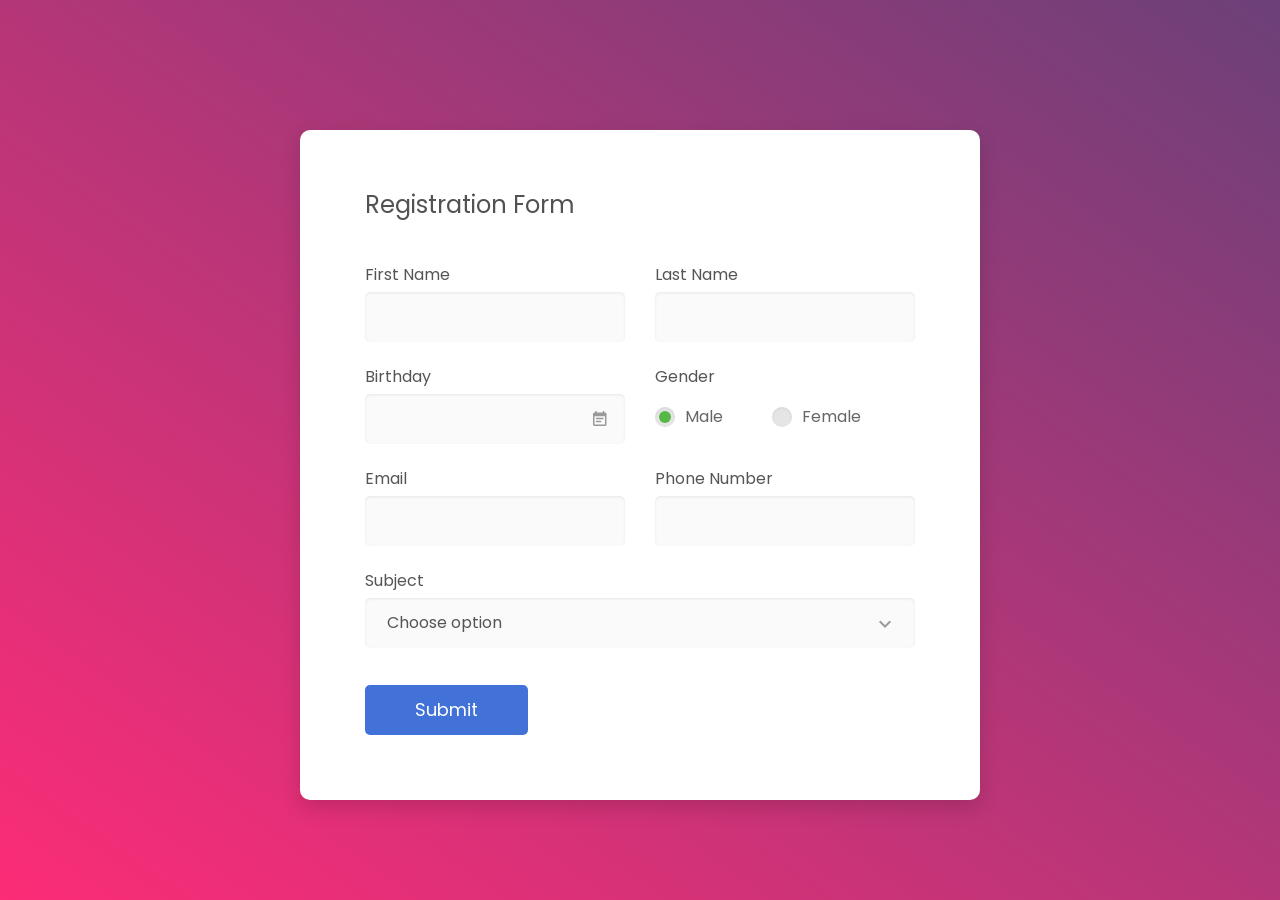
<file: colorlib-regform-4/index.html>
<!DOCTYPE html>
<html lang="en">

<head>
    <!-- Required meta tags-->
    <meta charset="UTF-8">
    <meta name="viewport" content="width=device-width, initial-scale=1, shrink-to-fit=no">
    <meta name="description" content="Colorlib Templates">
    <meta name="author" content="Colorlib">
    <meta name="keywords" content="Colorlib Templates">

    <!-- Title Page-->
    <title>Sign Up-Freecharge</title>

    <!-- Icons font CSS-->
    <link href="vendor/mdi-font/css/material-design-iconic-font.min.css" rel="stylesheet" media="all">
    <link href="vendor/font-awesome-4.7/css/font-awesome.min.css" rel="stylesheet" media="all">
    <!-- Font special for pages-->
    <link href="https://fonts.googleapis.com/css?family=Poppins:100,100i,200,200i,300,300i,400,400i,500,500i,600,600i,700,700i,800,800i,900,900i" rel="stylesheet">

    <!-- Vendor CSS-->
    <link href="vendor/select2/select2.min.css" rel="stylesheet" media="all">
    <link href="vendor/datepicker/daterangepicker.css" rel="stylesheet" media="all">

    <!-- Main CSS-->
    <link href="css/main.css" rel="stylesheet" media="all">
</head>

<body>
    <div class="page-wrapper bg-gra-02 p-t-130 p-b-100 font-poppins">
        <div class="wrapper wrapper--w680">
            <div class="card card-4">
                <div class="card-body">
                    <h2 class="title">Registration Form</h2>
                    <form method="POST">
                        <div class="row row-space">
                            <div class="col-2">
                                <div class="input-group">
                                    <label class="label">first name</label>
                                    <input class="input--style-4" type="text" name="first_name">
                                </div>
                            </div>
                            <div class="col-2">
                                <div class="input-group">
                                    <label class="label">last name</label>
                                    <input class="input--style-4" type="text" name="last_name">
                                </div>
                            </div>
                        </div>
                        <div class="row row-space">
                            <div class="col-2">
                                <div class="input-group">
                                    <label class="label">Birthday</label>
                                    <div class="input-group-icon">
                                        <input class="input--style-4 js-datepicker" type="text" name="birthday">
                                        <i class="zmdi zmdi-calendar-note input-icon js-btn-calendar"></i>
                                    </div>
                                </div>
                            </div>
                            <div class="col-2">
                                <div class="input-group">
                                    <label class="label">Gender</label>
                                    <div class="p-t-10">
                                        <label class="radio-container m-r-45">Male
                                            <input type="radio" checked="checked" name="gender">
                                            <span class="checkmark"></span>
                                        </label>
                                        <label class="radio-container">Female
                                            <input type="radio" name="gender">
                                            <span class="checkmark"></span>
                                        </label>
                                    </div>
                                </div>
                            </div>
                        </div>
                        <div class="row row-space">
                            <div class="col-2">
                                <div class="input-group">
                                    <label class="label">Email</label>
                                    <input class="input--style-4" type="email" name="email">
                                </div>
                            </div>
                            <div class="col-2">
                                <div class="input-group">
                                    <label class="label">Phone Number</label>
                                    <input class="input--style-4" type="text" name="phone">
                                </div>
                            </div>
                        </div>
                        <div class="input-group">
                            <label class="label">Subject</label>
                            <div class="rs-select2 js-select-simple select--no-search">
                                <select name="subject">
                                    <option disabled="disabled" selected="selected">Choose option</option>
                                    <option>Subject 1</option>
                                    <option>Subject 2</option>
                                    <option>Subject 3</option>
                                </select>
                                <div class="select-dropdown"></div>
                            </div>
                        </div>
                        <div class="p-t-15">
                            <button class="btn btn--radius-2 btn--blue" type="submit">Submit</button>
                        </div>
                    </form>
                </div>
            </div>
        </div>
    </div>

    <!-- Jquery JS-->
    <script src="vendor/jquery/jquery.min.js"></script>
    <!-- Vendor JS-->
    <script src="vendor/select2/select2.min.js"></script>
    <script src="vendor/datepicker/moment.min.js"></script>
    <script src="vendor/datepicker/daterangepicker.js"></script>

    <!-- Main JS-->
    <script src="js/global.js"></script>

</body><!-- This templates was made by Colorlib (https://colorlib.com) -->

</html>
<!-- end document-->
</file>
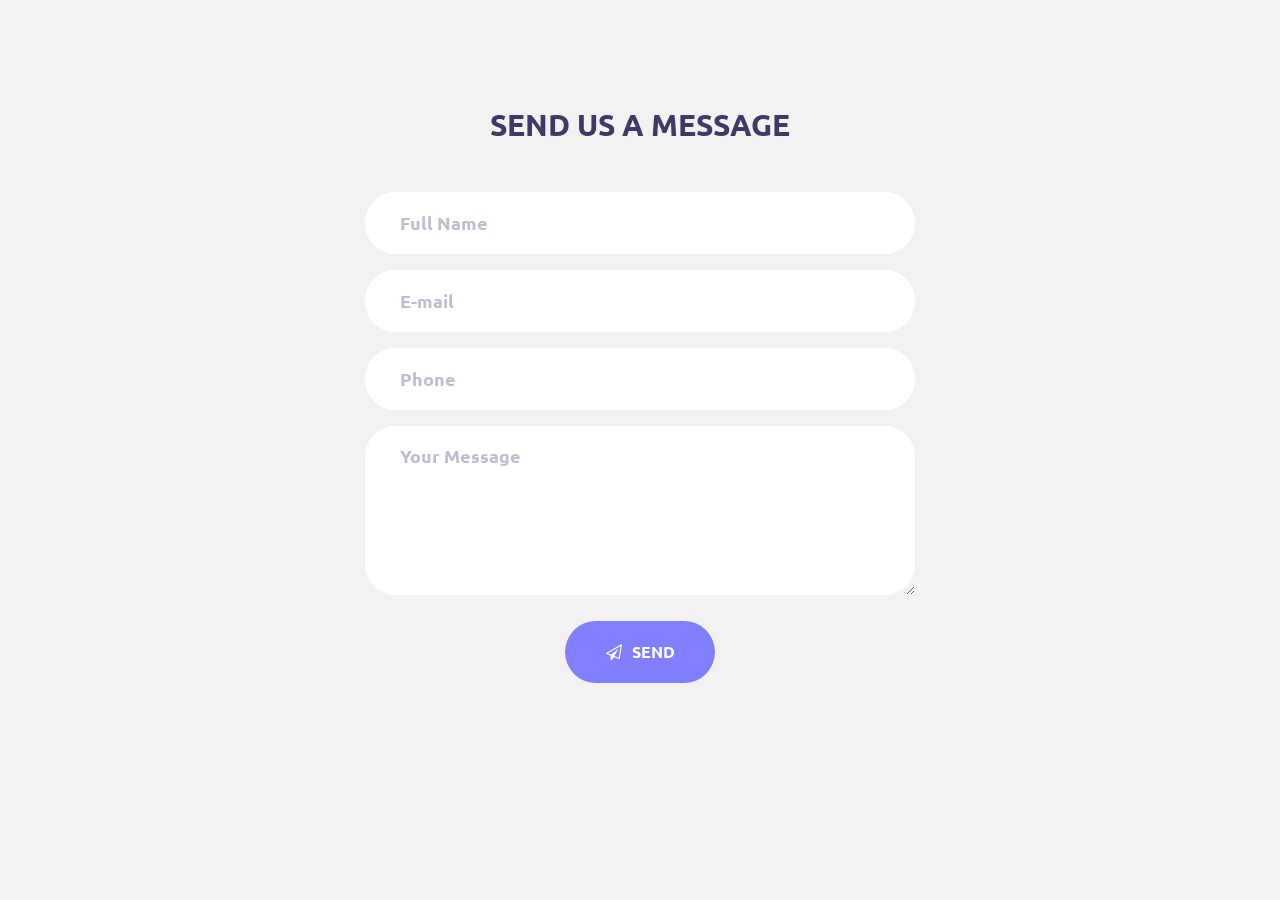
<file: ContactFrom/index.html>
<!DOCTYPE html>
<html lang="en">
<head>
	<title>Contact V10</title>
	<meta charset="UTF-8">
	<meta name="viewport" content="width=device-width, initial-scale=1">
<!--===============================================================================================-->
	<link rel="icon" type="image/png" href="images/icons/favicon.ico"/>
<!--===============================================================================================-->
	<link rel="stylesheet" type="text/css" href="vendor/bootstrap/css/bootstrap.min.css">
<!--===============================================================================================-->
	<link rel="stylesheet" type="text/css" href="fonts/font-awesome-4.7.0/css/font-awesome.min.css">
<!--===============================================================================================-->
	<link rel="stylesheet" type="text/css" href="vendor/animate/animate.css">
<!--===============================================================================================-->
	<link rel="stylesheet" type="text/css" href="vendor/css-hamburgers/hamburgers.min.css">
<!--===============================================================================================-->
	<link rel="stylesheet" type="text/css" href="vendor/animsition/css/animsition.min.css">
<!--===============================================================================================-->
	<link rel="stylesheet" type="text/css" href="vendor/select2/select2.min.css">
<!--===============================================================================================-->
	<link rel="stylesheet" type="text/css" href="vendor/daterangepicker/daterangepicker.css">
<!--===============================================================================================-->
	<link rel="stylesheet" type="text/css" href="css/util.css">
	<link rel="stylesheet" type="text/css" href="css/main.css">
<!--===============================================================================================-->
</head>
<body>


	<div class="container-contact100">

		<div class="wrap-contact100">
			<form class="contact100-form validate-form">
				<span class="contact100-form-title">
					Send Us A Message
				</span>

				<div class="wrap-input100 validate-input" data-validate="Please enter your name">
					<input class="input100" type="text" name="name" placeholder="Full Name">
					<span class="focus-input100"></span>
				</div>

				<div class="wrap-input100 validate-input" data-validate = "Please enter your email: e@a.x">
					<input class="input100" type="text" name="email" placeholder="E-mail">
					<span class="focus-input100"></span>
				</div>

				<div class="wrap-input100 validate-input" data-validate = "Please enter your phone">
					<input class="input100" type="text" name="phone" placeholder="Phone">
					<span class="focus-input100"></span>
				</div>

				<div class="wrap-input100 validate-input" data-validate = "Please enter your message">
					<textarea class="input100" name="message" placeholder="Your Message"></textarea>
					<span class="focus-input100"></span>
				</div>

				<div class="container-contact100-form-btn">
					<button class="contact100-form-btn">
						<span>
							<i class="fa fa-paper-plane-o m-r-6" aria-hidden="true"></i>
							Send
						</span>
					</button>
				</div>
			</form>
		</div>
	</div>



	<div id="dropDownSelect1"></div>

<!--===============================================================================================-->
	<script src="vendor/jquery/jquery-3.2.1.min.js"></script>
<!--===============================================================================================-->
	<script src="vendor/animsition/js/animsition.min.js"></script>
<!--===============================================================================================-->
	<script src="vendor/bootstrap/js/popper.js"></script>
	<script src="vendor/bootstrap/js/bootstrap.min.js"></script>
<!--===============================================================================================-->
	<script src="vendor/select2/select2.min.js"></script>
<!--===============================================================================================-->
	<script src="vendor/daterangepicker/moment.min.js"></script>
	<script src="vendor/daterangepicker/daterangepicker.js"></script>
<!--===============================================================================================-->
	<script src="vendor/countdowntime/countdowntime.js"></script>
<!--===============================================================================================-->
	<script src="js/main.js"></script>

<!-- Global site tag (gtag.js) - Google Analytics -->
<script async src="https://www.googletagmanager.com/gtag/js?id=UA-23581568-13"></script>
<script>
  window.dataLayer = window.dataLayer || [];
  function gtag(){dataLayer.push(arguments);}
  gtag('js', new Date());

  gtag('config', 'UA-23581568-13');
</script>

</body>
</html>
</file>
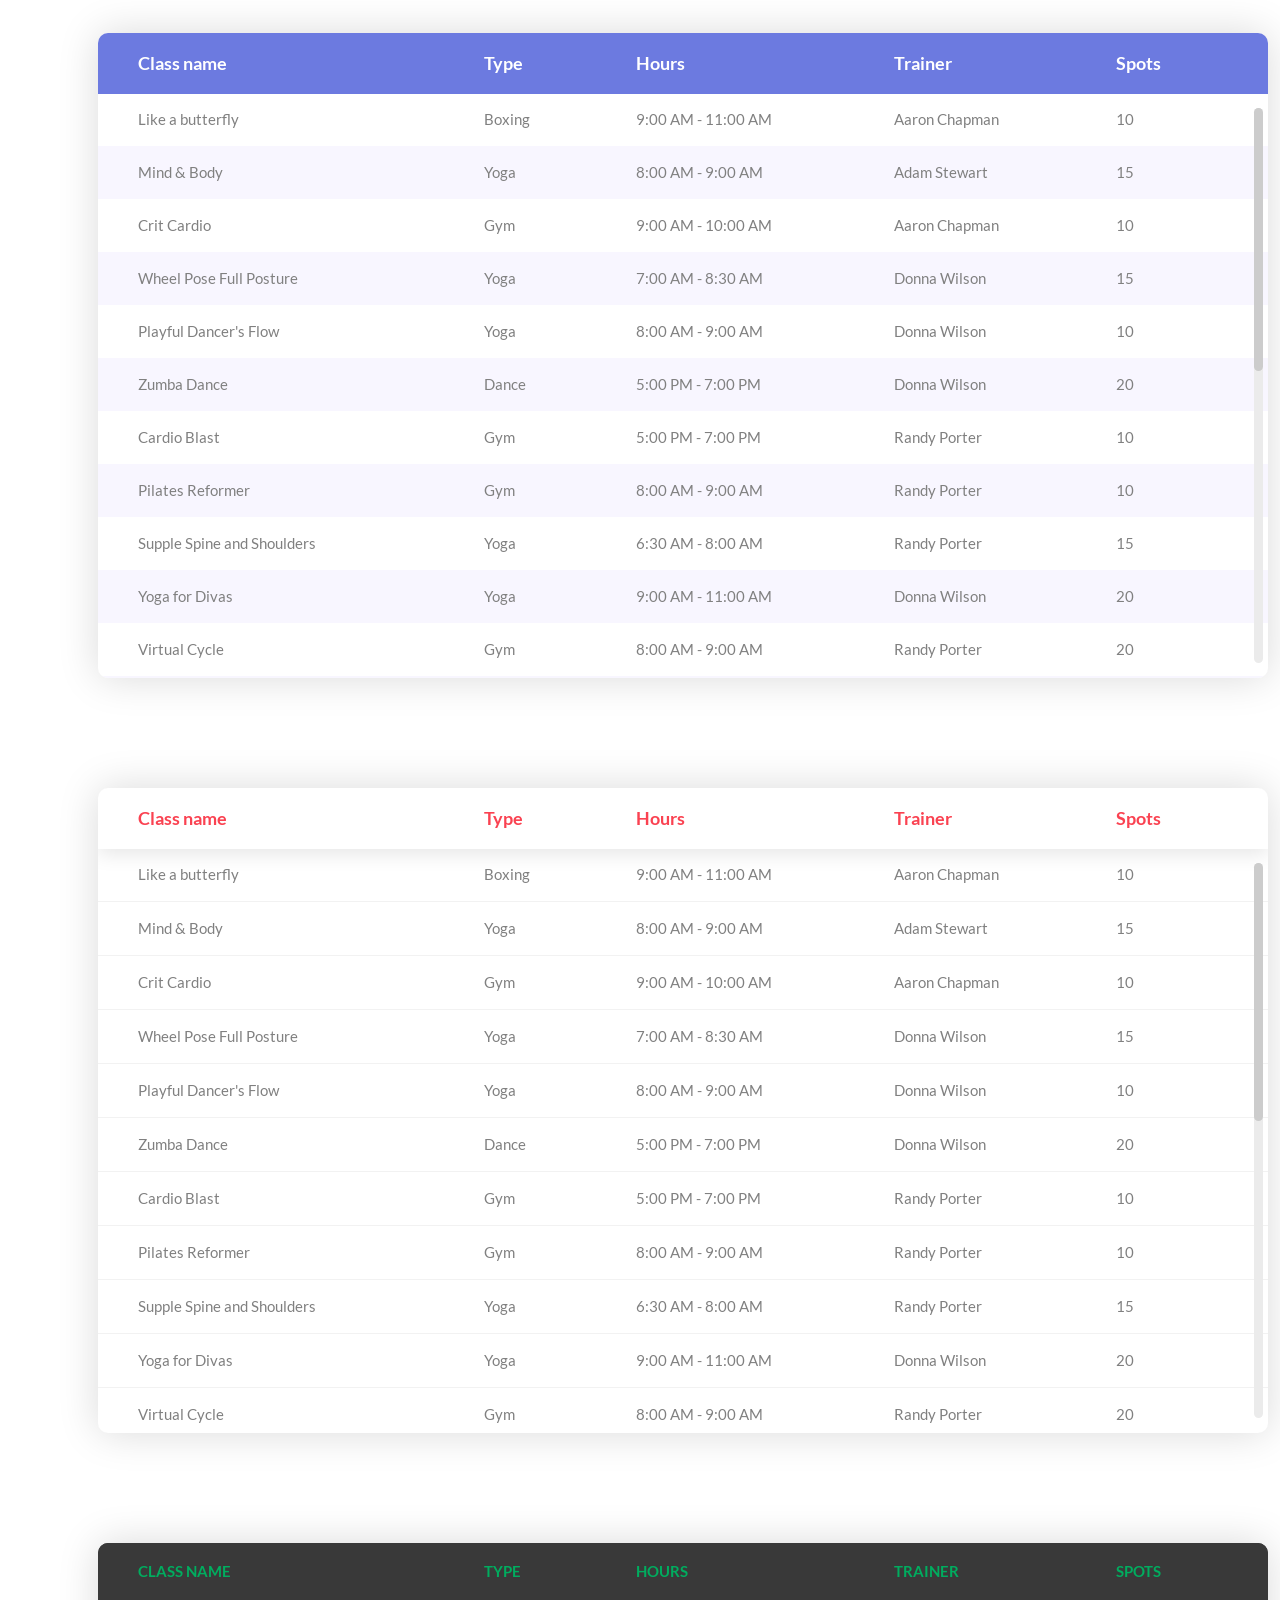
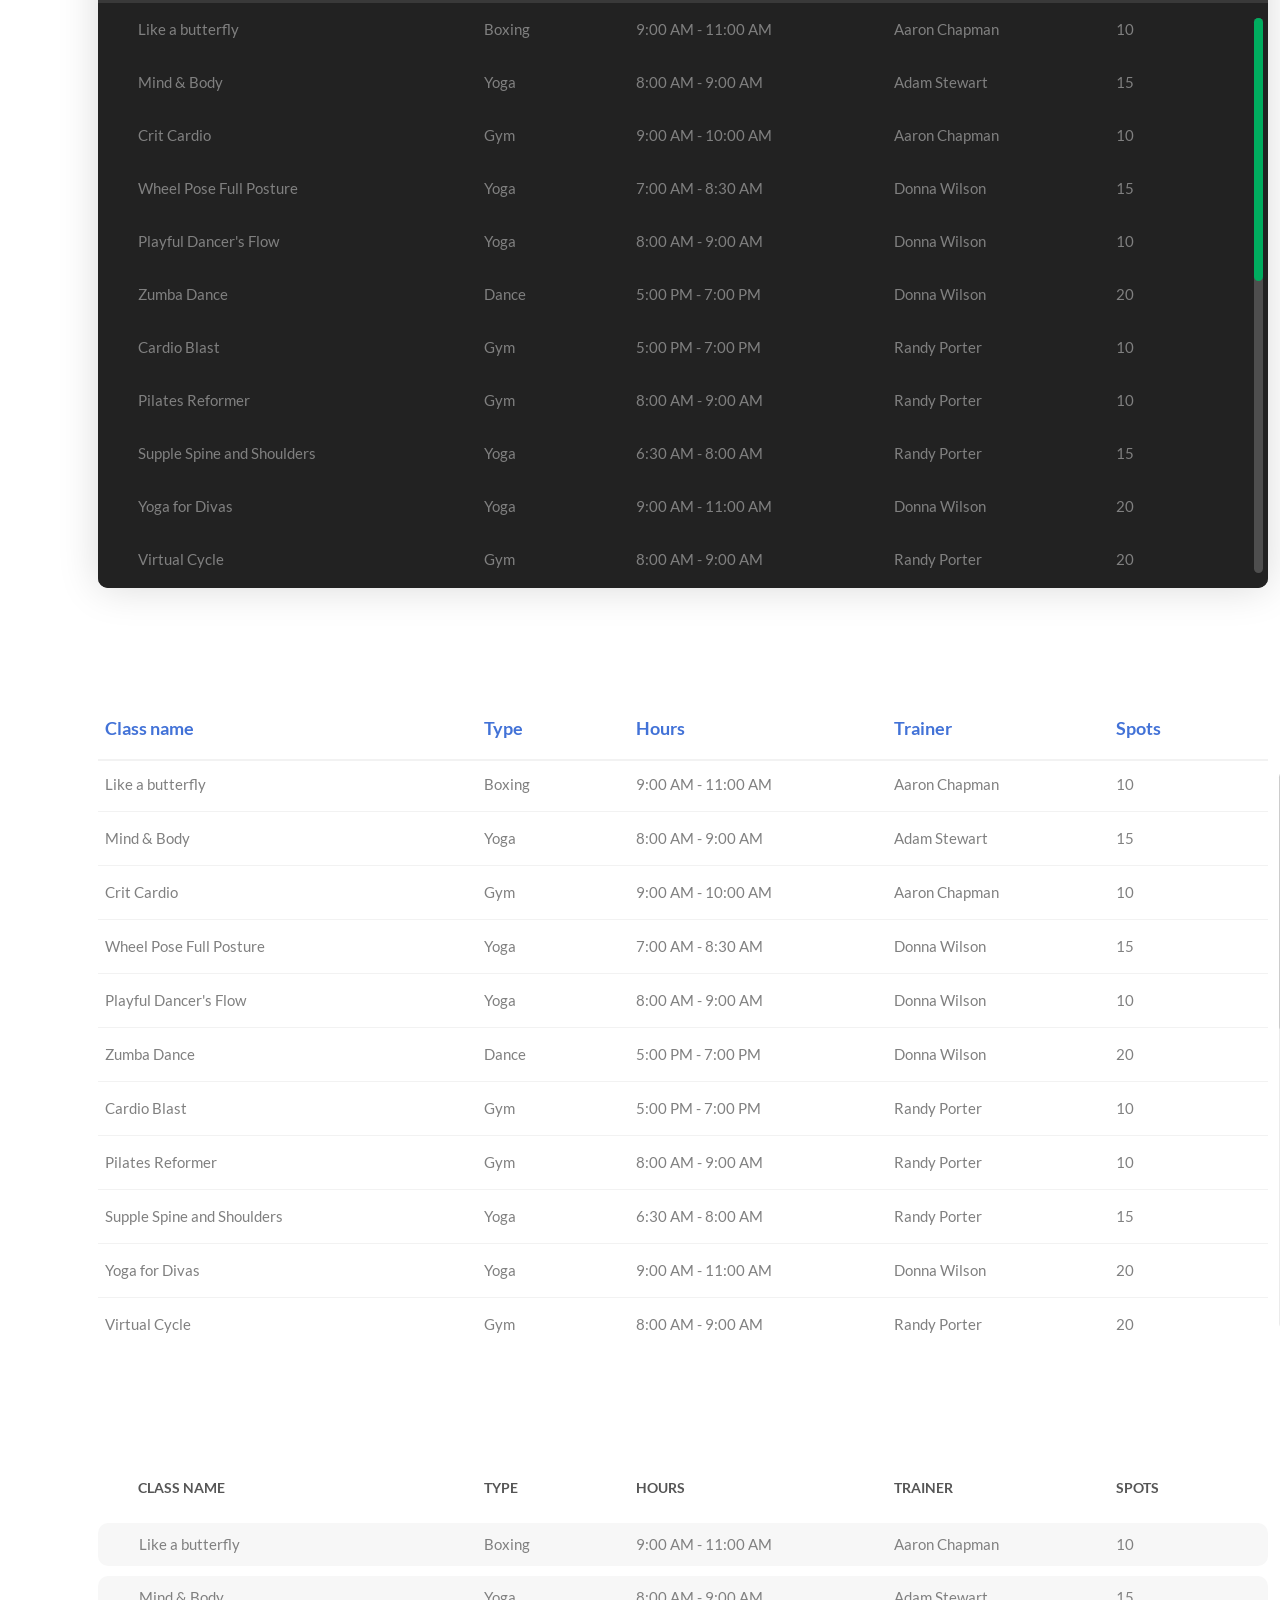
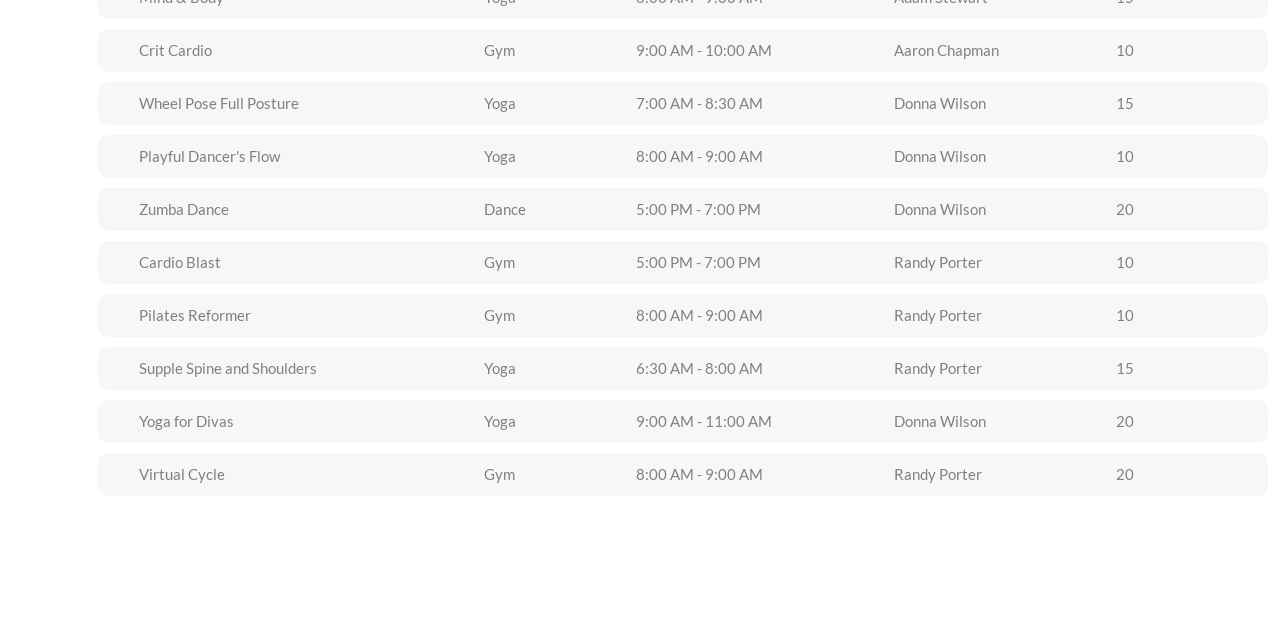
<file: Table_Fixed_Header/index.html>
<!DOCTYPE html>
<html lang="en">
<head>
	<title>Table V04</title>
	<meta charset="UTF-8">
	<meta name="viewport" content="width=device-width, initial-scale=1">
<!--===============================================================================================-->	
	<link rel="icon" type="image/png" href="images/icons/favicon.ico"/>
<!--===============================================================================================-->
	<link rel="stylesheet" type="text/css" href="vendor/bootstrap/css/bootstrap.min.css">
<!--===============================================================================================-->
	<link rel="stylesheet" type="text/css" href="fonts/font-awesome-4.7.0/css/font-awesome.min.css">
<!--===============================================================================================-->
	<link rel="stylesheet" type="text/css" href="vendor/animate/animate.css">
<!--===============================================================================================-->
	<link rel="stylesheet" type="text/css" href="vendor/select2/select2.min.css">
<!--===============================================================================================-->
	<link rel="stylesheet" type="text/css" href="vendor/perfect-scrollbar/perfect-scrollbar.css">
<!--===============================================================================================-->
	<link rel="stylesheet" type="text/css" href="css/util.css">
	<link rel="stylesheet" type="text/css" href="css/main.css">
<!--===============================================================================================-->
</head>
<body>
	
	<div class="limiter">
		<div class="container-table100">
			<div class="wrap-table100">
				<div class="table100 ver1 m-b-110">
					<div class="table100-head">
						<table>
							<thead>
								<tr class="row100 head">
									<th class="cell100 column1">Class name</th>
									<th class="cell100 column2">Type</th>
									<th class="cell100 column3">Hours</th>
									<th class="cell100 column4">Trainer</th>
									<th class="cell100 column5">Spots</th>
								</tr>
							</thead>
						</table>
					</div>

					<div class="table100-body js-pscroll">
						<table>
							<tbody>
								<tr class="row100 body">
									<td class="cell100 column1">Like a butterfly</td>
									<td class="cell100 column2">Boxing</td>
									<td class="cell100 column3">9:00 AM - 11:00 AM</td>
									<td class="cell100 column4">Aaron Chapman</td>
									<td class="cell100 column5">10</td>
								</tr>

								<tr class="row100 body">
									<td class="cell100 column1">Mind & Body</td>
									<td class="cell100 column2">Yoga</td>
									<td class="cell100 column3">8:00 AM - 9:00 AM</td>
									<td class="cell100 column4">Adam Stewart</td>
									<td class="cell100 column5">15</td>
								</tr>

								<tr class="row100 body">
									<td class="cell100 column1">Crit Cardio</td>
									<td class="cell100 column2">Gym</td>
									<td class="cell100 column3">9:00 AM - 10:00 AM</td>
									<td class="cell100 column4">Aaron Chapman</td>
									<td class="cell100 column5">10</td>
								</tr>

								<tr class="row100 body">
									<td class="cell100 column1">Wheel Pose Full Posture</td>
									<td class="cell100 column2">Yoga</td>
									<td class="cell100 column3">7:00 AM - 8:30 AM</td>
									<td class="cell100 column4">Donna Wilson</td>
									<td class="cell100 column5">15</td>
								</tr>

								<tr class="row100 body">
									<td class="cell100 column1">Playful Dancer's Flow</td>
									<td class="cell100 column2">Yoga</td>
									<td class="cell100 column3">8:00 AM - 9:00 AM</td>
									<td class="cell100 column4">Donna Wilson</td>
									<td class="cell100 column5">10</td>
								</tr>

								<tr class="row100 body">
									<td class="cell100 column1">Zumba Dance</td>
									<td class="cell100 column2">Dance</td>
									<td class="cell100 column3">5:00 PM - 7:00 PM</td>
									<td class="cell100 column4">Donna Wilson</td>
									<td class="cell100 column5">20</td>
								</tr>

								<tr class="row100 body">
									<td class="cell100 column1">Cardio Blast</td>
									<td class="cell100 column2">Gym</td>
									<td class="cell100 column3">5:00 PM - 7:00 PM</td>
									<td class="cell100 column4">Randy Porter</td>
									<td class="cell100 column5">10</td>
								</tr>

								<tr class="row100 body">
									<td class="cell100 column1">Pilates Reformer</td>
									<td class="cell100 column2">Gym</td>
									<td class="cell100 column3">8:00 AM - 9:00 AM</td>
									<td class="cell100 column4">Randy Porter</td>
									<td class="cell100 column5">10</td>
								</tr>

								<tr class="row100 body">
									<td class="cell100 column1">Supple Spine and Shoulders</td>
									<td class="cell100 column2">Yoga</td>
									<td class="cell100 column3">6:30 AM - 8:00 AM</td>
									<td class="cell100 column4">Randy Porter</td>
									<td class="cell100 column5">15</td>
								</tr>

								<tr class="row100 body">
									<td class="cell100 column1">Yoga for Divas</td>
									<td class="cell100 column2">Yoga</td>
									<td class="cell100 column3">9:00 AM - 11:00 AM</td>
									<td class="cell100 column4">Donna Wilson</td>
									<td class="cell100 column5">20</td>
								</tr>

								<tr class="row100 body">
									<td class="cell100 column1">Virtual Cycle</td>
									<td class="cell100 column2">Gym</td>
									<td class="cell100 column3">8:00 AM - 9:00 AM</td>
									<td class="cell100 column4">Randy Porter</td>
									<td class="cell100 column5">20</td>
								</tr>

								<tr class="row100 body">
									<td class="cell100 column1">Like a butterfly</td>
									<td class="cell100 column2">Boxing</td>
									<td class="cell100 column3">9:00 AM - 11:00 AM</td>
									<td class="cell100 column4">Aaron Chapman</td>
									<td class="cell100 column5">10</td>
								</tr>

								<tr class="row100 body">
									<td class="cell100 column1">Mind & Body</td>
									<td class="cell100 column2">Yoga</td>
									<td class="cell100 column3">8:00 AM - 9:00 AM</td>
									<td class="cell100 column4">Adam Stewart</td>
									<td class="cell100 column5">15</td>
								</tr>

								<tr class="row100 body">
									<td class="cell100 column1">Crit Cardio</td>
									<td class="cell100 column2">Gym</td>
									<td class="cell100 column3">9:00 AM - 10:00 AM</td>
									<td class="cell100 column4">Aaron Chapman</td>
									<td class="cell100 column5">10</td>
								</tr>

								<tr class="row100 body">
									<td class="cell100 column1">Wheel Pose Full Posture</td>
									<td class="cell100 column2">Yoga</td>
									<td class="cell100 column3">7:00 AM - 8:30 AM</td>
									<td class="cell100 column4">Donna Wilson</td>
									<td class="cell100 column5">15</td>
								</tr>

								<tr class="row100 body">
									<td class="cell100 column1">Playful Dancer's Flow</td>
									<td class="cell100 column2">Yoga</td>
									<td class="cell100 column3">8:00 AM - 9:00 AM</td>
									<td class="cell100 column4">Donna Wilson</td>
									<td class="cell100 column5">10</td>
								</tr>

								<tr class="row100 body">
									<td class="cell100 column1">Zumba Dance</td>
									<td class="cell100 column2">Dance</td>
									<td class="cell100 column3">5:00 PM - 7:00 PM</td>
									<td class="cell100 column4">Donna Wilson</td>
									<td class="cell100 column5">20</td>
								</tr>

								<tr class="row100 body">
									<td class="cell100 column1">Cardio Blast</td>
									<td class="cell100 column2">Gym</td>
									<td class="cell100 column3">5:00 PM - 7:00 PM</td>
									<td class="cell100 column4">Randy Porter</td>
									<td class="cell100 column5">10</td>
								</tr>

								<tr class="row100 body">
									<td class="cell100 column1">Pilates Reformer</td>
									<td class="cell100 column2">Gym</td>
									<td class="cell100 column3">8:00 AM - 9:00 AM</td>
									<td class="cell100 column4">Randy Porter</td>
									<td class="cell100 column5">10</td>
								</tr>

								<tr class="row100 body">
									<td class="cell100 column1">Supple Spine and Shoulders</td>
									<td class="cell100 column2">Yoga</td>
									<td class="cell100 column3">6:30 AM - 8:00 AM</td>
									<td class="cell100 column4">Randy Porter</td>
									<td class="cell100 column5">15</td>
								</tr>

								<tr class="row100 body">
									<td class="cell100 column1">Yoga for Divas</td>
									<td class="cell100 column2">Yoga</td>
									<td class="cell100 column3">9:00 AM - 11:00 AM</td>
									<td class="cell100 column4">Donna Wilson</td>
									<td class="cell100 column5">20</td>
								</tr>

								<tr class="row100 body">
									<td class="cell100 column1">Virtual Cycle</td>
									<td class="cell100 column2">Gym</td>
									<td class="cell100 column3">8:00 AM - 9:00 AM</td>
									<td class="cell100 column4">Randy Porter</td>
									<td class="cell100 column5">20</td>
								</tr>
							</tbody>
						</table>
					</div>
				</div>
				
				<div class="table100 ver2 m-b-110">
					<div class="table100-head">
						<table>
							<thead>
								<tr class="row100 head">
									<th class="cell100 column1">Class name</th>
									<th class="cell100 column2">Type</th>
									<th class="cell100 column3">Hours</th>
									<th class="cell100 column4">Trainer</th>
									<th class="cell100 column5">Spots</th>
								</tr>
							</thead>
						</table>
					</div>

					<div class="table100-body js-pscroll">
						<table>
							<tbody>
								<tr class="row100 body">
									<td class="cell100 column1">Like a butterfly</td>
									<td class="cell100 column2">Boxing</td>
									<td class="cell100 column3">9:00 AM - 11:00 AM</td>
									<td class="cell100 column4">Aaron Chapman</td>
									<td class="cell100 column5">10</td>
								</tr>

								<tr class="row100 body">
									<td class="cell100 column1">Mind & Body</td>
									<td class="cell100 column2">Yoga</td>
									<td class="cell100 column3">8:00 AM - 9:00 AM</td>
									<td class="cell100 column4">Adam Stewart</td>
									<td class="cell100 column5">15</td>
								</tr>

								<tr class="row100 body">
									<td class="cell100 column1">Crit Cardio</td>
									<td class="cell100 column2">Gym</td>
									<td class="cell100 column3">9:00 AM - 10:00 AM</td>
									<td class="cell100 column4">Aaron Chapman</td>
									<td class="cell100 column5">10</td>
								</tr>

								<tr class="row100 body">
									<td class="cell100 column1">Wheel Pose Full Posture</td>
									<td class="cell100 column2">Yoga</td>
									<td class="cell100 column3">7:00 AM - 8:30 AM</td>
									<td class="cell100 column4">Donna Wilson</td>
									<td class="cell100 column5">15</td>
								</tr>

								<tr class="row100 body">
									<td class="cell100 column1">Playful Dancer's Flow</td>
									<td class="cell100 column2">Yoga</td>
									<td class="cell100 column3">8:00 AM - 9:00 AM</td>
									<td class="cell100 column4">Donna Wilson</td>
									<td class="cell100 column5">10</td>
								</tr>

								<tr class="row100 body">
									<td class="cell100 column1">Zumba Dance</td>
									<td class="cell100 column2">Dance</td>
									<td class="cell100 column3">5:00 PM - 7:00 PM</td>
									<td class="cell100 column4">Donna Wilson</td>
									<td class="cell100 column5">20</td>
								</tr>

								<tr class="row100 body">
									<td class="cell100 column1">Cardio Blast</td>
									<td class="cell100 column2">Gym</td>
									<td class="cell100 column3">5:00 PM - 7:00 PM</td>
									<td class="cell100 column4">Randy Porter</td>
									<td class="cell100 column5">10</td>
								</tr>

								<tr class="row100 body">
									<td class="cell100 column1">Pilates Reformer</td>
									<td class="cell100 column2">Gym</td>
									<td class="cell100 column3">8:00 AM - 9:00 AM</td>
									<td class="cell100 column4">Randy Porter</td>
									<td class="cell100 column5">10</td>
								</tr>

								<tr class="row100 body">
									<td class="cell100 column1">Supple Spine and Shoulders</td>
									<td class="cell100 column2">Yoga</td>
									<td class="cell100 column3">6:30 AM - 8:00 AM</td>
									<td class="cell100 column4">Randy Porter</td>
									<td class="cell100 column5">15</td>
								</tr>

								<tr class="row100 body">
									<td class="cell100 column1">Yoga for Divas</td>
									<td class="cell100 column2">Yoga</td>
									<td class="cell100 column3">9:00 AM - 11:00 AM</td>
									<td class="cell100 column4">Donna Wilson</td>
									<td class="cell100 column5">20</td>
								</tr>

								<tr class="row100 body">
									<td class="cell100 column1">Virtual Cycle</td>
									<td class="cell100 column2">Gym</td>
									<td class="cell100 column3">8:00 AM - 9:00 AM</td>
									<td class="cell100 column4">Randy Porter</td>
									<td class="cell100 column5">20</td>
								</tr>

								<tr class="row100 body">
									<td class="cell100 column1">Like a butterfly</td>
									<td class="cell100 column2">Boxing</td>
									<td class="cell100 column3">9:00 AM - 11:00 AM</td>
									<td class="cell100 column4">Aaron Chapman</td>
									<td class="cell100 column5">10</td>
								</tr>

								<tr class="row100 body">
									<td class="cell100 column1">Mind & Body</td>
									<td class="cell100 column2">Yoga</td>
									<td class="cell100 column3">8:00 AM - 9:00 AM</td>
									<td class="cell100 column4">Adam Stewart</td>
									<td class="cell100 column5">15</td>
								</tr>

								<tr class="row100 body">
									<td class="cell100 column1">Crit Cardio</td>
									<td class="cell100 column2">Gym</td>
									<td class="cell100 column3">9:00 AM - 10:00 AM</td>
									<td class="cell100 column4">Aaron Chapman</td>
									<td class="cell100 column5">10</td>
								</tr>

								<tr class="row100 body">
									<td class="cell100 column1">Wheel Pose Full Posture</td>
									<td class="cell100 column2">Yoga</td>
									<td class="cell100 column3">7:00 AM - 8:30 AM</td>
									<td class="cell100 column4">Donna Wilson</td>
									<td class="cell100 column5">15</td>
								</tr>

								<tr class="row100 body">
									<td class="cell100 column1">Playful Dancer's Flow</td>
									<td class="cell100 column2">Yoga</td>
									<td class="cell100 column3">8:00 AM - 9:00 AM</td>
									<td class="cell100 column4">Donna Wilson</td>
									<td class="cell100 column5">10</td>
								</tr>

								<tr class="row100 body">
									<td class="cell100 column1">Zumba Dance</td>
									<td class="cell100 column2">Dance</td>
									<td class="cell100 column3">5:00 PM - 7:00 PM</td>
									<td class="cell100 column4">Donna Wilson</td>
									<td class="cell100 column5">20</td>
								</tr>

								<tr class="row100 body">
									<td class="cell100 column1">Cardio Blast</td>
									<td class="cell100 column2">Gym</td>
									<td class="cell100 column3">5:00 PM - 7:00 PM</td>
									<td class="cell100 column4">Randy Porter</td>
									<td class="cell100 column5">10</td>
								</tr>

								<tr class="row100 body">
									<td class="cell100 column1">Pilates Reformer</td>
									<td class="cell100 column2">Gym</td>
									<td class="cell100 column3">8:00 AM - 9:00 AM</td>
									<td class="cell100 column4">Randy Porter</td>
									<td class="cell100 column5">10</td>
								</tr>

								<tr class="row100 body">
									<td class="cell100 column1">Supple Spine and Shoulders</td>
									<td class="cell100 column2">Yoga</td>
									<td class="cell100 column3">6:30 AM - 8:00 AM</td>
									<td class="cell100 column4">Randy Porter</td>
									<td class="cell100 column5">15</td>
								</tr>

								<tr class="row100 body">
									<td class="cell100 column1">Yoga for Divas</td>
									<td class="cell100 column2">Yoga</td>
									<td class="cell100 column3">9:00 AM - 11:00 AM</td>
									<td class="cell100 column4">Donna Wilson</td>
									<td class="cell100 column5">20</td>
								</tr>

								<tr class="row100 body">
									<td class="cell100 column1">Virtual Cycle</td>
									<td class="cell100 column2">Gym</td>
									<td class="cell100 column3">8:00 AM - 9:00 AM</td>
									<td class="cell100 column4">Randy Porter</td>
									<td class="cell100 column5">20</td>
								</tr>
							</tbody>
						</table>
					</div>
				</div>

				<div class="table100 ver3 m-b-110">
					<div class="table100-head">
						<table>
							<thead>
								<tr class="row100 head">
									<th class="cell100 column1">Class name</th>
									<th class="cell100 column2">Type</th>
									<th class="cell100 column3">Hours</th>
									<th class="cell100 column4">Trainer</th>
									<th class="cell100 column5">Spots</th>
								</tr>
							</thead>
						</table>
					</div>

					<div class="table100-body js-pscroll">
						<table>
							<tbody>
								<tr class="row100 body">
									<td class="cell100 column1">Like a butterfly</td>
									<td class="cell100 column2">Boxing</td>
									<td class="cell100 column3">9:00 AM - 11:00 AM</td>
									<td class="cell100 column4">Aaron Chapman</td>
									<td class="cell100 column5">10</td>
								</tr>

								<tr class="row100 body">
									<td class="cell100 column1">Mind & Body</td>
									<td class="cell100 column2">Yoga</td>
									<td class="cell100 column3">8:00 AM - 9:00 AM</td>
									<td class="cell100 column4">Adam Stewart</td>
									<td class="cell100 column5">15</td>
								</tr>

								<tr class="row100 body">
									<td class="cell100 column1">Crit Cardio</td>
									<td class="cell100 column2">Gym</td>
									<td class="cell100 column3">9:00 AM - 10:00 AM</td>
									<td class="cell100 column4">Aaron Chapman</td>
									<td class="cell100 column5">10</td>
								</tr>

								<tr class="row100 body">
									<td class="cell100 column1">Wheel Pose Full Posture</td>
									<td class="cell100 column2">Yoga</td>
									<td class="cell100 column3">7:00 AM - 8:30 AM</td>
									<td class="cell100 column4">Donna Wilson</td>
									<td class="cell100 column5">15</td>
								</tr>

								<tr class="row100 body">
									<td class="cell100 column1">Playful Dancer's Flow</td>
									<td class="cell100 column2">Yoga</td>
									<td class="cell100 column3">8:00 AM - 9:00 AM</td>
									<td class="cell100 column4">Donna Wilson</td>
									<td class="cell100 column5">10</td>
								</tr>

								<tr class="row100 body">
									<td class="cell100 column1">Zumba Dance</td>
									<td class="cell100 column2">Dance</td>
									<td class="cell100 column3">5:00 PM - 7:00 PM</td>
									<td class="cell100 column4">Donna Wilson</td>
									<td class="cell100 column5">20</td>
								</tr>

								<tr class="row100 body">
									<td class="cell100 column1">Cardio Blast</td>
									<td class="cell100 column2">Gym</td>
									<td class="cell100 column3">5:00 PM - 7:00 PM</td>
									<td class="cell100 column4">Randy Porter</td>
									<td class="cell100 column5">10</td>
								</tr>

								<tr class="row100 body">
									<td class="cell100 column1">Pilates Reformer</td>
									<td class="cell100 column2">Gym</td>
									<td class="cell100 column3">8:00 AM - 9:00 AM</td>
									<td class="cell100 column4">Randy Porter</td>
									<td class="cell100 column5">10</td>
								</tr>

								<tr class="row100 body">
									<td class="cell100 column1">Supple Spine and Shoulders</td>
									<td class="cell100 column2">Yoga</td>
									<td class="cell100 column3">6:30 AM - 8:00 AM</td>
									<td class="cell100 column4">Randy Porter</td>
									<td class="cell100 column5">15</td>
								</tr>

								<tr class="row100 body">
									<td class="cell100 column1">Yoga for Divas</td>
									<td class="cell100 column2">Yoga</td>
									<td class="cell100 column3">9:00 AM - 11:00 AM</td>
									<td class="cell100 column4">Donna Wilson</td>
									<td class="cell100 column5">20</td>
								</tr>

								<tr class="row100 body">
									<td class="cell100 column1">Virtual Cycle</td>
									<td class="cell100 column2">Gym</td>
									<td class="cell100 column3">8:00 AM - 9:00 AM</td>
									<td class="cell100 column4">Randy Porter</td>
									<td class="cell100 column5">20</td>
								</tr>

								<tr class="row100 body">
									<td class="cell100 column1">Like a butterfly</td>
									<td class="cell100 column2">Boxing</td>
									<td class="cell100 column3">9:00 AM - 11:00 AM</td>
									<td class="cell100 column4">Aaron Chapman</td>
									<td class="cell100 column5">10</td>
								</tr>

								<tr class="row100 body">
									<td class="cell100 column1">Mind & Body</td>
									<td class="cell100 column2">Yoga</td>
									<td class="cell100 column3">8:00 AM - 9:00 AM</td>
									<td class="cell100 column4">Adam Stewart</td>
									<td class="cell100 column5">15</td>
								</tr>

								<tr class="row100 body">
									<td class="cell100 column1">Crit Cardio</td>
									<td class="cell100 column2">Gym</td>
									<td class="cell100 column3">9:00 AM - 10:00 AM</td>
									<td class="cell100 column4">Aaron Chapman</td>
									<td class="cell100 column5">10</td>
								</tr>

								<tr class="row100 body">
									<td class="cell100 column1">Wheel Pose Full Posture</td>
									<td class="cell100 column2">Yoga</td>
									<td class="cell100 column3">7:00 AM - 8:30 AM</td>
									<td class="cell100 column4">Donna Wilson</td>
									<td class="cell100 column5">15</td>
								</tr>

								<tr class="row100 body">
									<td class="cell100 column1">Playful Dancer's Flow</td>
									<td class="cell100 column2">Yoga</td>
									<td class="cell100 column3">8:00 AM - 9:00 AM</td>
									<td class="cell100 column4">Donna Wilson</td>
									<td class="cell100 column5">10</td>
								</tr>

								<tr class="row100 body">
									<td class="cell100 column1">Zumba Dance</td>
									<td class="cell100 column2">Dance</td>
									<td class="cell100 column3">5:00 PM - 7:00 PM</td>
									<td class="cell100 column4">Donna Wilson</td>
									<td class="cell100 column5">20</td>
								</tr>

								<tr class="row100 body">
									<td class="cell100 column1">Cardio Blast</td>
									<td class="cell100 column2">Gym</td>
									<td class="cell100 column3">5:00 PM - 7:00 PM</td>
									<td class="cell100 column4">Randy Porter</td>
									<td class="cell100 column5">10</td>
								</tr>

								<tr class="row100 body">
									<td class="cell100 column1">Pilates Reformer</td>
									<td class="cell100 column2">Gym</td>
									<td class="cell100 column3">8:00 AM - 9:00 AM</td>
									<td class="cell100 column4">Randy Porter</td>
									<td class="cell100 column5">10</td>
								</tr>

								<tr class="row100 body">
									<td class="cell100 column1">Supple Spine and Shoulders</td>
									<td class="cell100 column2">Yoga</td>
									<td class="cell100 column3">6:30 AM - 8:00 AM</td>
									<td class="cell100 column4">Randy Porter</td>
									<td class="cell100 column5">15</td>
								</tr>

								<tr class="row100 body">
									<td class="cell100 column1">Yoga for Divas</td>
									<td class="cell100 column2">Yoga</td>
									<td class="cell100 column3">9:00 AM - 11:00 AM</td>
									<td class="cell100 column4">Donna Wilson</td>
									<td class="cell100 column5">20</td>
								</tr>

								<tr class="row100 body">
									<td class="cell100 column1">Virtual Cycle</td>
									<td class="cell100 column2">Gym</td>
									<td class="cell100 column3">8:00 AM - 9:00 AM</td>
									<td class="cell100 column4">Randy Porter</td>
									<td class="cell100 column5">20</td>
								</tr>
							</tbody>
						</table>
					</div>
				</div>

				<div class="table100 ver4 m-b-110">
					<div class="table100-head">
						<table>
							<thead>
								<tr class="row100 head">
									<th class="cell100 column1">Class name</th>
									<th class="cell100 column2">Type</th>
									<th class="cell100 column3">Hours</th>
									<th class="cell100 column4">Trainer</th>
									<th class="cell100 column5">Spots</th>
								</tr>
							</thead>
						</table>
					</div>

					<div class="table100-body js-pscroll">
						<table>
							<tbody>
								<tr class="row100 body">
									<td class="cell100 column1">Like a butterfly</td>
									<td class="cell100 column2">Boxing</td>
									<td class="cell100 column3">9:00 AM - 11:00 AM</td>
									<td class="cell100 column4">Aaron Chapman</td>
									<td class="cell100 column5">10</td>
								</tr>

								<tr class="row100 body">
									<td class="cell100 column1">Mind & Body</td>
									<td class="cell100 column2">Yoga</td>
									<td class="cell100 column3">8:00 AM - 9:00 AM</td>
									<td class="cell100 column4">Adam Stewart</td>
									<td class="cell100 column5">15</td>
								</tr>

								<tr class="row100 body">
									<td class="cell100 column1">Crit Cardio</td>
									<td class="cell100 column2">Gym</td>
									<td class="cell100 column3">9:00 AM - 10:00 AM</td>
									<td class="cell100 column4">Aaron Chapman</td>
									<td class="cell100 column5">10</td>
								</tr>

								<tr class="row100 body">
									<td class="cell100 column1">Wheel Pose Full Posture</td>
									<td class="cell100 column2">Yoga</td>
									<td class="cell100 column3">7:00 AM - 8:30 AM</td>
									<td class="cell100 column4">Donna Wilson</td>
									<td class="cell100 column5">15</td>
								</tr>

								<tr class="row100 body">
									<td class="cell100 column1">Playful Dancer's Flow</td>
									<td class="cell100 column2">Yoga</td>
									<td class="cell100 column3">8:00 AM - 9:00 AM</td>
									<td class="cell100 column4">Donna Wilson</td>
									<td class="cell100 column5">10</td>
								</tr>

								<tr class="row100 body">
									<td class="cell100 column1">Zumba Dance</td>
									<td class="cell100 column2">Dance</td>
									<td class="cell100 column3">5:00 PM - 7:00 PM</td>
									<td class="cell100 column4">Donna Wilson</td>
									<td class="cell100 column5">20</td>
								</tr>

								<tr class="row100 body">
									<td class="cell100 column1">Cardio Blast</td>
									<td class="cell100 column2">Gym</td>
									<td class="cell100 column3">5:00 PM - 7:00 PM</td>
									<td class="cell100 column4">Randy Porter</td>
									<td class="cell100 column5">10</td>
								</tr>

								<tr class="row100 body">
									<td class="cell100 column1">Pilates Reformer</td>
									<td class="cell100 column2">Gym</td>
									<td class="cell100 column3">8:00 AM - 9:00 AM</td>
									<td class="cell100 column4">Randy Porter</td>
									<td class="cell100 column5">10</td>
								</tr>

								<tr class="row100 body">
									<td class="cell100 column1">Supple Spine and Shoulders</td>
									<td class="cell100 column2">Yoga</td>
									<td class="cell100 column3">6:30 AM - 8:00 AM</td>
									<td class="cell100 column4">Randy Porter</td>
									<td class="cell100 column5">15</td>
								</tr>

								<tr class="row100 body">
									<td class="cell100 column1">Yoga for Divas</td>
									<td class="cell100 column2">Yoga</td>
									<td class="cell100 column3">9:00 AM - 11:00 AM</td>
									<td class="cell100 column4">Donna Wilson</td>
									<td class="cell100 column5">20</td>
								</tr>

								<tr class="row100 body">
									<td class="cell100 column1">Virtual Cycle</td>
									<td class="cell100 column2">Gym</td>
									<td class="cell100 column3">8:00 AM - 9:00 AM</td>
									<td class="cell100 column4">Randy Porter</td>
									<td class="cell100 column5">20</td>
								</tr>

								<tr class="row100 body">
									<td class="cell100 column1">Like a butterfly</td>
									<td class="cell100 column2">Boxing</td>
									<td class="cell100 column3">9:00 AM - 11:00 AM</td>
									<td class="cell100 column4">Aaron Chapman</td>
									<td class="cell100 column5">10</td>
								</tr>

								<tr class="row100 body">
									<td class="cell100 column1">Mind & Body</td>
									<td class="cell100 column2">Yoga</td>
									<td class="cell100 column3">8:00 AM - 9:00 AM</td>
									<td class="cell100 column4">Adam Stewart</td>
									<td class="cell100 column5">15</td>
								</tr>

								<tr class="row100 body">
									<td class="cell100 column1">Crit Cardio</td>
									<td class="cell100 column2">Gym</td>
									<td class="cell100 column3">9:00 AM - 10:00 AM</td>
									<td class="cell100 column4">Aaron Chapman</td>
									<td class="cell100 column5">10</td>
								</tr>

								<tr class="row100 body">
									<td class="cell100 column1">Wheel Pose Full Posture</td>
									<td class="cell100 column2">Yoga</td>
									<td class="cell100 column3">7:00 AM - 8:30 AM</td>
									<td class="cell100 column4">Donna Wilson</td>
									<td class="cell100 column5">15</td>
								</tr>

								<tr class="row100 body">
									<td class="cell100 column1">Playful Dancer's Flow</td>
									<td class="cell100 column2">Yoga</td>
									<td class="cell100 column3">8:00 AM - 9:00 AM</td>
									<td class="cell100 column4">Donna Wilson</td>
									<td class="cell100 column5">10</td>
								</tr>

								<tr class="row100 body">
									<td class="cell100 column1">Zumba Dance</td>
									<td class="cell100 column2">Dance</td>
									<td class="cell100 column3">5:00 PM - 7:00 PM</td>
									<td class="cell100 column4">Donna Wilson</td>
									<td class="cell100 column5">20</td>
								</tr>

								<tr class="row100 body">
									<td class="cell100 column1">Cardio Blast</td>
									<td class="cell100 column2">Gym</td>
									<td class="cell100 column3">5:00 PM - 7:00 PM</td>
									<td class="cell100 column4">Randy Porter</td>
									<td class="cell100 column5">10</td>
								</tr>

								<tr class="row100 body">
									<td class="cell100 column1">Pilates Reformer</td>
									<td class="cell100 column2">Gym</td>
									<td class="cell100 column3">8:00 AM - 9:00 AM</td>
									<td class="cell100 column4">Randy Porter</td>
									<td class="cell100 column5">10</td>
								</tr>

								<tr class="row100 body">
									<td class="cell100 column1">Supple Spine and Shoulders</td>
									<td class="cell100 column2">Yoga</td>
									<td class="cell100 column3">6:30 AM - 8:00 AM</td>
									<td class="cell100 column4">Randy Porter</td>
									<td class="cell100 column5">15</td>
								</tr>

								<tr class="row100 body">
									<td class="cell100 column1">Yoga for Divas</td>
									<td class="cell100 column2">Yoga</td>
									<td class="cell100 column3">9:00 AM - 11:00 AM</td>
									<td class="cell100 column4">Donna Wilson</td>
									<td class="cell100 column5">20</td>
								</tr>

								<tr class="row100 body">
									<td class="cell100 column1">Virtual Cycle</td>
									<td class="cell100 column2">Gym</td>
									<td class="cell100 column3">8:00 AM - 9:00 AM</td>
									<td class="cell100 column4">Randy Porter</td>
									<td class="cell100 column5">20</td>
								</tr>
							</tbody>
						</table>
					</div>
				</div>

				<div class="table100 ver5 m-b-110">
					<div class="table100-head">
						<table>
							<thead>
								<tr class="row100 head">
									<th class="cell100 column1">Class name</th>
									<th class="cell100 column2">Type</th>
									<th class="cell100 column3">Hours</th>
									<th class="cell100 column4">Trainer</th>
									<th class="cell100 column5">Spots</th>
								</tr>
							</thead>
						</table>
					</div>

					<div class="table100-body js-pscroll">
						<table>
							<tbody>
								<tr class="row100 body">
									<td class="cell100 column1">Like a butterfly</td>
									<td class="cell100 column2">Boxing</td>
									<td class="cell100 column3">9:00 AM - 11:00 AM</td>
									<td class="cell100 column4">Aaron Chapman</td>
									<td class="cell100 column5">10</td>
								</tr>

								<tr class="row100 body">
									<td class="cell100 column1">Mind & Body</td>
									<td class="cell100 column2">Yoga</td>
									<td class="cell100 column3">8:00 AM - 9:00 AM</td>
									<td class="cell100 column4">Adam Stewart</td>
									<td class="cell100 column5">15</td>
								</tr>

								<tr class="row100 body">
									<td class="cell100 column1">Crit Cardio</td>
									<td class="cell100 column2">Gym</td>
									<td class="cell100 column3">9:00 AM - 10:00 AM</td>
									<td class="cell100 column4">Aaron Chapman</td>
									<td class="cell100 column5">10</td>
								</tr>

								<tr class="row100 body">
									<td class="cell100 column1">Wheel Pose Full Posture</td>
									<td class="cell100 column2">Yoga</td>
									<td class="cell100 column3">7:00 AM - 8:30 AM</td>
									<td class="cell100 column4">Donna Wilson</td>
									<td class="cell100 column5">15</td>
								</tr>

								<tr class="row100 body">
									<td class="cell100 column1">Playful Dancer's Flow</td>
									<td class="cell100 column2">Yoga</td>
									<td class="cell100 column3">8:00 AM - 9:00 AM</td>
									<td class="cell100 column4">Donna Wilson</td>
									<td class="cell100 column5">10</td>
								</tr>

								<tr class="row100 body">
									<td class="cell100 column1">Zumba Dance</td>
									<td class="cell100 column2">Dance</td>
									<td class="cell100 column3">5:00 PM - 7:00 PM</td>
									<td class="cell100 column4">Donna Wilson</td>
									<td class="cell100 column5">20</td>
								</tr>

								<tr class="row100 body">
									<td class="cell100 column1">Cardio Blast</td>
									<td class="cell100 column2">Gym</td>
									<td class="cell100 column3">5:00 PM - 7:00 PM</td>
									<td class="cell100 column4">Randy Porter</td>
									<td class="cell100 column5">10</td>
								</tr>

								<tr class="row100 body">
									<td class="cell100 column1">Pilates Reformer</td>
									<td class="cell100 column2">Gym</td>
									<td class="cell100 column3">8:00 AM - 9:00 AM</td>
									<td class="cell100 column4">Randy Porter</td>
									<td class="cell100 column5">10</td>
								</tr>

								<tr class="row100 body">
									<td class="cell100 column1">Supple Spine and Shoulders</td>
									<td class="cell100 column2">Yoga</td>
									<td class="cell100 column3">6:30 AM - 8:00 AM</td>
									<td class="cell100 column4">Randy Porter</td>
									<td class="cell100 column5">15</td>
								</tr>

								<tr class="row100 body">
									<td class="cell100 column1">Yoga for Divas</td>
									<td class="cell100 column2">Yoga</td>
									<td class="cell100 column3">9:00 AM - 11:00 AM</td>
									<td class="cell100 column4">Donna Wilson</td>
									<td class="cell100 column5">20</td>
								</tr>

								<tr class="row100 body">
									<td class="cell100 column1">Virtual Cycle</td>
									<td class="cell100 column2">Gym</td>
									<td class="cell100 column3">8:00 AM - 9:00 AM</td>
									<td class="cell100 column4">Randy Porter</td>
									<td class="cell100 column5">20</td>
								</tr>

								<tr class="row100 body">
									<td class="cell100 column1">Like a butterfly</td>
									<td class="cell100 column2">Boxing</td>
									<td class="cell100 column3">9:00 AM - 11:00 AM</td>
									<td class="cell100 column4">Aaron Chapman</td>
									<td class="cell100 column5">10</td>
								</tr>

								<tr class="row100 body">
									<td class="cell100 column1">Mind & Body</td>
									<td class="cell100 column2">Yoga</td>
									<td class="cell100 column3">8:00 AM - 9:00 AM</td>
									<td class="cell100 column4">Adam Stewart</td>
									<td class="cell100 column5">15</td>
								</tr>

								<tr class="row100 body">
									<td class="cell100 column1">Crit Cardio</td>
									<td class="cell100 column2">Gym</td>
									<td class="cell100 column3">9:00 AM - 10:00 AM</td>
									<td class="cell100 column4">Aaron Chapman</td>
									<td class="cell100 column5">10</td>
								</tr>

								<tr class="row100 body">
									<td class="cell100 column1">Wheel Pose Full Posture</td>
									<td class="cell100 column2">Yoga</td>
									<td class="cell100 column3">7:00 AM - 8:30 AM</td>
									<td class="cell100 column4">Donna Wilson</td>
									<td class="cell100 column5">15</td>
								</tr>

								<tr class="row100 body">
									<td class="cell100 column1">Playful Dancer's Flow</td>
									<td class="cell100 column2">Yoga</td>
									<td class="cell100 column3">8:00 AM - 9:00 AM</td>
									<td class="cell100 column4">Donna Wilson</td>
									<td class="cell100 column5">10</td>
								</tr>

								<tr class="row100 body">
									<td class="cell100 column1">Zumba Dance</td>
									<td class="cell100 column2">Dance</td>
									<td class="cell100 column3">5:00 PM - 7:00 PM</td>
									<td class="cell100 column4">Donna Wilson</td>
									<td class="cell100 column5">20</td>
								</tr>

								<tr class="row100 body">
									<td class="cell100 column1">Cardio Blast</td>
									<td class="cell100 column2">Gym</td>
									<td class="cell100 column3">5:00 PM - 7:00 PM</td>
									<td class="cell100 column4">Randy Porter</td>
									<td class="cell100 column5">10</td>
								</tr>

								<tr class="row100 body">
									<td class="cell100 column1">Pilates Reformer</td>
									<td class="cell100 column2">Gym</td>
									<td class="cell100 column3">8:00 AM - 9:00 AM</td>
									<td class="cell100 column4">Randy Porter</td>
									<td class="cell100 column5">10</td>
								</tr>

								<tr class="row100 body">
									<td class="cell100 column1">Supple Spine and Shoulders</td>
									<td class="cell100 column2">Yoga</td>
									<td class="cell100 column3">6:30 AM - 8:00 AM</td>
									<td class="cell100 column4">Randy Porter</td>
									<td class="cell100 column5">15</td>
								</tr>

								<tr class="row100 body">
									<td class="cell100 column1">Yoga for Divas</td>
									<td class="cell100 column2">Yoga</td>
									<td class="cell100 column3">9:00 AM - 11:00 AM</td>
									<td class="cell100 column4">Donna Wilson</td>
									<td class="cell100 column5">20</td>
								</tr>

								<tr class="row100 body">
									<td class="cell100 column1">Virtual Cycle</td>
									<td class="cell100 column2">Gym</td>
									<td class="cell100 column3">8:00 AM - 9:00 AM</td>
									<td class="cell100 column4">Randy Porter</td>
									<td class="cell100 column5">20</td>
								</tr>
							</tbody>
						</table>
					</div>
				</div>
			</div>
		</div>
	</div>


<!--===============================================================================================-->	
	<script src="vendor/jquery/jquery-3.2.1.min.js"></script>
<!--===============================================================================================-->
	<script src="vendor/bootstrap/js/popper.js"></script>
	<script src="vendor/bootstrap/js/bootstrap.min.js"></script>
<!--===============================================================================================-->
	<script src="vendor/select2/select2.min.js"></script>
<!--===============================================================================================-->
	<script src="vendor/perfect-scrollbar/perfect-scrollbar.min.js"></script>
	<script>
		$('.js-pscroll').each(function(){
			var ps = new PerfectScrollbar(this);

			$(window).on('resize', function(){
				ps.update();
			})
		});
			
		
	</script>
<!--===============================================================================================-->
	<script src="js/main.js"></script>

</body>
</html>
</file>
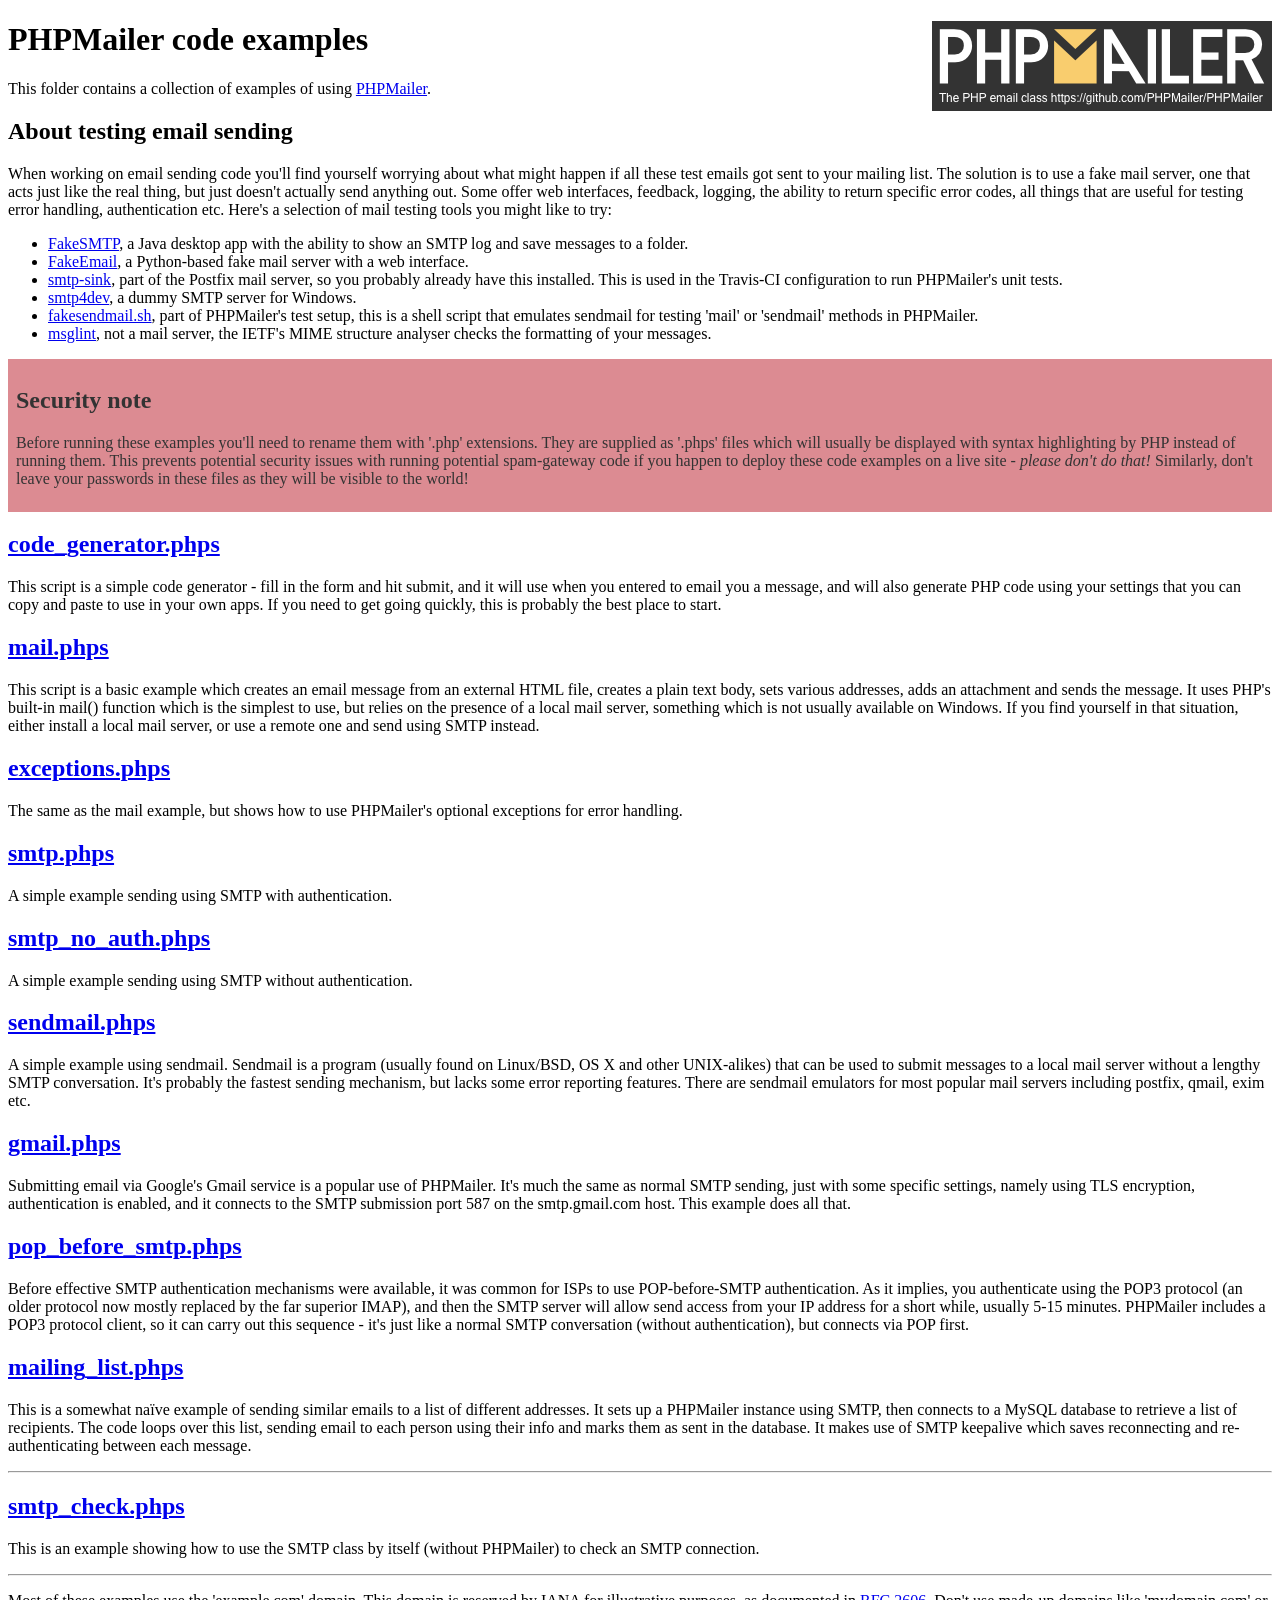
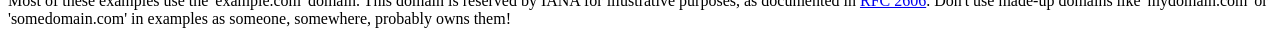
<file: PHPMailer/examples/index.html>
<!DOCTYPE html>
<html>
<head>
	<meta charset="UTF-8">
	<title>PHPMailer Examples</title>
</head>
<body>
<h1>PHPMailer code examples<a href="https://github.com/PHPMailer/PHPMailer"><img src="images/phpmailer.png" style="float:right; border:0;" alt="PHPMailer logo"></a></h1>
<p>This folder contains a collection of examples of using <a href="https://github.com/PHPMailer/PHPMailer">PHPMailer</a>.</p>
<h2>About testing email sending</h2>
<p>When working on email sending code you'll find yourself worrying about what might happen if all these test emails got sent to your mailing list. The solution is to use a fake mail server, one that acts just like the real thing, but just doesn't actually send anything out. Some offer web interfaces, feedback, logging, the ability to return specific error codes, all things that are useful for testing error handling, authentication etc. Here's a selection of mail testing tools you might like to try:</p>
<ul>
  <li><a href="https://github.com/Nilhcem/FakeSMTP">FakeSMTP</a>, a Java desktop app with the ability to show an SMTP log and save messages to a folder. </li>
  <li><a href="https://github.com/isotoma/FakeEmail">FakeEmail</a>, a Python-based fake mail server with a web interface.</li>
  <li><a href="http://www.postfix.org/smtp-sink.1.html">smtp-sink</a>, part of the Postfix mail server, so you probably already have this installed. This is used in the Travis-CI configuration to run PHPMailer's unit tests.</li>
  <li><a href="http://smtp4dev.codeplex.com">smtp4dev</a>, a dummy SMTP server for Windows.</li>
  <li><a href="https://github.com/PHPMailer/PHPMailer/blob/master/test/fakesendmail.sh">fakesendmail.sh</a>, part of PHPMailer's test setup, this is a shell script that emulates sendmail for testing 'mail' or 'sendmail' methods in PHPMailer.</li>
  <li><a href="http://tools.ietf.org/tools/msglint/">msglint</a>, not a mail server, the IETF's MIME structure analyser checks the formatting of your messages.</li>
</ul>
<div style="padding: 8px; color: #333333; background-color: #dc8b92">
<h2>Security note</h2>
<p>Before running these examples you'll need to rename them with '.php' extensions. They are supplied as '.phps' files which will usually be displayed with syntax highlighting by PHP instead of running them. This prevents potential security issues with running potential spam-gateway code if you happen to deploy these code examples on a live site - <em>please don't do that!</em> Similarly, don't leave your passwords in these files as they will be visible to the world!</p>
</div>
<h2><a href="code_generator.phps">code_generator.phps</a></h2>
<p>This script is a simple code generator - fill in the form and hit submit, and it will use when you entered to email you a message, and will also generate PHP code using your settings that you can copy and paste to use in your own apps. If you need to get going quickly, this is probably the best place to start.</p>
<h2><a href="mail.phps">mail.phps</a></h2>
<p>This script is a basic example which creates an email message from an external HTML file, creates a plain text body, sets various addresses, adds an attachment and sends the message. It uses PHP's built-in mail() function which is the simplest to use, but relies on the presence of a local mail server, something which is not usually available on Windows. If you find yourself in that situation, either install a local mail server, or use a remote one and send using SMTP instead.</p>
<h2><a href="exceptions.phps">exceptions.phps</a></h2>
<p>The same as the mail example, but shows how to use PHPMailer's optional exceptions for error handling.</p>
<h2><a href="smtp.phps">smtp.phps</a></h2>
<p>A simple example sending using SMTP with authentication.</p>
<h2><a href="smtp_no_auth.phps">smtp_no_auth.phps</a></h2>
<p>A simple example sending using SMTP without authentication.</p>
<h2><a href="sendmail.phps">sendmail.phps</a></h2>
<p>A simple example using sendmail. Sendmail is a program (usually found on Linux/BSD, OS X and other UNIX-alikes) that can be used to submit messages to a local mail server without a lengthy SMTP conversation. It's probably the fastest sending mechanism, but lacks some error reporting features. There are sendmail emulators for most popular mail servers including postfix, qmail, exim etc.</p>
<h2><a href="gmail.phps">gmail.phps</a></h2>
<p>Submitting email via Google's Gmail service is a popular use of PHPMailer. It's much the same as normal SMTP sending, just with some specific settings, namely using TLS encryption, authentication is enabled, and it connects to the SMTP submission port 587 on the smtp.gmail.com host. This example does all that.</p>
<h2><a href="pop_before_smtp.phps">pop_before_smtp.phps</a></h2>
<p>Before effective SMTP authentication mechanisms were available, it was common for ISPs to use POP-before-SMTP authentication. As it implies, you authenticate using the POP3 protocol (an older protocol now mostly replaced by the far superior IMAP), and then the SMTP server will allow send access from your IP address for a short while, usually 5-15 minutes. PHPMailer includes a POP3 protocol client, so it can carry out this sequence - it's just like a normal SMTP conversation (without authentication), but connects via POP first.</p>
<h2><a href="mailing_list.phps">mailing_list.phps</a></h2>
<p>This is a somewhat naïve example of sending similar emails to a list of different addresses. It sets up a PHPMailer instance using SMTP, then connects to a MySQL database to retrieve a list of recipients. The code loops over this list, sending email to each person using their info and marks them as sent in the database. It makes use of SMTP keepalive which saves reconnecting and re-authenticating between each message.</p>
<hr>
<h2><a href="smtp_check.phps">smtp_check.phps</a></h2>
<p>This is an example showing how to use the SMTP class by itself (without PHPMailer) to check an SMTP connection.</p>
<hr>
<p>Most of these examples use the 'example.com' domain. This domain is reserved by IANA for illustrative purposes, as documented in <a href="http://tools.ietf.org/html/rfc2606">RFC 2606</a>. Don't use made-up domains like 'mydomain.com' or 'somedomain.com' in examples as someone, somewhere, probably owns them!</p>
</body>
</html>
</file>
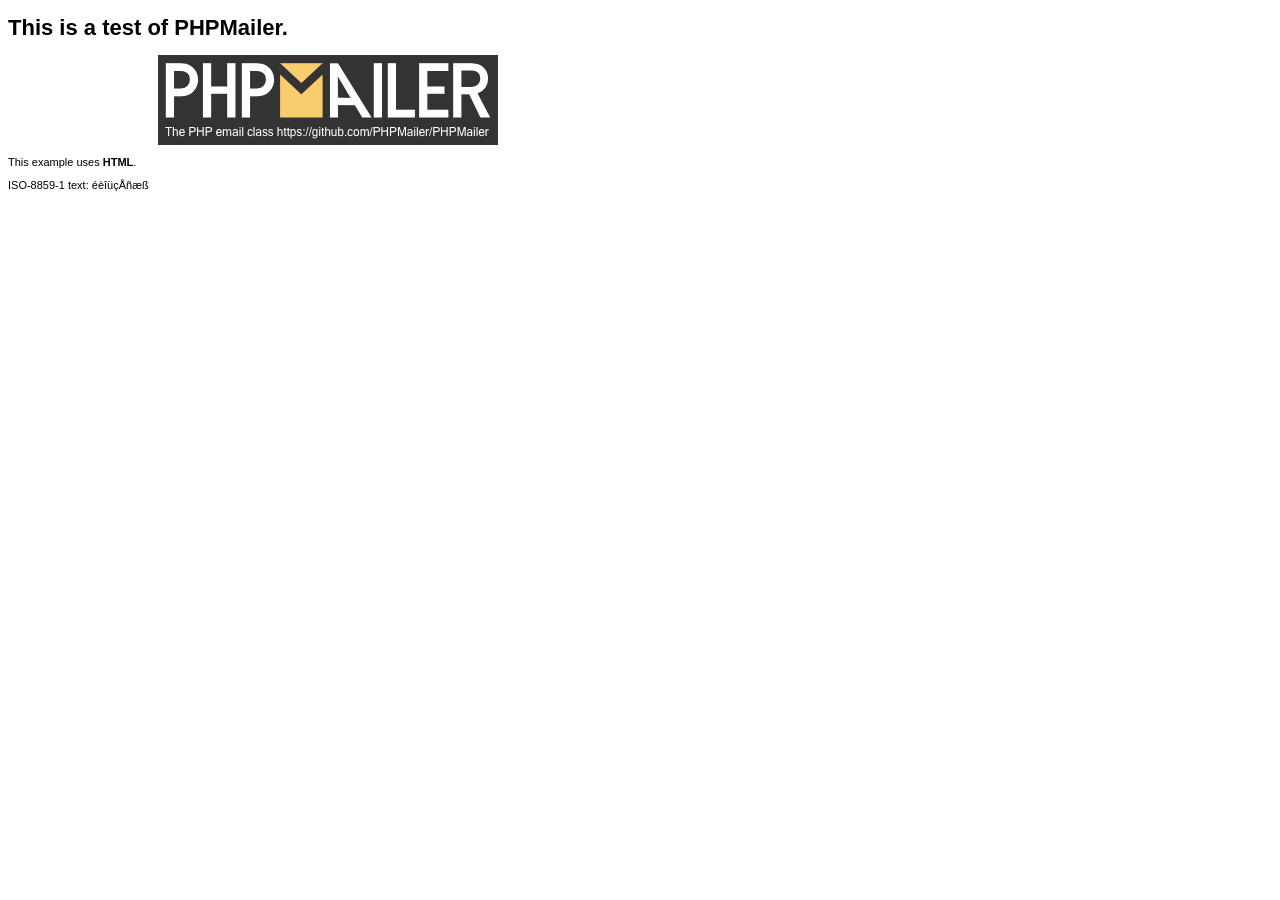
<file: PHPMailer/examples/contents.html>
<!DOCTYPE HTML PUBLIC "-//W3C//DTD HTML 4.01 Transitional//EN" "http://www.w3.org/TR/html4/loose.dtd">
<html>
<head>
  <meta http-equiv="Content-Type" content="text/html; charset=iso-8859-1">
  <title>PHPMailer Test</title>
</head>
<body>
<div style="width: 640px; font-family: Arial, Helvetica, sans-serif; font-size: 11px;">
  <h1>This is a test of PHPMailer.</h1>
  <div align="center">
    <a href="https://github.com/PHPMailer/PHPMailer/"><img src="images/phpmailer.png" height="90" width="340" alt="PHPMailer rocks"></a>
  </div>
  <p>This example uses <strong>HTML</strong>.</p>
  <p>ISO-8859-1 text: ���������</p>
</div>
</body>
</html>
</file>
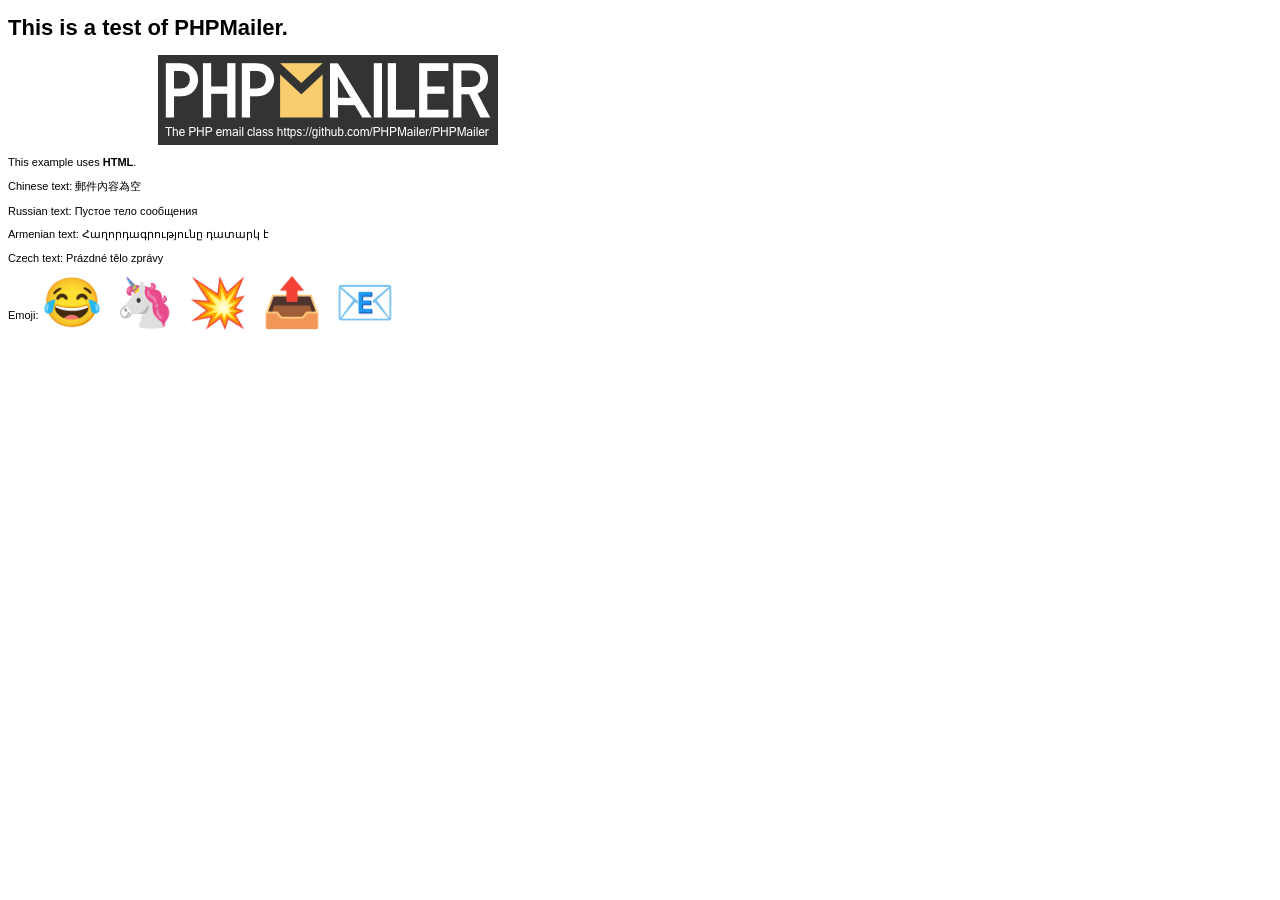
<file: PHPMailer/examples/contentsutf8.html>
<!DOCTYPE HTML PUBLIC "-//W3C//DTD HTML 4.01 Transitional//EN" "http://www.w3.org/TR/html4/loose.dtd">
<html>
<head>
  <meta http-equiv="Content-Type" content="text/html; charset=utf-8">
  <title>PHPMailer Test</title>
</head>
<body>
<div style="width: 640px; font-family: Arial, Helvetica, sans-serif; font-size: 11px;">
  <h1>This is a test of PHPMailer.</h1>
  <div align="center">
    <a href="https://github.com/PHPMailer/PHPMailer/"><img src="images/phpmailer.png" height="90" width="340" alt="PHPMailer rocks"></a>
  </div>
  <p>This example uses <strong>HTML</strong>.</p>
  <p>Chinese text: 郵件內容為空</p>
  <p>Russian text: Пустое тело сообщения</p>
  <p>Armenian text: Հաղորդագրությունը դատարկ է</p>
  <p>Czech text: Prázdné tělo zprávy</p>
  <p>Emoji: <span style="font-size: 48px">😂 🦄 💥 📤 📧</span></p>
</div>
</body>
</html>
</file>
<file: colorlib-regform-4/vendor/datepicker/daterangepicker.css>
.daterangepicker {
  position: absolute;
  color: inherit;
  background-color: #fff;
  border-radius: 4px;
  width: 278px;
  padding: 4px;
  margin-top: 1px;
  top: 100px;
  left: 20px;
  /* Calendars */ }
  .daterangepicker:before, .daterangepicker:after {
    position: absolute;
    display: inline-block;
    border-bottom-color: rgba(0, 0, 0, 0.2);
    content: ''; }
  .daterangepicker:before {
    top: -7px;
    border-right: 7px solid transparent;
    border-left: 7px solid transparent;
    border-bottom: 7px solid #ccc; }
  .daterangepicker:after {
    top: -6px;
    border-right: 6px solid transparent;
    border-bottom: 6px solid #fff;
    border-left: 6px solid transparent; }
  .daterangepicker.opensleft:before {
    right: 9px; }
  .daterangepicker.opensleft:after {
    right: 10px; }
  .daterangepicker.openscenter:before {
    left: 0;
    right: 0;
    width: 0;
    margin-left: auto;
    margin-right: auto; }
  .daterangepicker.openscenter:after {
    left: 0;
    right: 0;
    width: 0;
    margin-left: auto;
    margin-right: auto; }
  .daterangepicker.opensright:before {
    left: 9px; }
  .daterangepicker.opensright:after {
    left: 10px; }
  .daterangepicker.dropup {
    margin-top: -5px; }
    .daterangepicker.dropup:before {
      top: initial;
      bottom: -7px;
      border-bottom: initial;
      border-top: 7px solid #ccc; }
    .daterangepicker.dropup:after {
      top: initial;
      bottom: -6px;
      border-bottom: initial;
      border-top: 6px solid #fff; }
  .daterangepicker.dropdown-menu {
    max-width: none;
    z-index: 3001; }
  .daterangepicker.single .ranges, .daterangepicker.single .calendar {
    float: none; }
  .daterangepicker.show-calendar .calendar {
    display: block; }
  .daterangepicker .calendar {
    display: none;
    max-width: 270px;
    margin: 4px; }
    .daterangepicker .calendar.single .calendar-table {
      border: none; }
    .daterangepicker .calendar th, .daterangepicker .calendar td {
      white-space: nowrap;
      text-align: center;
      min-width: 32px; }
  .daterangepicker .calendar-table {
    border: 1px solid #fff;
    padding: 4px;
    border-radius: 4px;
    background-color: #fff; }
  .daterangepicker table {
    width: 100%;
    margin: 0; }
  .daterangepicker td, .daterangepicker th {
    text-align: center;
    width: 20px;
    height: 20px;
    border-radius: 4px;
    border: 1px solid transparent;
    white-space: nowrap;
    cursor: pointer; }
    .daterangepicker td.available:hover, .daterangepicker th.available:hover {
      background-color: #eee;
      border-color: transparent;
      color: inherit; }
    .daterangepicker td.week, .daterangepicker th.week {
      font-size: 80%;
      color: #ccc; }
  .daterangepicker td.off, .daterangepicker td.off.in-range, .daterangepicker td.off.start-date, .daterangepicker td.off.end-date {
    background-color: #fff;
    border-color: transparent;
    color: #999; }
  .daterangepicker td.in-range {
    background-color: #ebf4f8;
    border-color: transparent;
    color: #000;
    border-radius: 0; }
  .daterangepicker td.start-date {
    border-radius: 4px 0 0 4px; }
  .daterangepicker td.end-date {
    border-radius: 0 4px 4px 0; }
  .daterangepicker td.start-date.end-date {
    border-radius: 4px; }
  .daterangepicker td.active, .daterangepicker td.active:hover {
    background-color: #357ebd;
    border-color: transparent;
    color: #fff; }
  .daterangepicker th.month {
    width: auto; }
  .daterangepicker td.disabled, .daterangepicker option.disabled {
    color: #999;
    cursor: not-allowed;
    text-decoration: line-through; }
  .daterangepicker select.monthselect, .daterangepicker select.yearselect {
    font-size: 12px;
    padding: 1px;
    height: auto;
    margin: 0;
    cursor: default; }
  .daterangepicker select.monthselect {
    margin-right: 2%;
    width: 56%; }
  .daterangepicker select.yearselect {
    width: 40%; }
  .daterangepicker select.hourselect, .daterangepicker select.minuteselect, .daterangepicker select.secondselect, .daterangepicker select.ampmselect {
    width: 50px;
    margin-bottom: 0; }
  .daterangepicker .input-mini {
    border: 1px solid #ccc;
    border-radius: 4px;
    color: #555;
    height: 30px;
    line-height: 30px;
    display: block;
    vertical-align: middle;
    margin: 0 0 5px 0;
    padding: 0 6px 0 28px;
    width: 100%; }
    .daterangepicker .input-mini.active {
      border: 1px solid #08c;
      border-radius: 4px; }
  .daterangepicker .daterangepicker_input {
    position: relative; }
    .daterangepicker .daterangepicker_input i {
      position: absolute;
      left: 8px;
      top: 8px; }
  .daterangepicker.rtl .input-mini {
    padding-right: 28px;
    padding-left: 6px; }
  .daterangepicker.rtl .daterangepicker_input i {
    left: auto;
    right: 8px; }
  .daterangepicker .calendar-time {
    text-align: center;
    margin: 5px auto;
    line-height: 30px;
    position: relative;
    padding-left: 28px; }
    .daterangepicker .calendar-time select.disabled {
      color: #ccc;
      cursor: not-allowed; }

.ranges {
  font-size: 11px;
  float: none;
  margin: 4px;
  text-align: left; }
  .ranges ul {
    list-style: none;
    margin: 0 auto;
    padding: 0;
    width: 100%; }
  .ranges li {
    font-size: 13px;
    background-color: #f5f5f5;
    border: 1px solid #f5f5f5;
    border-radius: 4px;
    color: #08c;
    padding: 3px 12px;
    margin-bottom: 8px;
    cursor: pointer; }
    .ranges li:hover {
      background-color: #08c;
      border: 1px solid #08c;
      color: #fff; }
    .ranges li.active {
      background-color: #08c;
      border: 1px solid #08c;
      color: #fff; }

/*  Larger Screen Styling */
@media (min-width: 564px) {
  .daterangepicker {
    width: auto; }
    .daterangepicker .ranges ul {
      width: 160px; }
    .daterangepicker.single .ranges ul {
      width: 100%; }
    .daterangepicker.single .calendar.left {
      clear: none; }
    .daterangepicker.single.ltr .ranges, .daterangepicker.single.ltr .calendar {
      float: left; }
    .daterangepicker.single.rtl .ranges, .daterangepicker.single.rtl .calendar {
      float: right; }
    .daterangepicker.ltr {
      direction: ltr;
      text-align: left; }
      .daterangepicker.ltr .calendar.left {
        clear: left;
        margin-right: 0; }
        .daterangepicker.ltr .calendar.left .calendar-table {
          border-right: none;
          border-top-right-radius: 0;
          border-bottom-right-radius: 0; }
      .daterangepicker.ltr .calendar.right {
        margin-left: 0; }
        .daterangepicker.ltr .calendar.right .calendar-table {
          border-left: none;
          border-top-left-radius: 0;
          border-bottom-left-radius: 0; }
      .daterangepicker.ltr .left .daterangepicker_input {
        padding-right: 12px; }
      .daterangepicker.ltr .calendar.left .calendar-table {
        padding-right: 12px; }
      .daterangepicker.ltr .ranges, .daterangepicker.ltr .calendar {
        float: left; }
    .daterangepicker.rtl {
      direction: rtl;
      text-align: right; }
      .daterangepicker.rtl .calendar.left {
        clear: right;
        margin-left: 0; }
        .daterangepicker.rtl .calendar.left .calendar-table {
          border-left: none;
          border-top-left-radius: 0;
          border-bottom-left-radius: 0; }
      .daterangepicker.rtl .calendar.right {
        margin-right: 0; }
        .daterangepicker.rtl .calendar.right .calendar-table {
          border-right: none;
          border-top-right-radius: 0;
          border-bottom-right-radius: 0; }
      .daterangepicker.rtl .left .daterangepicker_input {
        padding-left: 12px; }
      .daterangepicker.rtl .calendar.left .calendar-table {
        padding-left: 12px; }
      .daterangepicker.rtl .ranges, .daterangepicker.rtl .calendar {
        text-align: right;
        float: right; } }
@media (min-width: 730px) {
  .daterangepicker .ranges {
    width: auto; }
  .daterangepicker.ltr .ranges {
    float: left; }
  .daterangepicker.rtl .ranges {
    float: right; }
  .daterangepicker .calendar.left {
    clear: none !important; } }
</file>
<file: colorlib-regform-4/css/main.css>
/* ==========================================================================
   #FONT
   ========================================================================== */
.font-robo {
  font-family: "Roboto", "Arial", "Helvetica Neue", sans-serif;
}

.font-poppins {
  font-family: "Poppins", "Arial", "Helvetica Neue", sans-serif;
}

/* ==========================================================================
   #GRID
   ========================================================================== */
.row {
  display: -webkit-box;
  display: -webkit-flex;
  display: -moz-box;
  display: -ms-flexbox;
  display: flex;
  -webkit-flex-wrap: wrap;
  -ms-flex-wrap: wrap;
  flex-wrap: wrap;
}

.row-space {
  -webkit-box-pack: justify;
  -webkit-justify-content: space-between;
  -moz-box-pack: justify;
  -ms-flex-pack: justify;
  justify-content: space-between;
}

.col-2 {
  width: -webkit-calc((100% - 30px) / 2);
  width: -moz-calc((100% - 30px) / 2);
  width: calc((100% - 30px) / 2);
}

@media (max-width: 767px) {
  .col-2 {
    width: 100%;
  }
}

/* ==========================================================================
   #BOX-SIZING
   ========================================================================== */
/**
 * More sensible default box-sizing:
 * css-tricks.com/inheriting-box-sizing-probably-slightly-better-best-practice
 */
html {
  -webkit-box-sizing: border-box;
  -moz-box-sizing: border-box;
  box-sizing: border-box;
}

* {
  padding: 0;
  margin: 0;
}

*, *:before, *:after {
  -webkit-box-sizing: inherit;
  -moz-box-sizing: inherit;
  box-sizing: inherit;
}

/* ==========================================================================
   #RESET
   ========================================================================== */
/**
 * A very simple reset that sits on top of Normalize.css.
 */
body,
h1, h2, h3, h4, h5, h6,
blockquote, p, pre,
dl, dd, ol, ul,
figure,
hr,
fieldset, legend {
  margin: 0;
  padding: 0;
}

/**
 * Remove trailing margins from nested lists.
 */
li > ol,
li > ul {
  margin-bottom: 0;
}

/**
 * Remove default table spacing.
 */
table {
  border-collapse: collapse;
  border-spacing: 0;
}

/**
 * 1. Reset Chrome and Firefox behaviour which sets a `min-width: min-content;`
 *    on fieldsets.
 */
fieldset {
  min-width: 0;
  /* [1] */
  border: 0;
}

button {
  outline: none;
  background: none;
  border: none;
}

/* ==========================================================================
   #PAGE WRAPPER
   ========================================================================== */
.page-wrapper {
  min-height: 100vh;
}

body {
  font-family: "Poppins", "Arial", "Helvetica Neue", sans-serif;
  font-weight: 400;
  font-size: 14px;
}

h1, h2, h3, h4, h5, h6 {
  font-weight: 400;
}

h1 {
  font-size: 36px;
}

h2 {
  font-size: 30px;
}

h3 {
  font-size: 24px;
}

h4 {
  font-size: 18px;
}

h5 {
  font-size: 15px;
}

h6 {
  font-size: 13px;
}

/* ==========================================================================
   #BACKGROUND
   ========================================================================== */
.bg-blue {
  background: #2c6ed5;
}

.bg-red {
  background: #fa4251;
}

.bg-gra-01 {
  background: -webkit-gradient(linear, left bottom, left top, from(#fbc2eb), to(#a18cd1));
  background: -webkit-linear-gradient(bottom, #fbc2eb 0%, #a18cd1 100%);
  background: -moz-linear-gradient(bottom, #fbc2eb 0%, #a18cd1 100%);
  background: -o-linear-gradient(bottom, #fbc2eb 0%, #a18cd1 100%);
  background: linear-gradient(to top, #fbc2eb 0%, #a18cd1 100%);
}

.bg-gra-02 {
  background: -webkit-gradient(linear, left bottom, right top, from(#fc2c77), to(#6c4079));
  background: -webkit-linear-gradient(bottom left, #fc2c77 0%, #6c4079 100%);
  background: -moz-linear-gradient(bottom left, #fc2c77 0%, #6c4079 100%);
  background: -o-linear-gradient(bottom left, #fc2c77 0%, #6c4079 100%);
  background: linear-gradient(to top right, #fc2c77 0%, #6c4079 100%);
}

/* ==========================================================================
   #SPACING
   ========================================================================== */
.p-t-100 {
  padding-top: 100px;
}

.p-t-130 {
  padding-top: 130px;
}

.p-t-180 {
  padding-top: 180px;
}

.p-t-20 {
  padding-top: 20px;
}

.p-t-15 {
  padding-top: 15px;
}

.p-t-10 {
  padding-top: 10px;
}

.p-t-30 {
  padding-top: 30px;
}

.p-b-100 {
  padding-bottom: 100px;
}

.m-r-45 {
  margin-right: 45px;
}

/* ==========================================================================
   #WRAPPER
   ========================================================================== */
.wrapper {
  margin: 0 auto;
}

.wrapper--w960 {
  max-width: 960px;
}

.wrapper--w780 {
  max-width: 780px;
}

.wrapper--w680 {
  max-width: 680px;
}

/* ==========================================================================
   #BUTTON
   ========================================================================== */
.btn {
  display: inline-block;
  line-height: 50px;
  padding: 0 50px;
  -webkit-transition: all 0.4s ease;
  -o-transition: all 0.4s ease;
  -moz-transition: all 0.4s ease;
  transition: all 0.4s ease;
  cursor: pointer;
  font-size: 18px;
  color: #fff;
  font-family: "Poppins", "Arial", "Helvetica Neue", sans-serif;
}

.btn--radius {
  -webkit-border-radius: 3px;
  -moz-border-radius: 3px;
  border-radius: 3px;
}

.btn--radius-2 {
  -webkit-border-radius: 5px;
  -moz-border-radius: 5px;
  border-radius: 5px;
}

.btn--pill {
  -webkit-border-radius: 20px;
  -moz-border-radius: 20px;
  border-radius: 20px;
}

.btn--green {
  background: #57b846;
}

.btn--green:hover {
  background: #4dae3c;
}

.btn--blue {
  background: #4272d7;
}

.btn--blue:hover {
  background: #3868cd;
}

/* ==========================================================================
   #DATE PICKER
   ========================================================================== */
td.active {
  background-color: #2c6ed5;
}

input[type="date" i] {
  padding: 14px;
}

.table-condensed td, .table-condensed th {
  font-size: 14px;
  font-family: "Roboto", "Arial", "Helvetica Neue", sans-serif;
  font-weight: 400;
}

.daterangepicker td {
  width: 40px;
  height: 30px;
}

.daterangepicker {
  border: none;
  -webkit-box-shadow: 0px 8px 20px 0px rgba(0, 0, 0, 0.15);
  -moz-box-shadow: 0px 8px 20px 0px rgba(0, 0, 0, 0.15);
  box-shadow: 0px 8px 20px 0px rgba(0, 0, 0, 0.15);
  display: none;
  border: 1px solid #e0e0e0;
  margin-top: 5px;
}

.daterangepicker::after, .daterangepicker::before {
  display: none;
}

.daterangepicker thead tr th {
  padding: 10px 0;
}

.daterangepicker .table-condensed th select {
  border: 1px solid #ccc;
  -webkit-border-radius: 3px;
  -moz-border-radius: 3px;
  border-radius: 3px;
  font-size: 14px;
  padding: 5px;
  outline: none;
}

/* ==========================================================================
   #FORM
   ========================================================================== */
input {
  outline: none;
  margin: 0;
  border: none;
  -webkit-box-shadow: none;
  -moz-box-shadow: none;
  box-shadow: none;
  width: 100%;
  font-size: 14px;
  font-family: inherit;
}

.input--style-4 {
  line-height: 50px;
  background: #fafafa;
  -webkit-box-shadow: inset 0px 1px 3px 0px rgba(0, 0, 0, 0.08);
  -moz-box-shadow: inset 0px 1px 3px 0px rgba(0, 0, 0, 0.08);
  box-shadow: inset 0px 1px 3px 0px rgba(0, 0, 0, 0.08);
  -webkit-border-radius: 5px;
  -moz-border-radius: 5px;
  border-radius: 5px;
  padding: 0 20px;
  font-size: 16px;
  color: #666;
  -webkit-transition: all 0.4s ease;
  -o-transition: all 0.4s ease;
  -moz-transition: all 0.4s ease;
  transition: all 0.4s ease;
}

.input--style-4::-webkit-input-placeholder {
  /* WebKit, Blink, Edge */
  color: #666;
}

.input--style-4:-moz-placeholder {
  /* Mozilla Firefox 4 to 18 */
  color: #666;
  opacity: 1;
}

.input--style-4::-moz-placeholder {
  /* Mozilla Firefox 19+ */
  color: #666;
  opacity: 1;
}

.input--style-4:-ms-input-placeholder {
  /* Internet Explorer 10-11 */
  color: #666;
}

.input--style-4:-ms-input-placeholder {
  /* Microsoft Edge */
  color: #666;
}

.label {
  font-size: 16px;
  color: #555;
  text-transform: capitalize;
  display: block;
  margin-bottom: 5px;
}

.radio-container {
  display: inline-block;
  position: relative;
  padding-left: 30px;
  cursor: pointer;
  font-size: 16px;
  color: #666;
  -webkit-user-select: none;
  -moz-user-select: none;
  -ms-user-select: none;
  user-select: none;
}

.radio-container input {
  position: absolute;
  opacity: 0;
  cursor: pointer;
}

.radio-container input:checked ~ .checkmark {
  background-color: #e5e5e5;
}

.radio-container input:checked ~ .checkmark:after {
  display: block;
}

.radio-container .checkmark:after {
  top: 50%;
  left: 50%;
  -webkit-transform: translate(-50%, -50%);
  -moz-transform: translate(-50%, -50%);
  -ms-transform: translate(-50%, -50%);
  -o-transform: translate(-50%, -50%);
  transform: translate(-50%, -50%);
  width: 12px;
  height: 12px;
  -webkit-border-radius: 50%;
  -moz-border-radius: 50%;
  border-radius: 50%;
  background: #57b846;
}

.checkmark {
  position: absolute;
  top: 50%;
  -webkit-transform: translateY(-50%);
  -moz-transform: translateY(-50%);
  -ms-transform: translateY(-50%);
  -o-transform: translateY(-50%);
  transform: translateY(-50%);
  left: 0;
  height: 20px;
  width: 20px;
  background-color: #e5e5e5;
  -webkit-border-radius: 50%;
  -moz-border-radius: 50%;
  border-radius: 50%;
  -webkit-box-shadow: inset 0px 1px 3px 0px rgba(0, 0, 0, 0.08);
  -moz-box-shadow: inset 0px 1px 3px 0px rgba(0, 0, 0, 0.08);
  box-shadow: inset 0px 1px 3px 0px rgba(0, 0, 0, 0.08);
}

.checkmark:after {
  content: "";
  position: absolute;
  display: none;
}

.input-group {
  position: relative;
  margin-bottom: 22px;
}

.input-group-icon {
  position: relative;
}

.input-icon {
  position: absolute;
  font-size: 18px;
  color: #999;
  right: 18px;
  top: 50%;
  -webkit-transform: translateY(-50%);
  -moz-transform: translateY(-50%);
  -ms-transform: translateY(-50%);
  -o-transform: translateY(-50%);
  transform: translateY(-50%);
  cursor: pointer;
}

/* ==========================================================================
   #SELECT2
   ========================================================================== */
.select--no-search .select2-search {
  display: none !important;
}

.rs-select2 .select2-container {
  width: 100% !important;
  outline: none;
  background: #fafafa;
  -webkit-box-shadow: inset 0px 1px 3px 0px rgba(0, 0, 0, 0.08);
  -moz-box-shadow: inset 0px 1px 3px 0px rgba(0, 0, 0, 0.08);
  box-shadow: inset 0px 1px 3px 0px rgba(0, 0, 0, 0.08);
  -webkit-border-radius: 5px;
  -moz-border-radius: 5px;
  border-radius: 5px;
}

.rs-select2 .select2-container .select2-selection--single {
  outline: none;
  border: none;
  height: 50px;
  background: transparent;
}

.rs-select2 .select2-container .select2-selection--single .select2-selection__rendered {
  line-height: 50px;
  padding-left: 0;
  color: #555;
  font-size: 16px;
  font-family: inherit;
  padding-left: 22px;
  padding-right: 50px;
}

.rs-select2 .select2-container .select2-selection--single .select2-selection__arrow {
  height: 50px;
  right: 20px;
  display: -webkit-box;
  display: -webkit-flex;
  display: -moz-box;
  display: -ms-flexbox;
  display: flex;
  -webkit-box-pack: center;
  -webkit-justify-content: center;
  -moz-box-pack: center;
  -ms-flex-pack: center;
  justify-content: center;
  -webkit-box-align: center;
  -webkit-align-items: center;
  -moz-box-align: center;
  -ms-flex-align: center;
  align-items: center;
}

.rs-select2 .select2-container .select2-selection--single .select2-selection__arrow b {
  display: none;
}

.rs-select2 .select2-container .select2-selection--single .select2-selection__arrow:after {
  font-family: "Material-Design-Iconic-Font";
  content: '\f2f9';
  font-size: 24px;
  color: #999;
  -webkit-transition: all 0.4s ease;
  -o-transition: all 0.4s ease;
  -moz-transition: all 0.4s ease;
  transition: all 0.4s ease;
}

.rs-select2 .select2-container.select2-container--open .select2-selection--single .select2-selection__arrow::after {
  -webkit-transform: rotate(-180deg);
  -moz-transform: rotate(-180deg);
  -ms-transform: rotate(-180deg);
  -o-transform: rotate(-180deg);
  transform: rotate(-180deg);
}

.select2-container--open .select2-dropdown--below {
  border: none;
  -webkit-border-radius: 3px;
  -moz-border-radius: 3px;
  border-radius: 3px;
  -webkit-box-shadow: 0px 8px 20px 0px rgba(0, 0, 0, 0.15);
  -moz-box-shadow: 0px 8px 20px 0px rgba(0, 0, 0, 0.15);
  box-shadow: 0px 8px 20px 0px rgba(0, 0, 0, 0.15);
  border: 1px solid #e0e0e0;
  margin-top: 5px;
  overflow: hidden;
}

.select2-container--default .select2-results__option {
  padding-left: 22px;
}

/* ==========================================================================
   #TITLE
   ========================================================================== */
.title {
  font-size: 24px;
  color: #525252;
  font-weight: 400;
  margin-bottom: 40px;
}

/* ==========================================================================
   #CARD
   ========================================================================== */
.card {
  -webkit-border-radius: 3px;
  -moz-border-radius: 3px;
  border-radius: 3px;
  background: #fff;
}

.card-4 {
  background: #fff;
  -webkit-border-radius: 10px;
  -moz-border-radius: 10px;
  border-radius: 10px;
  -webkit-box-shadow: 0px 8px 20px 0px rgba(0, 0, 0, 0.15);
  -moz-box-shadow: 0px 8px 20px 0px rgba(0, 0, 0, 0.15);
  box-shadow: 0px 8px 20px 0px rgba(0, 0, 0, 0.15);
}

.card-4 .card-body {
  padding: 57px 65px;
  padding-bottom: 65px;
}

@media (max-width: 767px) {
  .card-4 .card-body {
    padding: 50px 40px;
  }
}
</file>
<file: ContactFrom/vendor/daterangepicker/daterangepicker.css>
.daterangepicker {
  position: absolute;
  color: inherit;
  background-color: #fff;
  border-radius: 4px;
  width: 278px;
  padding: 4px;
  margin-top: 1px;
  top: 100px;
  left: 20px;
  /* Calendars */ }
  .daterangepicker:before, .daterangepicker:after {
    position: absolute;
    display: inline-block;
    border-bottom-color: rgba(0, 0, 0, 0.2);
    content: ''; }
  .daterangepicker:before {
    top: -7px;
    border-right: 7px solid transparent;
    border-left: 7px solid transparent;
    border-bottom: 7px solid #ccc; }
  .daterangepicker:after {
    top: -6px;
    border-right: 6px solid transparent;
    border-bottom: 6px solid #fff;
    border-left: 6px solid transparent; }
  .daterangepicker.opensleft:before {
    right: 9px; }
  .daterangepicker.opensleft:after {
    right: 10px; }
  .daterangepicker.openscenter:before {
    left: 0;
    right: 0;
    width: 0;
    margin-left: auto;
    margin-right: auto; }
  .daterangepicker.openscenter:after {
    left: 0;
    right: 0;
    width: 0;
    margin-left: auto;
    margin-right: auto; }
  .daterangepicker.opensright:before {
    left: 9px; }
  .daterangepicker.opensright:after {
    left: 10px; }
  .daterangepicker.dropup {
    margin-top: -5px; }
    .daterangepicker.dropup:before {
      top: initial;
      bottom: -7px;
      border-bottom: initial;
      border-top: 7px solid #ccc; }
    .daterangepicker.dropup:after {
      top: initial;
      bottom: -6px;
      border-bottom: initial;
      border-top: 6px solid #fff; }
  .daterangepicker.dropdown-menu {
    max-width: none;
    z-index: 3001; }
  .daterangepicker.single .ranges, .daterangepicker.single .calendar {
    float: none; }
  .daterangepicker.show-calendar .calendar {
    display: block; }
  .daterangepicker .calendar {
    display: none;
    max-width: 270px;
    margin: 4px; }
    .daterangepicker .calendar.single .calendar-table {
      border: none; }
    .daterangepicker .calendar th, .daterangepicker .calendar td {
      white-space: nowrap;
      text-align: center;
      min-width: 32px; }
  .daterangepicker .calendar-table {
    border: 1px solid #fff;
    padding: 4px;
    border-radius: 4px;
    background-color: #fff; }
  .daterangepicker table {
    width: 100%;
    margin: 0; }
  .daterangepicker td, .daterangepicker th {
    text-align: center;
    width: 20px;
    height: 20px;
    border-radius: 4px;
    border: 1px solid transparent;
    white-space: nowrap;
    cursor: pointer; }
    .daterangepicker td.available:hover, .daterangepicker th.available:hover {
      background-color: #eee;
      border-color: transparent;
      color: inherit; }
    .daterangepicker td.week, .daterangepicker th.week {
      font-size: 80%;
      color: #ccc; }
  .daterangepicker td.off, .daterangepicker td.off.in-range, .daterangepicker td.off.start-date, .daterangepicker td.off.end-date {
    background-color: #fff;
    border-color: transparent;
    color: #999; }
  .daterangepicker td.in-range {
    background-color: #ebf4f8;
    border-color: transparent;
    color: #000;
    border-radius: 0; }
  .daterangepicker td.start-date {
    border-radius: 4px 0 0 4px; }
  .daterangepicker td.end-date {
    border-radius: 0 4px 4px 0; }
  .daterangepicker td.start-date.end-date {
    border-radius: 4px; }
  .daterangepicker td.active, .daterangepicker td.active:hover {
    background-color: #357ebd;
    border-color: transparent;
    color: #fff; }
  .daterangepicker th.month {
    width: auto; }
  .daterangepicker td.disabled, .daterangepicker option.disabled {
    color: #999;
    cursor: not-allowed;
    text-decoration: line-through; }
  .daterangepicker select.monthselect, .daterangepicker select.yearselect {
    font-size: 12px;
    padding: 1px;
    height: auto;
    margin: 0;
    cursor: default; }
  .daterangepicker select.monthselect {
    margin-right: 2%;
    width: 56%; }
  .daterangepicker select.yearselect {
    width: 40%; }
  .daterangepicker select.hourselect, .daterangepicker select.minuteselect, .daterangepicker select.secondselect, .daterangepicker select.ampmselect {
    width: 50px;
    margin-bottom: 0; }
  .daterangepicker .input-mini {
    border: 1px solid #ccc;
    border-radius: 4px;
    color: #555;
    height: 30px;
    line-height: 30px;
    display: block;
    vertical-align: middle;
    margin: 0 0 5px 0;
    padding: 0 6px 0 28px;
    width: 100%; }
    .daterangepicker .input-mini.active {
      border: 1px solid #08c;
      border-radius: 4px; }
  .daterangepicker .daterangepicker_input {
    position: relative; }
    .daterangepicker .daterangepicker_input i {
      position: absolute;
      left: 8px;
      top: 8px; }
  .daterangepicker.rtl .input-mini {
    padding-right: 28px;
    padding-left: 6px; }
  .daterangepicker.rtl .daterangepicker_input i {
    left: auto;
    right: 8px; }
  .daterangepicker .calendar-time {
    text-align: center;
    margin: 5px auto;
    line-height: 30px;
    position: relative;
    padding-left: 28px; }
    .daterangepicker .calendar-time select.disabled {
      color: #ccc;
      cursor: not-allowed; }

.ranges {
  font-size: 11px;
  float: none;
  margin: 4px;
  text-align: left; }
  .ranges ul {
    list-style: none;
    margin: 0 auto;
    padding: 0;
    width: 100%; }
  .ranges li {
    font-size: 13px;
    background-color: #f5f5f5;
    border: 1px solid #f5f5f5;
    border-radius: 4px;
    color: #08c;
    padding: 3px 12px;
    margin-bottom: 8px;
    cursor: pointer; }
    .ranges li:hover {
      background-color: #08c;
      border: 1px solid #08c;
      color: #fff; }
    .ranges li.active {
      background-color: #08c;
      border: 1px solid #08c;
      color: #fff; }

/*  Larger Screen Styling */
@media (min-width: 564px) {
  .daterangepicker {
    width: auto; }
    .daterangepicker .ranges ul {
      width: 160px; }
    .daterangepicker.single .ranges ul {
      width: 100%; }
    .daterangepicker.single .calendar.left {
      clear: none; }
    .daterangepicker.single.ltr .ranges, .daterangepicker.single.ltr .calendar {
      float: left; }
    .daterangepicker.single.rtl .ranges, .daterangepicker.single.rtl .calendar {
      float: right; }
    .daterangepicker.ltr {
      direction: ltr;
      text-align: left; }
      .daterangepicker.ltr .calendar.left {
        clear: left;
        margin-right: 0; }
        .daterangepicker.ltr .calendar.left .calendar-table {
          border-right: none;
          border-top-right-radius: 0;
          border-bottom-right-radius: 0; }
      .daterangepicker.ltr .calendar.right {
        margin-left: 0; }
        .daterangepicker.ltr .calendar.right .calendar-table {
          border-left: none;
          border-top-left-radius: 0;
          border-bottom-left-radius: 0; }
      .daterangepicker.ltr .left .daterangepicker_input {
        padding-right: 12px; }
      .daterangepicker.ltr .calendar.left .calendar-table {
        padding-right: 12px; }
      .daterangepicker.ltr .ranges, .daterangepicker.ltr .calendar {
        float: left; }
    .daterangepicker.rtl {
      direction: rtl;
      text-align: right; }
      .daterangepicker.rtl .calendar.left {
        clear: right;
        margin-left: 0; }
        .daterangepicker.rtl .calendar.left .calendar-table {
          border-left: none;
          border-top-left-radius: 0;
          border-bottom-left-radius: 0; }
      .daterangepicker.rtl .calendar.right {
        margin-right: 0; }
        .daterangepicker.rtl .calendar.right .calendar-table {
          border-right: none;
          border-top-right-radius: 0;
          border-bottom-right-radius: 0; }
      .daterangepicker.rtl .left .daterangepicker_input {
        padding-left: 12px; }
      .daterangepicker.rtl .calendar.left .calendar-table {
        padding-left: 12px; }
      .daterangepicker.rtl .ranges, .daterangepicker.rtl .calendar {
        text-align: right;
        float: right; } }
@media (min-width: 730px) {
  .daterangepicker .ranges {
    width: auto; }
  .daterangepicker.ltr .ranges {
    float: left; }
  .daterangepicker.rtl .ranges {
    float: right; }
  .daterangepicker .calendar.left {
    clear: none !important; } }
</file>
<file: ContactFrom/css/util.css>
/*[ FONT SIZE ]
///////////////////////////////////////////////////////////
*/
.fs-1 {font-size: 1px;}
.fs-2 {font-size: 2px;}
.fs-3 {font-size: 3px;}
.fs-4 {font-size: 4px;}
.fs-5 {font-size: 5px;}
.fs-6 {font-size: 6px;}
.fs-7 {font-size: 7px;}
.fs-8 {font-size: 8px;}
.fs-9 {font-size: 9px;}
.fs-10 {font-size: 10px;}
.fs-11 {font-size: 11px;}
.fs-12 {font-size: 12px;}
.fs-13 {font-size: 13px;}
.fs-14 {font-size: 14px;}
.fs-15 {font-size: 15px;}
.fs-16 {font-size: 16px;}
.fs-17 {font-size: 17px;}
.fs-18 {font-size: 18px;}
.fs-19 {font-size: 19px;}
.fs-20 {font-size: 20px;}
.fs-21 {font-size: 21px;}
.fs-22 {font-size: 22px;}
.fs-23 {font-size: 23px;}
.fs-24 {font-size: 24px;}
.fs-25 {font-size: 25px;}
.fs-26 {font-size: 26px;}
.fs-27 {font-size: 27px;}
.fs-28 {font-size: 28px;}
.fs-29 {font-size: 29px;}
.fs-30 {font-size: 30px;}
.fs-31 {font-size: 31px;}
.fs-32 {font-size: 32px;}
.fs-33 {font-size: 33px;}
.fs-34 {font-size: 34px;}
.fs-35 {font-size: 35px;}
.fs-36 {font-size: 36px;}
.fs-37 {font-size: 37px;}
.fs-38 {font-size: 38px;}
.fs-39 {font-size: 39px;}
.fs-40 {font-size: 40px;}
.fs-41 {font-size: 41px;}
.fs-42 {font-size: 42px;}
.fs-43 {font-size: 43px;}
.fs-44 {font-size: 44px;}
.fs-45 {font-size: 45px;}
.fs-46 {font-size: 46px;}
.fs-47 {font-size: 47px;}
.fs-48 {font-size: 48px;}
.fs-49 {font-size: 49px;}
.fs-50 {font-size: 50px;}
.fs-51 {font-size: 51px;}
.fs-52 {font-size: 52px;}
.fs-53 {font-size: 53px;}
.fs-54 {font-size: 54px;}
.fs-55 {font-size: 55px;}
.fs-56 {font-size: 56px;}
.fs-57 {font-size: 57px;}
.fs-58 {font-size: 58px;}
.fs-59 {font-size: 59px;}
.fs-60 {font-size: 60px;}
.fs-61 {font-size: 61px;}
.fs-62 {font-size: 62px;}
.fs-63 {font-size: 63px;}
.fs-64 {font-size: 64px;}
.fs-65 {font-size: 65px;}
.fs-66 {font-size: 66px;}
.fs-67 {font-size: 67px;}
.fs-68 {font-size: 68px;}
.fs-69 {font-size: 69px;}
.fs-70 {font-size: 70px;}
.fs-71 {font-size: 71px;}
.fs-72 {font-size: 72px;}
.fs-73 {font-size: 73px;}
.fs-74 {font-size: 74px;}
.fs-75 {font-size: 75px;}
.fs-76 {font-size: 76px;}
.fs-77 {font-size: 77px;}
.fs-78 {font-size: 78px;}
.fs-79 {font-size: 79px;}
.fs-80 {font-size: 80px;}
.fs-81 {font-size: 81px;}
.fs-82 {font-size: 82px;}
.fs-83 {font-size: 83px;}
.fs-84 {font-size: 84px;}
.fs-85 {font-size: 85px;}
.fs-86 {font-size: 86px;}
.fs-87 {font-size: 87px;}
.fs-88 {font-size: 88px;}
.fs-89 {font-size: 89px;}
.fs-90 {font-size: 90px;}
.fs-91 {font-size: 91px;}
.fs-92 {font-size: 92px;}
.fs-93 {font-size: 93px;}
.fs-94 {font-size: 94px;}
.fs-95 {font-size: 95px;}
.fs-96 {font-size: 96px;}
.fs-97 {font-size: 97px;}
.fs-98 {font-size: 98px;}
.fs-99 {font-size: 99px;}
.fs-100 {font-size: 100px;}
.fs-101 {font-size: 101px;}
.fs-102 {font-size: 102px;}
.fs-103 {font-size: 103px;}
.fs-104 {font-size: 104px;}
.fs-105 {font-size: 105px;}
.fs-106 {font-size: 106px;}
.fs-107 {font-size: 107px;}
.fs-108 {font-size: 108px;}
.fs-109 {font-size: 109px;}
.fs-110 {font-size: 110px;}
.fs-111 {font-size: 111px;}
.fs-112 {font-size: 112px;}
.fs-113 {font-size: 113px;}
.fs-114 {font-size: 114px;}
.fs-115 {font-size: 115px;}
.fs-116 {font-size: 116px;}
.fs-117 {font-size: 117px;}
.fs-118 {font-size: 118px;}
.fs-119 {font-size: 119px;}
.fs-120 {font-size: 120px;}
.fs-121 {font-size: 121px;}
.fs-122 {font-size: 122px;}
.fs-123 {font-size: 123px;}
.fs-124 {font-size: 124px;}
.fs-125 {font-size: 125px;}
.fs-126 {font-size: 126px;}
.fs-127 {font-size: 127px;}
.fs-128 {font-size: 128px;}
.fs-129 {font-size: 129px;}
.fs-130 {font-size: 130px;}
.fs-131 {font-size: 131px;}
.fs-132 {font-size: 132px;}
.fs-133 {font-size: 133px;}
.fs-134 {font-size: 134px;}
.fs-135 {font-size: 135px;}
.fs-136 {font-size: 136px;}
.fs-137 {font-size: 137px;}
.fs-138 {font-size: 138px;}
.fs-139 {font-size: 139px;}
.fs-140 {font-size: 140px;}
.fs-141 {font-size: 141px;}
.fs-142 {font-size: 142px;}
.fs-143 {font-size: 143px;}
.fs-144 {font-size: 144px;}
.fs-145 {font-size: 145px;}
.fs-146 {font-size: 146px;}
.fs-147 {font-size: 147px;}
.fs-148 {font-size: 148px;}
.fs-149 {font-size: 149px;}
.fs-150 {font-size: 150px;}
.fs-151 {font-size: 151px;}
.fs-152 {font-size: 152px;}
.fs-153 {font-size: 153px;}
.fs-154 {font-size: 154px;}
.fs-155 {font-size: 155px;}
.fs-156 {font-size: 156px;}
.fs-157 {font-size: 157px;}
.fs-158 {font-size: 158px;}
.fs-159 {font-size: 159px;}
.fs-160 {font-size: 160px;}
.fs-161 {font-size: 161px;}
.fs-162 {font-size: 162px;}
.fs-163 {font-size: 163px;}
.fs-164 {font-size: 164px;}
.fs-165 {font-size: 165px;}
.fs-166 {font-size: 166px;}
.fs-167 {font-size: 167px;}
.fs-168 {font-size: 168px;}
.fs-169 {font-size: 169px;}
.fs-170 {font-size: 170px;}
.fs-171 {font-size: 171px;}
.fs-172 {font-size: 172px;}
.fs-173 {font-size: 173px;}
.fs-174 {font-size: 174px;}
.fs-175 {font-size: 175px;}
.fs-176 {font-size: 176px;}
.fs-177 {font-size: 177px;}
.fs-178 {font-size: 178px;}
.fs-179 {font-size: 179px;}
.fs-180 {font-size: 180px;}
.fs-181 {font-size: 181px;}
.fs-182 {font-size: 182px;}
.fs-183 {font-size: 183px;}
.fs-184 {font-size: 184px;}
.fs-185 {font-size: 185px;}
.fs-186 {font-size: 186px;}
.fs-187 {font-size: 187px;}
.fs-188 {font-size: 188px;}
.fs-189 {font-size: 189px;}
.fs-190 {font-size: 190px;}
.fs-191 {font-size: 191px;}
.fs-192 {font-size: 192px;}
.fs-193 {font-size: 193px;}
.fs-194 {font-size: 194px;}
.fs-195 {font-size: 195px;}
.fs-196 {font-size: 196px;}
.fs-197 {font-size: 197px;}
.fs-198 {font-size: 198px;}
.fs-199 {font-size: 199px;}
.fs-200 {font-size: 200px;}

/*[ PADDING ]
///////////////////////////////////////////////////////////
*/
.p-t-0 {padding-top: 0px;}
.p-t-1 {padding-top: 1px;}
.p-t-2 {padding-top: 2px;}
.p-t-3 {padding-top: 3px;}
.p-t-4 {padding-top: 4px;}
.p-t-5 {padding-top: 5px;}
.p-t-6 {padding-top: 6px;}
.p-t-7 {padding-top: 7px;}
.p-t-8 {padding-top: 8px;}
.p-t-9 {padding-top: 9px;}
.p-t-10 {padding-top: 10px;}
.p-t-11 {padding-top: 11px;}
.p-t-12 {padding-top: 12px;}
.p-t-13 {padding-top: 13px;}
.p-t-14 {padding-top: 14px;}
.p-t-15 {padding-top: 15px;}
.p-t-16 {padding-top: 16px;}
.p-t-17 {padding-top: 17px;}
.p-t-18 {padding-top: 18px;}
.p-t-19 {padding-top: 19px;}
.p-t-20 {padding-top: 20px;}
.p-t-21 {padding-top: 21px;}
.p-t-22 {padding-top: 22px;}
.p-t-23 {padding-top: 23px;}
.p-t-24 {padding-top: 24px;}
.p-t-25 {padding-top: 25px;}
.p-t-26 {padding-top: 26px;}
.p-t-27 {padding-top: 27px;}
.p-t-28 {padding-top: 28px;}
.p-t-29 {padding-top: 29px;}
.p-t-30 {padding-top: 30px;}
.p-t-31 {padding-top: 31px;}
.p-t-32 {padding-top: 32px;}
.p-t-33 {padding-top: 33px;}
.p-t-34 {padding-top: 34px;}
.p-t-35 {padding-top: 35px;}
.p-t-36 {padding-top: 36px;}
.p-t-37 {padding-top: 37px;}
.p-t-38 {padding-top: 38px;}
.p-t-39 {padding-top: 39px;}
.p-t-40 {padding-top: 40px;}
.p-t-41 {padding-top: 41px;}
.p-t-42 {padding-top: 42px;}
.p-t-43 {padding-top: 43px;}
.p-t-44 {padding-top: 44px;}
.p-t-45 {padding-top: 45px;}
.p-t-46 {padding-top: 46px;}
.p-t-47 {padding-top: 47px;}
.p-t-48 {padding-top: 48px;}
.p-t-49 {padding-top: 49px;}
.p-t-50 {padding-top: 50px;}
.p-t-51 {padding-top: 51px;}
.p-t-52 {padding-top: 52px;}
.p-t-53 {padding-top: 53px;}
.p-t-54 {padding-top: 54px;}
.p-t-55 {padding-top: 55px;}
.p-t-56 {padding-top: 56px;}
.p-t-57 {padding-top: 57px;}
.p-t-58 {padding-top: 58px;}
.p-t-59 {padding-top: 59px;}
.p-t-60 {padding-top: 60px;}
.p-t-61 {padding-top: 61px;}
.p-t-62 {padding-top: 62px;}
.p-t-63 {padding-top: 63px;}
.p-t-64 {padding-top: 64px;}
.p-t-65 {padding-top: 65px;}
.p-t-66 {padding-top: 66px;}
.p-t-67 {padding-top: 67px;}
.p-t-68 {padding-top: 68px;}
.p-t-69 {padding-top: 69px;}
.p-t-70 {padding-top: 70px;}
.p-t-71 {padding-top: 71px;}
.p-t-72 {padding-top: 72px;}
.p-t-73 {padding-top: 73px;}
.p-t-74 {padding-top: 74px;}
.p-t-75 {padding-top: 75px;}
.p-t-76 {padding-top: 76px;}
.p-t-77 {padding-top: 77px;}
.p-t-78 {padding-top: 78px;}
.p-t-79 {padding-top: 79px;}
.p-t-80 {padding-top: 80px;}
.p-t-81 {padding-top: 81px;}
.p-t-82 {padding-top: 82px;}
.p-t-83 {padding-top: 83px;}
.p-t-84 {padding-top: 84px;}
.p-t-85 {padding-top: 85px;}
.p-t-86 {padding-top: 86px;}
.p-t-87 {padding-top: 87px;}
.p-t-88 {padding-top: 88px;}
.p-t-89 {padding-top: 89px;}
.p-t-90 {padding-top: 90px;}
.p-t-91 {padding-top: 91px;}
.p-t-92 {padding-top: 92px;}
.p-t-93 {padding-top: 93px;}
.p-t-94 {padding-top: 94px;}
.p-t-95 {padding-top: 95px;}
.p-t-96 {padding-top: 96px;}
.p-t-97 {padding-top: 97px;}
.p-t-98 {padding-top: 98px;}
.p-t-99 {padding-top: 99px;}
.p-t-100 {padding-top: 100px;}
.p-t-101 {padding-top: 101px;}
.p-t-102 {padding-top: 102px;}
.p-t-103 {padding-top: 103px;}
.p-t-104 {padding-top: 104px;}
.p-t-105 {padding-top: 105px;}
.p-t-106 {padding-top: 106px;}
.p-t-107 {padding-top: 107px;}
.p-t-108 {padding-top: 108px;}
.p-t-109 {padding-top: 109px;}
.p-t-110 {padding-top: 110px;}
.p-t-111 {padding-top: 111px;}
.p-t-112 {padding-top: 112px;}
.p-t-113 {padding-top: 113px;}
.p-t-114 {padding-top: 114px;}
.p-t-115 {padding-top: 115px;}
.p-t-116 {padding-top: 116px;}
.p-t-117 {padding-top: 117px;}
.p-t-118 {padding-top: 118px;}
.p-t-119 {padding-top: 119px;}
.p-t-120 {padding-top: 120px;}
.p-t-121 {padding-top: 121px;}
.p-t-122 {padding-top: 122px;}
.p-t-123 {padding-top: 123px;}
.p-t-124 {padding-top: 124px;}
.p-t-125 {padding-top: 125px;}
.p-t-126 {padding-top: 126px;}
.p-t-127 {padding-top: 127px;}
.p-t-128 {padding-top: 128px;}
.p-t-129 {padding-top: 129px;}
.p-t-130 {padding-top: 130px;}
.p-t-131 {padding-top: 131px;}
.p-t-132 {padding-top: 132px;}
.p-t-133 {padding-top: 133px;}
.p-t-134 {padding-top: 134px;}
.p-t-135 {padding-top: 135px;}
.p-t-136 {padding-top: 136px;}
.p-t-137 {padding-top: 137px;}
.p-t-138 {padding-top: 138px;}
.p-t-139 {padding-top: 139px;}
.p-t-140 {padding-top: 140px;}
.p-t-141 {padding-top: 141px;}
.p-t-142 {padding-top: 142px;}
.p-t-143 {padding-top: 143px;}
.p-t-144 {padding-top: 144px;}
.p-t-145 {padding-top: 145px;}
.p-t-146 {padding-top: 146px;}
.p-t-147 {padding-top: 147px;}
.p-t-148 {padding-top: 148px;}
.p-t-149 {padding-top: 149px;}
.p-t-150 {padding-top: 150px;}
.p-t-151 {padding-top: 151px;}
.p-t-152 {padding-top: 152px;}
.p-t-153 {padding-top: 153px;}
.p-t-154 {padding-top: 154px;}
.p-t-155 {padding-top: 155px;}
.p-t-156 {padding-top: 156px;}
.p-t-157 {padding-top: 157px;}
.p-t-158 {padding-top: 158px;}
.p-t-159 {padding-top: 159px;}
.p-t-160 {padding-top: 160px;}
.p-t-161 {padding-top: 161px;}
.p-t-162 {padding-top: 162px;}
.p-t-163 {padding-top: 163px;}
.p-t-164 {padding-top: 164px;}
.p-t-165 {padding-top: 165px;}
.p-t-166 {padding-top: 166px;}
.p-t-167 {padding-top: 167px;}
.p-t-168 {padding-top: 168px;}
.p-t-169 {padding-top: 169px;}
.p-t-170 {padding-top: 170px;}
.p-t-171 {padding-top: 171px;}
.p-t-172 {padding-top: 172px;}
.p-t-173 {padding-top: 173px;}
.p-t-174 {padding-top: 174px;}
.p-t-175 {padding-top: 175px;}
.p-t-176 {padding-top: 176px;}
.p-t-177 {padding-top: 177px;}
.p-t-178 {padding-top: 178px;}
.p-t-179 {padding-top: 179px;}
.p-t-180 {padding-top: 180px;}
.p-t-181 {padding-top: 181px;}
.p-t-182 {padding-top: 182px;}
.p-t-183 {padding-top: 183px;}
.p-t-184 {padding-top: 184px;}
.p-t-185 {padding-top: 185px;}
.p-t-186 {padding-top: 186px;}
.p-t-187 {padding-top: 187px;}
.p-t-188 {padding-top: 188px;}
.p-t-189 {padding-top: 189px;}
.p-t-190 {padding-top: 190px;}
.p-t-191 {padding-top: 191px;}
.p-t-192 {padding-top: 192px;}
.p-t-193 {padding-top: 193px;}
.p-t-194 {padding-top: 194px;}
.p-t-195 {padding-top: 195px;}
.p-t-196 {padding-top: 196px;}
.p-t-197 {padding-top: 197px;}
.p-t-198 {padding-top: 198px;}
.p-t-199 {padding-top: 199px;}
.p-t-200 {padding-top: 200px;}
.p-t-201 {padding-top: 201px;}
.p-t-202 {padding-top: 202px;}
.p-t-203 {padding-top: 203px;}
.p-t-204 {padding-top: 204px;}
.p-t-205 {padding-top: 205px;}
.p-t-206 {padding-top: 206px;}
.p-t-207 {padding-top: 207px;}
.p-t-208 {padding-top: 208px;}
.p-t-209 {padding-top: 209px;}
.p-t-210 {padding-top: 210px;}
.p-t-211 {padding-top: 211px;}
.p-t-212 {padding-top: 212px;}
.p-t-213 {padding-top: 213px;}
.p-t-214 {padding-top: 214px;}
.p-t-215 {padding-top: 215px;}
.p-t-216 {padding-top: 216px;}
.p-t-217 {padding-top: 217px;}
.p-t-218 {padding-top: 218px;}
.p-t-219 {padding-top: 219px;}
.p-t-220 {padding-top: 220px;}
.p-t-221 {padding-top: 221px;}
.p-t-222 {padding-top: 222px;}
.p-t-223 {padding-top: 223px;}
.p-t-224 {padding-top: 224px;}
.p-t-225 {padding-top: 225px;}
.p-t-226 {padding-top: 226px;}
.p-t-227 {padding-top: 227px;}
.p-t-228 {padding-top: 228px;}
.p-t-229 {padding-top: 229px;}
.p-t-230 {padding-top: 230px;}
.p-t-231 {padding-top: 231px;}
.p-t-232 {padding-top: 232px;}
.p-t-233 {padding-top: 233px;}
.p-t-234 {padding-top: 234px;}
.p-t-235 {padding-top: 235px;}
.p-t-236 {padding-top: 236px;}
.p-t-237 {padding-top: 237px;}
.p-t-238 {padding-top: 238px;}
.p-t-239 {padding-top: 239px;}
.p-t-240 {padding-top: 240px;}
.p-t-241 {padding-top: 241px;}
.p-t-242 {padding-top: 242px;}
.p-t-243 {padding-top: 243px;}
.p-t-244 {padding-top: 244px;}
.p-t-245 {padding-top: 245px;}
.p-t-246 {padding-top: 246px;}
.p-t-247 {padding-top: 247px;}
.p-t-248 {padding-top: 248px;}
.p-t-249 {padding-top: 249px;}
.p-t-250 {padding-top: 250px;}
.p-b-0 {padding-bottom: 0px;}
.p-b-1 {padding-bottom: 1px;}
.p-b-2 {padding-bottom: 2px;}
.p-b-3 {padding-bottom: 3px;}
.p-b-4 {padding-bottom: 4px;}
.p-b-5 {padding-bottom: 5px;}
.p-b-6 {padding-bottom: 6px;}
.p-b-7 {padding-bottom: 7px;}
.p-b-8 {padding-bottom: 8px;}
.p-b-9 {padding-bottom: 9px;}
.p-b-10 {padding-bottom: 10px;}
.p-b-11 {padding-bottom: 11px;}
.p-b-12 {padding-bottom: 12px;}
.p-b-13 {padding-bottom: 13px;}
.p-b-14 {padding-bottom: 14px;}
.p-b-15 {padding-bottom: 15px;}
.p-b-16 {padding-bottom: 16px;}
.p-b-17 {padding-bottom: 17px;}
.p-b-18 {padding-bottom: 18px;}
.p-b-19 {padding-bottom: 19px;}
.p-b-20 {padding-bottom: 20px;}
.p-b-21 {padding-bottom: 21px;}
.p-b-22 {padding-bottom: 22px;}
.p-b-23 {padding-bottom: 23px;}
.p-b-24 {padding-bottom: 24px;}
.p-b-25 {padding-bottom: 25px;}
.p-b-26 {padding-bottom: 26px;}
.p-b-27 {padding-bottom: 27px;}
.p-b-28 {padding-bottom: 28px;}
.p-b-29 {padding-bottom: 29px;}
.p-b-30 {padding-bottom: 30px;}
.p-b-31 {padding-bottom: 31px;}
.p-b-32 {padding-bottom: 32px;}
.p-b-33 {padding-bottom: 33px;}
.p-b-34 {padding-bottom: 34px;}
.p-b-35 {padding-bottom: 35px;}
.p-b-36 {padding-bottom: 36px;}
.p-b-37 {padding-bottom: 37px;}
.p-b-38 {padding-bottom: 38px;}
.p-b-39 {padding-bottom: 39px;}
.p-b-40 {padding-bottom: 40px;}
.p-b-41 {padding-bottom: 41px;}
.p-b-42 {padding-bottom: 42px;}
.p-b-43 {padding-bottom: 43px;}
.p-b-44 {padding-bottom: 44px;}
.p-b-45 {padding-bottom: 45px;}
.p-b-46 {padding-bottom: 46px;}
.p-b-47 {padding-bottom: 47px;}
.p-b-48 {padding-bottom: 48px;}
.p-b-49 {padding-bottom: 49px;}
.p-b-50 {padding-bottom: 50px;}
.p-b-51 {padding-bottom: 51px;}
.p-b-52 {padding-bottom: 52px;}
.p-b-53 {padding-bottom: 53px;}
.p-b-54 {padding-bottom: 54px;}
.p-b-55 {padding-bottom: 55px;}
.p-b-56 {padding-bottom: 56px;}
.p-b-57 {padding-bottom: 57px;}
.p-b-58 {padding-bottom: 58px;}
.p-b-59 {padding-bottom: 59px;}
.p-b-60 {padding-bottom: 60px;}
.p-b-61 {padding-bottom: 61px;}
.p-b-62 {padding-bottom: 62px;}
.p-b-63 {padding-bottom: 63px;}
.p-b-64 {padding-bottom: 64px;}
.p-b-65 {padding-bottom: 65px;}
.p-b-66 {padding-bottom: 66px;}
.p-b-67 {padding-bottom: 67px;}
.p-b-68 {padding-bottom: 68px;}
.p-b-69 {padding-bottom: 69px;}
.p-b-70 {padding-bottom: 70px;}
.p-b-71 {padding-bottom: 71px;}
.p-b-72 {padding-bottom: 72px;}
.p-b-73 {padding-bottom: 73px;}
.p-b-74 {padding-bottom: 74px;}
.p-b-75 {padding-bottom: 75px;}
.p-b-76 {padding-bottom: 76px;}
.p-b-77 {padding-bottom: 77px;}
.p-b-78 {padding-bottom: 78px;}
.p-b-79 {padding-bottom: 79px;}
.p-b-80 {padding-bottom: 80px;}
.p-b-81 {padding-bottom: 81px;}
.p-b-82 {padding-bottom: 82px;}
.p-b-83 {padding-bottom: 83px;}
.p-b-84 {padding-bottom: 84px;}
.p-b-85 {padding-bottom: 85px;}
.p-b-86 {padding-bottom: 86px;}
.p-b-87 {padding-bottom: 87px;}
.p-b-88 {padding-bottom: 88px;}
.p-b-89 {padding-bottom: 89px;}
.p-b-90 {padding-bottom: 90px;}
.p-b-91 {padding-bottom: 91px;}
.p-b-92 {padding-bottom: 92px;}
.p-b-93 {padding-bottom: 93px;}
.p-b-94 {padding-bottom: 94px;}
.p-b-95 {padding-bottom: 95px;}
.p-b-96 {padding-bottom: 96px;}
.p-b-97 {padding-bottom: 97px;}
.p-b-98 {padding-bottom: 98px;}
.p-b-99 {padding-bottom: 99px;}
.p-b-100 {padding-bottom: 100px;}
.p-b-101 {padding-bottom: 101px;}
.p-b-102 {padding-bottom: 102px;}
.p-b-103 {padding-bottom: 103px;}
.p-b-104 {padding-bottom: 104px;}
.p-b-105 {padding-bottom: 105px;}
.p-b-106 {padding-bottom: 106px;}
.p-b-107 {padding-bottom: 107px;}
.p-b-108 {padding-bottom: 108px;}
.p-b-109 {padding-bottom: 109px;}
.p-b-110 {padding-bottom: 110px;}
.p-b-111 {padding-bottom: 111px;}
.p-b-112 {padding-bottom: 112px;}
.p-b-113 {padding-bottom: 113px;}
.p-b-114 {padding-bottom: 114px;}
.p-b-115 {padding-bottom: 115px;}
.p-b-116 {padding-bottom: 116px;}
.p-b-117 {padding-bottom: 117px;}
.p-b-118 {padding-bottom: 118px;}
.p-b-119 {padding-bottom: 119px;}
.p-b-120 {padding-bottom: 120px;}
.p-b-121 {padding-bottom: 121px;}
.p-b-122 {padding-bottom: 122px;}
.p-b-123 {padding-bottom: 123px;}
.p-b-124 {padding-bottom: 124px;}
.p-b-125 {padding-bottom: 125px;}
.p-b-126 {padding-bottom: 126px;}
.p-b-127 {padding-bottom: 127px;}
.p-b-128 {padding-bottom: 128px;}
.p-b-129 {padding-bottom: 129px;}
.p-b-130 {padding-bottom: 130px;}
.p-b-131 {padding-bottom: 131px;}
.p-b-132 {padding-bottom: 132px;}
.p-b-133 {padding-bottom: 133px;}
.p-b-134 {padding-bottom: 134px;}
.p-b-135 {padding-bottom: 135px;}
.p-b-136 {padding-bottom: 136px;}
.p-b-137 {padding-bottom: 137px;}
.p-b-138 {padding-bottom: 138px;}
.p-b-139 {padding-bottom: 139px;}
.p-b-140 {padding-bottom: 140px;}
.p-b-141 {padding-bottom: 141px;}
.p-b-142 {padding-bottom: 142px;}
.p-b-143 {padding-bottom: 143px;}
.p-b-144 {padding-bottom: 144px;}
.p-b-145 {padding-bottom: 145px;}
.p-b-146 {padding-bottom: 146px;}
.p-b-147 {padding-bottom: 147px;}
.p-b-148 {padding-bottom: 148px;}
.p-b-149 {padding-bottom: 149px;}
.p-b-150 {padding-bottom: 150px;}
.p-b-151 {padding-bottom: 151px;}
.p-b-152 {padding-bottom: 152px;}
.p-b-153 {padding-bottom: 153px;}
.p-b-154 {padding-bottom: 154px;}
.p-b-155 {padding-bottom: 155px;}
.p-b-156 {padding-bottom: 156px;}
.p-b-157 {padding-bottom: 157px;}
.p-b-158 {padding-bottom: 158px;}
.p-b-159 {padding-bottom: 159px;}
.p-b-160 {padding-bottom: 160px;}
.p-b-161 {padding-bottom: 161px;}
.p-b-162 {padding-bottom: 162px;}
.p-b-163 {padding-bottom: 163px;}
.p-b-164 {padding-bottom: 164px;}
.p-b-165 {padding-bottom: 165px;}
.p-b-166 {padding-bottom: 166px;}
.p-b-167 {padding-bottom: 167px;}
.p-b-168 {padding-bottom: 168px;}
.p-b-169 {padding-bottom: 169px;}
.p-b-170 {padding-bottom: 170px;}
.p-b-171 {padding-bottom: 171px;}
.p-b-172 {padding-bottom: 172px;}
.p-b-173 {padding-bottom: 173px;}
.p-b-174 {padding-bottom: 174px;}
.p-b-175 {padding-bottom: 175px;}
.p-b-176 {padding-bottom: 176px;}
.p-b-177 {padding-bottom: 177px;}
.p-b-178 {padding-bottom: 178px;}
.p-b-179 {padding-bottom: 179px;}
.p-b-180 {padding-bottom: 180px;}
.p-b-181 {padding-bottom: 181px;}
.p-b-182 {padding-bottom: 182px;}
.p-b-183 {padding-bottom: 183px;}
.p-b-184 {padding-bottom: 184px;}
.p-b-185 {padding-bottom: 185px;}
.p-b-186 {padding-bottom: 186px;}
.p-b-187 {padding-bottom: 187px;}
.p-b-188 {padding-bottom: 188px;}
.p-b-189 {padding-bottom: 189px;}
.p-b-190 {padding-bottom: 190px;}
.p-b-191 {padding-bottom: 191px;}
.p-b-192 {padding-bottom: 192px;}
.p-b-193 {padding-bottom: 193px;}
.p-b-194 {padding-bottom: 194px;}
.p-b-195 {padding-bottom: 195px;}
.p-b-196 {padding-bottom: 196px;}
.p-b-197 {padding-bottom: 197px;}
.p-b-198 {padding-bottom: 198px;}
.p-b-199 {padding-bottom: 199px;}
.p-b-200 {padding-bottom: 200px;}
.p-b-201 {padding-bottom: 201px;}
.p-b-202 {padding-bottom: 202px;}
.p-b-203 {padding-bottom: 203px;}
.p-b-204 {padding-bottom: 204px;}
.p-b-205 {padding-bottom: 205px;}
.p-b-206 {padding-bottom: 206px;}
.p-b-207 {padding-bottom: 207px;}
.p-b-208 {padding-bottom: 208px;}
.p-b-209 {padding-bottom: 209px;}
.p-b-210 {padding-bottom: 210px;}
.p-b-211 {padding-bottom: 211px;}
.p-b-212 {padding-bottom: 212px;}
.p-b-213 {padding-bottom: 213px;}
.p-b-214 {padding-bottom: 214px;}
.p-b-215 {padding-bottom: 215px;}
.p-b-216 {padding-bottom: 216px;}
.p-b-217 {padding-bottom: 217px;}
.p-b-218 {padding-bottom: 218px;}
.p-b-219 {padding-bottom: 219px;}
.p-b-220 {padding-bottom: 220px;}
.p-b-221 {padding-bottom: 221px;}
.p-b-222 {padding-bottom: 222px;}
.p-b-223 {padding-bottom: 223px;}
.p-b-224 {padding-bottom: 224px;}
.p-b-225 {padding-bottom: 225px;}
.p-b-226 {padding-bottom: 226px;}
.p-b-227 {padding-bottom: 227px;}
.p-b-228 {padding-bottom: 228px;}
.p-b-229 {padding-bottom: 229px;}
.p-b-230 {padding-bottom: 230px;}
.p-b-231 {padding-bottom: 231px;}
.p-b-232 {padding-bottom: 232px;}
.p-b-233 {padding-bottom: 233px;}
.p-b-234 {padding-bottom: 234px;}
.p-b-235 {padding-bottom: 235px;}
.p-b-236 {padding-bottom: 236px;}
.p-b-237 {padding-bottom: 237px;}
.p-b-238 {padding-bottom: 238px;}
.p-b-239 {padding-bottom: 239px;}
.p-b-240 {padding-bottom: 240px;}
.p-b-241 {padding-bottom: 241px;}
.p-b-242 {padding-bottom: 242px;}
.p-b-243 {padding-bottom: 243px;}
.p-b-244 {padding-bottom: 244px;}
.p-b-245 {padding-bottom: 245px;}
.p-b-246 {padding-bottom: 246px;}
.p-b-247 {padding-bottom: 247px;}
.p-b-248 {padding-bottom: 248px;}
.p-b-249 {padding-bottom: 249px;}
.p-b-250 {padding-bottom: 250px;}
.p-l-0 {padding-left: 0px;}
.p-l-1 {padding-left: 1px;}
.p-l-2 {padding-left: 2px;}
.p-l-3 {padding-left: 3px;}
.p-l-4 {padding-left: 4px;}
.p-l-5 {padding-left: 5px;}
.p-l-6 {padding-left: 6px;}
.p-l-7 {padding-left: 7px;}
.p-l-8 {padding-left: 8px;}
.p-l-9 {padding-left: 9px;}
.p-l-10 {padding-left: 10px;}
.p-l-11 {padding-left: 11px;}
.p-l-12 {padding-left: 12px;}
.p-l-13 {padding-left: 13px;}
.p-l-14 {padding-left: 14px;}
.p-l-15 {padding-left: 15px;}
.p-l-16 {padding-left: 16px;}
.p-l-17 {padding-left: 17px;}
.p-l-18 {padding-left: 18px;}
.p-l-19 {padding-left: 19px;}
.p-l-20 {padding-left: 20px;}
.p-l-21 {padding-left: 21px;}
.p-l-22 {padding-left: 22px;}
.p-l-23 {padding-left: 23px;}
.p-l-24 {padding-left: 24px;}
.p-l-25 {padding-left: 25px;}
.p-l-26 {padding-left: 26px;}
.p-l-27 {padding-left: 27px;}
.p-l-28 {padding-left: 28px;}
.p-l-29 {padding-left: 29px;}
.p-l-30 {padding-left: 30px;}
.p-l-31 {padding-left: 31px;}
.p-l-32 {padding-left: 32px;}
.p-l-33 {padding-left: 33px;}
.p-l-34 {padding-left: 34px;}
.p-l-35 {padding-left: 35px;}
.p-l-36 {padding-left: 36px;}
.p-l-37 {padding-left: 37px;}
.p-l-38 {padding-left: 38px;}
.p-l-39 {padding-left: 39px;}
.p-l-40 {padding-left: 40px;}
.p-l-41 {padding-left: 41px;}
.p-l-42 {padding-left: 42px;}
.p-l-43 {padding-left: 43px;}
.p-l-44 {padding-left: 44px;}
.p-l-45 {padding-left: 45px;}
.p-l-46 {padding-left: 46px;}
.p-l-47 {padding-left: 47px;}
.p-l-48 {padding-left: 48px;}
.p-l-49 {padding-left: 49px;}
.p-l-50 {padding-left: 50px;}
.p-l-51 {padding-left: 51px;}
.p-l-52 {padding-left: 52px;}
.p-l-53 {padding-left: 53px;}
.p-l-54 {padding-left: 54px;}
.p-l-55 {padding-left: 55px;}
.p-l-56 {padding-left: 56px;}
.p-l-57 {padding-left: 57px;}
.p-l-58 {padding-left: 58px;}
.p-l-59 {padding-left: 59px;}
.p-l-60 {padding-left: 60px;}
.p-l-61 {padding-left: 61px;}
.p-l-62 {padding-left: 62px;}
.p-l-63 {padding-left: 63px;}
.p-l-64 {padding-left: 64px;}
.p-l-65 {padding-left: 65px;}
.p-l-66 {padding-left: 66px;}
.p-l-67 {padding-left: 67px;}
.p-l-68 {padding-left: 68px;}
.p-l-69 {padding-left: 69px;}
.p-l-70 {padding-left: 70px;}
.p-l-71 {padding-left: 71px;}
.p-l-72 {padding-left: 72px;}
.p-l-73 {padding-left: 73px;}
.p-l-74 {padding-left: 74px;}
.p-l-75 {padding-left: 75px;}
.p-l-76 {padding-left: 76px;}
.p-l-77 {padding-left: 77px;}
.p-l-78 {padding-left: 78px;}
.p-l-79 {padding-left: 79px;}
.p-l-80 {padding-left: 80px;}
.p-l-81 {padding-left: 81px;}
.p-l-82 {padding-left: 82px;}
.p-l-83 {padding-left: 83px;}
.p-l-84 {padding-left: 84px;}
.p-l-85 {padding-left: 85px;}
.p-l-86 {padding-left: 86px;}
.p-l-87 {padding-left: 87px;}
.p-l-88 {padding-left: 88px;}
.p-l-89 {padding-left: 89px;}
.p-l-90 {padding-left: 90px;}
.p-l-91 {padding-left: 91px;}
.p-l-92 {padding-left: 92px;}
.p-l-93 {padding-left: 93px;}
.p-l-94 {padding-left: 94px;}
.p-l-95 {padding-left: 95px;}
.p-l-96 {padding-left: 96px;}
.p-l-97 {padding-left: 97px;}
.p-l-98 {padding-left: 98px;}
.p-l-99 {padding-left: 99px;}
.p-l-100 {padding-left: 100px;}
.p-l-101 {padding-left: 101px;}
.p-l-102 {padding-left: 102px;}
.p-l-103 {padding-left: 103px;}
.p-l-104 {padding-left: 104px;}
.p-l-105 {padding-left: 105px;}
.p-l-106 {padding-left: 106px;}
.p-l-107 {padding-left: 107px;}
.p-l-108 {padding-left: 108px;}
.p-l-109 {padding-left: 109px;}
.p-l-110 {padding-left: 110px;}
.p-l-111 {padding-left: 111px;}
.p-l-112 {padding-left: 112px;}
.p-l-113 {padding-left: 113px;}
.p-l-114 {padding-left: 114px;}
.p-l-115 {padding-left: 115px;}
.p-l-116 {padding-left: 116px;}
.p-l-117 {padding-left: 117px;}
.p-l-118 {padding-left: 118px;}
.p-l-119 {padding-left: 119px;}
.p-l-120 {padding-left: 120px;}
.p-l-121 {padding-left: 121px;}
.p-l-122 {padding-left: 122px;}
.p-l-123 {padding-left: 123px;}
.p-l-124 {padding-left: 124px;}
.p-l-125 {padding-left: 125px;}
.p-l-126 {padding-left: 126px;}
.p-l-127 {padding-left: 127px;}
.p-l-128 {padding-left: 128px;}
.p-l-129 {padding-left: 129px;}
.p-l-130 {padding-left: 130px;}
.p-l-131 {padding-left: 131px;}
.p-l-132 {padding-left: 132px;}
.p-l-133 {padding-left: 133px;}
.p-l-134 {padding-left: 134px;}
.p-l-135 {padding-left: 135px;}
.p-l-136 {padding-left: 136px;}
.p-l-137 {padding-left: 137px;}
.p-l-138 {padding-left: 138px;}
.p-l-139 {padding-left: 139px;}
.p-l-140 {padding-left: 140px;}
.p-l-141 {padding-left: 141px;}
.p-l-142 {padding-left: 142px;}
.p-l-143 {padding-left: 143px;}
.p-l-144 {padding-left: 144px;}
.p-l-145 {padding-left: 145px;}
.p-l-146 {padding-left: 146px;}
.p-l-147 {padding-left: 147px;}
.p-l-148 {padding-left: 148px;}
.p-l-149 {padding-left: 149px;}
.p-l-150 {padding-left: 150px;}
.p-l-151 {padding-left: 151px;}
.p-l-152 {padding-left: 152px;}
.p-l-153 {padding-left: 153px;}
.p-l-154 {padding-left: 154px;}
.p-l-155 {padding-left: 155px;}
.p-l-156 {padding-left: 156px;}
.p-l-157 {padding-left: 157px;}
.p-l-158 {padding-left: 158px;}
.p-l-159 {padding-left: 159px;}
.p-l-160 {padding-left: 160px;}
.p-l-161 {padding-left: 161px;}
.p-l-162 {padding-left: 162px;}
.p-l-163 {padding-left: 163px;}
.p-l-164 {padding-left: 164px;}
.p-l-165 {padding-left: 165px;}
.p-l-166 {padding-left: 166px;}
.p-l-167 {padding-left: 167px;}
.p-l-168 {padding-left: 168px;}
.p-l-169 {padding-left: 169px;}
.p-l-170 {padding-left: 170px;}
.p-l-171 {padding-left: 171px;}
.p-l-172 {padding-left: 172px;}
.p-l-173 {padding-left: 173px;}
.p-l-174 {padding-left: 174px;}
.p-l-175 {padding-left: 175px;}
.p-l-176 {padding-left: 176px;}
.p-l-177 {padding-left: 177px;}
.p-l-178 {padding-left: 178px;}
.p-l-179 {padding-left: 179px;}
.p-l-180 {padding-left: 180px;}
.p-l-181 {padding-left: 181px;}
.p-l-182 {padding-left: 182px;}
.p-l-183 {padding-left: 183px;}
.p-l-184 {padding-left: 184px;}
.p-l-185 {padding-left: 185px;}
.p-l-186 {padding-left: 186px;}
.p-l-187 {padding-left: 187px;}
.p-l-188 {padding-left: 188px;}
.p-l-189 {padding-left: 189px;}
.p-l-190 {padding-left: 190px;}
.p-l-191 {padding-left: 191px;}
.p-l-192 {padding-left: 192px;}
.p-l-193 {padding-left: 193px;}
.p-l-194 {padding-left: 194px;}
.p-l-195 {padding-left: 195px;}
.p-l-196 {padding-left: 196px;}
.p-l-197 {padding-left: 197px;}
.p-l-198 {padding-left: 198px;}
.p-l-199 {padding-left: 199px;}
.p-l-200 {padding-left: 200px;}
.p-l-201 {padding-left: 201px;}
.p-l-202 {padding-left: 202px;}
.p-l-203 {padding-left: 203px;}
.p-l-204 {padding-left: 204px;}
.p-l-205 {padding-left: 205px;}
.p-l-206 {padding-left: 206px;}
.p-l-207 {padding-left: 207px;}
.p-l-208 {padding-left: 208px;}
.p-l-209 {padding-left: 209px;}
.p-l-210 {padding-left: 210px;}
.p-l-211 {padding-left: 211px;}
.p-l-212 {padding-left: 212px;}
.p-l-213 {padding-left: 213px;}
.p-l-214 {padding-left: 214px;}
.p-l-215 {padding-left: 215px;}
.p-l-216 {padding-left: 216px;}
.p-l-217 {padding-left: 217px;}
.p-l-218 {padding-left: 218px;}
.p-l-219 {padding-left: 219px;}
.p-l-220 {padding-left: 220px;}
.p-l-221 {padding-left: 221px;}
.p-l-222 {padding-left: 222px;}
.p-l-223 {padding-left: 223px;}
.p-l-224 {padding-left: 224px;}
.p-l-225 {padding-left: 225px;}
.p-l-226 {padding-left: 226px;}
.p-l-227 {padding-left: 227px;}
.p-l-228 {padding-left: 228px;}
.p-l-229 {padding-left: 229px;}
.p-l-230 {padding-left: 230px;}
.p-l-231 {padding-left: 231px;}
.p-l-232 {padding-left: 232px;}
.p-l-233 {padding-left: 233px;}
.p-l-234 {padding-left: 234px;}
.p-l-235 {padding-left: 235px;}
.p-l-236 {padding-left: 236px;}
.p-l-237 {padding-left: 237px;}
.p-l-238 {padding-left: 238px;}
.p-l-239 {padding-left: 239px;}
.p-l-240 {padding-left: 240px;}
.p-l-241 {padding-left: 241px;}
.p-l-242 {padding-left: 242px;}
.p-l-243 {padding-left: 243px;}
.p-l-244 {padding-left: 244px;}
.p-l-245 {padding-left: 245px;}
.p-l-246 {padding-left: 246px;}
.p-l-247 {padding-left: 247px;}
.p-l-248 {padding-left: 248px;}
.p-l-249 {padding-left: 249px;}
.p-l-250 {padding-left: 250px;}
.p-r-0 {padding-right: 0px;}
.p-r-1 {padding-right: 1px;}
.p-r-2 {padding-right: 2px;}
.p-r-3 {padding-right: 3px;}
.p-r-4 {padding-right: 4px;}
.p-r-5 {padding-right: 5px;}
.p-r-6 {padding-right: 6px;}
.p-r-7 {padding-right: 7px;}
.p-r-8 {padding-right: 8px;}
.p-r-9 {padding-right: 9px;}
.p-r-10 {padding-right: 10px;}
.p-r-11 {padding-right: 11px;}
.p-r-12 {padding-right: 12px;}
.p-r-13 {padding-right: 13px;}
.p-r-14 {padding-right: 14px;}
.p-r-15 {padding-right: 15px;}
.p-r-16 {padding-right: 16px;}
.p-r-17 {padding-right: 17px;}
.p-r-18 {padding-right: 18px;}
.p-r-19 {padding-right: 19px;}
.p-r-20 {padding-right: 20px;}
.p-r-21 {padding-right: 21px;}
.p-r-22 {padding-right: 22px;}
.p-r-23 {padding-right: 23px;}
.p-r-24 {padding-right: 24px;}
.p-r-25 {padding-right: 25px;}
.p-r-26 {padding-right: 26px;}
.p-r-27 {padding-right: 27px;}
.p-r-28 {padding-right: 28px;}
.p-r-29 {padding-right: 29px;}
.p-r-30 {padding-right: 30px;}
.p-r-31 {padding-right: 31px;}
.p-r-32 {padding-right: 32px;}
.p-r-33 {padding-right: 33px;}
.p-r-34 {padding-right: 34px;}
.p-r-35 {padding-right: 35px;}
.p-r-36 {padding-right: 36px;}
.p-r-37 {padding-right: 37px;}
.p-r-38 {padding-right: 38px;}
.p-r-39 {padding-right: 39px;}
.p-r-40 {padding-right: 40px;}
.p-r-41 {padding-right: 41px;}
.p-r-42 {padding-right: 42px;}
.p-r-43 {padding-right: 43px;}
.p-r-44 {padding-right: 44px;}
.p-r-45 {padding-right: 45px;}
.p-r-46 {padding-right: 46px;}
.p-r-47 {padding-right: 47px;}
.p-r-48 {padding-right: 48px;}
.p-r-49 {padding-right: 49px;}
.p-r-50 {padding-right: 50px;}
.p-r-51 {padding-right: 51px;}
.p-r-52 {padding-right: 52px;}
.p-r-53 {padding-right: 53px;}
.p-r-54 {padding-right: 54px;}
.p-r-55 {padding-right: 55px;}
.p-r-56 {padding-right: 56px;}
.p-r-57 {padding-right: 57px;}
.p-r-58 {padding-right: 58px;}
.p-r-59 {padding-right: 59px;}
.p-r-60 {padding-right: 60px;}
.p-r-61 {padding-right: 61px;}
.p-r-62 {padding-right: 62px;}
.p-r-63 {padding-right: 63px;}
.p-r-64 {padding-right: 64px;}
.p-r-65 {padding-right: 65px;}
.p-r-66 {padding-right: 66px;}
.p-r-67 {padding-right: 67px;}
.p-r-68 {padding-right: 68px;}
.p-r-69 {padding-right: 69px;}
.p-r-70 {padding-right: 70px;}
.p-r-71 {padding-right: 71px;}
.p-r-72 {padding-right: 72px;}
.p-r-73 {padding-right: 73px;}
.p-r-74 {padding-right: 74px;}
.p-r-75 {padding-right: 75px;}
.p-r-76 {padding-right: 76px;}
.p-r-77 {padding-right: 77px;}
.p-r-78 {padding-right: 78px;}
.p-r-79 {padding-right: 79px;}
.p-r-80 {padding-right: 80px;}
.p-r-81 {padding-right: 81px;}
.p-r-82 {padding-right: 82px;}
.p-r-83 {padding-right: 83px;}
.p-r-84 {padding-right: 84px;}
.p-r-85 {padding-right: 85px;}
.p-r-86 {padding-right: 86px;}
.p-r-87 {padding-right: 87px;}
.p-r-88 {padding-right: 88px;}
.p-r-89 {padding-right: 89px;}
.p-r-90 {padding-right: 90px;}
.p-r-91 {padding-right: 91px;}
.p-r-92 {padding-right: 92px;}
.p-r-93 {padding-right: 93px;}
.p-r-94 {padding-right: 94px;}
.p-r-95 {padding-right: 95px;}
.p-r-96 {padding-right: 96px;}
.p-r-97 {padding-right: 97px;}
.p-r-98 {padding-right: 98px;}
.p-r-99 {padding-right: 99px;}
.p-r-100 {padding-right: 100px;}
.p-r-101 {padding-right: 101px;}
.p-r-102 {padding-right: 102px;}
.p-r-103 {padding-right: 103px;}
.p-r-104 {padding-right: 104px;}
.p-r-105 {padding-right: 105px;}
.p-r-106 {padding-right: 106px;}
.p-r-107 {padding-right: 107px;}
.p-r-108 {padding-right: 108px;}
.p-r-109 {padding-right: 109px;}
.p-r-110 {padding-right: 110px;}
.p-r-111 {padding-right: 111px;}
.p-r-112 {padding-right: 112px;}
.p-r-113 {padding-right: 113px;}
.p-r-114 {padding-right: 114px;}
.p-r-115 {padding-right: 115px;}
.p-r-116 {padding-right: 116px;}
.p-r-117 {padding-right: 117px;}
.p-r-118 {padding-right: 118px;}
.p-r-119 {padding-right: 119px;}
.p-r-120 {padding-right: 120px;}
.p-r-121 {padding-right: 121px;}
.p-r-122 {padding-right: 122px;}
.p-r-123 {padding-right: 123px;}
.p-r-124 {padding-right: 124px;}
.p-r-125 {padding-right: 125px;}
.p-r-126 {padding-right: 126px;}
.p-r-127 {padding-right: 127px;}
.p-r-128 {padding-right: 128px;}
.p-r-129 {padding-right: 129px;}
.p-r-130 {padding-right: 130px;}
.p-r-131 {padding-right: 131px;}
.p-r-132 {padding-right: 132px;}
.p-r-133 {padding-right: 133px;}
.p-r-134 {padding-right: 134px;}
.p-r-135 {padding-right: 135px;}
.p-r-136 {padding-right: 136px;}
.p-r-137 {padding-right: 137px;}
.p-r-138 {padding-right: 138px;}
.p-r-139 {padding-right: 139px;}
.p-r-140 {padding-right: 140px;}
.p-r-141 {padding-right: 141px;}
.p-r-142 {padding-right: 142px;}
.p-r-143 {padding-right: 143px;}
.p-r-144 {padding-right: 144px;}
.p-r-145 {padding-right: 145px;}
.p-r-146 {padding-right: 146px;}
.p-r-147 {padding-right: 147px;}
.p-r-148 {padding-right: 148px;}
.p-r-149 {padding-right: 149px;}
.p-r-150 {padding-right: 150px;}
.p-r-151 {padding-right: 151px;}
.p-r-152 {padding-right: 152px;}
.p-r-153 {padding-right: 153px;}
.p-r-154 {padding-right: 154px;}
.p-r-155 {padding-right: 155px;}
.p-r-156 {padding-right: 156px;}
.p-r-157 {padding-right: 157px;}
.p-r-158 {padding-right: 158px;}
.p-r-159 {padding-right: 159px;}
.p-r-160 {padding-right: 160px;}
.p-r-161 {padding-right: 161px;}
.p-r-162 {padding-right: 162px;}
.p-r-163 {padding-right: 163px;}
.p-r-164 {padding-right: 164px;}
.p-r-165 {padding-right: 165px;}
.p-r-166 {padding-right: 166px;}
.p-r-167 {padding-right: 167px;}
.p-r-168 {padding-right: 168px;}
.p-r-169 {padding-right: 169px;}
.p-r-170 {padding-right: 170px;}
.p-r-171 {padding-right: 171px;}
.p-r-172 {padding-right: 172px;}
.p-r-173 {padding-right: 173px;}
.p-r-174 {padding-right: 174px;}
.p-r-175 {padding-right: 175px;}
.p-r-176 {padding-right: 176px;}
.p-r-177 {padding-right: 177px;}
.p-r-178 {padding-right: 178px;}
.p-r-179 {padding-right: 179px;}
.p-r-180 {padding-right: 180px;}
.p-r-181 {padding-right: 181px;}
.p-r-182 {padding-right: 182px;}
.p-r-183 {padding-right: 183px;}
.p-r-184 {padding-right: 184px;}
.p-r-185 {padding-right: 185px;}
.p-r-186 {padding-right: 186px;}
.p-r-187 {padding-right: 187px;}
.p-r-188 {padding-right: 188px;}
.p-r-189 {padding-right: 189px;}
.p-r-190 {padding-right: 190px;}
.p-r-191 {padding-right: 191px;}
.p-r-192 {padding-right: 192px;}
.p-r-193 {padding-right: 193px;}
.p-r-194 {padding-right: 194px;}
.p-r-195 {padding-right: 195px;}
.p-r-196 {padding-right: 196px;}
.p-r-197 {padding-right: 197px;}
.p-r-198 {padding-right: 198px;}
.p-r-199 {padding-right: 199px;}
.p-r-200 {padding-right: 200px;}
.p-r-201 {padding-right: 201px;}
.p-r-202 {padding-right: 202px;}
.p-r-203 {padding-right: 203px;}
.p-r-204 {padding-right: 204px;}
.p-r-205 {padding-right: 205px;}
.p-r-206 {padding-right: 206px;}
.p-r-207 {padding-right: 207px;}
.p-r-208 {padding-right: 208px;}
.p-r-209 {padding-right: 209px;}
.p-r-210 {padding-right: 210px;}
.p-r-211 {padding-right: 211px;}
.p-r-212 {padding-right: 212px;}
.p-r-213 {padding-right: 213px;}
.p-r-214 {padding-right: 214px;}
.p-r-215 {padding-right: 215px;}
.p-r-216 {padding-right: 216px;}
.p-r-217 {padding-right: 217px;}
.p-r-218 {padding-right: 218px;}
.p-r-219 {padding-right: 219px;}
.p-r-220 {padding-right: 220px;}
.p-r-221 {padding-right: 221px;}
.p-r-222 {padding-right: 222px;}
.p-r-223 {padding-right: 223px;}
.p-r-224 {padding-right: 224px;}
.p-r-225 {padding-right: 225px;}
.p-r-226 {padding-right: 226px;}
.p-r-227 {padding-right: 227px;}
.p-r-228 {padding-right: 228px;}
.p-r-229 {padding-right: 229px;}
.p-r-230 {padding-right: 230px;}
.p-r-231 {padding-right: 231px;}
.p-r-232 {padding-right: 232px;}
.p-r-233 {padding-right: 233px;}
.p-r-234 {padding-right: 234px;}
.p-r-235 {padding-right: 235px;}
.p-r-236 {padding-right: 236px;}
.p-r-237 {padding-right: 237px;}
.p-r-238 {padding-right: 238px;}
.p-r-239 {padding-right: 239px;}
.p-r-240 {padding-right: 240px;}
.p-r-241 {padding-right: 241px;}
.p-r-242 {padding-right: 242px;}
.p-r-243 {padding-right: 243px;}
.p-r-244 {padding-right: 244px;}
.p-r-245 {padding-right: 245px;}
.p-r-246 {padding-right: 246px;}
.p-r-247 {padding-right: 247px;}
.p-r-248 {padding-right: 248px;}
.p-r-249 {padding-right: 249px;}
.p-r-250 {padding-right: 250px;}

/*[ MARGIN ]
///////////////////////////////////////////////////////////
*/
.m-t-0 {margin-top: 0px;}
.m-t-1 {margin-top: 1px;}
.m-t-2 {margin-top: 2px;}
.m-t-3 {margin-top: 3px;}
.m-t-4 {margin-top: 4px;}
.m-t-5 {margin-top: 5px;}
.m-t-6 {margin-top: 6px;}
.m-t-7 {margin-top: 7px;}
.m-t-8 {margin-top: 8px;}
.m-t-9 {margin-top: 9px;}
.m-t-10 {margin-top: 10px;}
.m-t-11 {margin-top: 11px;}
.m-t-12 {margin-top: 12px;}
.m-t-13 {margin-top: 13px;}
.m-t-14 {margin-top: 14px;}
.m-t-15 {margin-top: 15px;}
.m-t-16 {margin-top: 16px;}
.m-t-17 {margin-top: 17px;}
.m-t-18 {margin-top: 18px;}
.m-t-19 {margin-top: 19px;}
.m-t-20 {margin-top: 20px;}
.m-t-21 {margin-top: 21px;}
.m-t-22 {margin-top: 22px;}
.m-t-23 {margin-top: 23px;}
.m-t-24 {margin-top: 24px;}
.m-t-25 {margin-top: 25px;}
.m-t-26 {margin-top: 26px;}
.m-t-27 {margin-top: 27px;}
.m-t-28 {margin-top: 28px;}
.m-t-29 {margin-top: 29px;}
.m-t-30 {margin-top: 30px;}
.m-t-31 {margin-top: 31px;}
.m-t-32 {margin-top: 32px;}
.m-t-33 {margin-top: 33px;}
.m-t-34 {margin-top: 34px;}
.m-t-35 {margin-top: 35px;}
.m-t-36 {margin-top: 36px;}
.m-t-37 {margin-top: 37px;}
.m-t-38 {margin-top: 38px;}
.m-t-39 {margin-top: 39px;}
.m-t-40 {margin-top: 40px;}
.m-t-41 {margin-top: 41px;}
.m-t-42 {margin-top: 42px;}
.m-t-43 {margin-top: 43px;}
.m-t-44 {margin-top: 44px;}
.m-t-45 {margin-top: 45px;}
.m-t-46 {margin-top: 46px;}
.m-t-47 {margin-top: 47px;}
.m-t-48 {margin-top: 48px;}
.m-t-49 {margin-top: 49px;}
.m-t-50 {margin-top: 50px;}
.m-t-51 {margin-top: 51px;}
.m-t-52 {margin-top: 52px;}
.m-t-53 {margin-top: 53px;}
.m-t-54 {margin-top: 54px;}
.m-t-55 {margin-top: 55px;}
.m-t-56 {margin-top: 56px;}
.m-t-57 {margin-top: 57px;}
.m-t-58 {margin-top: 58px;}
.m-t-59 {margin-top: 59px;}
.m-t-60 {margin-top: 60px;}
.m-t-61 {margin-top: 61px;}
.m-t-62 {margin-top: 62px;}
.m-t-63 {margin-top: 63px;}
.m-t-64 {margin-top: 64px;}
.m-t-65 {margin-top: 65px;}
.m-t-66 {margin-top: 66px;}
.m-t-67 {margin-top: 67px;}
.m-t-68 {margin-top: 68px;}
.m-t-69 {margin-top: 69px;}
.m-t-70 {margin-top: 70px;}
.m-t-71 {margin-top: 71px;}
.m-t-72 {margin-top: 72px;}
.m-t-73 {margin-top: 73px;}
.m-t-74 {margin-top: 74px;}
.m-t-75 {margin-top: 75px;}
.m-t-76 {margin-top: 76px;}
.m-t-77 {margin-top: 77px;}
.m-t-78 {margin-top: 78px;}
.m-t-79 {margin-top: 79px;}
.m-t-80 {margin-top: 80px;}
.m-t-81 {margin-top: 81px;}
.m-t-82 {margin-top: 82px;}
.m-t-83 {margin-top: 83px;}
.m-t-84 {margin-top: 84px;}
.m-t-85 {margin-top: 85px;}
.m-t-86 {margin-top: 86px;}
.m-t-87 {margin-top: 87px;}
.m-t-88 {margin-top: 88px;}
.m-t-89 {margin-top: 89px;}
.m-t-90 {margin-top: 90px;}
.m-t-91 {margin-top: 91px;}
.m-t-92 {margin-top: 92px;}
.m-t-93 {margin-top: 93px;}
.m-t-94 {margin-top: 94px;}
.m-t-95 {margin-top: 95px;}
.m-t-96 {margin-top: 96px;}
.m-t-97 {margin-top: 97px;}
.m-t-98 {margin-top: 98px;}
.m-t-99 {margin-top: 99px;}
.m-t-100 {margin-top: 100px;}
.m-t-101 {margin-top: 101px;}
.m-t-102 {margin-top: 102px;}
.m-t-103 {margin-top: 103px;}
.m-t-104 {margin-top: 104px;}
.m-t-105 {margin-top: 105px;}
.m-t-106 {margin-top: 106px;}
.m-t-107 {margin-top: 107px;}
.m-t-108 {margin-top: 108px;}
.m-t-109 {margin-top: 109px;}
.m-t-110 {margin-top: 110px;}
.m-t-111 {margin-top: 111px;}
.m-t-112 {margin-top: 112px;}
.m-t-113 {margin-top: 113px;}
.m-t-114 {margin-top: 114px;}
.m-t-115 {margin-top: 115px;}
.m-t-116 {margin-top: 116px;}
.m-t-117 {margin-top: 117px;}
.m-t-118 {margin-top: 118px;}
.m-t-119 {margin-top: 119px;}
.m-t-120 {margin-top: 120px;}
.m-t-121 {margin-top: 121px;}
.m-t-122 {margin-top: 122px;}
.m-t-123 {margin-top: 123px;}
.m-t-124 {margin-top: 124px;}
.m-t-125 {margin-top: 125px;}
.m-t-126 {margin-top: 126px;}
.m-t-127 {margin-top: 127px;}
.m-t-128 {margin-top: 128px;}
.m-t-129 {margin-top: 129px;}
.m-t-130 {margin-top: 130px;}
.m-t-131 {margin-top: 131px;}
.m-t-132 {margin-top: 132px;}
.m-t-133 {margin-top: 133px;}
.m-t-134 {margin-top: 134px;}
.m-t-135 {margin-top: 135px;}
.m-t-136 {margin-top: 136px;}
.m-t-137 {margin-top: 137px;}
.m-t-138 {margin-top: 138px;}
.m-t-139 {margin-top: 139px;}
.m-t-140 {margin-top: 140px;}
.m-t-141 {margin-top: 141px;}
.m-t-142 {margin-top: 142px;}
.m-t-143 {margin-top: 143px;}
.m-t-144 {margin-top: 144px;}
.m-t-145 {margin-top: 145px;}
.m-t-146 {margin-top: 146px;}
.m-t-147 {margin-top: 147px;}
.m-t-148 {margin-top: 148px;}
.m-t-149 {margin-top: 149px;}
.m-t-150 {margin-top: 150px;}
.m-t-151 {margin-top: 151px;}
.m-t-152 {margin-top: 152px;}
.m-t-153 {margin-top: 153px;}
.m-t-154 {margin-top: 154px;}
.m-t-155 {margin-top: 155px;}
.m-t-156 {margin-top: 156px;}
.m-t-157 {margin-top: 157px;}
.m-t-158 {margin-top: 158px;}
.m-t-159 {margin-top: 159px;}
.m-t-160 {margin-top: 160px;}
.m-t-161 {margin-top: 161px;}
.m-t-162 {margin-top: 162px;}
.m-t-163 {margin-top: 163px;}
.m-t-164 {margin-top: 164px;}
.m-t-165 {margin-top: 165px;}
.m-t-166 {margin-top: 166px;}
.m-t-167 {margin-top: 167px;}
.m-t-168 {margin-top: 168px;}
.m-t-169 {margin-top: 169px;}
.m-t-170 {margin-top: 170px;}
.m-t-171 {margin-top: 171px;}
.m-t-172 {margin-top: 172px;}
.m-t-173 {margin-top: 173px;}
.m-t-174 {margin-top: 174px;}
.m-t-175 {margin-top: 175px;}
.m-t-176 {margin-top: 176px;}
.m-t-177 {margin-top: 177px;}
.m-t-178 {margin-top: 178px;}
.m-t-179 {margin-top: 179px;}
.m-t-180 {margin-top: 180px;}
.m-t-181 {margin-top: 181px;}
.m-t-182 {margin-top: 182px;}
.m-t-183 {margin-top: 183px;}
.m-t-184 {margin-top: 184px;}
.m-t-185 {margin-top: 185px;}
.m-t-186 {margin-top: 186px;}
.m-t-187 {margin-top: 187px;}
.m-t-188 {margin-top: 188px;}
.m-t-189 {margin-top: 189px;}
.m-t-190 {margin-top: 190px;}
.m-t-191 {margin-top: 191px;}
.m-t-192 {margin-top: 192px;}
.m-t-193 {margin-top: 193px;}
.m-t-194 {margin-top: 194px;}
.m-t-195 {margin-top: 195px;}
.m-t-196 {margin-top: 196px;}
.m-t-197 {margin-top: 197px;}
.m-t-198 {margin-top: 198px;}
.m-t-199 {margin-top: 199px;}
.m-t-200 {margin-top: 200px;}
.m-t-201 {margin-top: 201px;}
.m-t-202 {margin-top: 202px;}
.m-t-203 {margin-top: 203px;}
.m-t-204 {margin-top: 204px;}
.m-t-205 {margin-top: 205px;}
.m-t-206 {margin-top: 206px;}
.m-t-207 {margin-top: 207px;}
.m-t-208 {margin-top: 208px;}
.m-t-209 {margin-top: 209px;}
.m-t-210 {margin-top: 210px;}
.m-t-211 {margin-top: 211px;}
.m-t-212 {margin-top: 212px;}
.m-t-213 {margin-top: 213px;}
.m-t-214 {margin-top: 214px;}
.m-t-215 {margin-top: 215px;}
.m-t-216 {margin-top: 216px;}
.m-t-217 {margin-top: 217px;}
.m-t-218 {margin-top: 218px;}
.m-t-219 {margin-top: 219px;}
.m-t-220 {margin-top: 220px;}
.m-t-221 {margin-top: 221px;}
.m-t-222 {margin-top: 222px;}
.m-t-223 {margin-top: 223px;}
.m-t-224 {margin-top: 224px;}
.m-t-225 {margin-top: 225px;}
.m-t-226 {margin-top: 226px;}
.m-t-227 {margin-top: 227px;}
.m-t-228 {margin-top: 228px;}
.m-t-229 {margin-top: 229px;}
.m-t-230 {margin-top: 230px;}
.m-t-231 {margin-top: 231px;}
.m-t-232 {margin-top: 232px;}
.m-t-233 {margin-top: 233px;}
.m-t-234 {margin-top: 234px;}
.m-t-235 {margin-top: 235px;}
.m-t-236 {margin-top: 236px;}
.m-t-237 {margin-top: 237px;}
.m-t-238 {margin-top: 238px;}
.m-t-239 {margin-top: 239px;}
.m-t-240 {margin-top: 240px;}
.m-t-241 {margin-top: 241px;}
.m-t-242 {margin-top: 242px;}
.m-t-243 {margin-top: 243px;}
.m-t-244 {margin-top: 244px;}
.m-t-245 {margin-top: 245px;}
.m-t-246 {margin-top: 246px;}
.m-t-247 {margin-top: 247px;}
.m-t-248 {margin-top: 248px;}
.m-t-249 {margin-top: 249px;}
.m-t-250 {margin-top: 250px;}
.m-b-0 {margin-bottom: 0px;}
.m-b-1 {margin-bottom: 1px;}
.m-b-2 {margin-bottom: 2px;}
.m-b-3 {margin-bottom: 3px;}
.m-b-4 {margin-bottom: 4px;}
.m-b-5 {margin-bottom: 5px;}
.m-b-6 {margin-bottom: 6px;}
.m-b-7 {margin-bottom: 7px;}
.m-b-8 {margin-bottom: 8px;}
.m-b-9 {margin-bottom: 9px;}
.m-b-10 {margin-bottom: 10px;}
.m-b-11 {margin-bottom: 11px;}
.m-b-12 {margin-bottom: 12px;}
.m-b-13 {margin-bottom: 13px;}
.m-b-14 {margin-bottom: 14px;}
.m-b-15 {margin-bottom: 15px;}
.m-b-16 {margin-bottom: 16px;}
.m-b-17 {margin-bottom: 17px;}
.m-b-18 {margin-bottom: 18px;}
.m-b-19 {margin-bottom: 19px;}
.m-b-20 {margin-bottom: 20px;}
.m-b-21 {margin-bottom: 21px;}
.m-b-22 {margin-bottom: 22px;}
.m-b-23 {margin-bottom: 23px;}
.m-b-24 {margin-bottom: 24px;}
.m-b-25 {margin-bottom: 25px;}
.m-b-26 {margin-bottom: 26px;}
.m-b-27 {margin-bottom: 27px;}
.m-b-28 {margin-bottom: 28px;}
.m-b-29 {margin-bottom: 29px;}
.m-b-30 {margin-bottom: 30px;}
.m-b-31 {margin-bottom: 31px;}
.m-b-32 {margin-bottom: 32px;}
.m-b-33 {margin-bottom: 33px;}
.m-b-34 {margin-bottom: 34px;}
.m-b-35 {margin-bottom: 35px;}
.m-b-36 {margin-bottom: 36px;}
.m-b-37 {margin-bottom: 37px;}
.m-b-38 {margin-bottom: 38px;}
.m-b-39 {margin-bottom: 39px;}
.m-b-40 {margin-bottom: 40px;}
.m-b-41 {margin-bottom: 41px;}
.m-b-42 {margin-bottom: 42px;}
.m-b-43 {margin-bottom: 43px;}
.m-b-44 {margin-bottom: 44px;}
.m-b-45 {margin-bottom: 45px;}
.m-b-46 {margin-bottom: 46px;}
.m-b-47 {margin-bottom: 47px;}
.m-b-48 {margin-bottom: 48px;}
.m-b-49 {margin-bottom: 49px;}
.m-b-50 {margin-bottom: 50px;}
.m-b-51 {margin-bottom: 51px;}
.m-b-52 {margin-bottom: 52px;}
.m-b-53 {margin-bottom: 53px;}
.m-b-54 {margin-bottom: 54px;}
.m-b-55 {margin-bottom: 55px;}
.m-b-56 {margin-bottom: 56px;}
.m-b-57 {margin-bottom: 57px;}
.m-b-58 {margin-bottom: 58px;}
.m-b-59 {margin-bottom: 59px;}
.m-b-60 {margin-bottom: 60px;}
.m-b-61 {margin-bottom: 61px;}
.m-b-62 {margin-bottom: 62px;}
.m-b-63 {margin-bottom: 63px;}
.m-b-64 {margin-bottom: 64px;}
.m-b-65 {margin-bottom: 65px;}
.m-b-66 {margin-bottom: 66px;}
.m-b-67 {margin-bottom: 67px;}
.m-b-68 {margin-bottom: 68px;}
.m-b-69 {margin-bottom: 69px;}
.m-b-70 {margin-bottom: 70px;}
.m-b-71 {margin-bottom: 71px;}
.m-b-72 {margin-bottom: 72px;}
.m-b-73 {margin-bottom: 73px;}
.m-b-74 {margin-bottom: 74px;}
.m-b-75 {margin-bottom: 75px;}
.m-b-76 {margin-bottom: 76px;}
.m-b-77 {margin-bottom: 77px;}
.m-b-78 {margin-bottom: 78px;}
.m-b-79 {margin-bottom: 79px;}
.m-b-80 {margin-bottom: 80px;}
.m-b-81 {margin-bottom: 81px;}
.m-b-82 {margin-bottom: 82px;}
.m-b-83 {margin-bottom: 83px;}
.m-b-84 {margin-bottom: 84px;}
.m-b-85 {margin-bottom: 85px;}
.m-b-86 {margin-bottom: 86px;}
.m-b-87 {margin-bottom: 87px;}
.m-b-88 {margin-bottom: 88px;}
.m-b-89 {margin-bottom: 89px;}
.m-b-90 {margin-bottom: 90px;}
.m-b-91 {margin-bottom: 91px;}
.m-b-92 {margin-bottom: 92px;}
.m-b-93 {margin-bottom: 93px;}
.m-b-94 {margin-bottom: 94px;}
.m-b-95 {margin-bottom: 95px;}
.m-b-96 {margin-bottom: 96px;}
.m-b-97 {margin-bottom: 97px;}
.m-b-98 {margin-bottom: 98px;}
.m-b-99 {margin-bottom: 99px;}
.m-b-100 {margin-bottom: 100px;}
.m-b-101 {margin-bottom: 101px;}
.m-b-102 {margin-bottom: 102px;}
.m-b-103 {margin-bottom: 103px;}
.m-b-104 {margin-bottom: 104px;}
.m-b-105 {margin-bottom: 105px;}
.m-b-106 {margin-bottom: 106px;}
.m-b-107 {margin-bottom: 107px;}
.m-b-108 {margin-bottom: 108px;}
.m-b-109 {margin-bottom: 109px;}
.m-b-110 {margin-bottom: 110px;}
.m-b-111 {margin-bottom: 111px;}
.m-b-112 {margin-bottom: 112px;}
.m-b-113 {margin-bottom: 113px;}
.m-b-114 {margin-bottom: 114px;}
.m-b-115 {margin-bottom: 115px;}
.m-b-116 {margin-bottom: 116px;}
.m-b-117 {margin-bottom: 117px;}
.m-b-118 {margin-bottom: 118px;}
.m-b-119 {margin-bottom: 119px;}
.m-b-120 {margin-bottom: 120px;}
.m-b-121 {margin-bottom: 121px;}
.m-b-122 {margin-bottom: 122px;}
.m-b-123 {margin-bottom: 123px;}
.m-b-124 {margin-bottom: 124px;}
.m-b-125 {margin-bottom: 125px;}
.m-b-126 {margin-bottom: 126px;}
.m-b-127 {margin-bottom: 127px;}
.m-b-128 {margin-bottom: 128px;}
.m-b-129 {margin-bottom: 129px;}
.m-b-130 {margin-bottom: 130px;}
.m-b-131 {margin-bottom: 131px;}
.m-b-132 {margin-bottom: 132px;}
.m-b-133 {margin-bottom: 133px;}
.m-b-134 {margin-bottom: 134px;}
.m-b-135 {margin-bottom: 135px;}
.m-b-136 {margin-bottom: 136px;}
.m-b-137 {margin-bottom: 137px;}
.m-b-138 {margin-bottom: 138px;}
.m-b-139 {margin-bottom: 139px;}
.m-b-140 {margin-bottom: 140px;}
.m-b-141 {margin-bottom: 141px;}
.m-b-142 {margin-bottom: 142px;}
.m-b-143 {margin-bottom: 143px;}
.m-b-144 {margin-bottom: 144px;}
.m-b-145 {margin-bottom: 145px;}
.m-b-146 {margin-bottom: 146px;}
.m-b-147 {margin-bottom: 147px;}
.m-b-148 {margin-bottom: 148px;}
.m-b-149 {margin-bottom: 149px;}
.m-b-150 {margin-bottom: 150px;}
.m-b-151 {margin-bottom: 151px;}
.m-b-152 {margin-bottom: 152px;}
.m-b-153 {margin-bottom: 153px;}
.m-b-154 {margin-bottom: 154px;}
.m-b-155 {margin-bottom: 155px;}
.m-b-156 {margin-bottom: 156px;}
.m-b-157 {margin-bottom: 157px;}
.m-b-158 {margin-bottom: 158px;}
.m-b-159 {margin-bottom: 159px;}
.m-b-160 {margin-bottom: 160px;}
.m-b-161 {margin-bottom: 161px;}
.m-b-162 {margin-bottom: 162px;}
.m-b-163 {margin-bottom: 163px;}
.m-b-164 {margin-bottom: 164px;}
.m-b-165 {margin-bottom: 165px;}
.m-b-166 {margin-bottom: 166px;}
.m-b-167 {margin-bottom: 167px;}
.m-b-168 {margin-bottom: 168px;}
.m-b-169 {margin-bottom: 169px;}
.m-b-170 {margin-bottom: 170px;}
.m-b-171 {margin-bottom: 171px;}
.m-b-172 {margin-bottom: 172px;}
.m-b-173 {margin-bottom: 173px;}
.m-b-174 {margin-bottom: 174px;}
.m-b-175 {margin-bottom: 175px;}
.m-b-176 {margin-bottom: 176px;}
.m-b-177 {margin-bottom: 177px;}
.m-b-178 {margin-bottom: 178px;}
.m-b-179 {margin-bottom: 179px;}
.m-b-180 {margin-bottom: 180px;}
.m-b-181 {margin-bottom: 181px;}
.m-b-182 {margin-bottom: 182px;}
.m-b-183 {margin-bottom: 183px;}
.m-b-184 {margin-bottom: 184px;}
.m-b-185 {margin-bottom: 185px;}
.m-b-186 {margin-bottom: 186px;}
.m-b-187 {margin-bottom: 187px;}
.m-b-188 {margin-bottom: 188px;}
.m-b-189 {margin-bottom: 189px;}
.m-b-190 {margin-bottom: 190px;}
.m-b-191 {margin-bottom: 191px;}
.m-b-192 {margin-bottom: 192px;}
.m-b-193 {margin-bottom: 193px;}
.m-b-194 {margin-bottom: 194px;}
.m-b-195 {margin-bottom: 195px;}
.m-b-196 {margin-bottom: 196px;}
.m-b-197 {margin-bottom: 197px;}
.m-b-198 {margin-bottom: 198px;}
.m-b-199 {margin-bottom: 199px;}
.m-b-200 {margin-bottom: 200px;}
.m-b-201 {margin-bottom: 201px;}
.m-b-202 {margin-bottom: 202px;}
.m-b-203 {margin-bottom: 203px;}
.m-b-204 {margin-bottom: 204px;}
.m-b-205 {margin-bottom: 205px;}
.m-b-206 {margin-bottom: 206px;}
.m-b-207 {margin-bottom: 207px;}
.m-b-208 {margin-bottom: 208px;}
.m-b-209 {margin-bottom: 209px;}
.m-b-210 {margin-bottom: 210px;}
.m-b-211 {margin-bottom: 211px;}
.m-b-212 {margin-bottom: 212px;}
.m-b-213 {margin-bottom: 213px;}
.m-b-214 {margin-bottom: 214px;}
.m-b-215 {margin-bottom: 215px;}
.m-b-216 {margin-bottom: 216px;}
.m-b-217 {margin-bottom: 217px;}
.m-b-218 {margin-bottom: 218px;}
.m-b-219 {margin-bottom: 219px;}
.m-b-220 {margin-bottom: 220px;}
.m-b-221 {margin-bottom: 221px;}
.m-b-222 {margin-bottom: 222px;}
.m-b-223 {margin-bottom: 223px;}
.m-b-224 {margin-bottom: 224px;}
.m-b-225 {margin-bottom: 225px;}
.m-b-226 {margin-bottom: 226px;}
.m-b-227 {margin-bottom: 227px;}
.m-b-228 {margin-bottom: 228px;}
.m-b-229 {margin-bottom: 229px;}
.m-b-230 {margin-bottom: 230px;}
.m-b-231 {margin-bottom: 231px;}
.m-b-232 {margin-bottom: 232px;}
.m-b-233 {margin-bottom: 233px;}
.m-b-234 {margin-bottom: 234px;}
.m-b-235 {margin-bottom: 235px;}
.m-b-236 {margin-bottom: 236px;}
.m-b-237 {margin-bottom: 237px;}
.m-b-238 {margin-bottom: 238px;}
.m-b-239 {margin-bottom: 239px;}
.m-b-240 {margin-bottom: 240px;}
.m-b-241 {margin-bottom: 241px;}
.m-b-242 {margin-bottom: 242px;}
.m-b-243 {margin-bottom: 243px;}
.m-b-244 {margin-bottom: 244px;}
.m-b-245 {margin-bottom: 245px;}
.m-b-246 {margin-bottom: 246px;}
.m-b-247 {margin-bottom: 247px;}
.m-b-248 {margin-bottom: 248px;}
.m-b-249 {margin-bottom: 249px;}
.m-b-250 {margin-bottom: 250px;}
.m-l-0 {margin-left: 0px;}
.m-l-1 {margin-left: 1px;}
.m-l-2 {margin-left: 2px;}
.m-l-3 {margin-left: 3px;}
.m-l-4 {margin-left: 4px;}
.m-l-5 {margin-left: 5px;}
.m-l-6 {margin-left: 6px;}
.m-l-7 {margin-left: 7px;}
.m-l-8 {margin-left: 8px;}
.m-l-9 {margin-left: 9px;}
.m-l-10 {margin-left: 10px;}
.m-l-11 {margin-left: 11px;}
.m-l-12 {margin-left: 12px;}
.m-l-13 {margin-left: 13px;}
.m-l-14 {margin-left: 14px;}
.m-l-15 {margin-left: 15px;}
.m-l-16 {margin-left: 16px;}
.m-l-17 {margin-left: 17px;}
.m-l-18 {margin-left: 18px;}
.m-l-19 {margin-left: 19px;}
.m-l-20 {margin-left: 20px;}
.m-l-21 {margin-left: 21px;}
.m-l-22 {margin-left: 22px;}
.m-l-23 {margin-left: 23px;}
.m-l-24 {margin-left: 24px;}
.m-l-25 {margin-left: 25px;}
.m-l-26 {margin-left: 26px;}
.m-l-27 {margin-left: 27px;}
.m-l-28 {margin-left: 28px;}
.m-l-29 {margin-left: 29px;}
.m-l-30 {margin-left: 30px;}
.m-l-31 {margin-left: 31px;}
.m-l-32 {margin-left: 32px;}
.m-l-33 {margin-left: 33px;}
.m-l-34 {margin-left: 34px;}
.m-l-35 {margin-left: 35px;}
.m-l-36 {margin-left: 36px;}
.m-l-37 {margin-left: 37px;}
.m-l-38 {margin-left: 38px;}
.m-l-39 {margin-left: 39px;}
.m-l-40 {margin-left: 40px;}
.m-l-41 {margin-left: 41px;}
.m-l-42 {margin-left: 42px;}
.m-l-43 {margin-left: 43px;}
.m-l-44 {margin-left: 44px;}
.m-l-45 {margin-left: 45px;}
.m-l-46 {margin-left: 46px;}
.m-l-47 {margin-left: 47px;}
.m-l-48 {margin-left: 48px;}
.m-l-49 {margin-left: 49px;}
.m-l-50 {margin-left: 50px;}
.m-l-51 {margin-left: 51px;}
.m-l-52 {margin-left: 52px;}
.m-l-53 {margin-left: 53px;}
.m-l-54 {margin-left: 54px;}
.m-l-55 {margin-left: 55px;}
.m-l-56 {margin-left: 56px;}
.m-l-57 {margin-left: 57px;}
.m-l-58 {margin-left: 58px;}
.m-l-59 {margin-left: 59px;}
.m-l-60 {margin-left: 60px;}
.m-l-61 {margin-left: 61px;}
.m-l-62 {margin-left: 62px;}
.m-l-63 {margin-left: 63px;}
.m-l-64 {margin-left: 64px;}
.m-l-65 {margin-left: 65px;}
.m-l-66 {margin-left: 66px;}
.m-l-67 {margin-left: 67px;}
.m-l-68 {margin-left: 68px;}
.m-l-69 {margin-left: 69px;}
.m-l-70 {margin-left: 70px;}
.m-l-71 {margin-left: 71px;}
.m-l-72 {margin-left: 72px;}
.m-l-73 {margin-left: 73px;}
.m-l-74 {margin-left: 74px;}
.m-l-75 {margin-left: 75px;}
.m-l-76 {margin-left: 76px;}
.m-l-77 {margin-left: 77px;}
.m-l-78 {margin-left: 78px;}
.m-l-79 {margin-left: 79px;}
.m-l-80 {margin-left: 80px;}
.m-l-81 {margin-left: 81px;}
.m-l-82 {margin-left: 82px;}
.m-l-83 {margin-left: 83px;}
.m-l-84 {margin-left: 84px;}
.m-l-85 {margin-left: 85px;}
.m-l-86 {margin-left: 86px;}
.m-l-87 {margin-left: 87px;}
.m-l-88 {margin-left: 88px;}
.m-l-89 {margin-left: 89px;}
.m-l-90 {margin-left: 90px;}
.m-l-91 {margin-left: 91px;}
.m-l-92 {margin-left: 92px;}
.m-l-93 {margin-left: 93px;}
.m-l-94 {margin-left: 94px;}
.m-l-95 {margin-left: 95px;}
.m-l-96 {margin-left: 96px;}
.m-l-97 {margin-left: 97px;}
.m-l-98 {margin-left: 98px;}
.m-l-99 {margin-left: 99px;}
.m-l-100 {margin-left: 100px;}
.m-l-101 {margin-left: 101px;}
.m-l-102 {margin-left: 102px;}
.m-l-103 {margin-left: 103px;}
.m-l-104 {margin-left: 104px;}
.m-l-105 {margin-left: 105px;}
.m-l-106 {margin-left: 106px;}
.m-l-107 {margin-left: 107px;}
.m-l-108 {margin-left: 108px;}
.m-l-109 {margin-left: 109px;}
.m-l-110 {margin-left: 110px;}
.m-l-111 {margin-left: 111px;}
.m-l-112 {margin-left: 112px;}
.m-l-113 {margin-left: 113px;}
.m-l-114 {margin-left: 114px;}
.m-l-115 {margin-left: 115px;}
.m-l-116 {margin-left: 116px;}
.m-l-117 {margin-left: 117px;}
.m-l-118 {margin-left: 118px;}
.m-l-119 {margin-left: 119px;}
.m-l-120 {margin-left: 120px;}
.m-l-121 {margin-left: 121px;}
.m-l-122 {margin-left: 122px;}
.m-l-123 {margin-left: 123px;}
.m-l-124 {margin-left: 124px;}
.m-l-125 {margin-left: 125px;}
.m-l-126 {margin-left: 126px;}
.m-l-127 {margin-left: 127px;}
.m-l-128 {margin-left: 128px;}
.m-l-129 {margin-left: 129px;}
.m-l-130 {margin-left: 130px;}
.m-l-131 {margin-left: 131px;}
.m-l-132 {margin-left: 132px;}
.m-l-133 {margin-left: 133px;}
.m-l-134 {margin-left: 134px;}
.m-l-135 {margin-left: 135px;}
.m-l-136 {margin-left: 136px;}
.m-l-137 {margin-left: 137px;}
.m-l-138 {margin-left: 138px;}
.m-l-139 {margin-left: 139px;}
.m-l-140 {margin-left: 140px;}
.m-l-141 {margin-left: 141px;}
.m-l-142 {margin-left: 142px;}
.m-l-143 {margin-left: 143px;}
.m-l-144 {margin-left: 144px;}
.m-l-145 {margin-left: 145px;}
.m-l-146 {margin-left: 146px;}
.m-l-147 {margin-left: 147px;}
.m-l-148 {margin-left: 148px;}
.m-l-149 {margin-left: 149px;}
.m-l-150 {margin-left: 150px;}
.m-l-151 {margin-left: 151px;}
.m-l-152 {margin-left: 152px;}
.m-l-153 {margin-left: 153px;}
.m-l-154 {margin-left: 154px;}
.m-l-155 {margin-left: 155px;}
.m-l-156 {margin-left: 156px;}
.m-l-157 {margin-left: 157px;}
.m-l-158 {margin-left: 158px;}
.m-l-159 {margin-left: 159px;}
.m-l-160 {margin-left: 160px;}
.m-l-161 {margin-left: 161px;}
.m-l-162 {margin-left: 162px;}
.m-l-163 {margin-left: 163px;}
.m-l-164 {margin-left: 164px;}
.m-l-165 {margin-left: 165px;}
.m-l-166 {margin-left: 166px;}
.m-l-167 {margin-left: 167px;}
.m-l-168 {margin-left: 168px;}
.m-l-169 {margin-left: 169px;}
.m-l-170 {margin-left: 170px;}
.m-l-171 {margin-left: 171px;}
.m-l-172 {margin-left: 172px;}
.m-l-173 {margin-left: 173px;}
.m-l-174 {margin-left: 174px;}
.m-l-175 {margin-left: 175px;}
.m-l-176 {margin-left: 176px;}
.m-l-177 {margin-left: 177px;}
.m-l-178 {margin-left: 178px;}
.m-l-179 {margin-left: 179px;}
.m-l-180 {margin-left: 180px;}
.m-l-181 {margin-left: 181px;}
.m-l-182 {margin-left: 182px;}
.m-l-183 {margin-left: 183px;}
.m-l-184 {margin-left: 184px;}
.m-l-185 {margin-left: 185px;}
.m-l-186 {margin-left: 186px;}
.m-l-187 {margin-left: 187px;}
.m-l-188 {margin-left: 188px;}
.m-l-189 {margin-left: 189px;}
.m-l-190 {margin-left: 190px;}
.m-l-191 {margin-left: 191px;}
.m-l-192 {margin-left: 192px;}
.m-l-193 {margin-left: 193px;}
.m-l-194 {margin-left: 194px;}
.m-l-195 {margin-left: 195px;}
.m-l-196 {margin-left: 196px;}
.m-l-197 {margin-left: 197px;}
.m-l-198 {margin-left: 198px;}
.m-l-199 {margin-left: 199px;}
.m-l-200 {margin-left: 200px;}
.m-l-201 {margin-left: 201px;}
.m-l-202 {margin-left: 202px;}
.m-l-203 {margin-left: 203px;}
.m-l-204 {margin-left: 204px;}
.m-l-205 {margin-left: 205px;}
.m-l-206 {margin-left: 206px;}
.m-l-207 {margin-left: 207px;}
.m-l-208 {margin-left: 208px;}
.m-l-209 {margin-left: 209px;}
.m-l-210 {margin-left: 210px;}
.m-l-211 {margin-left: 211px;}
.m-l-212 {margin-left: 212px;}
.m-l-213 {margin-left: 213px;}
.m-l-214 {margin-left: 214px;}
.m-l-215 {margin-left: 215px;}
.m-l-216 {margin-left: 216px;}
.m-l-217 {margin-left: 217px;}
.m-l-218 {margin-left: 218px;}
.m-l-219 {margin-left: 219px;}
.m-l-220 {margin-left: 220px;}
.m-l-221 {margin-left: 221px;}
.m-l-222 {margin-left: 222px;}
.m-l-223 {margin-left: 223px;}
.m-l-224 {margin-left: 224px;}
.m-l-225 {margin-left: 225px;}
.m-l-226 {margin-left: 226px;}
.m-l-227 {margin-left: 227px;}
.m-l-228 {margin-left: 228px;}
.m-l-229 {margin-left: 229px;}
.m-l-230 {margin-left: 230px;}
.m-l-231 {margin-left: 231px;}
.m-l-232 {margin-left: 232px;}
.m-l-233 {margin-left: 233px;}
.m-l-234 {margin-left: 234px;}
.m-l-235 {margin-left: 235px;}
.m-l-236 {margin-left: 236px;}
.m-l-237 {margin-left: 237px;}
.m-l-238 {margin-left: 238px;}
.m-l-239 {margin-left: 239px;}
.m-l-240 {margin-left: 240px;}
.m-l-241 {margin-left: 241px;}
.m-l-242 {margin-left: 242px;}
.m-l-243 {margin-left: 243px;}
.m-l-244 {margin-left: 244px;}
.m-l-245 {margin-left: 245px;}
.m-l-246 {margin-left: 246px;}
.m-l-247 {margin-left: 247px;}
.m-l-248 {margin-left: 248px;}
.m-l-249 {margin-left: 249px;}
.m-l-250 {margin-left: 250px;}
.m-r-0 {margin-right: 0px;}
.m-r-1 {margin-right: 1px;}
.m-r-2 {margin-right: 2px;}
.m-r-3 {margin-right: 3px;}
.m-r-4 {margin-right: 4px;}
.m-r-5 {margin-right: 5px;}
.m-r-6 {margin-right: 6px;}
.m-r-7 {margin-right: 7px;}
.m-r-8 {margin-right: 8px;}
.m-r-9 {margin-right: 9px;}
.m-r-10 {margin-right: 10px;}
.m-r-11 {margin-right: 11px;}
.m-r-12 {margin-right: 12px;}
.m-r-13 {margin-right: 13px;}
.m-r-14 {margin-right: 14px;}
.m-r-15 {margin-right: 15px;}
.m-r-16 {margin-right: 16px;}
.m-r-17 {margin-right: 17px;}
.m-r-18 {margin-right: 18px;}
.m-r-19 {margin-right: 19px;}
.m-r-20 {margin-right: 20px;}
.m-r-21 {margin-right: 21px;}
.m-r-22 {margin-right: 22px;}
.m-r-23 {margin-right: 23px;}
.m-r-24 {margin-right: 24px;}
.m-r-25 {margin-right: 25px;}
.m-r-26 {margin-right: 26px;}
.m-r-27 {margin-right: 27px;}
.m-r-28 {margin-right: 28px;}
.m-r-29 {margin-right: 29px;}
.m-r-30 {margin-right: 30px;}
.m-r-31 {margin-right: 31px;}
.m-r-32 {margin-right: 32px;}
.m-r-33 {margin-right: 33px;}
.m-r-34 {margin-right: 34px;}
.m-r-35 {margin-right: 35px;}
.m-r-36 {margin-right: 36px;}
.m-r-37 {margin-right: 37px;}
.m-r-38 {margin-right: 38px;}
.m-r-39 {margin-right: 39px;}
.m-r-40 {margin-right: 40px;}
.m-r-41 {margin-right: 41px;}
.m-r-42 {margin-right: 42px;}
.m-r-43 {margin-right: 43px;}
.m-r-44 {margin-right: 44px;}
.m-r-45 {margin-right: 45px;}
.m-r-46 {margin-right: 46px;}
.m-r-47 {margin-right: 47px;}
.m-r-48 {margin-right: 48px;}
.m-r-49 {margin-right: 49px;}
.m-r-50 {margin-right: 50px;}
.m-r-51 {margin-right: 51px;}
.m-r-52 {margin-right: 52px;}
.m-r-53 {margin-right: 53px;}
.m-r-54 {margin-right: 54px;}
.m-r-55 {margin-right: 55px;}
.m-r-56 {margin-right: 56px;}
.m-r-57 {margin-right: 57px;}
.m-r-58 {margin-right: 58px;}
.m-r-59 {margin-right: 59px;}
.m-r-60 {margin-right: 60px;}
.m-r-61 {margin-right: 61px;}
.m-r-62 {margin-right: 62px;}
.m-r-63 {margin-right: 63px;}
.m-r-64 {margin-right: 64px;}
.m-r-65 {margin-right: 65px;}
.m-r-66 {margin-right: 66px;}
.m-r-67 {margin-right: 67px;}
.m-r-68 {margin-right: 68px;}
.m-r-69 {margin-right: 69px;}
.m-r-70 {margin-right: 70px;}
.m-r-71 {margin-right: 71px;}
.m-r-72 {margin-right: 72px;}
.m-r-73 {margin-right: 73px;}
.m-r-74 {margin-right: 74px;}
.m-r-75 {margin-right: 75px;}
.m-r-76 {margin-right: 76px;}
.m-r-77 {margin-right: 77px;}
.m-r-78 {margin-right: 78px;}
.m-r-79 {margin-right: 79px;}
.m-r-80 {margin-right: 80px;}
.m-r-81 {margin-right: 81px;}
.m-r-82 {margin-right: 82px;}
.m-r-83 {margin-right: 83px;}
.m-r-84 {margin-right: 84px;}
.m-r-85 {margin-right: 85px;}
.m-r-86 {margin-right: 86px;}
.m-r-87 {margin-right: 87px;}
.m-r-88 {margin-right: 88px;}
.m-r-89 {margin-right: 89px;}
.m-r-90 {margin-right: 90px;}
.m-r-91 {margin-right: 91px;}
.m-r-92 {margin-right: 92px;}
.m-r-93 {margin-right: 93px;}
.m-r-94 {margin-right: 94px;}
.m-r-95 {margin-right: 95px;}
.m-r-96 {margin-right: 96px;}
.m-r-97 {margin-right: 97px;}
.m-r-98 {margin-right: 98px;}
.m-r-99 {margin-right: 99px;}
.m-r-100 {margin-right: 100px;}
.m-r-101 {margin-right: 101px;}
.m-r-102 {margin-right: 102px;}
.m-r-103 {margin-right: 103px;}
.m-r-104 {margin-right: 104px;}
.m-r-105 {margin-right: 105px;}
.m-r-106 {margin-right: 106px;}
.m-r-107 {margin-right: 107px;}
.m-r-108 {margin-right: 108px;}
.m-r-109 {margin-right: 109px;}
.m-r-110 {margin-right: 110px;}
.m-r-111 {margin-right: 111px;}
.m-r-112 {margin-right: 112px;}
.m-r-113 {margin-right: 113px;}
.m-r-114 {margin-right: 114px;}
.m-r-115 {margin-right: 115px;}
.m-r-116 {margin-right: 116px;}
.m-r-117 {margin-right: 117px;}
.m-r-118 {margin-right: 118px;}
.m-r-119 {margin-right: 119px;}
.m-r-120 {margin-right: 120px;}
.m-r-121 {margin-right: 121px;}
.m-r-122 {margin-right: 122px;}
.m-r-123 {margin-right: 123px;}
.m-r-124 {margin-right: 124px;}
.m-r-125 {margin-right: 125px;}
.m-r-126 {margin-right: 126px;}
.m-r-127 {margin-right: 127px;}
.m-r-128 {margin-right: 128px;}
.m-r-129 {margin-right: 129px;}
.m-r-130 {margin-right: 130px;}
.m-r-131 {margin-right: 131px;}
.m-r-132 {margin-right: 132px;}
.m-r-133 {margin-right: 133px;}
.m-r-134 {margin-right: 134px;}
.m-r-135 {margin-right: 135px;}
.m-r-136 {margin-right: 136px;}
.m-r-137 {margin-right: 137px;}
.m-r-138 {margin-right: 138px;}
.m-r-139 {margin-right: 139px;}
.m-r-140 {margin-right: 140px;}
.m-r-141 {margin-right: 141px;}
.m-r-142 {margin-right: 142px;}
.m-r-143 {margin-right: 143px;}
.m-r-144 {margin-right: 144px;}
.m-r-145 {margin-right: 145px;}
.m-r-146 {margin-right: 146px;}
.m-r-147 {margin-right: 147px;}
.m-r-148 {margin-right: 148px;}
.m-r-149 {margin-right: 149px;}
.m-r-150 {margin-right: 150px;}
.m-r-151 {margin-right: 151px;}
.m-r-152 {margin-right: 152px;}
.m-r-153 {margin-right: 153px;}
.m-r-154 {margin-right: 154px;}
.m-r-155 {margin-right: 155px;}
.m-r-156 {margin-right: 156px;}
.m-r-157 {margin-right: 157px;}
.m-r-158 {margin-right: 158px;}
.m-r-159 {margin-right: 159px;}
.m-r-160 {margin-right: 160px;}
.m-r-161 {margin-right: 161px;}
.m-r-162 {margin-right: 162px;}
.m-r-163 {margin-right: 163px;}
.m-r-164 {margin-right: 164px;}
.m-r-165 {margin-right: 165px;}
.m-r-166 {margin-right: 166px;}
.m-r-167 {margin-right: 167px;}
.m-r-168 {margin-right: 168px;}
.m-r-169 {margin-right: 169px;}
.m-r-170 {margin-right: 170px;}
.m-r-171 {margin-right: 171px;}
.m-r-172 {margin-right: 172px;}
.m-r-173 {margin-right: 173px;}
.m-r-174 {margin-right: 174px;}
.m-r-175 {margin-right: 175px;}
.m-r-176 {margin-right: 176px;}
.m-r-177 {margin-right: 177px;}
.m-r-178 {margin-right: 178px;}
.m-r-179 {margin-right: 179px;}
.m-r-180 {margin-right: 180px;}
.m-r-181 {margin-right: 181px;}
.m-r-182 {margin-right: 182px;}
.m-r-183 {margin-right: 183px;}
.m-r-184 {margin-right: 184px;}
.m-r-185 {margin-right: 185px;}
.m-r-186 {margin-right: 186px;}
.m-r-187 {margin-right: 187px;}
.m-r-188 {margin-right: 188px;}
.m-r-189 {margin-right: 189px;}
.m-r-190 {margin-right: 190px;}
.m-r-191 {margin-right: 191px;}
.m-r-192 {margin-right: 192px;}
.m-r-193 {margin-right: 193px;}
.m-r-194 {margin-right: 194px;}
.m-r-195 {margin-right: 195px;}
.m-r-196 {margin-right: 196px;}
.m-r-197 {margin-right: 197px;}
.m-r-198 {margin-right: 198px;}
.m-r-199 {margin-right: 199px;}
.m-r-200 {margin-right: 200px;}
.m-r-201 {margin-right: 201px;}
.m-r-202 {margin-right: 202px;}
.m-r-203 {margin-right: 203px;}
.m-r-204 {margin-right: 204px;}
.m-r-205 {margin-right: 205px;}
.m-r-206 {margin-right: 206px;}
.m-r-207 {margin-right: 207px;}
.m-r-208 {margin-right: 208px;}
.m-r-209 {margin-right: 209px;}
.m-r-210 {margin-right: 210px;}
.m-r-211 {margin-right: 211px;}
.m-r-212 {margin-right: 212px;}
.m-r-213 {margin-right: 213px;}
.m-r-214 {margin-right: 214px;}
.m-r-215 {margin-right: 215px;}
.m-r-216 {margin-right: 216px;}
.m-r-217 {margin-right: 217px;}
.m-r-218 {margin-right: 218px;}
.m-r-219 {margin-right: 219px;}
.m-r-220 {margin-right: 220px;}
.m-r-221 {margin-right: 221px;}
.m-r-222 {margin-right: 222px;}
.m-r-223 {margin-right: 223px;}
.m-r-224 {margin-right: 224px;}
.m-r-225 {margin-right: 225px;}
.m-r-226 {margin-right: 226px;}
.m-r-227 {margin-right: 227px;}
.m-r-228 {margin-right: 228px;}
.m-r-229 {margin-right: 229px;}
.m-r-230 {margin-right: 230px;}
.m-r-231 {margin-right: 231px;}
.m-r-232 {margin-right: 232px;}
.m-r-233 {margin-right: 233px;}
.m-r-234 {margin-right: 234px;}
.m-r-235 {margin-right: 235px;}
.m-r-236 {margin-right: 236px;}
.m-r-237 {margin-right: 237px;}
.m-r-238 {margin-right: 238px;}
.m-r-239 {margin-right: 239px;}
.m-r-240 {margin-right: 240px;}
.m-r-241 {margin-right: 241px;}
.m-r-242 {margin-right: 242px;}
.m-r-243 {margin-right: 243px;}
.m-r-244 {margin-right: 244px;}
.m-r-245 {margin-right: 245px;}
.m-r-246 {margin-right: 246px;}
.m-r-247 {margin-right: 247px;}
.m-r-248 {margin-right: 248px;}
.m-r-249 {margin-right: 249px;}
.m-r-250 {margin-right: 250px;}
.m-l-r-auto {margin-left: auto;	margin-right: auto;}
.m-l-auto {margin-left: auto;}
.m-r-auto {margin-right: auto;}



/*[ TEXT ]
///////////////////////////////////////////////////////////
*/
/* ------------------------------------ */
.text-white {color: white;}
.text-black {color: black;}

.text-hov-white:hover {color: white;}

/* ------------------------------------ */
.text-up {text-transform: uppercase;}

/* ------------------------------------ */
.text-center {text-align: center;}
.text-left {text-align: left;}
.text-right {text-align: right;}
.text-middle {vertical-align: middle;}

/* ------------------------------------ */
.lh-1-0 {line-height: 1.0;}
.lh-1-1 {line-height: 1.1;}
.lh-1-2 {line-height: 1.2;}
.lh-1-3 {line-height: 1.3;}
.lh-1-4 {line-height: 1.4;}
.lh-1-5 {line-height: 1.5;}
.lh-1-6 {line-height: 1.6;}
.lh-1-7 {line-height: 1.7;}
.lh-1-8 {line-height: 1.8;}
.lh-1-9 {line-height: 1.9;}
.lh-2-0 {line-height: 2.0;}
.lh-2-1 {line-height: 2.1;}
.lh-2-2 {line-height: 2.2;}
.lh-2-3 {line-height: 2.3;}
.lh-2-4 {line-height: 2.4;}
.lh-2-5 {line-height: 2.5;}
.lh-2-6 {line-height: 2.6;}
.lh-2-7 {line-height: 2.7;}
.lh-2-8 {line-height: 2.8;}
.lh-2-9 {line-height: 2.9;}





/*[ SHAPE ]
///////////////////////////////////////////////////////////
*/

/*[ Display ]
-----------------------------------------------------------
*/
.dis-none {display: none;}
.dis-block {display: block;}
.dis-inline {display: inline;}
.dis-inline-block {display: inline-block;}
.dis-flex {
	display: -webkit-box;
	display: -webkit-flex;
	display: -moz-box;
	display: -ms-flexbox;
	display: flex;
}

/*[ Position ]
-----------------------------------------------------------
*/
.pos-relative {position: relative;}
.pos-absolute {position: absolute;}
.pos-fixed {position: fixed;}

/*[ float ]
-----------------------------------------------------------
*/
.float-l {float: left;}
.float-r {float: right;}


/*[ Width & Height ]
-----------------------------------------------------------
*/
.sizefull {
	width: 100%;
	height: 100%;
}
.w-full {width: 100%;}
.h-full {height: 100%;}
.max-w-full {max-width: 100%;}
.max-h-full {max-height: 100%;}
.min-w-full {min-width: 100%;}
.min-h-full {min-height: 100%;}

/*[ Top Bottom Left Right ]
-----------------------------------------------------------
*/
.top-0 {top: 0;}
.bottom-0 {bottom: 0;}
.left-0 {left: 0;}
.right-0 {right: 0;}

.top-auto {top: auto;}
.bottom-auto {bottom: auto;}
.left-auto {left: auto;}
.right-auto {right: auto;}


/*[ Opacity ]
-----------------------------------------------------------
*/
.op-0-0 {opacity: 0;}
.op-0-1 {opacity: 0.1;}
.op-0-2 {opacity: 0.2;}
.op-0-3 {opacity: 0.3;}
.op-0-4 {opacity: 0.4;}
.op-0-5 {opacity: 0.5;}
.op-0-6 {opacity: 0.6;}
.op-0-7 {opacity: 0.7;}
.op-0-8 {opacity: 0.8;}
.op-0-9 {opacity: 0.9;}
.op-1-0 {opacity: 1;}

/*[ Background ]
-----------------------------------------------------------
*/
.bgwhite {background-color: white;}
.bgblack {background-color: black;}



/*[ Wrap Picture ]
-----------------------------------------------------------
*/
.wrap-pic-w img {width: 100%;}
.wrap-pic-max-w img {max-width: 100%;}

/* ------------------------------------ */
.wrap-pic-h img {height: 100%;}
.wrap-pic-max-h img {max-height: 100%;}

/* ------------------------------------ */
.wrap-pic-cir {
	border-radius: 50%;
	overflow: hidden;
}
.wrap-pic-cir img {
	width: 100%;
}



/*[ Hover ]
-----------------------------------------------------------
*/
.hov-pointer:hover {cursor: pointer;}

/* ------------------------------------ */
.hov-img-zoom {
	display: block;
	overflow: hidden;
}
.hov-img-zoom img{
	width: 100%;
	-webkit-transition: all 0.6s;
    -o-transition: all 0.6s;
    -moz-transition: all 0.6s;
    transition: all 0.6s;
}
.hov-img-zoom:hover img {
	-webkit-transform: scale(1.1);
  	-moz-transform: scale(1.1);
  	-ms-transform: scale(1.1);
  	-o-transform: scale(1.1);
	transform: scale(1.1);
}



/*[  ]
-----------------------------------------------------------
*/
.bo-cir {border-radius: 50%;}

.of-hidden {overflow: hidden;}

.visible-false {visibility: hidden;}
.visible-true {visibility: visible;}




/*[ Transition ]
-----------------------------------------------------------
*/
.trans-0-1 {
	-webkit-transition: all 0.1s;
    -o-transition: all 0.1s;
    -moz-transition: all 0.1s;
    transition: all 0.1s;
}
.trans-0-2 {
	-webkit-transition: all 0.2s;
    -o-transition: all 0.2s;
    -moz-transition: all 0.2s;
    transition: all 0.2s;
}
.trans-0-3 {
	-webkit-transition: all 0.3s;
    -o-transition: all 0.3s;
    -moz-transition: all 0.3s;
    transition: all 0.3s;
}
.trans-0-4 {
	-webkit-transition: all 0.4s;
    -o-transition: all 0.4s;
    -moz-transition: all 0.4s;
    transition: all 0.4s;
}
.trans-0-5 {
	-webkit-transition: all 0.5s;
    -o-transition: all 0.5s;
    -moz-transition: all 0.5s;
    transition: all 0.5s;
}
.trans-0-6 {
	-webkit-transition: all 0.6s;
    -o-transition: all 0.6s;
    -moz-transition: all 0.6s;
    transition: all 0.6s;
}
.trans-0-9 {
	-webkit-transition: all 0.9s;
    -o-transition: all 0.9s;
    -moz-transition: all 0.9s;
    transition: all 0.9s;
}
.trans-1-0 {
	-webkit-transition: all 1s;
    -o-transition: all 1s;
    -moz-transition: all 1s;
    transition: all 1s;
}



/*[ Layout ]
///////////////////////////////////////////////////////////
*/

/*[ Flex ]
-----------------------------------------------------------
*/
/* ------------------------------------ */
.flex-w {
	display: -webkit-box;
	display: -webkit-flex;
	display: -moz-box;
	display: -ms-flexbox;
	display: flex;
	-webkit-flex-wrap: wrap;
	-moz-flex-wrap: wrap;
	-ms-flex-wrap: wrap;
	-o-flex-wrap: wrap;
	flex-wrap: wrap;
}

/* ------------------------------------ */
.flex-l {
	display: -webkit-box;
	display: -webkit-flex;
	display: -moz-box;
	display: -ms-flexbox;
	display: flex;
	justify-content: flex-start;
}

.flex-r {
	display: -webkit-box;
	display: -webkit-flex;
	display: -moz-box;
	display: -ms-flexbox;
	display: flex;
	justify-content: flex-end;
}

.flex-c {
	display: -webkit-box;
	display: -webkit-flex;
	display: -moz-box;
	display: -ms-flexbox;
	display: flex;
	justify-content: center;
}

.flex-sa {
	display: -webkit-box;
	display: -webkit-flex;
	display: -moz-box;
	display: -ms-flexbox;
	display: flex;
	justify-content: space-around;
}

.flex-sb {
	display: -webkit-box;
	display: -webkit-flex;
	display: -moz-box;
	display: -ms-flexbox;
	display: flex;
	justify-content: space-between;
}

/* ------------------------------------ */
.flex-t {
	display: -webkit-box;
	display: -webkit-flex;
	display: -moz-box;
	display: -ms-flexbox;
	display: flex;
	-ms-align-items: flex-start;
	align-items: flex-start;
}

.flex-b {
	display: -webkit-box;
	display: -webkit-flex;
	display: -moz-box;
	display: -ms-flexbox;
	display: flex;
	-ms-align-items: flex-end;
	align-items: flex-end;
}

.flex-m {
	display: -webkit-box;
	display: -webkit-flex;
	display: -moz-box;
	display: -ms-flexbox;
	display: flex;
	-ms-align-items: center;
	align-items: center;
}

.flex-str {
	display: -webkit-box;
	display: -webkit-flex;
	display: -moz-box;
	display: -ms-flexbox;
	display: flex;
	-ms-align-items: stretch;
	align-items: stretch;
}

/* ------------------------------------ */
.flex-row {
	display: -webkit-box;
	display: -webkit-flex;
	display: -moz-box;
	display: -ms-flexbox;
	display: flex;
	-webkit-flex-direction: row;
	-moz-flex-direction: row;
	-ms-flex-direction: row;
	-o-flex-direction: row;
	flex-direction: row;
}

.flex-row-rev {
	display: -webkit-box;
	display: -webkit-flex;
	display: -moz-box;
	display: -ms-flexbox;
	display: flex;
	-webkit-flex-direction: row-reverse;
	-moz-flex-direction: row-reverse;
	-ms-flex-direction: row-reverse;
	-o-flex-direction: row-reverse;
	flex-direction: row-reverse;
}

.flex-col {
	display: -webkit-box;
	display: -webkit-flex;
	display: -moz-box;
	display: -ms-flexbox;
	display: flex;
	-webkit-flex-direction: column;
	-moz-flex-direction: column;
	-ms-flex-direction: column;
	-o-flex-direction: column;
	flex-direction: column;
}

.flex-col-rev {
	display: -webkit-box;
	display: -webkit-flex;
	display: -moz-box;
	display: -ms-flexbox;
	display: flex;
	-webkit-flex-direction: column-reverse;
	-moz-flex-direction: column-reverse;
	-ms-flex-direction: column-reverse;
	-o-flex-direction: column-reverse;
	flex-direction: column-reverse;
}

/* ------------------------------------ */
.flex-c-m {
	display: -webkit-box;
	display: -webkit-flex;
	display: -moz-box;
	display: -ms-flexbox;
	display: flex;
	justify-content: center;
	-ms-align-items: center;
	align-items: center;
}

.flex-c-t {
	display: -webkit-box;
	display: -webkit-flex;
	display: -moz-box;
	display: -ms-flexbox;
	display: flex;
	justify-content: center;
	-ms-align-items: flex-start;
	align-items: flex-start;
}

.flex-c-b {
	display: -webkit-box;
	display: -webkit-flex;
	display: -moz-box;
	display: -ms-flexbox;
	display: flex;
	justify-content: center;
	-ms-align-items: flex-end;
	align-items: flex-end;
}

.flex-c-str {
	display: -webkit-box;
	display: -webkit-flex;
	display: -moz-box;
	display: -ms-flexbox;
	display: flex;
	justify-content: center;
	-ms-align-items: stretch;
	align-items: stretch;
}

.flex-l-m {
	display: -webkit-box;
	display: -webkit-flex;
	display: -moz-box;
	display: -ms-flexbox;
	display: flex;
	justify-content: flex-start;
	-ms-align-items: center;
	align-items: center;
}

.flex-r-m {
	display: -webkit-box;
	display: -webkit-flex;
	display: -moz-box;
	display: -ms-flexbox;
	display: flex;
	justify-content: flex-end;
	-ms-align-items: center;
	align-items: center;
}

.flex-sa-m {
	display: -webkit-box;
	display: -webkit-flex;
	display: -moz-box;
	display: -ms-flexbox;
	display: flex;
	justify-content: space-around;
	-ms-align-items: center;
	align-items: center;
}

.flex-sb-m {
	display: -webkit-box;
	display: -webkit-flex;
	display: -moz-box;
	display: -ms-flexbox;
	display: flex;
	justify-content: space-between;
	-ms-align-items: center;
	align-items: center;
}

/* ------------------------------------ */
.flex-col-l {
	display: -webkit-box;
	display: -webkit-flex;
	display: -moz-box;
	display: -ms-flexbox;
	display: flex;
	-webkit-flex-direction: column;
	-moz-flex-direction: column;
	-ms-flex-direction: column;
	-o-flex-direction: column;
	flex-direction: column;
	-ms-align-items: flex-start;
	align-items: flex-start;
}

.flex-col-r {
	display: -webkit-box;
	display: -webkit-flex;
	display: -moz-box;
	display: -ms-flexbox;
	display: flex;
	-webkit-flex-direction: column;
	-moz-flex-direction: column;
	-ms-flex-direction: column;
	-o-flex-direction: column;
	flex-direction: column;
	-ms-align-items: flex-end;
	align-items: flex-end;
}

.flex-col-c {
	display: -webkit-box;
	display: -webkit-flex;
	display: -moz-box;
	display: -ms-flexbox;
	display: flex;
	-webkit-flex-direction: column;
	-moz-flex-direction: column;
	-ms-flex-direction: column;
	-o-flex-direction: column;
	flex-direction: column;
	-ms-align-items: center;
	align-items: center;
}

.flex-col-l-m {
	display: -webkit-box;
	display: -webkit-flex;
	display: -moz-box;
	display: -ms-flexbox;
	display: flex;
	-webkit-flex-direction: column;
	-moz-flex-direction: column;
	-ms-flex-direction: column;
	-o-flex-direction: column;
	flex-direction: column;
	-ms-align-items: flex-start;
	align-items: flex-start;
	justify-content: center;
}

.flex-col-r-m {
	display: -webkit-box;
	display: -webkit-flex;
	display: -moz-box;
	display: -ms-flexbox;
	display: flex;
	-webkit-flex-direction: column;
	-moz-flex-direction: column;
	-ms-flex-direction: column;
	-o-flex-direction: column;
	flex-direction: column;
	-ms-align-items: flex-end;
	align-items: flex-end;
	justify-content: center;
}

.flex-col-c-m {
	display: -webkit-box;
	display: -webkit-flex;
	display: -moz-box;
	display: -ms-flexbox;
	display: flex;
	-webkit-flex-direction: column;
	-moz-flex-direction: column;
	-ms-flex-direction: column;
	-o-flex-direction: column;
	flex-direction: column;
	-ms-align-items: center;
	align-items: center;
	justify-content: center;
}

.flex-col-str {
	display: -webkit-box;
	display: -webkit-flex;
	display: -moz-box;
	display: -ms-flexbox;
	display: flex;
	-webkit-flex-direction: column;
	-moz-flex-direction: column;
	-ms-flex-direction: column;
	-o-flex-direction: column;
	flex-direction: column;
	-ms-align-items: stretch;
	align-items: stretch;
}

.flex-col-sb {
	display: -webkit-box;
	display: -webkit-flex;
	display: -moz-box;
	display: -ms-flexbox;
	display: flex;
	-webkit-flex-direction: column;
	-moz-flex-direction: column;
	-ms-flex-direction: column;
	-o-flex-direction: column;
	flex-direction: column;
	justify-content: space-between;
}

/* ------------------------------------ */
.flex-col-rev-l {
	display: -webkit-box;
	display: -webkit-flex;
	display: -moz-box;
	display: -ms-flexbox;
	display: flex;
	-webkit-flex-direction: column-reverse;
	-moz-flex-direction: column-reverse;
	-ms-flex-direction: column-reverse;
	-o-flex-direction: column-reverse;
	flex-direction: column-reverse;
	-ms-align-items: flex-start;
	align-items: flex-start;
}

.flex-col-rev-r {
	display: -webkit-box;
	display: -webkit-flex;
	display: -moz-box;
	display: -ms-flexbox;
	display: flex;
	-webkit-flex-direction: column-reverse;
	-moz-flex-direction: column-reverse;
	-ms-flex-direction: column-reverse;
	-o-flex-direction: column-reverse;
	flex-direction: column-reverse;
	-ms-align-items: flex-end;
	align-items: flex-end;
}

.flex-col-rev-c {
	display: -webkit-box;
	display: -webkit-flex;
	display: -moz-box;
	display: -ms-flexbox;
	display: flex;
	-webkit-flex-direction: column-reverse;
	-moz-flex-direction: column-reverse;
	-ms-flex-direction: column-reverse;
	-o-flex-direction: column-reverse;
	flex-direction: column-reverse;
	-ms-align-items: center;
	align-items: center;
}

.flex-col-rev-str {
	display: -webkit-box;
	display: -webkit-flex;
	display: -moz-box;
	display: -ms-flexbox;
	display: flex;
	-webkit-flex-direction: column-reverse;
	-moz-flex-direction: column-reverse;
	-ms-flex-direction: column-reverse;
	-o-flex-direction: column-reverse;
	flex-direction: column-reverse;
	-ms-align-items: stretch;
	align-items: stretch;
}


/*[ Absolute ]
-----------------------------------------------------------
*/
.ab-c-m {
	position: absolute;
	top: 50%;
	left: 50%;
	-webkit-transform: translate(-50%, -50%);
  	-moz-transform: translate(-50%, -50%);
  	-ms-transform: translate(-50%, -50%);
  	-o-transform: translate(-50%, -50%);
	transform: translate(-50%, -50%);
}

.ab-c-t {
	position: absolute;
	top: 0px;
	left: 50%;
	-webkit-transform: translateX(-50%);
  	-moz-transform: translateX(-50%);
  	-ms-transform: translateX(-50%);
  	-o-transform: translateX(-50%);
	transform: translateX(-50%);
}

.ab-c-b {
	position: absolute;
	bottom: 0px;
	left: 50%;
	-webkit-transform: translateX(-50%);
  	-moz-transform: translateX(-50%);
  	-ms-transform: translateX(-50%);
  	-o-transform: translateX(-50%);
	transform: translateX(-50%);
}

.ab-l-m {
	position: absolute;
	left: 0px;
	top: 50%;
	-webkit-transform: translateY(-50%);
  	-moz-transform: translateY(-50%);
  	-ms-transform: translateY(-50%);
  	-o-transform: translateY(-50%);
	transform: translateY(-50%);
}

.ab-r-m {
	position: absolute;
	right: 0px;
	top: 50%;
	-webkit-transform: translateY(-50%);
  	-moz-transform: translateY(-50%);
  	-ms-transform: translateY(-50%);
  	-o-transform: translateY(-50%);
	transform: translateY(-50%);
}

.ab-t-l {
	position: absolute;
	left: 0px;
	top: 0px;
}

.ab-t-r {
	position: absolute;
	right: 0px;
	top: 0px;
}

.ab-b-l {
	position: absolute;
	left: 0px;
	bottom: 0px;
}

.ab-b-r {
	position: absolute;
	right: 0px;
	bottom: 0px;
}
</file>
<file: ContactFrom/css/main.css>
/*//////////////////////////////////////////////////////////////////
[ FONT ]*/

@font-face {
  font-family: Ubuntu-Bold;
  src: url('../fonts/ubuntu/Ubuntu-Bold.ttf'); 
}



/*//////////////////////////////////////////////////////////////////
[ RESTYLE TAG ]*/

* {
	margin: 0px; 
	padding: 0px; 
	box-sizing: border-box;
}

body, html {
	height: 100%;
	font-family: Ubuntu-Bold, sans-serif;
}

/*---------------------------------------------*/
a {
	font-family: Ubuntu-Bold;
	font-size: 14px;
	line-height: 1.7;
	color: #666666;
	margin: 0px;
	transition: all 0.4s;
	-webkit-transition: all 0.4s;
  -o-transition: all 0.4s;
  -moz-transition: all 0.4s;
}

a:focus {
	outline: none !important;
}

a:hover {
	text-decoration: none;
}

/*---------------------------------------------*/
h1,h2,h3,h4,h5,h6 {
	margin: 0px;
}

p {
	font-family: Ubuntu-Bold;
	font-size: 14px;
	line-height: 1.7;
	color: #666666;
	margin: 0px;
}

ul, li {
	margin: 0px;
	list-style-type: none;
}


/*---------------------------------------------*/
input {
	outline: none;
	border: none;
}

input[type="number"] {
    -moz-appearance: textfield;
    appearance: none;
    -webkit-appearance: none;
}

input[type="number"]::-webkit-outer-spin-button,
input[type="number"]::-webkit-inner-spin-button {
    -webkit-appearance: none;
}

textarea {
  outline: none;
  border: none;
}

textarea:focus, input:focus {
  border-color: transparent !important;
}

input::-webkit-input-placeholder { color: #bdbdd3;}
input:-moz-placeholder { color: #bdbdd3;}
input::-moz-placeholder { color: #bdbdd3;}
input:-ms-input-placeholder { color: #bdbdd3;}

textarea::-webkit-input-placeholder { color: #bdbdd3;}
textarea:-moz-placeholder { color: #bdbdd3;}
textarea::-moz-placeholder { color: #bdbdd3;}
textarea:-ms-input-placeholder { color: #bdbdd3;}

/*---------------------------------------------*/
button {
	outline: none !important;
	border: none;
	background: transparent;
}

button:hover {
	cursor: pointer;
}

iframe {
	border: none !important;
}


/*---------------------------------------------*/
.container {
	max-width: 1200px;
}




/*//////////////////////////////////////////////////////////////////
[ Contact ]*/

.container-contact100 {
  width: 100%;  
  min-height: 100vh;
  display: -webkit-box;
  display: -webkit-flex;
  display: -moz-box;
  display: -ms-flexbox;
  display: flex;
  flex-wrap: wrap;
  justify-content: center;
  align-items: center;
  padding: 15px;
  position: relative;
  background-color: #f2f2f2;
}

.wrap-contact100 {
  width: 550px;
  background: transparent;
  padding: 50px 0px 160px 0px;
}


/*==================================================================
[ Form ]*/

.contact100-form {
  width: 100%;
}

.contact100-form-title {
  display: block;
  font-family: Ubuntu-Bold;
  font-size: 30px;
  color: #403866;
  line-height: 1.2;
  text-transform: uppercase;
  text-align: center;
  padding-bottom: 49px;
}

/*------------------------------------------------------------------
[ Input ]*/

.wrap-input100 {
  width: 100%;
  background-color: #fff;
  border-radius: 31px;
  margin-bottom: 16px;
  position: relative;
  z-index: 1;
}

.input100 {
  position: relative;
  display: block;
  width: 100%;
  background: #fff;
  border-radius: 31px;
  font-family: Ubuntu-Bold;
  font-size: 18px;
  color: #8f8fa1;
  line-height: 1.2;
}


/*---------------------------------------------*/
input.input100 {
  height: 62px;
  padding: 0 35px 0 35px;
}


textarea.input100 {
  min-height: 169px;
  padding: 19px 35px 0 35px;
}

/*------------------------------------------------------------------
[ Focus Input ]*/

.focus-input100 {
  display: block;
  position: absolute;
  z-index: -1;
  width: 100%;
  height: 100%;
  top: 0;
  left: 50%;
  -webkit-transform: translateX(-50%);
  -moz-transform: translateX(-50%);
  -ms-transform: translateX(-50%);
  -o-transform: translateX(-50%);
  transform: translateX(-50%);
  border-radius: 31px;
  background-color: #fff;
  pointer-events: none;
  
  -webkit-transition: all 0.4s;
  -o-transition: all 0.4s;
  -moz-transition: all 0.4s;
  transition: all 0.4s;
}

.input100:focus + .focus-input100 {
  width: calc(100% + 20px);
}

/*------------------------------------------------------------------
[ Button ]*/
.container-contact100-form-btn {
  display: -webkit-box;
  display: -webkit-flex;
  display: -moz-box;
  display: -ms-flexbox;
  display: flex;
  flex-wrap: wrap;
  justify-content: center;
  padding-top: 10px;
}

.contact100-form-btn {
  display: -webkit-box;
  display: -webkit-flex;
  display: -moz-box;
  display: -ms-flexbox;
  display: flex;
  justify-content: center;
  align-items: center;
  padding: 0 20px;
  min-width: 150px;
  height: 62px;
  background-color: transparent;
  border-radius: 31px;

  font-family: Ubuntu-Bold;
  font-size: 16px;
  color: #fff;
  line-height: 1.2;
  text-transform: uppercase;

  -webkit-transition: all 0.4s;
  -o-transition: all 0.4s;
  -moz-transition: all 0.4s;
  transition: all 0.4s;
  position: relative;
  z-index: 1;
}

.contact100-form-btn::before {
  content: "";
  display: block;
  position: absolute;
  z-index: -1;
  width: 100%;
  height: 100%;
  top: 0;
  left: 50%;
  -webkit-transform: translateX(-50%);
  -moz-transform: translateX(-50%);
  -ms-transform: translateX(-50%);
  -o-transform: translateX(-50%);
  transform: translateX(-50%);
  border-radius: 31px;
  background-color: #827ffe;
  pointer-events: none;
  
  -webkit-transition: all 0.4s;
  -o-transition: all 0.4s;
  -moz-transition: all 0.4s;
  transition: all 0.4s;
}

.contact100-form-btn:hover:before {
  background-color: #403866;
  width: calc(100% + 20px);
}




/*------------------------------------------------------------------
[ Alert validate ]*/

.validate-input {
  position: relative;
}

.alert-validate::before {
  content: attr(data-validate);
  position: absolute;
  z-index: 1000;
  max-width: 70%;
  background-color: #fff;
  border: 1px solid #c80000;
  border-radius: 14px;
  padding: 4px 25px 4px 10px;
  top: 50%;
  -webkit-transform: translateY(-50%);
  -moz-transform: translateY(-50%);
  -ms-transform: translateY(-50%);
  -o-transform: translateY(-50%);
  transform: translateY(-50%);
  right: 10px;
  pointer-events: none;

  font-family: Ubuntu-Bold;
  color: #c80000;
  font-size: 13px;
  line-height: 1.4;
  text-align: left;

  visibility: hidden;
  opacity: 0;

  -webkit-transition: opacity 0.4s;
  -o-transition: opacity 0.4s;
  -moz-transition: opacity 0.4s;
  transition: opacity 0.4s;
}

.alert-validate::after {
  content: "\f06a";
  font-family: FontAwesome;
  display: block;
  position: absolute;
  z-index: 1100;
  color: #c80000;
  font-size: 16px;
  top: 50%;
  -webkit-transform: translateY(-50%);
  -moz-transform: translateY(-50%);
  -ms-transform: translateY(-50%);
  -o-transform: translateY(-50%);
  transform: translateY(-50%);
  right: 16px;
}

.alert-validate:hover:before {
  visibility: visible;
  opacity: 1;
}

@media (max-width: 992px) {
  .alert-validate::before {
    visibility: visible;
    opacity: 1;
  }
}
</file>
<file: Table_Fixed_Header/vendor/perfect-scrollbar/perfect-scrollbar.css>
/*
 * Container style
 */
.ps {
  overflow: hidden !important;
  overflow-anchor: none;
  -ms-overflow-style: none;
  touch-action: auto;
  -ms-touch-action: auto;
}

/*
 * Scrollbar rail styles
 */
.ps__rail-x {
  display: none;
  opacity: 0;
  transition: background-color .2s linear, opacity .2s linear;
  -webkit-transition: background-color .2s linear, opacity .2s linear;
  height: 15px;
  /* there must be 'bottom' or 'top' for ps__rail-x */
  bottom: 0px;
  /* please don't change 'position' */
  position: absolute;
}

.ps__rail-y {
  display: none;
  opacity: 0;
  transition: background-color .2s linear, opacity .2s linear;
  -webkit-transition: background-color .2s linear, opacity .2s linear;
  width: 15px;
  /* there must be 'right' or 'left' for ps__rail-y */
  right: 0;
  /* please don't change 'position' */
  position: absolute;
}

.ps--active-x > .ps__rail-x,
.ps--active-y > .ps__rail-y {
  display: block;
  background-color: transparent;
}

.ps:hover > .ps__rail-x,
.ps:hover > .ps__rail-y,
.ps--focus > .ps__rail-x,
.ps--focus > .ps__rail-y,
.ps--scrolling-x > .ps__rail-x,
.ps--scrolling-y > .ps__rail-y {
  opacity: 0.6;
}

.ps__rail-x:hover,
.ps__rail-y:hover,
.ps__rail-x:focus,
.ps__rail-y:focus {
  background-color: #eee;
  opacity: 0.9;
}

/*
 * Scrollbar thumb styles
 */
.ps__thumb-x {
  background-color: #aaa;
  border-radius: 6px;
  transition: background-color .2s linear, height .2s ease-in-out;
  -webkit-transition: background-color .2s linear, height .2s ease-in-out;
  height: 6px;
  /* there must be 'bottom' for ps__thumb-x */
  bottom: 2px;
  /* please don't change 'position' */
  position: absolute;
}

.ps__thumb-y {
  background-color: #aaa;
  border-radius: 6px;
  transition: background-color .2s linear, width .2s ease-in-out;
  -webkit-transition: background-color .2s linear, width .2s ease-in-out;
  width: 6px;
  /* there must be 'right' for ps__thumb-y */
  right: 2px;
  /* please don't change 'position' */
  position: absolute;
}

.ps__rail-x:hover > .ps__thumb-x,
.ps__rail-x:focus > .ps__thumb-x {
  background-color: #999;
  height: 11px;
}

.ps__rail-y:hover > .ps__thumb-y,
.ps__rail-y:focus > .ps__thumb-y {
  background-color: #999;
  width: 11px;
}

/* MS supports */
@supports (-ms-overflow-style: none) {
  .ps {
    overflow: auto !important;
  }
}

@media screen and (-ms-high-contrast: active), (-ms-high-contrast: none) {
  .ps {
    overflow: auto !important;
  }
}
</file>
<file: Table_Fixed_Header/css/util.css>
/*[ FONT SIZE ]
///////////////////////////////////////////////////////////
*/
.fs-1 {font-size: 1px;}
.fs-2 {font-size: 2px;}
.fs-3 {font-size: 3px;}
.fs-4 {font-size: 4px;}
.fs-5 {font-size: 5px;}
.fs-6 {font-size: 6px;}
.fs-7 {font-size: 7px;}
.fs-8 {font-size: 8px;}
.fs-9 {font-size: 9px;}
.fs-10 {font-size: 10px;}
.fs-11 {font-size: 11px;}
.fs-12 {font-size: 12px;}
.fs-13 {font-size: 13px;}
.fs-14 {font-size: 14px;}
.fs-15 {font-size: 15px;}
.fs-16 {font-size: 16px;}
.fs-17 {font-size: 17px;}
.fs-18 {font-size: 18px;}
.fs-19 {font-size: 19px;}
.fs-20 {font-size: 20px;}
.fs-21 {font-size: 21px;}
.fs-22 {font-size: 22px;}
.fs-23 {font-size: 23px;}
.fs-24 {font-size: 24px;}
.fs-25 {font-size: 25px;}
.fs-26 {font-size: 26px;}
.fs-27 {font-size: 27px;}
.fs-28 {font-size: 28px;}
.fs-29 {font-size: 29px;}
.fs-30 {font-size: 30px;}
.fs-31 {font-size: 31px;}
.fs-32 {font-size: 32px;}
.fs-33 {font-size: 33px;}
.fs-34 {font-size: 34px;}
.fs-35 {font-size: 35px;}
.fs-36 {font-size: 36px;}
.fs-37 {font-size: 37px;}
.fs-38 {font-size: 38px;}
.fs-39 {font-size: 39px;}
.fs-40 {font-size: 40px;}
.fs-41 {font-size: 41px;}
.fs-42 {font-size: 42px;}
.fs-43 {font-size: 43px;}
.fs-44 {font-size: 44px;}
.fs-45 {font-size: 45px;}
.fs-46 {font-size: 46px;}
.fs-47 {font-size: 47px;}
.fs-48 {font-size: 48px;}
.fs-49 {font-size: 49px;}
.fs-50 {font-size: 50px;}
.fs-51 {font-size: 51px;}
.fs-52 {font-size: 52px;}
.fs-53 {font-size: 53px;}
.fs-54 {font-size: 54px;}
.fs-55 {font-size: 55px;}
.fs-56 {font-size: 56px;}
.fs-57 {font-size: 57px;}
.fs-58 {font-size: 58px;}
.fs-59 {font-size: 59px;}
.fs-60 {font-size: 60px;}
.fs-61 {font-size: 61px;}
.fs-62 {font-size: 62px;}
.fs-63 {font-size: 63px;}
.fs-64 {font-size: 64px;}
.fs-65 {font-size: 65px;}
.fs-66 {font-size: 66px;}
.fs-67 {font-size: 67px;}
.fs-68 {font-size: 68px;}
.fs-69 {font-size: 69px;}
.fs-70 {font-size: 70px;}
.fs-71 {font-size: 71px;}
.fs-72 {font-size: 72px;}
.fs-73 {font-size: 73px;}
.fs-74 {font-size: 74px;}
.fs-75 {font-size: 75px;}
.fs-76 {font-size: 76px;}
.fs-77 {font-size: 77px;}
.fs-78 {font-size: 78px;}
.fs-79 {font-size: 79px;}
.fs-80 {font-size: 80px;}
.fs-81 {font-size: 81px;}
.fs-82 {font-size: 82px;}
.fs-83 {font-size: 83px;}
.fs-84 {font-size: 84px;}
.fs-85 {font-size: 85px;}
.fs-86 {font-size: 86px;}
.fs-87 {font-size: 87px;}
.fs-88 {font-size: 88px;}
.fs-89 {font-size: 89px;}
.fs-90 {font-size: 90px;}
.fs-91 {font-size: 91px;}
.fs-92 {font-size: 92px;}
.fs-93 {font-size: 93px;}
.fs-94 {font-size: 94px;}
.fs-95 {font-size: 95px;}
.fs-96 {font-size: 96px;}
.fs-97 {font-size: 97px;}
.fs-98 {font-size: 98px;}
.fs-99 {font-size: 99px;}
.fs-100 {font-size: 100px;}
.fs-101 {font-size: 101px;}
.fs-102 {font-size: 102px;}
.fs-103 {font-size: 103px;}
.fs-104 {font-size: 104px;}
.fs-105 {font-size: 105px;}
.fs-106 {font-size: 106px;}
.fs-107 {font-size: 107px;}
.fs-108 {font-size: 108px;}
.fs-109 {font-size: 109px;}
.fs-110 {font-size: 110px;}
.fs-111 {font-size: 111px;}
.fs-112 {font-size: 112px;}
.fs-113 {font-size: 113px;}
.fs-114 {font-size: 114px;}
.fs-115 {font-size: 115px;}
.fs-116 {font-size: 116px;}
.fs-117 {font-size: 117px;}
.fs-118 {font-size: 118px;}
.fs-119 {font-size: 119px;}
.fs-120 {font-size: 120px;}
.fs-121 {font-size: 121px;}
.fs-122 {font-size: 122px;}
.fs-123 {font-size: 123px;}
.fs-124 {font-size: 124px;}
.fs-125 {font-size: 125px;}
.fs-126 {font-size: 126px;}
.fs-127 {font-size: 127px;}
.fs-128 {font-size: 128px;}
.fs-129 {font-size: 129px;}
.fs-130 {font-size: 130px;}
.fs-131 {font-size: 131px;}
.fs-132 {font-size: 132px;}
.fs-133 {font-size: 133px;}
.fs-134 {font-size: 134px;}
.fs-135 {font-size: 135px;}
.fs-136 {font-size: 136px;}
.fs-137 {font-size: 137px;}
.fs-138 {font-size: 138px;}
.fs-139 {font-size: 139px;}
.fs-140 {font-size: 140px;}
.fs-141 {font-size: 141px;}
.fs-142 {font-size: 142px;}
.fs-143 {font-size: 143px;}
.fs-144 {font-size: 144px;}
.fs-145 {font-size: 145px;}
.fs-146 {font-size: 146px;}
.fs-147 {font-size: 147px;}
.fs-148 {font-size: 148px;}
.fs-149 {font-size: 149px;}
.fs-150 {font-size: 150px;}
.fs-151 {font-size: 151px;}
.fs-152 {font-size: 152px;}
.fs-153 {font-size: 153px;}
.fs-154 {font-size: 154px;}
.fs-155 {font-size: 155px;}
.fs-156 {font-size: 156px;}
.fs-157 {font-size: 157px;}
.fs-158 {font-size: 158px;}
.fs-159 {font-size: 159px;}
.fs-160 {font-size: 160px;}
.fs-161 {font-size: 161px;}
.fs-162 {font-size: 162px;}
.fs-163 {font-size: 163px;}
.fs-164 {font-size: 164px;}
.fs-165 {font-size: 165px;}
.fs-166 {font-size: 166px;}
.fs-167 {font-size: 167px;}
.fs-168 {font-size: 168px;}
.fs-169 {font-size: 169px;}
.fs-170 {font-size: 170px;}
.fs-171 {font-size: 171px;}
.fs-172 {font-size: 172px;}
.fs-173 {font-size: 173px;}
.fs-174 {font-size: 174px;}
.fs-175 {font-size: 175px;}
.fs-176 {font-size: 176px;}
.fs-177 {font-size: 177px;}
.fs-178 {font-size: 178px;}
.fs-179 {font-size: 179px;}
.fs-180 {font-size: 180px;}
.fs-181 {font-size: 181px;}
.fs-182 {font-size: 182px;}
.fs-183 {font-size: 183px;}
.fs-184 {font-size: 184px;}
.fs-185 {font-size: 185px;}
.fs-186 {font-size: 186px;}
.fs-187 {font-size: 187px;}
.fs-188 {font-size: 188px;}
.fs-189 {font-size: 189px;}
.fs-190 {font-size: 190px;}
.fs-191 {font-size: 191px;}
.fs-192 {font-size: 192px;}
.fs-193 {font-size: 193px;}
.fs-194 {font-size: 194px;}
.fs-195 {font-size: 195px;}
.fs-196 {font-size: 196px;}
.fs-197 {font-size: 197px;}
.fs-198 {font-size: 198px;}
.fs-199 {font-size: 199px;}
.fs-200 {font-size: 200px;}

/*[ PADDING ]
///////////////////////////////////////////////////////////
*/
.p-t-0 {padding-top: 0px;}
.p-t-1 {padding-top: 1px;}
.p-t-2 {padding-top: 2px;}
.p-t-3 {padding-top: 3px;}
.p-t-4 {padding-top: 4px;}
.p-t-5 {padding-top: 5px;}
.p-t-6 {padding-top: 6px;}
.p-t-7 {padding-top: 7px;}
.p-t-8 {padding-top: 8px;}
.p-t-9 {padding-top: 9px;}
.p-t-10 {padding-top: 10px;}
.p-t-11 {padding-top: 11px;}
.p-t-12 {padding-top: 12px;}
.p-t-13 {padding-top: 13px;}
.p-t-14 {padding-top: 14px;}
.p-t-15 {padding-top: 15px;}
.p-t-16 {padding-top: 16px;}
.p-t-17 {padding-top: 17px;}
.p-t-18 {padding-top: 18px;}
.p-t-19 {padding-top: 19px;}
.p-t-20 {padding-top: 20px;}
.p-t-21 {padding-top: 21px;}
.p-t-22 {padding-top: 22px;}
.p-t-23 {padding-top: 23px;}
.p-t-24 {padding-top: 24px;}
.p-t-25 {padding-top: 25px;}
.p-t-26 {padding-top: 26px;}
.p-t-27 {padding-top: 27px;}
.p-t-28 {padding-top: 28px;}
.p-t-29 {padding-top: 29px;}
.p-t-30 {padding-top: 30px;}
.p-t-31 {padding-top: 31px;}
.p-t-32 {padding-top: 32px;}
.p-t-33 {padding-top: 33px;}
.p-t-34 {padding-top: 34px;}
.p-t-35 {padding-top: 35px;}
.p-t-36 {padding-top: 36px;}
.p-t-37 {padding-top: 37px;}
.p-t-38 {padding-top: 38px;}
.p-t-39 {padding-top: 39px;}
.p-t-40 {padding-top: 40px;}
.p-t-41 {padding-top: 41px;}
.p-t-42 {padding-top: 42px;}
.p-t-43 {padding-top: 43px;}
.p-t-44 {padding-top: 44px;}
.p-t-45 {padding-top: 45px;}
.p-t-46 {padding-top: 46px;}
.p-t-47 {padding-top: 47px;}
.p-t-48 {padding-top: 48px;}
.p-t-49 {padding-top: 49px;}
.p-t-50 {padding-top: 50px;}
.p-t-51 {padding-top: 51px;}
.p-t-52 {padding-top: 52px;}
.p-t-53 {padding-top: 53px;}
.p-t-54 {padding-top: 54px;}
.p-t-55 {padding-top: 55px;}
.p-t-56 {padding-top: 56px;}
.p-t-57 {padding-top: 57px;}
.p-t-58 {padding-top: 58px;}
.p-t-59 {padding-top: 59px;}
.p-t-60 {padding-top: 60px;}
.p-t-61 {padding-top: 61px;}
.p-t-62 {padding-top: 62px;}
.p-t-63 {padding-top: 63px;}
.p-t-64 {padding-top: 64px;}
.p-t-65 {padding-top: 65px;}
.p-t-66 {padding-top: 66px;}
.p-t-67 {padding-top: 67px;}
.p-t-68 {padding-top: 68px;}
.p-t-69 {padding-top: 69px;}
.p-t-70 {padding-top: 70px;}
.p-t-71 {padding-top: 71px;}
.p-t-72 {padding-top: 72px;}
.p-t-73 {padding-top: 73px;}
.p-t-74 {padding-top: 74px;}
.p-t-75 {padding-top: 75px;}
.p-t-76 {padding-top: 76px;}
.p-t-77 {padding-top: 77px;}
.p-t-78 {padding-top: 78px;}
.p-t-79 {padding-top: 79px;}
.p-t-80 {padding-top: 80px;}
.p-t-81 {padding-top: 81px;}
.p-t-82 {padding-top: 82px;}
.p-t-83 {padding-top: 83px;}
.p-t-84 {padding-top: 84px;}
.p-t-85 {padding-top: 85px;}
.p-t-86 {padding-top: 86px;}
.p-t-87 {padding-top: 87px;}
.p-t-88 {padding-top: 88px;}
.p-t-89 {padding-top: 89px;}
.p-t-90 {padding-top: 90px;}
.p-t-91 {padding-top: 91px;}
.p-t-92 {padding-top: 92px;}
.p-t-93 {padding-top: 93px;}
.p-t-94 {padding-top: 94px;}
.p-t-95 {padding-top: 95px;}
.p-t-96 {padding-top: 96px;}
.p-t-97 {padding-top: 97px;}
.p-t-98 {padding-top: 98px;}
.p-t-99 {padding-top: 99px;}
.p-t-100 {padding-top: 100px;}
.p-t-101 {padding-top: 101px;}
.p-t-102 {padding-top: 102px;}
.p-t-103 {padding-top: 103px;}
.p-t-104 {padding-top: 104px;}
.p-t-105 {padding-top: 105px;}
.p-t-106 {padding-top: 106px;}
.p-t-107 {padding-top: 107px;}
.p-t-108 {padding-top: 108px;}
.p-t-109 {padding-top: 109px;}
.p-t-110 {padding-top: 110px;}
.p-t-111 {padding-top: 111px;}
.p-t-112 {padding-top: 112px;}
.p-t-113 {padding-top: 113px;}
.p-t-114 {padding-top: 114px;}
.p-t-115 {padding-top: 115px;}
.p-t-116 {padding-top: 116px;}
.p-t-117 {padding-top: 117px;}
.p-t-118 {padding-top: 118px;}
.p-t-119 {padding-top: 119px;}
.p-t-120 {padding-top: 120px;}
.p-t-121 {padding-top: 121px;}
.p-t-122 {padding-top: 122px;}
.p-t-123 {padding-top: 123px;}
.p-t-124 {padding-top: 124px;}
.p-t-125 {padding-top: 125px;}
.p-t-126 {padding-top: 126px;}
.p-t-127 {padding-top: 127px;}
.p-t-128 {padding-top: 128px;}
.p-t-129 {padding-top: 129px;}
.p-t-130 {padding-top: 130px;}
.p-t-131 {padding-top: 131px;}
.p-t-132 {padding-top: 132px;}
.p-t-133 {padding-top: 133px;}
.p-t-134 {padding-top: 134px;}
.p-t-135 {padding-top: 135px;}
.p-t-136 {padding-top: 136px;}
.p-t-137 {padding-top: 137px;}
.p-t-138 {padding-top: 138px;}
.p-t-139 {padding-top: 139px;}
.p-t-140 {padding-top: 140px;}
.p-t-141 {padding-top: 141px;}
.p-t-142 {padding-top: 142px;}
.p-t-143 {padding-top: 143px;}
.p-t-144 {padding-top: 144px;}
.p-t-145 {padding-top: 145px;}
.p-t-146 {padding-top: 146px;}
.p-t-147 {padding-top: 147px;}
.p-t-148 {padding-top: 148px;}
.p-t-149 {padding-top: 149px;}
.p-t-150 {padding-top: 150px;}
.p-t-151 {padding-top: 151px;}
.p-t-152 {padding-top: 152px;}
.p-t-153 {padding-top: 153px;}
.p-t-154 {padding-top: 154px;}
.p-t-155 {padding-top: 155px;}
.p-t-156 {padding-top: 156px;}
.p-t-157 {padding-top: 157px;}
.p-t-158 {padding-top: 158px;}
.p-t-159 {padding-top: 159px;}
.p-t-160 {padding-top: 160px;}
.p-t-161 {padding-top: 161px;}
.p-t-162 {padding-top: 162px;}
.p-t-163 {padding-top: 163px;}
.p-t-164 {padding-top: 164px;}
.p-t-165 {padding-top: 165px;}
.p-t-166 {padding-top: 166px;}
.p-t-167 {padding-top: 167px;}
.p-t-168 {padding-top: 168px;}
.p-t-169 {padding-top: 169px;}
.p-t-170 {padding-top: 170px;}
.p-t-171 {padding-top: 171px;}
.p-t-172 {padding-top: 172px;}
.p-t-173 {padding-top: 173px;}
.p-t-174 {padding-top: 174px;}
.p-t-175 {padding-top: 175px;}
.p-t-176 {padding-top: 176px;}
.p-t-177 {padding-top: 177px;}
.p-t-178 {padding-top: 178px;}
.p-t-179 {padding-top: 179px;}
.p-t-180 {padding-top: 180px;}
.p-t-181 {padding-top: 181px;}
.p-t-182 {padding-top: 182px;}
.p-t-183 {padding-top: 183px;}
.p-t-184 {padding-top: 184px;}
.p-t-185 {padding-top: 185px;}
.p-t-186 {padding-top: 186px;}
.p-t-187 {padding-top: 187px;}
.p-t-188 {padding-top: 188px;}
.p-t-189 {padding-top: 189px;}
.p-t-190 {padding-top: 190px;}
.p-t-191 {padding-top: 191px;}
.p-t-192 {padding-top: 192px;}
.p-t-193 {padding-top: 193px;}
.p-t-194 {padding-top: 194px;}
.p-t-195 {padding-top: 195px;}
.p-t-196 {padding-top: 196px;}
.p-t-197 {padding-top: 197px;}
.p-t-198 {padding-top: 198px;}
.p-t-199 {padding-top: 199px;}
.p-t-200 {padding-top: 200px;}
.p-t-201 {padding-top: 201px;}
.p-t-202 {padding-top: 202px;}
.p-t-203 {padding-top: 203px;}
.p-t-204 {padding-top: 204px;}
.p-t-205 {padding-top: 205px;}
.p-t-206 {padding-top: 206px;}
.p-t-207 {padding-top: 207px;}
.p-t-208 {padding-top: 208px;}
.p-t-209 {padding-top: 209px;}
.p-t-210 {padding-top: 210px;}
.p-t-211 {padding-top: 211px;}
.p-t-212 {padding-top: 212px;}
.p-t-213 {padding-top: 213px;}
.p-t-214 {padding-top: 214px;}
.p-t-215 {padding-top: 215px;}
.p-t-216 {padding-top: 216px;}
.p-t-217 {padding-top: 217px;}
.p-t-218 {padding-top: 218px;}
.p-t-219 {padding-top: 219px;}
.p-t-220 {padding-top: 220px;}
.p-t-221 {padding-top: 221px;}
.p-t-222 {padding-top: 222px;}
.p-t-223 {padding-top: 223px;}
.p-t-224 {padding-top: 224px;}
.p-t-225 {padding-top: 225px;}
.p-t-226 {padding-top: 226px;}
.p-t-227 {padding-top: 227px;}
.p-t-228 {padding-top: 228px;}
.p-t-229 {padding-top: 229px;}
.p-t-230 {padding-top: 230px;}
.p-t-231 {padding-top: 231px;}
.p-t-232 {padding-top: 232px;}
.p-t-233 {padding-top: 233px;}
.p-t-234 {padding-top: 234px;}
.p-t-235 {padding-top: 235px;}
.p-t-236 {padding-top: 236px;}
.p-t-237 {padding-top: 237px;}
.p-t-238 {padding-top: 238px;}
.p-t-239 {padding-top: 239px;}
.p-t-240 {padding-top: 240px;}
.p-t-241 {padding-top: 241px;}
.p-t-242 {padding-top: 242px;}
.p-t-243 {padding-top: 243px;}
.p-t-244 {padding-top: 244px;}
.p-t-245 {padding-top: 245px;}
.p-t-246 {padding-top: 246px;}
.p-t-247 {padding-top: 247px;}
.p-t-248 {padding-top: 248px;}
.p-t-249 {padding-top: 249px;}
.p-t-250 {padding-top: 250px;}
.p-b-0 {padding-bottom: 0px;}
.p-b-1 {padding-bottom: 1px;}
.p-b-2 {padding-bottom: 2px;}
.p-b-3 {padding-bottom: 3px;}
.p-b-4 {padding-bottom: 4px;}
.p-b-5 {padding-bottom: 5px;}
.p-b-6 {padding-bottom: 6px;}
.p-b-7 {padding-bottom: 7px;}
.p-b-8 {padding-bottom: 8px;}
.p-b-9 {padding-bottom: 9px;}
.p-b-10 {padding-bottom: 10px;}
.p-b-11 {padding-bottom: 11px;}
.p-b-12 {padding-bottom: 12px;}
.p-b-13 {padding-bottom: 13px;}
.p-b-14 {padding-bottom: 14px;}
.p-b-15 {padding-bottom: 15px;}
.p-b-16 {padding-bottom: 16px;}
.p-b-17 {padding-bottom: 17px;}
.p-b-18 {padding-bottom: 18px;}
.p-b-19 {padding-bottom: 19px;}
.p-b-20 {padding-bottom: 20px;}
.p-b-21 {padding-bottom: 21px;}
.p-b-22 {padding-bottom: 22px;}
.p-b-23 {padding-bottom: 23px;}
.p-b-24 {padding-bottom: 24px;}
.p-b-25 {padding-bottom: 25px;}
.p-b-26 {padding-bottom: 26px;}
.p-b-27 {padding-bottom: 27px;}
.p-b-28 {padding-bottom: 28px;}
.p-b-29 {padding-bottom: 29px;}
.p-b-30 {padding-bottom: 30px;}
.p-b-31 {padding-bottom: 31px;}
.p-b-32 {padding-bottom: 32px;}
.p-b-33 {padding-bottom: 33px;}
.p-b-34 {padding-bottom: 34px;}
.p-b-35 {padding-bottom: 35px;}
.p-b-36 {padding-bottom: 36px;}
.p-b-37 {padding-bottom: 37px;}
.p-b-38 {padding-bottom: 38px;}
.p-b-39 {padding-bottom: 39px;}
.p-b-40 {padding-bottom: 40px;}
.p-b-41 {padding-bottom: 41px;}
.p-b-42 {padding-bottom: 42px;}
.p-b-43 {padding-bottom: 43px;}
.p-b-44 {padding-bottom: 44px;}
.p-b-45 {padding-bottom: 45px;}
.p-b-46 {padding-bottom: 46px;}
.p-b-47 {padding-bottom: 47px;}
.p-b-48 {padding-bottom: 48px;}
.p-b-49 {padding-bottom: 49px;}
.p-b-50 {padding-bottom: 50px;}
.p-b-51 {padding-bottom: 51px;}
.p-b-52 {padding-bottom: 52px;}
.p-b-53 {padding-bottom: 53px;}
.p-b-54 {padding-bottom: 54px;}
.p-b-55 {padding-bottom: 55px;}
.p-b-56 {padding-bottom: 56px;}
.p-b-57 {padding-bottom: 57px;}
.p-b-58 {padding-bottom: 58px;}
.p-b-59 {padding-bottom: 59px;}
.p-b-60 {padding-bottom: 60px;}
.p-b-61 {padding-bottom: 61px;}
.p-b-62 {padding-bottom: 62px;}
.p-b-63 {padding-bottom: 63px;}
.p-b-64 {padding-bottom: 64px;}
.p-b-65 {padding-bottom: 65px;}
.p-b-66 {padding-bottom: 66px;}
.p-b-67 {padding-bottom: 67px;}
.p-b-68 {padding-bottom: 68px;}
.p-b-69 {padding-bottom: 69px;}
.p-b-70 {padding-bottom: 70px;}
.p-b-71 {padding-bottom: 71px;}
.p-b-72 {padding-bottom: 72px;}
.p-b-73 {padding-bottom: 73px;}
.p-b-74 {padding-bottom: 74px;}
.p-b-75 {padding-bottom: 75px;}
.p-b-76 {padding-bottom: 76px;}
.p-b-77 {padding-bottom: 77px;}
.p-b-78 {padding-bottom: 78px;}
.p-b-79 {padding-bottom: 79px;}
.p-b-80 {padding-bottom: 80px;}
.p-b-81 {padding-bottom: 81px;}
.p-b-82 {padding-bottom: 82px;}
.p-b-83 {padding-bottom: 83px;}
.p-b-84 {padding-bottom: 84px;}
.p-b-85 {padding-bottom: 85px;}
.p-b-86 {padding-bottom: 86px;}
.p-b-87 {padding-bottom: 87px;}
.p-b-88 {padding-bottom: 88px;}
.p-b-89 {padding-bottom: 89px;}
.p-b-90 {padding-bottom: 90px;}
.p-b-91 {padding-bottom: 91px;}
.p-b-92 {padding-bottom: 92px;}
.p-b-93 {padding-bottom: 93px;}
.p-b-94 {padding-bottom: 94px;}
.p-b-95 {padding-bottom: 95px;}
.p-b-96 {padding-bottom: 96px;}
.p-b-97 {padding-bottom: 97px;}
.p-b-98 {padding-bottom: 98px;}
.p-b-99 {padding-bottom: 99px;}
.p-b-100 {padding-bottom: 100px;}
.p-b-101 {padding-bottom: 101px;}
.p-b-102 {padding-bottom: 102px;}
.p-b-103 {padding-bottom: 103px;}
.p-b-104 {padding-bottom: 104px;}
.p-b-105 {padding-bottom: 105px;}
.p-b-106 {padding-bottom: 106px;}
.p-b-107 {padding-bottom: 107px;}
.p-b-108 {padding-bottom: 108px;}
.p-b-109 {padding-bottom: 109px;}
.p-b-110 {padding-bottom: 110px;}
.p-b-111 {padding-bottom: 111px;}
.p-b-112 {padding-bottom: 112px;}
.p-b-113 {padding-bottom: 113px;}
.p-b-114 {padding-bottom: 114px;}
.p-b-115 {padding-bottom: 115px;}
.p-b-116 {padding-bottom: 116px;}
.p-b-117 {padding-bottom: 117px;}
.p-b-118 {padding-bottom: 118px;}
.p-b-119 {padding-bottom: 119px;}
.p-b-120 {padding-bottom: 120px;}
.p-b-121 {padding-bottom: 121px;}
.p-b-122 {padding-bottom: 122px;}
.p-b-123 {padding-bottom: 123px;}
.p-b-124 {padding-bottom: 124px;}
.p-b-125 {padding-bottom: 125px;}
.p-b-126 {padding-bottom: 126px;}
.p-b-127 {padding-bottom: 127px;}
.p-b-128 {padding-bottom: 128px;}
.p-b-129 {padding-bottom: 129px;}
.p-b-130 {padding-bottom: 130px;}
.p-b-131 {padding-bottom: 131px;}
.p-b-132 {padding-bottom: 132px;}
.p-b-133 {padding-bottom: 133px;}
.p-b-134 {padding-bottom: 134px;}
.p-b-135 {padding-bottom: 135px;}
.p-b-136 {padding-bottom: 136px;}
.p-b-137 {padding-bottom: 137px;}
.p-b-138 {padding-bottom: 138px;}
.p-b-139 {padding-bottom: 139px;}
.p-b-140 {padding-bottom: 140px;}
.p-b-141 {padding-bottom: 141px;}
.p-b-142 {padding-bottom: 142px;}
.p-b-143 {padding-bottom: 143px;}
.p-b-144 {padding-bottom: 144px;}
.p-b-145 {padding-bottom: 145px;}
.p-b-146 {padding-bottom: 146px;}
.p-b-147 {padding-bottom: 147px;}
.p-b-148 {padding-bottom: 148px;}
.p-b-149 {padding-bottom: 149px;}
.p-b-150 {padding-bottom: 150px;}
.p-b-151 {padding-bottom: 151px;}
.p-b-152 {padding-bottom: 152px;}
.p-b-153 {padding-bottom: 153px;}
.p-b-154 {padding-bottom: 154px;}
.p-b-155 {padding-bottom: 155px;}
.p-b-156 {padding-bottom: 156px;}
.p-b-157 {padding-bottom: 157px;}
.p-b-158 {padding-bottom: 158px;}
.p-b-159 {padding-bottom: 159px;}
.p-b-160 {padding-bottom: 160px;}
.p-b-161 {padding-bottom: 161px;}
.p-b-162 {padding-bottom: 162px;}
.p-b-163 {padding-bottom: 163px;}
.p-b-164 {padding-bottom: 164px;}
.p-b-165 {padding-bottom: 165px;}
.p-b-166 {padding-bottom: 166px;}
.p-b-167 {padding-bottom: 167px;}
.p-b-168 {padding-bottom: 168px;}
.p-b-169 {padding-bottom: 169px;}
.p-b-170 {padding-bottom: 170px;}
.p-b-171 {padding-bottom: 171px;}
.p-b-172 {padding-bottom: 172px;}
.p-b-173 {padding-bottom: 173px;}
.p-b-174 {padding-bottom: 174px;}
.p-b-175 {padding-bottom: 175px;}
.p-b-176 {padding-bottom: 176px;}
.p-b-177 {padding-bottom: 177px;}
.p-b-178 {padding-bottom: 178px;}
.p-b-179 {padding-bottom: 179px;}
.p-b-180 {padding-bottom: 180px;}
.p-b-181 {padding-bottom: 181px;}
.p-b-182 {padding-bottom: 182px;}
.p-b-183 {padding-bottom: 183px;}
.p-b-184 {padding-bottom: 184px;}
.p-b-185 {padding-bottom: 185px;}
.p-b-186 {padding-bottom: 186px;}
.p-b-187 {padding-bottom: 187px;}
.p-b-188 {padding-bottom: 188px;}
.p-b-189 {padding-bottom: 189px;}
.p-b-190 {padding-bottom: 190px;}
.p-b-191 {padding-bottom: 191px;}
.p-b-192 {padding-bottom: 192px;}
.p-b-193 {padding-bottom: 193px;}
.p-b-194 {padding-bottom: 194px;}
.p-b-195 {padding-bottom: 195px;}
.p-b-196 {padding-bottom: 196px;}
.p-b-197 {padding-bottom: 197px;}
.p-b-198 {padding-bottom: 198px;}
.p-b-199 {padding-bottom: 199px;}
.p-b-200 {padding-bottom: 200px;}
.p-b-201 {padding-bottom: 201px;}
.p-b-202 {padding-bottom: 202px;}
.p-b-203 {padding-bottom: 203px;}
.p-b-204 {padding-bottom: 204px;}
.p-b-205 {padding-bottom: 205px;}
.p-b-206 {padding-bottom: 206px;}
.p-b-207 {padding-bottom: 207px;}
.p-b-208 {padding-bottom: 208px;}
.p-b-209 {padding-bottom: 209px;}
.p-b-210 {padding-bottom: 210px;}
.p-b-211 {padding-bottom: 211px;}
.p-b-212 {padding-bottom: 212px;}
.p-b-213 {padding-bottom: 213px;}
.p-b-214 {padding-bottom: 214px;}
.p-b-215 {padding-bottom: 215px;}
.p-b-216 {padding-bottom: 216px;}
.p-b-217 {padding-bottom: 217px;}
.p-b-218 {padding-bottom: 218px;}
.p-b-219 {padding-bottom: 219px;}
.p-b-220 {padding-bottom: 220px;}
.p-b-221 {padding-bottom: 221px;}
.p-b-222 {padding-bottom: 222px;}
.p-b-223 {padding-bottom: 223px;}
.p-b-224 {padding-bottom: 224px;}
.p-b-225 {padding-bottom: 225px;}
.p-b-226 {padding-bottom: 226px;}
.p-b-227 {padding-bottom: 227px;}
.p-b-228 {padding-bottom: 228px;}
.p-b-229 {padding-bottom: 229px;}
.p-b-230 {padding-bottom: 230px;}
.p-b-231 {padding-bottom: 231px;}
.p-b-232 {padding-bottom: 232px;}
.p-b-233 {padding-bottom: 233px;}
.p-b-234 {padding-bottom: 234px;}
.p-b-235 {padding-bottom: 235px;}
.p-b-236 {padding-bottom: 236px;}
.p-b-237 {padding-bottom: 237px;}
.p-b-238 {padding-bottom: 238px;}
.p-b-239 {padding-bottom: 239px;}
.p-b-240 {padding-bottom: 240px;}
.p-b-241 {padding-bottom: 241px;}
.p-b-242 {padding-bottom: 242px;}
.p-b-243 {padding-bottom: 243px;}
.p-b-244 {padding-bottom: 244px;}
.p-b-245 {padding-bottom: 245px;}
.p-b-246 {padding-bottom: 246px;}
.p-b-247 {padding-bottom: 247px;}
.p-b-248 {padding-bottom: 248px;}
.p-b-249 {padding-bottom: 249px;}
.p-b-250 {padding-bottom: 250px;}
.p-l-0 {padding-left: 0px;}
.p-l-1 {padding-left: 1px;}
.p-l-2 {padding-left: 2px;}
.p-l-3 {padding-left: 3px;}
.p-l-4 {padding-left: 4px;}
.p-l-5 {padding-left: 5px;}
.p-l-6 {padding-left: 6px;}
.p-l-7 {padding-left: 7px;}
.p-l-8 {padding-left: 8px;}
.p-l-9 {padding-left: 9px;}
.p-l-10 {padding-left: 10px;}
.p-l-11 {padding-left: 11px;}
.p-l-12 {padding-left: 12px;}
.p-l-13 {padding-left: 13px;}
.p-l-14 {padding-left: 14px;}
.p-l-15 {padding-left: 15px;}
.p-l-16 {padding-left: 16px;}
.p-l-17 {padding-left: 17px;}
.p-l-18 {padding-left: 18px;}
.p-l-19 {padding-left: 19px;}
.p-l-20 {padding-left: 20px;}
.p-l-21 {padding-left: 21px;}
.p-l-22 {padding-left: 22px;}
.p-l-23 {padding-left: 23px;}
.p-l-24 {padding-left: 24px;}
.p-l-25 {padding-left: 25px;}
.p-l-26 {padding-left: 26px;}
.p-l-27 {padding-left: 27px;}
.p-l-28 {padding-left: 28px;}
.p-l-29 {padding-left: 29px;}
.p-l-30 {padding-left: 30px;}
.p-l-31 {padding-left: 31px;}
.p-l-32 {padding-left: 32px;}
.p-l-33 {padding-left: 33px;}
.p-l-34 {padding-left: 34px;}
.p-l-35 {padding-left: 35px;}
.p-l-36 {padding-left: 36px;}
.p-l-37 {padding-left: 37px;}
.p-l-38 {padding-left: 38px;}
.p-l-39 {padding-left: 39px;}
.p-l-40 {padding-left: 40px;}
.p-l-41 {padding-left: 41px;}
.p-l-42 {padding-left: 42px;}
.p-l-43 {padding-left: 43px;}
.p-l-44 {padding-left: 44px;}
.p-l-45 {padding-left: 45px;}
.p-l-46 {padding-left: 46px;}
.p-l-47 {padding-left: 47px;}
.p-l-48 {padding-left: 48px;}
.p-l-49 {padding-left: 49px;}
.p-l-50 {padding-left: 50px;}
.p-l-51 {padding-left: 51px;}
.p-l-52 {padding-left: 52px;}
.p-l-53 {padding-left: 53px;}
.p-l-54 {padding-left: 54px;}
.p-l-55 {padding-left: 55px;}
.p-l-56 {padding-left: 56px;}
.p-l-57 {padding-left: 57px;}
.p-l-58 {padding-left: 58px;}
.p-l-59 {padding-left: 59px;}
.p-l-60 {padding-left: 60px;}
.p-l-61 {padding-left: 61px;}
.p-l-62 {padding-left: 62px;}
.p-l-63 {padding-left: 63px;}
.p-l-64 {padding-left: 64px;}
.p-l-65 {padding-left: 65px;}
.p-l-66 {padding-left: 66px;}
.p-l-67 {padding-left: 67px;}
.p-l-68 {padding-left: 68px;}
.p-l-69 {padding-left: 69px;}
.p-l-70 {padding-left: 70px;}
.p-l-71 {padding-left: 71px;}
.p-l-72 {padding-left: 72px;}
.p-l-73 {padding-left: 73px;}
.p-l-74 {padding-left: 74px;}
.p-l-75 {padding-left: 75px;}
.p-l-76 {padding-left: 76px;}
.p-l-77 {padding-left: 77px;}
.p-l-78 {padding-left: 78px;}
.p-l-79 {padding-left: 79px;}
.p-l-80 {padding-left: 80px;}
.p-l-81 {padding-left: 81px;}
.p-l-82 {padding-left: 82px;}
.p-l-83 {padding-left: 83px;}
.p-l-84 {padding-left: 84px;}
.p-l-85 {padding-left: 85px;}
.p-l-86 {padding-left: 86px;}
.p-l-87 {padding-left: 87px;}
.p-l-88 {padding-left: 88px;}
.p-l-89 {padding-left: 89px;}
.p-l-90 {padding-left: 90px;}
.p-l-91 {padding-left: 91px;}
.p-l-92 {padding-left: 92px;}
.p-l-93 {padding-left: 93px;}
.p-l-94 {padding-left: 94px;}
.p-l-95 {padding-left: 95px;}
.p-l-96 {padding-left: 96px;}
.p-l-97 {padding-left: 97px;}
.p-l-98 {padding-left: 98px;}
.p-l-99 {padding-left: 99px;}
.p-l-100 {padding-left: 100px;}
.p-l-101 {padding-left: 101px;}
.p-l-102 {padding-left: 102px;}
.p-l-103 {padding-left: 103px;}
.p-l-104 {padding-left: 104px;}
.p-l-105 {padding-left: 105px;}
.p-l-106 {padding-left: 106px;}
.p-l-107 {padding-left: 107px;}
.p-l-108 {padding-left: 108px;}
.p-l-109 {padding-left: 109px;}
.p-l-110 {padding-left: 110px;}
.p-l-111 {padding-left: 111px;}
.p-l-112 {padding-left: 112px;}
.p-l-113 {padding-left: 113px;}
.p-l-114 {padding-left: 114px;}
.p-l-115 {padding-left: 115px;}
.p-l-116 {padding-left: 116px;}
.p-l-117 {padding-left: 117px;}
.p-l-118 {padding-left: 118px;}
.p-l-119 {padding-left: 119px;}
.p-l-120 {padding-left: 120px;}
.p-l-121 {padding-left: 121px;}
.p-l-122 {padding-left: 122px;}
.p-l-123 {padding-left: 123px;}
.p-l-124 {padding-left: 124px;}
.p-l-125 {padding-left: 125px;}
.p-l-126 {padding-left: 126px;}
.p-l-127 {padding-left: 127px;}
.p-l-128 {padding-left: 128px;}
.p-l-129 {padding-left: 129px;}
.p-l-130 {padding-left: 130px;}
.p-l-131 {padding-left: 131px;}
.p-l-132 {padding-left: 132px;}
.p-l-133 {padding-left: 133px;}
.p-l-134 {padding-left: 134px;}
.p-l-135 {padding-left: 135px;}
.p-l-136 {padding-left: 136px;}
.p-l-137 {padding-left: 137px;}
.p-l-138 {padding-left: 138px;}
.p-l-139 {padding-left: 139px;}
.p-l-140 {padding-left: 140px;}
.p-l-141 {padding-left: 141px;}
.p-l-142 {padding-left: 142px;}
.p-l-143 {padding-left: 143px;}
.p-l-144 {padding-left: 144px;}
.p-l-145 {padding-left: 145px;}
.p-l-146 {padding-left: 146px;}
.p-l-147 {padding-left: 147px;}
.p-l-148 {padding-left: 148px;}
.p-l-149 {padding-left: 149px;}
.p-l-150 {padding-left: 150px;}
.p-l-151 {padding-left: 151px;}
.p-l-152 {padding-left: 152px;}
.p-l-153 {padding-left: 153px;}
.p-l-154 {padding-left: 154px;}
.p-l-155 {padding-left: 155px;}
.p-l-156 {padding-left: 156px;}
.p-l-157 {padding-left: 157px;}
.p-l-158 {padding-left: 158px;}
.p-l-159 {padding-left: 159px;}
.p-l-160 {padding-left: 160px;}
.p-l-161 {padding-left: 161px;}
.p-l-162 {padding-left: 162px;}
.p-l-163 {padding-left: 163px;}
.p-l-164 {padding-left: 164px;}
.p-l-165 {padding-left: 165px;}
.p-l-166 {padding-left: 166px;}
.p-l-167 {padding-left: 167px;}
.p-l-168 {padding-left: 168px;}
.p-l-169 {padding-left: 169px;}
.p-l-170 {padding-left: 170px;}
.p-l-171 {padding-left: 171px;}
.p-l-172 {padding-left: 172px;}
.p-l-173 {padding-left: 173px;}
.p-l-174 {padding-left: 174px;}
.p-l-175 {padding-left: 175px;}
.p-l-176 {padding-left: 176px;}
.p-l-177 {padding-left: 177px;}
.p-l-178 {padding-left: 178px;}
.p-l-179 {padding-left: 179px;}
.p-l-180 {padding-left: 180px;}
.p-l-181 {padding-left: 181px;}
.p-l-182 {padding-left: 182px;}
.p-l-183 {padding-left: 183px;}
.p-l-184 {padding-left: 184px;}
.p-l-185 {padding-left: 185px;}
.p-l-186 {padding-left: 186px;}
.p-l-187 {padding-left: 187px;}
.p-l-188 {padding-left: 188px;}
.p-l-189 {padding-left: 189px;}
.p-l-190 {padding-left: 190px;}
.p-l-191 {padding-left: 191px;}
.p-l-192 {padding-left: 192px;}
.p-l-193 {padding-left: 193px;}
.p-l-194 {padding-left: 194px;}
.p-l-195 {padding-left: 195px;}
.p-l-196 {padding-left: 196px;}
.p-l-197 {padding-left: 197px;}
.p-l-198 {padding-left: 198px;}
.p-l-199 {padding-left: 199px;}
.p-l-200 {padding-left: 200px;}
.p-l-201 {padding-left: 201px;}
.p-l-202 {padding-left: 202px;}
.p-l-203 {padding-left: 203px;}
.p-l-204 {padding-left: 204px;}
.p-l-205 {padding-left: 205px;}
.p-l-206 {padding-left: 206px;}
.p-l-207 {padding-left: 207px;}
.p-l-208 {padding-left: 208px;}
.p-l-209 {padding-left: 209px;}
.p-l-210 {padding-left: 210px;}
.p-l-211 {padding-left: 211px;}
.p-l-212 {padding-left: 212px;}
.p-l-213 {padding-left: 213px;}
.p-l-214 {padding-left: 214px;}
.p-l-215 {padding-left: 215px;}
.p-l-216 {padding-left: 216px;}
.p-l-217 {padding-left: 217px;}
.p-l-218 {padding-left: 218px;}
.p-l-219 {padding-left: 219px;}
.p-l-220 {padding-left: 220px;}
.p-l-221 {padding-left: 221px;}
.p-l-222 {padding-left: 222px;}
.p-l-223 {padding-left: 223px;}
.p-l-224 {padding-left: 224px;}
.p-l-225 {padding-left: 225px;}
.p-l-226 {padding-left: 226px;}
.p-l-227 {padding-left: 227px;}
.p-l-228 {padding-left: 228px;}
.p-l-229 {padding-left: 229px;}
.p-l-230 {padding-left: 230px;}
.p-l-231 {padding-left: 231px;}
.p-l-232 {padding-left: 232px;}
.p-l-233 {padding-left: 233px;}
.p-l-234 {padding-left: 234px;}
.p-l-235 {padding-left: 235px;}
.p-l-236 {padding-left: 236px;}
.p-l-237 {padding-left: 237px;}
.p-l-238 {padding-left: 238px;}
.p-l-239 {padding-left: 239px;}
.p-l-240 {padding-left: 240px;}
.p-l-241 {padding-left: 241px;}
.p-l-242 {padding-left: 242px;}
.p-l-243 {padding-left: 243px;}
.p-l-244 {padding-left: 244px;}
.p-l-245 {padding-left: 245px;}
.p-l-246 {padding-left: 246px;}
.p-l-247 {padding-left: 247px;}
.p-l-248 {padding-left: 248px;}
.p-l-249 {padding-left: 249px;}
.p-l-250 {padding-left: 250px;}
.p-r-0 {padding-right: 0px;}
.p-r-1 {padding-right: 1px;}
.p-r-2 {padding-right: 2px;}
.p-r-3 {padding-right: 3px;}
.p-r-4 {padding-right: 4px;}
.p-r-5 {padding-right: 5px;}
.p-r-6 {padding-right: 6px;}
.p-r-7 {padding-right: 7px;}
.p-r-8 {padding-right: 8px;}
.p-r-9 {padding-right: 9px;}
.p-r-10 {padding-right: 10px;}
.p-r-11 {padding-right: 11px;}
.p-r-12 {padding-right: 12px;}
.p-r-13 {padding-right: 13px;}
.p-r-14 {padding-right: 14px;}
.p-r-15 {padding-right: 15px;}
.p-r-16 {padding-right: 16px;}
.p-r-17 {padding-right: 17px;}
.p-r-18 {padding-right: 18px;}
.p-r-19 {padding-right: 19px;}
.p-r-20 {padding-right: 20px;}
.p-r-21 {padding-right: 21px;}
.p-r-22 {padding-right: 22px;}
.p-r-23 {padding-right: 23px;}
.p-r-24 {padding-right: 24px;}
.p-r-25 {padding-right: 25px;}
.p-r-26 {padding-right: 26px;}
.p-r-27 {padding-right: 27px;}
.p-r-28 {padding-right: 28px;}
.p-r-29 {padding-right: 29px;}
.p-r-30 {padding-right: 30px;}
.p-r-31 {padding-right: 31px;}
.p-r-32 {padding-right: 32px;}
.p-r-33 {padding-right: 33px;}
.p-r-34 {padding-right: 34px;}
.p-r-35 {padding-right: 35px;}
.p-r-36 {padding-right: 36px;}
.p-r-37 {padding-right: 37px;}
.p-r-38 {padding-right: 38px;}
.p-r-39 {padding-right: 39px;}
.p-r-40 {padding-right: 40px;}
.p-r-41 {padding-right: 41px;}
.p-r-42 {padding-right: 42px;}
.p-r-43 {padding-right: 43px;}
.p-r-44 {padding-right: 44px;}
.p-r-45 {padding-right: 45px;}
.p-r-46 {padding-right: 46px;}
.p-r-47 {padding-right: 47px;}
.p-r-48 {padding-right: 48px;}
.p-r-49 {padding-right: 49px;}
.p-r-50 {padding-right: 50px;}
.p-r-51 {padding-right: 51px;}
.p-r-52 {padding-right: 52px;}
.p-r-53 {padding-right: 53px;}
.p-r-54 {padding-right: 54px;}
.p-r-55 {padding-right: 55px;}
.p-r-56 {padding-right: 56px;}
.p-r-57 {padding-right: 57px;}
.p-r-58 {padding-right: 58px;}
.p-r-59 {padding-right: 59px;}
.p-r-60 {padding-right: 60px;}
.p-r-61 {padding-right: 61px;}
.p-r-62 {padding-right: 62px;}
.p-r-63 {padding-right: 63px;}
.p-r-64 {padding-right: 64px;}
.p-r-65 {padding-right: 65px;}
.p-r-66 {padding-right: 66px;}
.p-r-67 {padding-right: 67px;}
.p-r-68 {padding-right: 68px;}
.p-r-69 {padding-right: 69px;}
.p-r-70 {padding-right: 70px;}
.p-r-71 {padding-right: 71px;}
.p-r-72 {padding-right: 72px;}
.p-r-73 {padding-right: 73px;}
.p-r-74 {padding-right: 74px;}
.p-r-75 {padding-right: 75px;}
.p-r-76 {padding-right: 76px;}
.p-r-77 {padding-right: 77px;}
.p-r-78 {padding-right: 78px;}
.p-r-79 {padding-right: 79px;}
.p-r-80 {padding-right: 80px;}
.p-r-81 {padding-right: 81px;}
.p-r-82 {padding-right: 82px;}
.p-r-83 {padding-right: 83px;}
.p-r-84 {padding-right: 84px;}
.p-r-85 {padding-right: 85px;}
.p-r-86 {padding-right: 86px;}
.p-r-87 {padding-right: 87px;}
.p-r-88 {padding-right: 88px;}
.p-r-89 {padding-right: 89px;}
.p-r-90 {padding-right: 90px;}
.p-r-91 {padding-right: 91px;}
.p-r-92 {padding-right: 92px;}
.p-r-93 {padding-right: 93px;}
.p-r-94 {padding-right: 94px;}
.p-r-95 {padding-right: 95px;}
.p-r-96 {padding-right: 96px;}
.p-r-97 {padding-right: 97px;}
.p-r-98 {padding-right: 98px;}
.p-r-99 {padding-right: 99px;}
.p-r-100 {padding-right: 100px;}
.p-r-101 {padding-right: 101px;}
.p-r-102 {padding-right: 102px;}
.p-r-103 {padding-right: 103px;}
.p-r-104 {padding-right: 104px;}
.p-r-105 {padding-right: 105px;}
.p-r-106 {padding-right: 106px;}
.p-r-107 {padding-right: 107px;}
.p-r-108 {padding-right: 108px;}
.p-r-109 {padding-right: 109px;}
.p-r-110 {padding-right: 110px;}
.p-r-111 {padding-right: 111px;}
.p-r-112 {padding-right: 112px;}
.p-r-113 {padding-right: 113px;}
.p-r-114 {padding-right: 114px;}
.p-r-115 {padding-right: 115px;}
.p-r-116 {padding-right: 116px;}
.p-r-117 {padding-right: 117px;}
.p-r-118 {padding-right: 118px;}
.p-r-119 {padding-right: 119px;}
.p-r-120 {padding-right: 120px;}
.p-r-121 {padding-right: 121px;}
.p-r-122 {padding-right: 122px;}
.p-r-123 {padding-right: 123px;}
.p-r-124 {padding-right: 124px;}
.p-r-125 {padding-right: 125px;}
.p-r-126 {padding-right: 126px;}
.p-r-127 {padding-right: 127px;}
.p-r-128 {padding-right: 128px;}
.p-r-129 {padding-right: 129px;}
.p-r-130 {padding-right: 130px;}
.p-r-131 {padding-right: 131px;}
.p-r-132 {padding-right: 132px;}
.p-r-133 {padding-right: 133px;}
.p-r-134 {padding-right: 134px;}
.p-r-135 {padding-right: 135px;}
.p-r-136 {padding-right: 136px;}
.p-r-137 {padding-right: 137px;}
.p-r-138 {padding-right: 138px;}
.p-r-139 {padding-right: 139px;}
.p-r-140 {padding-right: 140px;}
.p-r-141 {padding-right: 141px;}
.p-r-142 {padding-right: 142px;}
.p-r-143 {padding-right: 143px;}
.p-r-144 {padding-right: 144px;}
.p-r-145 {padding-right: 145px;}
.p-r-146 {padding-right: 146px;}
.p-r-147 {padding-right: 147px;}
.p-r-148 {padding-right: 148px;}
.p-r-149 {padding-right: 149px;}
.p-r-150 {padding-right: 150px;}
.p-r-151 {padding-right: 151px;}
.p-r-152 {padding-right: 152px;}
.p-r-153 {padding-right: 153px;}
.p-r-154 {padding-right: 154px;}
.p-r-155 {padding-right: 155px;}
.p-r-156 {padding-right: 156px;}
.p-r-157 {padding-right: 157px;}
.p-r-158 {padding-right: 158px;}
.p-r-159 {padding-right: 159px;}
.p-r-160 {padding-right: 160px;}
.p-r-161 {padding-right: 161px;}
.p-r-162 {padding-right: 162px;}
.p-r-163 {padding-right: 163px;}
.p-r-164 {padding-right: 164px;}
.p-r-165 {padding-right: 165px;}
.p-r-166 {padding-right: 166px;}
.p-r-167 {padding-right: 167px;}
.p-r-168 {padding-right: 168px;}
.p-r-169 {padding-right: 169px;}
.p-r-170 {padding-right: 170px;}
.p-r-171 {padding-right: 171px;}
.p-r-172 {padding-right: 172px;}
.p-r-173 {padding-right: 173px;}
.p-r-174 {padding-right: 174px;}
.p-r-175 {padding-right: 175px;}
.p-r-176 {padding-right: 176px;}
.p-r-177 {padding-right: 177px;}
.p-r-178 {padding-right: 178px;}
.p-r-179 {padding-right: 179px;}
.p-r-180 {padding-right: 180px;}
.p-r-181 {padding-right: 181px;}
.p-r-182 {padding-right: 182px;}
.p-r-183 {padding-right: 183px;}
.p-r-184 {padding-right: 184px;}
.p-r-185 {padding-right: 185px;}
.p-r-186 {padding-right: 186px;}
.p-r-187 {padding-right: 187px;}
.p-r-188 {padding-right: 188px;}
.p-r-189 {padding-right: 189px;}
.p-r-190 {padding-right: 190px;}
.p-r-191 {padding-right: 191px;}
.p-r-192 {padding-right: 192px;}
.p-r-193 {padding-right: 193px;}
.p-r-194 {padding-right: 194px;}
.p-r-195 {padding-right: 195px;}
.p-r-196 {padding-right: 196px;}
.p-r-197 {padding-right: 197px;}
.p-r-198 {padding-right: 198px;}
.p-r-199 {padding-right: 199px;}
.p-r-200 {padding-right: 200px;}
.p-r-201 {padding-right: 201px;}
.p-r-202 {padding-right: 202px;}
.p-r-203 {padding-right: 203px;}
.p-r-204 {padding-right: 204px;}
.p-r-205 {padding-right: 205px;}
.p-r-206 {padding-right: 206px;}
.p-r-207 {padding-right: 207px;}
.p-r-208 {padding-right: 208px;}
.p-r-209 {padding-right: 209px;}
.p-r-210 {padding-right: 210px;}
.p-r-211 {padding-right: 211px;}
.p-r-212 {padding-right: 212px;}
.p-r-213 {padding-right: 213px;}
.p-r-214 {padding-right: 214px;}
.p-r-215 {padding-right: 215px;}
.p-r-216 {padding-right: 216px;}
.p-r-217 {padding-right: 217px;}
.p-r-218 {padding-right: 218px;}
.p-r-219 {padding-right: 219px;}
.p-r-220 {padding-right: 220px;}
.p-r-221 {padding-right: 221px;}
.p-r-222 {padding-right: 222px;}
.p-r-223 {padding-right: 223px;}
.p-r-224 {padding-right: 224px;}
.p-r-225 {padding-right: 225px;}
.p-r-226 {padding-right: 226px;}
.p-r-227 {padding-right: 227px;}
.p-r-228 {padding-right: 228px;}
.p-r-229 {padding-right: 229px;}
.p-r-230 {padding-right: 230px;}
.p-r-231 {padding-right: 231px;}
.p-r-232 {padding-right: 232px;}
.p-r-233 {padding-right: 233px;}
.p-r-234 {padding-right: 234px;}
.p-r-235 {padding-right: 235px;}
.p-r-236 {padding-right: 236px;}
.p-r-237 {padding-right: 237px;}
.p-r-238 {padding-right: 238px;}
.p-r-239 {padding-right: 239px;}
.p-r-240 {padding-right: 240px;}
.p-r-241 {padding-right: 241px;}
.p-r-242 {padding-right: 242px;}
.p-r-243 {padding-right: 243px;}
.p-r-244 {padding-right: 244px;}
.p-r-245 {padding-right: 245px;}
.p-r-246 {padding-right: 246px;}
.p-r-247 {padding-right: 247px;}
.p-r-248 {padding-right: 248px;}
.p-r-249 {padding-right: 249px;}
.p-r-250 {padding-right: 250px;}

/*[ MARGIN ]
///////////////////////////////////////////////////////////
*/
.m-t-0 {margin-top: 0px;}
.m-t-1 {margin-top: 1px;}
.m-t-2 {margin-top: 2px;}
.m-t-3 {margin-top: 3px;}
.m-t-4 {margin-top: 4px;}
.m-t-5 {margin-top: 5px;}
.m-t-6 {margin-top: 6px;}
.m-t-7 {margin-top: 7px;}
.m-t-8 {margin-top: 8px;}
.m-t-9 {margin-top: 9px;}
.m-t-10 {margin-top: 10px;}
.m-t-11 {margin-top: 11px;}
.m-t-12 {margin-top: 12px;}
.m-t-13 {margin-top: 13px;}
.m-t-14 {margin-top: 14px;}
.m-t-15 {margin-top: 15px;}
.m-t-16 {margin-top: 16px;}
.m-t-17 {margin-top: 17px;}
.m-t-18 {margin-top: 18px;}
.m-t-19 {margin-top: 19px;}
.m-t-20 {margin-top: 20px;}
.m-t-21 {margin-top: 21px;}
.m-t-22 {margin-top: 22px;}
.m-t-23 {margin-top: 23px;}
.m-t-24 {margin-top: 24px;}
.m-t-25 {margin-top: 25px;}
.m-t-26 {margin-top: 26px;}
.m-t-27 {margin-top: 27px;}
.m-t-28 {margin-top: 28px;}
.m-t-29 {margin-top: 29px;}
.m-t-30 {margin-top: 30px;}
.m-t-31 {margin-top: 31px;}
.m-t-32 {margin-top: 32px;}
.m-t-33 {margin-top: 33px;}
.m-t-34 {margin-top: 34px;}
.m-t-35 {margin-top: 35px;}
.m-t-36 {margin-top: 36px;}
.m-t-37 {margin-top: 37px;}
.m-t-38 {margin-top: 38px;}
.m-t-39 {margin-top: 39px;}
.m-t-40 {margin-top: 40px;}
.m-t-41 {margin-top: 41px;}
.m-t-42 {margin-top: 42px;}
.m-t-43 {margin-top: 43px;}
.m-t-44 {margin-top: 44px;}
.m-t-45 {margin-top: 45px;}
.m-t-46 {margin-top: 46px;}
.m-t-47 {margin-top: 47px;}
.m-t-48 {margin-top: 48px;}
.m-t-49 {margin-top: 49px;}
.m-t-50 {margin-top: 50px;}
.m-t-51 {margin-top: 51px;}
.m-t-52 {margin-top: 52px;}
.m-t-53 {margin-top: 53px;}
.m-t-54 {margin-top: 54px;}
.m-t-55 {margin-top: 55px;}
.m-t-56 {margin-top: 56px;}
.m-t-57 {margin-top: 57px;}
.m-t-58 {margin-top: 58px;}
.m-t-59 {margin-top: 59px;}
.m-t-60 {margin-top: 60px;}
.m-t-61 {margin-top: 61px;}
.m-t-62 {margin-top: 62px;}
.m-t-63 {margin-top: 63px;}
.m-t-64 {margin-top: 64px;}
.m-t-65 {margin-top: 65px;}
.m-t-66 {margin-top: 66px;}
.m-t-67 {margin-top: 67px;}
.m-t-68 {margin-top: 68px;}
.m-t-69 {margin-top: 69px;}
.m-t-70 {margin-top: 70px;}
.m-t-71 {margin-top: 71px;}
.m-t-72 {margin-top: 72px;}
.m-t-73 {margin-top: 73px;}
.m-t-74 {margin-top: 74px;}
.m-t-75 {margin-top: 75px;}
.m-t-76 {margin-top: 76px;}
.m-t-77 {margin-top: 77px;}
.m-t-78 {margin-top: 78px;}
.m-t-79 {margin-top: 79px;}
.m-t-80 {margin-top: 80px;}
.m-t-81 {margin-top: 81px;}
.m-t-82 {margin-top: 82px;}
.m-t-83 {margin-top: 83px;}
.m-t-84 {margin-top: 84px;}
.m-t-85 {margin-top: 85px;}
.m-t-86 {margin-top: 86px;}
.m-t-87 {margin-top: 87px;}
.m-t-88 {margin-top: 88px;}
.m-t-89 {margin-top: 89px;}
.m-t-90 {margin-top: 90px;}
.m-t-91 {margin-top: 91px;}
.m-t-92 {margin-top: 92px;}
.m-t-93 {margin-top: 93px;}
.m-t-94 {margin-top: 94px;}
.m-t-95 {margin-top: 95px;}
.m-t-96 {margin-top: 96px;}
.m-t-97 {margin-top: 97px;}
.m-t-98 {margin-top: 98px;}
.m-t-99 {margin-top: 99px;}
.m-t-100 {margin-top: 100px;}
.m-t-101 {margin-top: 101px;}
.m-t-102 {margin-top: 102px;}
.m-t-103 {margin-top: 103px;}
.m-t-104 {margin-top: 104px;}
.m-t-105 {margin-top: 105px;}
.m-t-106 {margin-top: 106px;}
.m-t-107 {margin-top: 107px;}
.m-t-108 {margin-top: 108px;}
.m-t-109 {margin-top: 109px;}
.m-t-110 {margin-top: 110px;}
.m-t-111 {margin-top: 111px;}
.m-t-112 {margin-top: 112px;}
.m-t-113 {margin-top: 113px;}
.m-t-114 {margin-top: 114px;}
.m-t-115 {margin-top: 115px;}
.m-t-116 {margin-top: 116px;}
.m-t-117 {margin-top: 117px;}
.m-t-118 {margin-top: 118px;}
.m-t-119 {margin-top: 119px;}
.m-t-120 {margin-top: 120px;}
.m-t-121 {margin-top: 121px;}
.m-t-122 {margin-top: 122px;}
.m-t-123 {margin-top: 123px;}
.m-t-124 {margin-top: 124px;}
.m-t-125 {margin-top: 125px;}
.m-t-126 {margin-top: 126px;}
.m-t-127 {margin-top: 127px;}
.m-t-128 {margin-top: 128px;}
.m-t-129 {margin-top: 129px;}
.m-t-130 {margin-top: 130px;}
.m-t-131 {margin-top: 131px;}
.m-t-132 {margin-top: 132px;}
.m-t-133 {margin-top: 133px;}
.m-t-134 {margin-top: 134px;}
.m-t-135 {margin-top: 135px;}
.m-t-136 {margin-top: 136px;}
.m-t-137 {margin-top: 137px;}
.m-t-138 {margin-top: 138px;}
.m-t-139 {margin-top: 139px;}
.m-t-140 {margin-top: 140px;}
.m-t-141 {margin-top: 141px;}
.m-t-142 {margin-top: 142px;}
.m-t-143 {margin-top: 143px;}
.m-t-144 {margin-top: 144px;}
.m-t-145 {margin-top: 145px;}
.m-t-146 {margin-top: 146px;}
.m-t-147 {margin-top: 147px;}
.m-t-148 {margin-top: 148px;}
.m-t-149 {margin-top: 149px;}
.m-t-150 {margin-top: 150px;}
.m-t-151 {margin-top: 151px;}
.m-t-152 {margin-top: 152px;}
.m-t-153 {margin-top: 153px;}
.m-t-154 {margin-top: 154px;}
.m-t-155 {margin-top: 155px;}
.m-t-156 {margin-top: 156px;}
.m-t-157 {margin-top: 157px;}
.m-t-158 {margin-top: 158px;}
.m-t-159 {margin-top: 159px;}
.m-t-160 {margin-top: 160px;}
.m-t-161 {margin-top: 161px;}
.m-t-162 {margin-top: 162px;}
.m-t-163 {margin-top: 163px;}
.m-t-164 {margin-top: 164px;}
.m-t-165 {margin-top: 165px;}
.m-t-166 {margin-top: 166px;}
.m-t-167 {margin-top: 167px;}
.m-t-168 {margin-top: 168px;}
.m-t-169 {margin-top: 169px;}
.m-t-170 {margin-top: 170px;}
.m-t-171 {margin-top: 171px;}
.m-t-172 {margin-top: 172px;}
.m-t-173 {margin-top: 173px;}
.m-t-174 {margin-top: 174px;}
.m-t-175 {margin-top: 175px;}
.m-t-176 {margin-top: 176px;}
.m-t-177 {margin-top: 177px;}
.m-t-178 {margin-top: 178px;}
.m-t-179 {margin-top: 179px;}
.m-t-180 {margin-top: 180px;}
.m-t-181 {margin-top: 181px;}
.m-t-182 {margin-top: 182px;}
.m-t-183 {margin-top: 183px;}
.m-t-184 {margin-top: 184px;}
.m-t-185 {margin-top: 185px;}
.m-t-186 {margin-top: 186px;}
.m-t-187 {margin-top: 187px;}
.m-t-188 {margin-top: 188px;}
.m-t-189 {margin-top: 189px;}
.m-t-190 {margin-top: 190px;}
.m-t-191 {margin-top: 191px;}
.m-t-192 {margin-top: 192px;}
.m-t-193 {margin-top: 193px;}
.m-t-194 {margin-top: 194px;}
.m-t-195 {margin-top: 195px;}
.m-t-196 {margin-top: 196px;}
.m-t-197 {margin-top: 197px;}
.m-t-198 {margin-top: 198px;}
.m-t-199 {margin-top: 199px;}
.m-t-200 {margin-top: 200px;}
.m-t-201 {margin-top: 201px;}
.m-t-202 {margin-top: 202px;}
.m-t-203 {margin-top: 203px;}
.m-t-204 {margin-top: 204px;}
.m-t-205 {margin-top: 205px;}
.m-t-206 {margin-top: 206px;}
.m-t-207 {margin-top: 207px;}
.m-t-208 {margin-top: 208px;}
.m-t-209 {margin-top: 209px;}
.m-t-210 {margin-top: 210px;}
.m-t-211 {margin-top: 211px;}
.m-t-212 {margin-top: 212px;}
.m-t-213 {margin-top: 213px;}
.m-t-214 {margin-top: 214px;}
.m-t-215 {margin-top: 215px;}
.m-t-216 {margin-top: 216px;}
.m-t-217 {margin-top: 217px;}
.m-t-218 {margin-top: 218px;}
.m-t-219 {margin-top: 219px;}
.m-t-220 {margin-top: 220px;}
.m-t-221 {margin-top: 221px;}
.m-t-222 {margin-top: 222px;}
.m-t-223 {margin-top: 223px;}
.m-t-224 {margin-top: 224px;}
.m-t-225 {margin-top: 225px;}
.m-t-226 {margin-top: 226px;}
.m-t-227 {margin-top: 227px;}
.m-t-228 {margin-top: 228px;}
.m-t-229 {margin-top: 229px;}
.m-t-230 {margin-top: 230px;}
.m-t-231 {margin-top: 231px;}
.m-t-232 {margin-top: 232px;}
.m-t-233 {margin-top: 233px;}
.m-t-234 {margin-top: 234px;}
.m-t-235 {margin-top: 235px;}
.m-t-236 {margin-top: 236px;}
.m-t-237 {margin-top: 237px;}
.m-t-238 {margin-top: 238px;}
.m-t-239 {margin-top: 239px;}
.m-t-240 {margin-top: 240px;}
.m-t-241 {margin-top: 241px;}
.m-t-242 {margin-top: 242px;}
.m-t-243 {margin-top: 243px;}
.m-t-244 {margin-top: 244px;}
.m-t-245 {margin-top: 245px;}
.m-t-246 {margin-top: 246px;}
.m-t-247 {margin-top: 247px;}
.m-t-248 {margin-top: 248px;}
.m-t-249 {margin-top: 249px;}
.m-t-250 {margin-top: 250px;}
.m-b-0 {margin-bottom: 0px;}
.m-b-1 {margin-bottom: 1px;}
.m-b-2 {margin-bottom: 2px;}
.m-b-3 {margin-bottom: 3px;}
.m-b-4 {margin-bottom: 4px;}
.m-b-5 {margin-bottom: 5px;}
.m-b-6 {margin-bottom: 6px;}
.m-b-7 {margin-bottom: 7px;}
.m-b-8 {margin-bottom: 8px;}
.m-b-9 {margin-bottom: 9px;}
.m-b-10 {margin-bottom: 10px;}
.m-b-11 {margin-bottom: 11px;}
.m-b-12 {margin-bottom: 12px;}
.m-b-13 {margin-bottom: 13px;}
.m-b-14 {margin-bottom: 14px;}
.m-b-15 {margin-bottom: 15px;}
.m-b-16 {margin-bottom: 16px;}
.m-b-17 {margin-bottom: 17px;}
.m-b-18 {margin-bottom: 18px;}
.m-b-19 {margin-bottom: 19px;}
.m-b-20 {margin-bottom: 20px;}
.m-b-21 {margin-bottom: 21px;}
.m-b-22 {margin-bottom: 22px;}
.m-b-23 {margin-bottom: 23px;}
.m-b-24 {margin-bottom: 24px;}
.m-b-25 {margin-bottom: 25px;}
.m-b-26 {margin-bottom: 26px;}
.m-b-27 {margin-bottom: 27px;}
.m-b-28 {margin-bottom: 28px;}
.m-b-29 {margin-bottom: 29px;}
.m-b-30 {margin-bottom: 30px;}
.m-b-31 {margin-bottom: 31px;}
.m-b-32 {margin-bottom: 32px;}
.m-b-33 {margin-bottom: 33px;}
.m-b-34 {margin-bottom: 34px;}
.m-b-35 {margin-bottom: 35px;}
.m-b-36 {margin-bottom: 36px;}
.m-b-37 {margin-bottom: 37px;}
.m-b-38 {margin-bottom: 38px;}
.m-b-39 {margin-bottom: 39px;}
.m-b-40 {margin-bottom: 40px;}
.m-b-41 {margin-bottom: 41px;}
.m-b-42 {margin-bottom: 42px;}
.m-b-43 {margin-bottom: 43px;}
.m-b-44 {margin-bottom: 44px;}
.m-b-45 {margin-bottom: 45px;}
.m-b-46 {margin-bottom: 46px;}
.m-b-47 {margin-bottom: 47px;}
.m-b-48 {margin-bottom: 48px;}
.m-b-49 {margin-bottom: 49px;}
.m-b-50 {margin-bottom: 50px;}
.m-b-51 {margin-bottom: 51px;}
.m-b-52 {margin-bottom: 52px;}
.m-b-53 {margin-bottom: 53px;}
.m-b-54 {margin-bottom: 54px;}
.m-b-55 {margin-bottom: 55px;}
.m-b-56 {margin-bottom: 56px;}
.m-b-57 {margin-bottom: 57px;}
.m-b-58 {margin-bottom: 58px;}
.m-b-59 {margin-bottom: 59px;}
.m-b-60 {margin-bottom: 60px;}
.m-b-61 {margin-bottom: 61px;}
.m-b-62 {margin-bottom: 62px;}
.m-b-63 {margin-bottom: 63px;}
.m-b-64 {margin-bottom: 64px;}
.m-b-65 {margin-bottom: 65px;}
.m-b-66 {margin-bottom: 66px;}
.m-b-67 {margin-bottom: 67px;}
.m-b-68 {margin-bottom: 68px;}
.m-b-69 {margin-bottom: 69px;}
.m-b-70 {margin-bottom: 70px;}
.m-b-71 {margin-bottom: 71px;}
.m-b-72 {margin-bottom: 72px;}
.m-b-73 {margin-bottom: 73px;}
.m-b-74 {margin-bottom: 74px;}
.m-b-75 {margin-bottom: 75px;}
.m-b-76 {margin-bottom: 76px;}
.m-b-77 {margin-bottom: 77px;}
.m-b-78 {margin-bottom: 78px;}
.m-b-79 {margin-bottom: 79px;}
.m-b-80 {margin-bottom: 80px;}
.m-b-81 {margin-bottom: 81px;}
.m-b-82 {margin-bottom: 82px;}
.m-b-83 {margin-bottom: 83px;}
.m-b-84 {margin-bottom: 84px;}
.m-b-85 {margin-bottom: 85px;}
.m-b-86 {margin-bottom: 86px;}
.m-b-87 {margin-bottom: 87px;}
.m-b-88 {margin-bottom: 88px;}
.m-b-89 {margin-bottom: 89px;}
.m-b-90 {margin-bottom: 90px;}
.m-b-91 {margin-bottom: 91px;}
.m-b-92 {margin-bottom: 92px;}
.m-b-93 {margin-bottom: 93px;}
.m-b-94 {margin-bottom: 94px;}
.m-b-95 {margin-bottom: 95px;}
.m-b-96 {margin-bottom: 96px;}
.m-b-97 {margin-bottom: 97px;}
.m-b-98 {margin-bottom: 98px;}
.m-b-99 {margin-bottom: 99px;}
.m-b-100 {margin-bottom: 100px;}
.m-b-101 {margin-bottom: 101px;}
.m-b-102 {margin-bottom: 102px;}
.m-b-103 {margin-bottom: 103px;}
.m-b-104 {margin-bottom: 104px;}
.m-b-105 {margin-bottom: 105px;}
.m-b-106 {margin-bottom: 106px;}
.m-b-107 {margin-bottom: 107px;}
.m-b-108 {margin-bottom: 108px;}
.m-b-109 {margin-bottom: 109px;}
.m-b-110 {margin-bottom: 110px;}
.m-b-111 {margin-bottom: 111px;}
.m-b-112 {margin-bottom: 112px;}
.m-b-113 {margin-bottom: 113px;}
.m-b-114 {margin-bottom: 114px;}
.m-b-115 {margin-bottom: 115px;}
.m-b-116 {margin-bottom: 116px;}
.m-b-117 {margin-bottom: 117px;}
.m-b-118 {margin-bottom: 118px;}
.m-b-119 {margin-bottom: 119px;}
.m-b-120 {margin-bottom: 120px;}
.m-b-121 {margin-bottom: 121px;}
.m-b-122 {margin-bottom: 122px;}
.m-b-123 {margin-bottom: 123px;}
.m-b-124 {margin-bottom: 124px;}
.m-b-125 {margin-bottom: 125px;}
.m-b-126 {margin-bottom: 126px;}
.m-b-127 {margin-bottom: 127px;}
.m-b-128 {margin-bottom: 128px;}
.m-b-129 {margin-bottom: 129px;}
.m-b-130 {margin-bottom: 130px;}
.m-b-131 {margin-bottom: 131px;}
.m-b-132 {margin-bottom: 132px;}
.m-b-133 {margin-bottom: 133px;}
.m-b-134 {margin-bottom: 134px;}
.m-b-135 {margin-bottom: 135px;}
.m-b-136 {margin-bottom: 136px;}
.m-b-137 {margin-bottom: 137px;}
.m-b-138 {margin-bottom: 138px;}
.m-b-139 {margin-bottom: 139px;}
.m-b-140 {margin-bottom: 140px;}
.m-b-141 {margin-bottom: 141px;}
.m-b-142 {margin-bottom: 142px;}
.m-b-143 {margin-bottom: 143px;}
.m-b-144 {margin-bottom: 144px;}
.m-b-145 {margin-bottom: 145px;}
.m-b-146 {margin-bottom: 146px;}
.m-b-147 {margin-bottom: 147px;}
.m-b-148 {margin-bottom: 148px;}
.m-b-149 {margin-bottom: 149px;}
.m-b-150 {margin-bottom: 150px;}
.m-b-151 {margin-bottom: 151px;}
.m-b-152 {margin-bottom: 152px;}
.m-b-153 {margin-bottom: 153px;}
.m-b-154 {margin-bottom: 154px;}
.m-b-155 {margin-bottom: 155px;}
.m-b-156 {margin-bottom: 156px;}
.m-b-157 {margin-bottom: 157px;}
.m-b-158 {margin-bottom: 158px;}
.m-b-159 {margin-bottom: 159px;}
.m-b-160 {margin-bottom: 160px;}
.m-b-161 {margin-bottom: 161px;}
.m-b-162 {margin-bottom: 162px;}
.m-b-163 {margin-bottom: 163px;}
.m-b-164 {margin-bottom: 164px;}
.m-b-165 {margin-bottom: 165px;}
.m-b-166 {margin-bottom: 166px;}
.m-b-167 {margin-bottom: 167px;}
.m-b-168 {margin-bottom: 168px;}
.m-b-169 {margin-bottom: 169px;}
.m-b-170 {margin-bottom: 170px;}
.m-b-171 {margin-bottom: 171px;}
.m-b-172 {margin-bottom: 172px;}
.m-b-173 {margin-bottom: 173px;}
.m-b-174 {margin-bottom: 174px;}
.m-b-175 {margin-bottom: 175px;}
.m-b-176 {margin-bottom: 176px;}
.m-b-177 {margin-bottom: 177px;}
.m-b-178 {margin-bottom: 178px;}
.m-b-179 {margin-bottom: 179px;}
.m-b-180 {margin-bottom: 180px;}
.m-b-181 {margin-bottom: 181px;}
.m-b-182 {margin-bottom: 182px;}
.m-b-183 {margin-bottom: 183px;}
.m-b-184 {margin-bottom: 184px;}
.m-b-185 {margin-bottom: 185px;}
.m-b-186 {margin-bottom: 186px;}
.m-b-187 {margin-bottom: 187px;}
.m-b-188 {margin-bottom: 188px;}
.m-b-189 {margin-bottom: 189px;}
.m-b-190 {margin-bottom: 190px;}
.m-b-191 {margin-bottom: 191px;}
.m-b-192 {margin-bottom: 192px;}
.m-b-193 {margin-bottom: 193px;}
.m-b-194 {margin-bottom: 194px;}
.m-b-195 {margin-bottom: 195px;}
.m-b-196 {margin-bottom: 196px;}
.m-b-197 {margin-bottom: 197px;}
.m-b-198 {margin-bottom: 198px;}
.m-b-199 {margin-bottom: 199px;}
.m-b-200 {margin-bottom: 200px;}
.m-b-201 {margin-bottom: 201px;}
.m-b-202 {margin-bottom: 202px;}
.m-b-203 {margin-bottom: 203px;}
.m-b-204 {margin-bottom: 204px;}
.m-b-205 {margin-bottom: 205px;}
.m-b-206 {margin-bottom: 206px;}
.m-b-207 {margin-bottom: 207px;}
.m-b-208 {margin-bottom: 208px;}
.m-b-209 {margin-bottom: 209px;}
.m-b-210 {margin-bottom: 210px;}
.m-b-211 {margin-bottom: 211px;}
.m-b-212 {margin-bottom: 212px;}
.m-b-213 {margin-bottom: 213px;}
.m-b-214 {margin-bottom: 214px;}
.m-b-215 {margin-bottom: 215px;}
.m-b-216 {margin-bottom: 216px;}
.m-b-217 {margin-bottom: 217px;}
.m-b-218 {margin-bottom: 218px;}
.m-b-219 {margin-bottom: 219px;}
.m-b-220 {margin-bottom: 220px;}
.m-b-221 {margin-bottom: 221px;}
.m-b-222 {margin-bottom: 222px;}
.m-b-223 {margin-bottom: 223px;}
.m-b-224 {margin-bottom: 224px;}
.m-b-225 {margin-bottom: 225px;}
.m-b-226 {margin-bottom: 226px;}
.m-b-227 {margin-bottom: 227px;}
.m-b-228 {margin-bottom: 228px;}
.m-b-229 {margin-bottom: 229px;}
.m-b-230 {margin-bottom: 230px;}
.m-b-231 {margin-bottom: 231px;}
.m-b-232 {margin-bottom: 232px;}
.m-b-233 {margin-bottom: 233px;}
.m-b-234 {margin-bottom: 234px;}
.m-b-235 {margin-bottom: 235px;}
.m-b-236 {margin-bottom: 236px;}
.m-b-237 {margin-bottom: 237px;}
.m-b-238 {margin-bottom: 238px;}
.m-b-239 {margin-bottom: 239px;}
.m-b-240 {margin-bottom: 240px;}
.m-b-241 {margin-bottom: 241px;}
.m-b-242 {margin-bottom: 242px;}
.m-b-243 {margin-bottom: 243px;}
.m-b-244 {margin-bottom: 244px;}
.m-b-245 {margin-bottom: 245px;}
.m-b-246 {margin-bottom: 246px;}
.m-b-247 {margin-bottom: 247px;}
.m-b-248 {margin-bottom: 248px;}
.m-b-249 {margin-bottom: 249px;}
.m-b-250 {margin-bottom: 250px;}
.m-l-0 {margin-left: 0px;}
.m-l-1 {margin-left: 1px;}
.m-l-2 {margin-left: 2px;}
.m-l-3 {margin-left: 3px;}
.m-l-4 {margin-left: 4px;}
.m-l-5 {margin-left: 5px;}
.m-l-6 {margin-left: 6px;}
.m-l-7 {margin-left: 7px;}
.m-l-8 {margin-left: 8px;}
.m-l-9 {margin-left: 9px;}
.m-l-10 {margin-left: 10px;}
.m-l-11 {margin-left: 11px;}
.m-l-12 {margin-left: 12px;}
.m-l-13 {margin-left: 13px;}
.m-l-14 {margin-left: 14px;}
.m-l-15 {margin-left: 15px;}
.m-l-16 {margin-left: 16px;}
.m-l-17 {margin-left: 17px;}
.m-l-18 {margin-left: 18px;}
.m-l-19 {margin-left: 19px;}
.m-l-20 {margin-left: 20px;}
.m-l-21 {margin-left: 21px;}
.m-l-22 {margin-left: 22px;}
.m-l-23 {margin-left: 23px;}
.m-l-24 {margin-left: 24px;}
.m-l-25 {margin-left: 25px;}
.m-l-26 {margin-left: 26px;}
.m-l-27 {margin-left: 27px;}
.m-l-28 {margin-left: 28px;}
.m-l-29 {margin-left: 29px;}
.m-l-30 {margin-left: 30px;}
.m-l-31 {margin-left: 31px;}
.m-l-32 {margin-left: 32px;}
.m-l-33 {margin-left: 33px;}
.m-l-34 {margin-left: 34px;}
.m-l-35 {margin-left: 35px;}
.m-l-36 {margin-left: 36px;}
.m-l-37 {margin-left: 37px;}
.m-l-38 {margin-left: 38px;}
.m-l-39 {margin-left: 39px;}
.m-l-40 {margin-left: 40px;}
.m-l-41 {margin-left: 41px;}
.m-l-42 {margin-left: 42px;}
.m-l-43 {margin-left: 43px;}
.m-l-44 {margin-left: 44px;}
.m-l-45 {margin-left: 45px;}
.m-l-46 {margin-left: 46px;}
.m-l-47 {margin-left: 47px;}
.m-l-48 {margin-left: 48px;}
.m-l-49 {margin-left: 49px;}
.m-l-50 {margin-left: 50px;}
.m-l-51 {margin-left: 51px;}
.m-l-52 {margin-left: 52px;}
.m-l-53 {margin-left: 53px;}
.m-l-54 {margin-left: 54px;}
.m-l-55 {margin-left: 55px;}
.m-l-56 {margin-left: 56px;}
.m-l-57 {margin-left: 57px;}
.m-l-58 {margin-left: 58px;}
.m-l-59 {margin-left: 59px;}
.m-l-60 {margin-left: 60px;}
.m-l-61 {margin-left: 61px;}
.m-l-62 {margin-left: 62px;}
.m-l-63 {margin-left: 63px;}
.m-l-64 {margin-left: 64px;}
.m-l-65 {margin-left: 65px;}
.m-l-66 {margin-left: 66px;}
.m-l-67 {margin-left: 67px;}
.m-l-68 {margin-left: 68px;}
.m-l-69 {margin-left: 69px;}
.m-l-70 {margin-left: 70px;}
.m-l-71 {margin-left: 71px;}
.m-l-72 {margin-left: 72px;}
.m-l-73 {margin-left: 73px;}
.m-l-74 {margin-left: 74px;}
.m-l-75 {margin-left: 75px;}
.m-l-76 {margin-left: 76px;}
.m-l-77 {margin-left: 77px;}
.m-l-78 {margin-left: 78px;}
.m-l-79 {margin-left: 79px;}
.m-l-80 {margin-left: 80px;}
.m-l-81 {margin-left: 81px;}
.m-l-82 {margin-left: 82px;}
.m-l-83 {margin-left: 83px;}
.m-l-84 {margin-left: 84px;}
.m-l-85 {margin-left: 85px;}
.m-l-86 {margin-left: 86px;}
.m-l-87 {margin-left: 87px;}
.m-l-88 {margin-left: 88px;}
.m-l-89 {margin-left: 89px;}
.m-l-90 {margin-left: 90px;}
.m-l-91 {margin-left: 91px;}
.m-l-92 {margin-left: 92px;}
.m-l-93 {margin-left: 93px;}
.m-l-94 {margin-left: 94px;}
.m-l-95 {margin-left: 95px;}
.m-l-96 {margin-left: 96px;}
.m-l-97 {margin-left: 97px;}
.m-l-98 {margin-left: 98px;}
.m-l-99 {margin-left: 99px;}
.m-l-100 {margin-left: 100px;}
.m-l-101 {margin-left: 101px;}
.m-l-102 {margin-left: 102px;}
.m-l-103 {margin-left: 103px;}
.m-l-104 {margin-left: 104px;}
.m-l-105 {margin-left: 105px;}
.m-l-106 {margin-left: 106px;}
.m-l-107 {margin-left: 107px;}
.m-l-108 {margin-left: 108px;}
.m-l-109 {margin-left: 109px;}
.m-l-110 {margin-left: 110px;}
.m-l-111 {margin-left: 111px;}
.m-l-112 {margin-left: 112px;}
.m-l-113 {margin-left: 113px;}
.m-l-114 {margin-left: 114px;}
.m-l-115 {margin-left: 115px;}
.m-l-116 {margin-left: 116px;}
.m-l-117 {margin-left: 117px;}
.m-l-118 {margin-left: 118px;}
.m-l-119 {margin-left: 119px;}
.m-l-120 {margin-left: 120px;}
.m-l-121 {margin-left: 121px;}
.m-l-122 {margin-left: 122px;}
.m-l-123 {margin-left: 123px;}
.m-l-124 {margin-left: 124px;}
.m-l-125 {margin-left: 125px;}
.m-l-126 {margin-left: 126px;}
.m-l-127 {margin-left: 127px;}
.m-l-128 {margin-left: 128px;}
.m-l-129 {margin-left: 129px;}
.m-l-130 {margin-left: 130px;}
.m-l-131 {margin-left: 131px;}
.m-l-132 {margin-left: 132px;}
.m-l-133 {margin-left: 133px;}
.m-l-134 {margin-left: 134px;}
.m-l-135 {margin-left: 135px;}
.m-l-136 {margin-left: 136px;}
.m-l-137 {margin-left: 137px;}
.m-l-138 {margin-left: 138px;}
.m-l-139 {margin-left: 139px;}
.m-l-140 {margin-left: 140px;}
.m-l-141 {margin-left: 141px;}
.m-l-142 {margin-left: 142px;}
.m-l-143 {margin-left: 143px;}
.m-l-144 {margin-left: 144px;}
.m-l-145 {margin-left: 145px;}
.m-l-146 {margin-left: 146px;}
.m-l-147 {margin-left: 147px;}
.m-l-148 {margin-left: 148px;}
.m-l-149 {margin-left: 149px;}
.m-l-150 {margin-left: 150px;}
.m-l-151 {margin-left: 151px;}
.m-l-152 {margin-left: 152px;}
.m-l-153 {margin-left: 153px;}
.m-l-154 {margin-left: 154px;}
.m-l-155 {margin-left: 155px;}
.m-l-156 {margin-left: 156px;}
.m-l-157 {margin-left: 157px;}
.m-l-158 {margin-left: 158px;}
.m-l-159 {margin-left: 159px;}
.m-l-160 {margin-left: 160px;}
.m-l-161 {margin-left: 161px;}
.m-l-162 {margin-left: 162px;}
.m-l-163 {margin-left: 163px;}
.m-l-164 {margin-left: 164px;}
.m-l-165 {margin-left: 165px;}
.m-l-166 {margin-left: 166px;}
.m-l-167 {margin-left: 167px;}
.m-l-168 {margin-left: 168px;}
.m-l-169 {margin-left: 169px;}
.m-l-170 {margin-left: 170px;}
.m-l-171 {margin-left: 171px;}
.m-l-172 {margin-left: 172px;}
.m-l-173 {margin-left: 173px;}
.m-l-174 {margin-left: 174px;}
.m-l-175 {margin-left: 175px;}
.m-l-176 {margin-left: 176px;}
.m-l-177 {margin-left: 177px;}
.m-l-178 {margin-left: 178px;}
.m-l-179 {margin-left: 179px;}
.m-l-180 {margin-left: 180px;}
.m-l-181 {margin-left: 181px;}
.m-l-182 {margin-left: 182px;}
.m-l-183 {margin-left: 183px;}
.m-l-184 {margin-left: 184px;}
.m-l-185 {margin-left: 185px;}
.m-l-186 {margin-left: 186px;}
.m-l-187 {margin-left: 187px;}
.m-l-188 {margin-left: 188px;}
.m-l-189 {margin-left: 189px;}
.m-l-190 {margin-left: 190px;}
.m-l-191 {margin-left: 191px;}
.m-l-192 {margin-left: 192px;}
.m-l-193 {margin-left: 193px;}
.m-l-194 {margin-left: 194px;}
.m-l-195 {margin-left: 195px;}
.m-l-196 {margin-left: 196px;}
.m-l-197 {margin-left: 197px;}
.m-l-198 {margin-left: 198px;}
.m-l-199 {margin-left: 199px;}
.m-l-200 {margin-left: 200px;}
.m-l-201 {margin-left: 201px;}
.m-l-202 {margin-left: 202px;}
.m-l-203 {margin-left: 203px;}
.m-l-204 {margin-left: 204px;}
.m-l-205 {margin-left: 205px;}
.m-l-206 {margin-left: 206px;}
.m-l-207 {margin-left: 207px;}
.m-l-208 {margin-left: 208px;}
.m-l-209 {margin-left: 209px;}
.m-l-210 {margin-left: 210px;}
.m-l-211 {margin-left: 211px;}
.m-l-212 {margin-left: 212px;}
.m-l-213 {margin-left: 213px;}
.m-l-214 {margin-left: 214px;}
.m-l-215 {margin-left: 215px;}
.m-l-216 {margin-left: 216px;}
.m-l-217 {margin-left: 217px;}
.m-l-218 {margin-left: 218px;}
.m-l-219 {margin-left: 219px;}
.m-l-220 {margin-left: 220px;}
.m-l-221 {margin-left: 221px;}
.m-l-222 {margin-left: 222px;}
.m-l-223 {margin-left: 223px;}
.m-l-224 {margin-left: 224px;}
.m-l-225 {margin-left: 225px;}
.m-l-226 {margin-left: 226px;}
.m-l-227 {margin-left: 227px;}
.m-l-228 {margin-left: 228px;}
.m-l-229 {margin-left: 229px;}
.m-l-230 {margin-left: 230px;}
.m-l-231 {margin-left: 231px;}
.m-l-232 {margin-left: 232px;}
.m-l-233 {margin-left: 233px;}
.m-l-234 {margin-left: 234px;}
.m-l-235 {margin-left: 235px;}
.m-l-236 {margin-left: 236px;}
.m-l-237 {margin-left: 237px;}
.m-l-238 {margin-left: 238px;}
.m-l-239 {margin-left: 239px;}
.m-l-240 {margin-left: 240px;}
.m-l-241 {margin-left: 241px;}
.m-l-242 {margin-left: 242px;}
.m-l-243 {margin-left: 243px;}
.m-l-244 {margin-left: 244px;}
.m-l-245 {margin-left: 245px;}
.m-l-246 {margin-left: 246px;}
.m-l-247 {margin-left: 247px;}
.m-l-248 {margin-left: 248px;}
.m-l-249 {margin-left: 249px;}
.m-l-250 {margin-left: 250px;}
.m-r-0 {margin-right: 0px;}
.m-r-1 {margin-right: 1px;}
.m-r-2 {margin-right: 2px;}
.m-r-3 {margin-right: 3px;}
.m-r-4 {margin-right: 4px;}
.m-r-5 {margin-right: 5px;}
.m-r-6 {margin-right: 6px;}
.m-r-7 {margin-right: 7px;}
.m-r-8 {margin-right: 8px;}
.m-r-9 {margin-right: 9px;}
.m-r-10 {margin-right: 10px;}
.m-r-11 {margin-right: 11px;}
.m-r-12 {margin-right: 12px;}
.m-r-13 {margin-right: 13px;}
.m-r-14 {margin-right: 14px;}
.m-r-15 {margin-right: 15px;}
.m-r-16 {margin-right: 16px;}
.m-r-17 {margin-right: 17px;}
.m-r-18 {margin-right: 18px;}
.m-r-19 {margin-right: 19px;}
.m-r-20 {margin-right: 20px;}
.m-r-21 {margin-right: 21px;}
.m-r-22 {margin-right: 22px;}
.m-r-23 {margin-right: 23px;}
.m-r-24 {margin-right: 24px;}
.m-r-25 {margin-right: 25px;}
.m-r-26 {margin-right: 26px;}
.m-r-27 {margin-right: 27px;}
.m-r-28 {margin-right: 28px;}
.m-r-29 {margin-right: 29px;}
.m-r-30 {margin-right: 30px;}
.m-r-31 {margin-right: 31px;}
.m-r-32 {margin-right: 32px;}
.m-r-33 {margin-right: 33px;}
.m-r-34 {margin-right: 34px;}
.m-r-35 {margin-right: 35px;}
.m-r-36 {margin-right: 36px;}
.m-r-37 {margin-right: 37px;}
.m-r-38 {margin-right: 38px;}
.m-r-39 {margin-right: 39px;}
.m-r-40 {margin-right: 40px;}
.m-r-41 {margin-right: 41px;}
.m-r-42 {margin-right: 42px;}
.m-r-43 {margin-right: 43px;}
.m-r-44 {margin-right: 44px;}
.m-r-45 {margin-right: 45px;}
.m-r-46 {margin-right: 46px;}
.m-r-47 {margin-right: 47px;}
.m-r-48 {margin-right: 48px;}
.m-r-49 {margin-right: 49px;}
.m-r-50 {margin-right: 50px;}
.m-r-51 {margin-right: 51px;}
.m-r-52 {margin-right: 52px;}
.m-r-53 {margin-right: 53px;}
.m-r-54 {margin-right: 54px;}
.m-r-55 {margin-right: 55px;}
.m-r-56 {margin-right: 56px;}
.m-r-57 {margin-right: 57px;}
.m-r-58 {margin-right: 58px;}
.m-r-59 {margin-right: 59px;}
.m-r-60 {margin-right: 60px;}
.m-r-61 {margin-right: 61px;}
.m-r-62 {margin-right: 62px;}
.m-r-63 {margin-right: 63px;}
.m-r-64 {margin-right: 64px;}
.m-r-65 {margin-right: 65px;}
.m-r-66 {margin-right: 66px;}
.m-r-67 {margin-right: 67px;}
.m-r-68 {margin-right: 68px;}
.m-r-69 {margin-right: 69px;}
.m-r-70 {margin-right: 70px;}
.m-r-71 {margin-right: 71px;}
.m-r-72 {margin-right: 72px;}
.m-r-73 {margin-right: 73px;}
.m-r-74 {margin-right: 74px;}
.m-r-75 {margin-right: 75px;}
.m-r-76 {margin-right: 76px;}
.m-r-77 {margin-right: 77px;}
.m-r-78 {margin-right: 78px;}
.m-r-79 {margin-right: 79px;}
.m-r-80 {margin-right: 80px;}
.m-r-81 {margin-right: 81px;}
.m-r-82 {margin-right: 82px;}
.m-r-83 {margin-right: 83px;}
.m-r-84 {margin-right: 84px;}
.m-r-85 {margin-right: 85px;}
.m-r-86 {margin-right: 86px;}
.m-r-87 {margin-right: 87px;}
.m-r-88 {margin-right: 88px;}
.m-r-89 {margin-right: 89px;}
.m-r-90 {margin-right: 90px;}
.m-r-91 {margin-right: 91px;}
.m-r-92 {margin-right: 92px;}
.m-r-93 {margin-right: 93px;}
.m-r-94 {margin-right: 94px;}
.m-r-95 {margin-right: 95px;}
.m-r-96 {margin-right: 96px;}
.m-r-97 {margin-right: 97px;}
.m-r-98 {margin-right: 98px;}
.m-r-99 {margin-right: 99px;}
.m-r-100 {margin-right: 100px;}
.m-r-101 {margin-right: 101px;}
.m-r-102 {margin-right: 102px;}
.m-r-103 {margin-right: 103px;}
.m-r-104 {margin-right: 104px;}
.m-r-105 {margin-right: 105px;}
.m-r-106 {margin-right: 106px;}
.m-r-107 {margin-right: 107px;}
.m-r-108 {margin-right: 108px;}
.m-r-109 {margin-right: 109px;}
.m-r-110 {margin-right: 110px;}
.m-r-111 {margin-right: 111px;}
.m-r-112 {margin-right: 112px;}
.m-r-113 {margin-right: 113px;}
.m-r-114 {margin-right: 114px;}
.m-r-115 {margin-right: 115px;}
.m-r-116 {margin-right: 116px;}
.m-r-117 {margin-right: 117px;}
.m-r-118 {margin-right: 118px;}
.m-r-119 {margin-right: 119px;}
.m-r-120 {margin-right: 120px;}
.m-r-121 {margin-right: 121px;}
.m-r-122 {margin-right: 122px;}
.m-r-123 {margin-right: 123px;}
.m-r-124 {margin-right: 124px;}
.m-r-125 {margin-right: 125px;}
.m-r-126 {margin-right: 126px;}
.m-r-127 {margin-right: 127px;}
.m-r-128 {margin-right: 128px;}
.m-r-129 {margin-right: 129px;}
.m-r-130 {margin-right: 130px;}
.m-r-131 {margin-right: 131px;}
.m-r-132 {margin-right: 132px;}
.m-r-133 {margin-right: 133px;}
.m-r-134 {margin-right: 134px;}
.m-r-135 {margin-right: 135px;}
.m-r-136 {margin-right: 136px;}
.m-r-137 {margin-right: 137px;}
.m-r-138 {margin-right: 138px;}
.m-r-139 {margin-right: 139px;}
.m-r-140 {margin-right: 140px;}
.m-r-141 {margin-right: 141px;}
.m-r-142 {margin-right: 142px;}
.m-r-143 {margin-right: 143px;}
.m-r-144 {margin-right: 144px;}
.m-r-145 {margin-right: 145px;}
.m-r-146 {margin-right: 146px;}
.m-r-147 {margin-right: 147px;}
.m-r-148 {margin-right: 148px;}
.m-r-149 {margin-right: 149px;}
.m-r-150 {margin-right: 150px;}
.m-r-151 {margin-right: 151px;}
.m-r-152 {margin-right: 152px;}
.m-r-153 {margin-right: 153px;}
.m-r-154 {margin-right: 154px;}
.m-r-155 {margin-right: 155px;}
.m-r-156 {margin-right: 156px;}
.m-r-157 {margin-right: 157px;}
.m-r-158 {margin-right: 158px;}
.m-r-159 {margin-right: 159px;}
.m-r-160 {margin-right: 160px;}
.m-r-161 {margin-right: 161px;}
.m-r-162 {margin-right: 162px;}
.m-r-163 {margin-right: 163px;}
.m-r-164 {margin-right: 164px;}
.m-r-165 {margin-right: 165px;}
.m-r-166 {margin-right: 166px;}
.m-r-167 {margin-right: 167px;}
.m-r-168 {margin-right: 168px;}
.m-r-169 {margin-right: 169px;}
.m-r-170 {margin-right: 170px;}
.m-r-171 {margin-right: 171px;}
.m-r-172 {margin-right: 172px;}
.m-r-173 {margin-right: 173px;}
.m-r-174 {margin-right: 174px;}
.m-r-175 {margin-right: 175px;}
.m-r-176 {margin-right: 176px;}
.m-r-177 {margin-right: 177px;}
.m-r-178 {margin-right: 178px;}
.m-r-179 {margin-right: 179px;}
.m-r-180 {margin-right: 180px;}
.m-r-181 {margin-right: 181px;}
.m-r-182 {margin-right: 182px;}
.m-r-183 {margin-right: 183px;}
.m-r-184 {margin-right: 184px;}
.m-r-185 {margin-right: 185px;}
.m-r-186 {margin-right: 186px;}
.m-r-187 {margin-right: 187px;}
.m-r-188 {margin-right: 188px;}
.m-r-189 {margin-right: 189px;}
.m-r-190 {margin-right: 190px;}
.m-r-191 {margin-right: 191px;}
.m-r-192 {margin-right: 192px;}
.m-r-193 {margin-right: 193px;}
.m-r-194 {margin-right: 194px;}
.m-r-195 {margin-right: 195px;}
.m-r-196 {margin-right: 196px;}
.m-r-197 {margin-right: 197px;}
.m-r-198 {margin-right: 198px;}
.m-r-199 {margin-right: 199px;}
.m-r-200 {margin-right: 200px;}
.m-r-201 {margin-right: 201px;}
.m-r-202 {margin-right: 202px;}
.m-r-203 {margin-right: 203px;}
.m-r-204 {margin-right: 204px;}
.m-r-205 {margin-right: 205px;}
.m-r-206 {margin-right: 206px;}
.m-r-207 {margin-right: 207px;}
.m-r-208 {margin-right: 208px;}
.m-r-209 {margin-right: 209px;}
.m-r-210 {margin-right: 210px;}
.m-r-211 {margin-right: 211px;}
.m-r-212 {margin-right: 212px;}
.m-r-213 {margin-right: 213px;}
.m-r-214 {margin-right: 214px;}
.m-r-215 {margin-right: 215px;}
.m-r-216 {margin-right: 216px;}
.m-r-217 {margin-right: 217px;}
.m-r-218 {margin-right: 218px;}
.m-r-219 {margin-right: 219px;}
.m-r-220 {margin-right: 220px;}
.m-r-221 {margin-right: 221px;}
.m-r-222 {margin-right: 222px;}
.m-r-223 {margin-right: 223px;}
.m-r-224 {margin-right: 224px;}
.m-r-225 {margin-right: 225px;}
.m-r-226 {margin-right: 226px;}
.m-r-227 {margin-right: 227px;}
.m-r-228 {margin-right: 228px;}
.m-r-229 {margin-right: 229px;}
.m-r-230 {margin-right: 230px;}
.m-r-231 {margin-right: 231px;}
.m-r-232 {margin-right: 232px;}
.m-r-233 {margin-right: 233px;}
.m-r-234 {margin-right: 234px;}
.m-r-235 {margin-right: 235px;}
.m-r-236 {margin-right: 236px;}
.m-r-237 {margin-right: 237px;}
.m-r-238 {margin-right: 238px;}
.m-r-239 {margin-right: 239px;}
.m-r-240 {margin-right: 240px;}
.m-r-241 {margin-right: 241px;}
.m-r-242 {margin-right: 242px;}
.m-r-243 {margin-right: 243px;}
.m-r-244 {margin-right: 244px;}
.m-r-245 {margin-right: 245px;}
.m-r-246 {margin-right: 246px;}
.m-r-247 {margin-right: 247px;}
.m-r-248 {margin-right: 248px;}
.m-r-249 {margin-right: 249px;}
.m-r-250 {margin-right: 250px;}
.m-l-r-auto {margin-left: auto;	margin-right: auto;}
.m-l-auto {margin-left: auto;}
.m-r-auto {margin-right: auto;}



/*[ TEXT ]
///////////////////////////////////////////////////////////
*/
/* ------------------------------------ */
.text-white {color: white;}
.text-black {color: black;}

.text-hov-white:hover {color: white;}

/* ------------------------------------ */
.text-up {text-transform: uppercase;}

/* ------------------------------------ */
.text-center {text-align: center;}
.text-left {text-align: left;}
.text-right {text-align: right;}
.text-middle {vertical-align: middle;}

/* ------------------------------------ */
.lh-1-0 {line-height: 1.0;}
.lh-1-1 {line-height: 1.1;}
.lh-1-2 {line-height: 1.2;}
.lh-1-3 {line-height: 1.3;}
.lh-1-4 {line-height: 1.4;}
.lh-1-5 {line-height: 1.5;}
.lh-1-6 {line-height: 1.6;}
.lh-1-7 {line-height: 1.7;}
.lh-1-8 {line-height: 1.8;}
.lh-1-9 {line-height: 1.9;}
.lh-2-0 {line-height: 2.0;}
.lh-2-1 {line-height: 2.1;}
.lh-2-2 {line-height: 2.2;}
.lh-2-3 {line-height: 2.3;}
.lh-2-4 {line-height: 2.4;}
.lh-2-5 {line-height: 2.5;}
.lh-2-6 {line-height: 2.6;}
.lh-2-7 {line-height: 2.7;}
.lh-2-8 {line-height: 2.8;}
.lh-2-9 {line-height: 2.9;}





/*[ SHAPE ]
///////////////////////////////////////////////////////////
*/

/*[ Display ]
-----------------------------------------------------------
*/
.dis-none {display: none;}
.dis-block {display: block;}
.dis-inline {display: inline;}
.dis-inline-block {display: inline-block;}
.dis-flex {
	display: -webkit-box;
	display: -webkit-flex;
	display: -moz-box;
	display: -ms-flexbox;
	display: flex;
}

/*[ Position ]
-----------------------------------------------------------
*/
.pos-relative {position: relative;}
.pos-absolute {position: absolute;}
.pos-fixed {position: fixed;}

/*[ float ]
-----------------------------------------------------------
*/
.float-l {float: left;}
.float-r {float: right;}


/*[ Width & Height ]
-----------------------------------------------------------
*/
.sizefull {
	width: 100%;
	height: 100%;
}
.w-full {width: 100%;}
.h-full {height: 100%;}
.max-w-full {max-width: 100%;}
.max-h-full {max-height: 100%;}
.min-w-full {min-width: 100%;}
.min-h-full {min-height: 100%;}

/*[ Top Bottom Left Right ]
-----------------------------------------------------------
*/
.top-0 {top: 0;}
.bottom-0 {bottom: 0;}
.left-0 {left: 0;}
.right-0 {right: 0;}

.top-auto {top: auto;}
.bottom-auto {bottom: auto;}
.left-auto {left: auto;}
.right-auto {right: auto;}


/*[ Opacity ]
-----------------------------------------------------------
*/
.op-0-0 {opacity: 0;}
.op-0-1 {opacity: 0.1;}
.op-0-2 {opacity: 0.2;}
.op-0-3 {opacity: 0.3;}
.op-0-4 {opacity: 0.4;}
.op-0-5 {opacity: 0.5;}
.op-0-6 {opacity: 0.6;}
.op-0-7 {opacity: 0.7;}
.op-0-8 {opacity: 0.8;}
.op-0-9 {opacity: 0.9;}
.op-1-0 {opacity: 1;}

/*[ Background ]
-----------------------------------------------------------
*/
.bgwhite {background-color: white;}
.bgblack {background-color: black;}



/*[ Wrap Picture ]
-----------------------------------------------------------
*/
.wrap-pic-w img {width: 100%;}
.wrap-pic-max-w img {max-width: 100%;}

/* ------------------------------------ */
.wrap-pic-h img {height: 100%;}
.wrap-pic-max-h img {max-height: 100%;}

/* ------------------------------------ */
.wrap-pic-cir {
	border-radius: 50%;
	overflow: hidden;
}
.wrap-pic-cir img {
	width: 100%;
}



/*[ Hover ]
-----------------------------------------------------------
*/
.hov-pointer:hover {cursor: pointer;}

/* ------------------------------------ */
.hov-img-zoom {
	display: block;
	overflow: hidden;
}
.hov-img-zoom img{
	width: 100%;
	-webkit-transition: all 0.6s;
    -o-transition: all 0.6s;
    -moz-transition: all 0.6s;
    transition: all 0.6s;
}
.hov-img-zoom:hover img {
	-webkit-transform: scale(1.1);
  	-moz-transform: scale(1.1);
  	-ms-transform: scale(1.1);
  	-o-transform: scale(1.1);
	transform: scale(1.1);
}



/*[  ]
-----------------------------------------------------------
*/
.bo-cir {border-radius: 50%;}

.of-hidden {overflow: hidden;}

.visible-false {visibility: hidden;}
.visible-true {visibility: visible;}




/*[ Transition ]
-----------------------------------------------------------
*/
.trans-0-1 {
	-webkit-transition: all 0.1s;
    -o-transition: all 0.1s;
    -moz-transition: all 0.1s;
    transition: all 0.1s;
}
.trans-0-2 {
	-webkit-transition: all 0.2s;
    -o-transition: all 0.2s;
    -moz-transition: all 0.2s;
    transition: all 0.2s;
}
.trans-0-3 {
	-webkit-transition: all 0.3s;
    -o-transition: all 0.3s;
    -moz-transition: all 0.3s;
    transition: all 0.3s;
}
.trans-0-4 {
	-webkit-transition: all 0.4s;
    -o-transition: all 0.4s;
    -moz-transition: all 0.4s;
    transition: all 0.4s;
}
.trans-0-5 {
	-webkit-transition: all 0.5s;
    -o-transition: all 0.5s;
    -moz-transition: all 0.5s;
    transition: all 0.5s;
}
.trans-0-6 {
	-webkit-transition: all 0.6s;
    -o-transition: all 0.6s;
    -moz-transition: all 0.6s;
    transition: all 0.6s;
}
.trans-0-9 {
	-webkit-transition: all 0.9s;
    -o-transition: all 0.9s;
    -moz-transition: all 0.9s;
    transition: all 0.9s;
}
.trans-1-0 {
	-webkit-transition: all 1s;
    -o-transition: all 1s;
    -moz-transition: all 1s;
    transition: all 1s;
}



/*[ Layout ]
///////////////////////////////////////////////////////////
*/

/*[ Flex ]
-----------------------------------------------------------
*/
/* ------------------------------------ */
.flex-w {
	display: -webkit-box;
	display: -webkit-flex;
	display: -moz-box;
	display: -ms-flexbox;
	display: flex;
	-webkit-flex-wrap: wrap;
	-moz-flex-wrap: wrap;
	-ms-flex-wrap: wrap;
	-o-flex-wrap: wrap;
	flex-wrap: wrap;
}

/* ------------------------------------ */
.flex-l {
	display: -webkit-box;
	display: -webkit-flex;
	display: -moz-box;
	display: -ms-flexbox;
	display: flex;
	justify-content: flex-start;
}

.flex-r {
	display: -webkit-box;
	display: -webkit-flex;
	display: -moz-box;
	display: -ms-flexbox;
	display: flex;
	justify-content: flex-end;
}

.flex-c {
	display: -webkit-box;
	display: -webkit-flex;
	display: -moz-box;
	display: -ms-flexbox;
	display: flex;
	justify-content: center;
}

.flex-sa {
	display: -webkit-box;
	display: -webkit-flex;
	display: -moz-box;
	display: -ms-flexbox;
	display: flex;
	justify-content: space-around;
}

.flex-sb {
	display: -webkit-box;
	display: -webkit-flex;
	display: -moz-box;
	display: -ms-flexbox;
	display: flex;
	justify-content: space-between;
}

/* ------------------------------------ */
.flex-t {
	display: -webkit-box;
	display: -webkit-flex;
	display: -moz-box;
	display: -ms-flexbox;
	display: flex;
	-ms-align-items: flex-start;
	align-items: flex-start;
}

.flex-b {
	display: -webkit-box;
	display: -webkit-flex;
	display: -moz-box;
	display: -ms-flexbox;
	display: flex;
	-ms-align-items: flex-end;
	align-items: flex-end;
}

.flex-m {
	display: -webkit-box;
	display: -webkit-flex;
	display: -moz-box;
	display: -ms-flexbox;
	display: flex;
	-ms-align-items: center;
	align-items: center;
}

.flex-str {
	display: -webkit-box;
	display: -webkit-flex;
	display: -moz-box;
	display: -ms-flexbox;
	display: flex;
	-ms-align-items: stretch;
	align-items: stretch;
}

/* ------------------------------------ */
.flex-row {
	display: -webkit-box;
	display: -webkit-flex;
	display: -moz-box;
	display: -ms-flexbox;
	display: flex;
	-webkit-flex-direction: row;
	-moz-flex-direction: row;
	-ms-flex-direction: row;
	-o-flex-direction: row;
	flex-direction: row;
}

.flex-row-rev {
	display: -webkit-box;
	display: -webkit-flex;
	display: -moz-box;
	display: -ms-flexbox;
	display: flex;
	-webkit-flex-direction: row-reverse;
	-moz-flex-direction: row-reverse;
	-ms-flex-direction: row-reverse;
	-o-flex-direction: row-reverse;
	flex-direction: row-reverse;
}

.flex-col {
	display: -webkit-box;
	display: -webkit-flex;
	display: -moz-box;
	display: -ms-flexbox;
	display: flex;
	-webkit-flex-direction: column;
	-moz-flex-direction: column;
	-ms-flex-direction: column;
	-o-flex-direction: column;
	flex-direction: column;
}

.flex-col-rev {
	display: -webkit-box;
	display: -webkit-flex;
	display: -moz-box;
	display: -ms-flexbox;
	display: flex;
	-webkit-flex-direction: column-reverse;
	-moz-flex-direction: column-reverse;
	-ms-flex-direction: column-reverse;
	-o-flex-direction: column-reverse;
	flex-direction: column-reverse;
}

/* ------------------------------------ */
.flex-c-m {
	display: -webkit-box;
	display: -webkit-flex;
	display: -moz-box;
	display: -ms-flexbox;
	display: flex;
	justify-content: center;
	-ms-align-items: center;
	align-items: center;
}

.flex-c-t {
	display: -webkit-box;
	display: -webkit-flex;
	display: -moz-box;
	display: -ms-flexbox;
	display: flex;
	justify-content: center;
	-ms-align-items: flex-start;
	align-items: flex-start;
}

.flex-c-b {
	display: -webkit-box;
	display: -webkit-flex;
	display: -moz-box;
	display: -ms-flexbox;
	display: flex;
	justify-content: center;
	-ms-align-items: flex-end;
	align-items: flex-end;
}

.flex-c-str {
	display: -webkit-box;
	display: -webkit-flex;
	display: -moz-box;
	display: -ms-flexbox;
	display: flex;
	justify-content: center;
	-ms-align-items: stretch;
	align-items: stretch;
}

.flex-l-m {
	display: -webkit-box;
	display: -webkit-flex;
	display: -moz-box;
	display: -ms-flexbox;
	display: flex;
	justify-content: flex-start;
	-ms-align-items: center;
	align-items: center;
}

.flex-r-m {
	display: -webkit-box;
	display: -webkit-flex;
	display: -moz-box;
	display: -ms-flexbox;
	display: flex;
	justify-content: flex-end;
	-ms-align-items: center;
	align-items: center;
}

.flex-sa-m {
	display: -webkit-box;
	display: -webkit-flex;
	display: -moz-box;
	display: -ms-flexbox;
	display: flex;
	justify-content: space-around;
	-ms-align-items: center;
	align-items: center;
}

.flex-sb-m {
	display: -webkit-box;
	display: -webkit-flex;
	display: -moz-box;
	display: -ms-flexbox;
	display: flex;
	justify-content: space-between;
	-ms-align-items: center;
	align-items: center;
}

/* ------------------------------------ */
.flex-col-l {
	display: -webkit-box;
	display: -webkit-flex;
	display: -moz-box;
	display: -ms-flexbox;
	display: flex;
	-webkit-flex-direction: column;
	-moz-flex-direction: column;
	-ms-flex-direction: column;
	-o-flex-direction: column;
	flex-direction: column;
	-ms-align-items: flex-start;
	align-items: flex-start;
}

.flex-col-r {
	display: -webkit-box;
	display: -webkit-flex;
	display: -moz-box;
	display: -ms-flexbox;
	display: flex;
	-webkit-flex-direction: column;
	-moz-flex-direction: column;
	-ms-flex-direction: column;
	-o-flex-direction: column;
	flex-direction: column;
	-ms-align-items: flex-end;
	align-items: flex-end;
}

.flex-col-c {
	display: -webkit-box;
	display: -webkit-flex;
	display: -moz-box;
	display: -ms-flexbox;
	display: flex;
	-webkit-flex-direction: column;
	-moz-flex-direction: column;
	-ms-flex-direction: column;
	-o-flex-direction: column;
	flex-direction: column;
	-ms-align-items: center;
	align-items: center;
}

.flex-col-l-m {
	display: -webkit-box;
	display: -webkit-flex;
	display: -moz-box;
	display: -ms-flexbox;
	display: flex;
	-webkit-flex-direction: column;
	-moz-flex-direction: column;
	-ms-flex-direction: column;
	-o-flex-direction: column;
	flex-direction: column;
	-ms-align-items: flex-start;
	align-items: flex-start;
	justify-content: center;
}

.flex-col-r-m {
	display: -webkit-box;
	display: -webkit-flex;
	display: -moz-box;
	display: -ms-flexbox;
	display: flex;
	-webkit-flex-direction: column;
	-moz-flex-direction: column;
	-ms-flex-direction: column;
	-o-flex-direction: column;
	flex-direction: column;
	-ms-align-items: flex-end;
	align-items: flex-end;
	justify-content: center;
}

.flex-col-c-m {
	display: -webkit-box;
	display: -webkit-flex;
	display: -moz-box;
	display: -ms-flexbox;
	display: flex;
	-webkit-flex-direction: column;
	-moz-flex-direction: column;
	-ms-flex-direction: column;
	-o-flex-direction: column;
	flex-direction: column;
	-ms-align-items: center;
	align-items: center;
	justify-content: center;
}

.flex-col-str {
	display: -webkit-box;
	display: -webkit-flex;
	display: -moz-box;
	display: -ms-flexbox;
	display: flex;
	-webkit-flex-direction: column;
	-moz-flex-direction: column;
	-ms-flex-direction: column;
	-o-flex-direction: column;
	flex-direction: column;
	-ms-align-items: stretch;
	align-items: stretch;
}

.flex-col-sb {
	display: -webkit-box;
	display: -webkit-flex;
	display: -moz-box;
	display: -ms-flexbox;
	display: flex;
	-webkit-flex-direction: column;
	-moz-flex-direction: column;
	-ms-flex-direction: column;
	-o-flex-direction: column;
	flex-direction: column;
	justify-content: space-between;
}

/* ------------------------------------ */
.flex-col-rev-l {
	display: -webkit-box;
	display: -webkit-flex;
	display: -moz-box;
	display: -ms-flexbox;
	display: flex;
	-webkit-flex-direction: column-reverse;
	-moz-flex-direction: column-reverse;
	-ms-flex-direction: column-reverse;
	-o-flex-direction: column-reverse;
	flex-direction: column-reverse;
	-ms-align-items: flex-start;
	align-items: flex-start;
}

.flex-col-rev-r {
	display: -webkit-box;
	display: -webkit-flex;
	display: -moz-box;
	display: -ms-flexbox;
	display: flex;
	-webkit-flex-direction: column-reverse;
	-moz-flex-direction: column-reverse;
	-ms-flex-direction: column-reverse;
	-o-flex-direction: column-reverse;
	flex-direction: column-reverse;
	-ms-align-items: flex-end;
	align-items: flex-end;
}

.flex-col-rev-c {
	display: -webkit-box;
	display: -webkit-flex;
	display: -moz-box;
	display: -ms-flexbox;
	display: flex;
	-webkit-flex-direction: column-reverse;
	-moz-flex-direction: column-reverse;
	-ms-flex-direction: column-reverse;
	-o-flex-direction: column-reverse;
	flex-direction: column-reverse;
	-ms-align-items: center;
	align-items: center;
}

.flex-col-rev-str {
	display: -webkit-box;
	display: -webkit-flex;
	display: -moz-box;
	display: -ms-flexbox;
	display: flex;
	-webkit-flex-direction: column-reverse;
	-moz-flex-direction: column-reverse;
	-ms-flex-direction: column-reverse;
	-o-flex-direction: column-reverse;
	flex-direction: column-reverse;
	-ms-align-items: stretch;
	align-items: stretch;
}


/*[ Absolute ]
-----------------------------------------------------------
*/
.ab-c-m {
	position: absolute;
	top: 50%;
	left: 50%;
	-webkit-transform: translate(-50%, -50%);
  	-moz-transform: translate(-50%, -50%);
  	-ms-transform: translate(-50%, -50%);
  	-o-transform: translate(-50%, -50%);
	transform: translate(-50%, -50%);
}

.ab-c-t {
	position: absolute;
	top: 0px;
	left: 50%;
	-webkit-transform: translateX(-50%);
  	-moz-transform: translateX(-50%);
  	-ms-transform: translateX(-50%);
  	-o-transform: translateX(-50%);
	transform: translateX(-50%);
}

.ab-c-b {
	position: absolute;
	bottom: 0px;
	left: 50%;
	-webkit-transform: translateX(-50%);
  	-moz-transform: translateX(-50%);
  	-ms-transform: translateX(-50%);
  	-o-transform: translateX(-50%);
	transform: translateX(-50%);
}

.ab-l-m {
	position: absolute;
	left: 0px;
	top: 50%;
	-webkit-transform: translateY(-50%);
  	-moz-transform: translateY(-50%);
  	-ms-transform: translateY(-50%);
  	-o-transform: translateY(-50%);
	transform: translateY(-50%);
}

.ab-r-m {
	position: absolute;
	right: 0px;
	top: 50%;
	-webkit-transform: translateY(-50%);
  	-moz-transform: translateY(-50%);
  	-ms-transform: translateY(-50%);
  	-o-transform: translateY(-50%);
	transform: translateY(-50%);
}

.ab-t-l {
	position: absolute;
	left: 0px;
	top: 0px;
}

.ab-t-r {
	position: absolute;
	right: 0px;
	top: 0px;
}

.ab-b-l {
	position: absolute;
	left: 0px;
	bottom: 0px;
}

.ab-b-r {
	position: absolute;
	right: 0px;
	bottom: 0px;
}
</file>
<file: Table_Fixed_Header/css/main.css>
/*//////////////////////////////////////////////////////////////////
[ FONT ]*/


@font-face {
  font-family: Lato-Regular;
  src: url('../fonts/Lato/Lato-Regular.ttf'); 
}

@font-face {
  font-family: Lato-Bold;
  src: url('../fonts/Lato/Lato-Bold.ttf'); 
}

/*//////////////////////////////////////////////////////////////////
[ RESTYLE TAG ]*/
* {
	margin: 0px; 
	padding: 0px; 
	box-sizing: border-box;
}

body, html {
	height: 100%;
	font-family: sans-serif;
}

/* ------------------------------------ */
a {
	margin: 0px;
	transition: all 0.4s;
	-webkit-transition: all 0.4s;
  -o-transition: all 0.4s;
  -moz-transition: all 0.4s;
}

a:focus {
	outline: none !important;
}

a:hover {
	text-decoration: none;
}

/* ------------------------------------ */
h1,h2,h3,h4,h5,h6 {margin: 0px;}

p {margin: 0px;}

ul, li {
	margin: 0px;
	list-style-type: none;
}


/* ------------------------------------ */
input {
  display: block;
	outline: none;
	border: none !important;
}

textarea {
  display: block;
  outline: none;
}

textarea:focus, input:focus {
  border-color: transparent !important;
}

/* ------------------------------------ */
button {
	outline: none !important;
	border: none;
	background: transparent;
}

button:hover {
	cursor: pointer;
}

iframe {
	border: none !important;
}

/*//////////////////////////////////////////////////////////////////
[ Scroll bar ]*/
.js-pscroll {
  position: relative;
  overflow: hidden;
}

.table100 .ps__rail-y {
  width: 9px;
  background-color: transparent;
  opacity: 1 !important;
  right: 5px;
}

.table100 .ps__rail-y::before {
  content: "";
  display: block;
  position: absolute;
  background-color: #ebebeb;
  border-radius: 5px;
  width: 100%;
  height: calc(100% - 30px);
  left: 0;
  top: 15px;
}

.table100 .ps__rail-y .ps__thumb-y {
  width: 100%;
  right: 0;
  background-color: transparent;
  opacity: 1 !important;
}

.table100 .ps__rail-y .ps__thumb-y::before {
  content: "";
  display: block;
  position: absolute;
  background-color: #cccccc;
  border-radius: 5px;
  width: 100%;
  height: calc(100% - 30px);
  left: 0;
  top: 15px;
}


/*//////////////////////////////////////////////////////////////////
[ Table ]*/

.limiter {
  width: 1366px;
  margin: 0 auto;
}

.container-table100 {
  width: 100%;
  min-height: 100vh;
  background: #fff;

  display: -webkit-box;
  display: -webkit-flex;
  display: -moz-box;
  display: -ms-flexbox;
  display: flex;
  align-items: center;
  justify-content: center;
  flex-wrap: wrap;
  padding: 33px 30px;
}

.wrap-table100 {
  width: 1170px;
}

/*//////////////////////////////////////////////////////////////////
[ Table ]*/
.table100 {
  background-color: #fff;
}

table {
  width: 100%;
}

th, td {
  font-weight: unset;
  padding-right: 10px;
}

.column1 {
  width: 33%;
  padding-left: 40px;
}

.column2 {
  width: 13%;
}

.column3 {
  width: 22%;
}

.column4 {
  width: 19%;
}

.column5 {
  width: 13%;
}

.table100-head th {
  padding-top: 18px;
  padding-bottom: 18px;
}

.table100-body td {
  padding-top: 16px;
  padding-bottom: 16px;
}

/*==================================================================
[ Fix header ]*/
.table100 {
  position: relative;
  padding-top: 60px;
}

.table100-head {
  position: absolute;
  width: 100%;
  top: 0;
  left: 0;
}

.table100-body {
  max-height: 585px;
  overflow: auto;
}


/*==================================================================
[ Ver1 ]*/

.table100.ver1 th {
  font-family: Lato-Bold;
  font-size: 18px;
  color: #fff;
  line-height: 1.4;

  background-color: #6c7ae0;
}

.table100.ver1 td {
  font-family: Lato-Regular;
  font-size: 15px;
  color: #808080;
  line-height: 1.4;
}

.table100.ver1 .table100-body tr:nth-child(even) {
  background-color: #f8f6ff;
}

/*---------------------------------------------*/

.table100.ver1 {
  border-radius: 10px;
  overflow: hidden;
  box-shadow: 0 0px 40px 0px rgba(0, 0, 0, 0.15);
  -moz-box-shadow: 0 0px 40px 0px rgba(0, 0, 0, 0.15);
  -webkit-box-shadow: 0 0px 40px 0px rgba(0, 0, 0, 0.15);
  -o-box-shadow: 0 0px 40px 0px rgba(0, 0, 0, 0.15);
  -ms-box-shadow: 0 0px 40px 0px rgba(0, 0, 0, 0.15);
}

.table100.ver1 .ps__rail-y {
  right: 5px;
}

.table100.ver1 .ps__rail-y::before {
  background-color: #ebebeb;
}

.table100.ver1 .ps__rail-y .ps__thumb-y::before {
  background-color: #cccccc;
}


/*==================================================================
[ Ver2 ]*/

.table100.ver2 .table100-head {
  box-shadow: 0 5px 20px 0px rgba(0, 0, 0, 0.1);
  -moz-box-shadow: 0 5px 20px 0px rgba(0, 0, 0, 0.1);
  -webkit-box-shadow: 0 5px 20px 0px rgba(0, 0, 0, 0.1);
  -o-box-shadow: 0 5px 20px 0px rgba(0, 0, 0, 0.1);
  -ms-box-shadow: 0 5px 20px 0px rgba(0, 0, 0, 0.1);
}

.table100.ver2 th {
  font-family: Lato-Bold;
  font-size: 18px;
  color: #fa4251;
  line-height: 1.4;

  background-color: transparent;
}

.table100.ver2 td {
  font-family: Lato-Regular;
  font-size: 15px;
  color: #808080;
  line-height: 1.4;
}

.table100.ver2 .table100-body tr {
  border-bottom: 1px solid #f2f2f2;
}

/*---------------------------------------------*/

.table100.ver2 {
  border-radius: 10px;
  overflow: hidden;
  box-shadow: 0 0px 40px 0px rgba(0, 0, 0, 0.15);
  -moz-box-shadow: 0 0px 40px 0px rgba(0, 0, 0, 0.15);
  -webkit-box-shadow: 0 0px 40px 0px rgba(0, 0, 0, 0.15);
  -o-box-shadow: 0 0px 40px 0px rgba(0, 0, 0, 0.15);
  -ms-box-shadow: 0 0px 40px 0px rgba(0, 0, 0, 0.15);
}

.table100.ver2 .ps__rail-y {
  right: 5px;
}

.table100.ver2 .ps__rail-y::before {
  background-color: #ebebeb;
}

.table100.ver2 .ps__rail-y .ps__thumb-y::before {
  background-color: #cccccc;
}

/*==================================================================
[ Ver3 ]*/

.table100.ver3 {
  background-color: #393939;
}

.table100.ver3 th {
  font-family: Lato-Bold;
  font-size: 15px;
  color: #00ad5f;
  line-height: 1.4;
  text-transform: uppercase;
  background-color: #393939;
}

.table100.ver3 td {
  font-family: Lato-Regular;
  font-size: 15px;
  color: #808080;
  line-height: 1.4;
  background-color: #222222;
}


/*---------------------------------------------*/

.table100.ver3 {
  border-radius: 10px;
  overflow: hidden;
  box-shadow: 0 0px 40px 0px rgba(0, 0, 0, 0.15);
  -moz-box-shadow: 0 0px 40px 0px rgba(0, 0, 0, 0.15);
  -webkit-box-shadow: 0 0px 40px 0px rgba(0, 0, 0, 0.15);
  -o-box-shadow: 0 0px 40px 0px rgba(0, 0, 0, 0.15);
  -ms-box-shadow: 0 0px 40px 0px rgba(0, 0, 0, 0.15);
}

.table100.ver3 .ps__rail-y {
  right: 5px;
}

.table100.ver3 .ps__rail-y::before {
  background-color: #4e4e4e;
}

.table100.ver3 .ps__rail-y .ps__thumb-y::before {
  background-color: #00ad5f;
}


/*==================================================================
[ Ver4 ]*/
.table100.ver4 {
  margin-right: -20px;
}

.table100.ver4 .table100-head {
  padding-right: 20px;
}

.table100.ver4 th {
  font-family: Lato-Bold;
  font-size: 18px;
  color: #4272d7;
  line-height: 1.4;

  background-color: transparent;
  border-bottom: 2px solid #f2f2f2;
}

.table100.ver4 .column1 {
  padding-left: 7px;
}

.table100.ver4 td {
  font-family: Lato-Regular;
  font-size: 15px;
  color: #808080;
  line-height: 1.4;
}

.table100.ver4 .table100-body tr {
  border-bottom: 1px solid #f2f2f2;
}

/*---------------------------------------------*/

.table100.ver4 {
  overflow: hidden;
}

.table100.ver4 .table100-body{
  padding-right: 20px;
}

.table100.ver4 .ps__rail-y {
  right: 0px;
}

.table100.ver4 .ps__rail-y::before {
  background-color: #ebebeb;
}

.table100.ver4 .ps__rail-y .ps__thumb-y::before {
  background-color: #cccccc;
}


/*==================================================================
[ Ver5 ]*/
.table100.ver5 {
  margin-right: -30px;
}

.table100.ver5 .table100-head {
  padding-right: 30px;
}

.table100.ver5 th {
  font-family: Lato-Bold;
  font-size: 14px;
  color: #555555;
  line-height: 1.4;
  text-transform: uppercase;

  background-color: transparent;
}

.table100.ver5 td {
  font-family: Lato-Regular;
  font-size: 15px;
  color: #808080;
  line-height: 1.4;

  background-color: #f7f7f7;
}

.table100.ver5 .table100-body tr {
  overflow: hidden; 
  border-bottom: 10px solid #fff;
  border-radius: 10px;
}

.table100.ver5 .table100-body table { 
  border-collapse: separate; 
  border-spacing: 0 10px; 
}
.table100.ver5 .table100-body td {
    border: solid 1px transparent;
    border-style: solid none;
    padding-top: 10px;
    padding-bottom: 10px;
}
.table100.ver5 .table100-body td:first-child {
    border-left-style: solid;
    border-top-left-radius: 10px; 
    border-bottom-left-radius: 10px;
}
.table100.ver5 .table100-body td:last-child {
    border-right-style: solid;
    border-bottom-right-radius: 10px; 
    border-top-right-radius: 10px; 
}

.table100.ver5 tr:hover td {
  background-color: #ebebeb;
  cursor: pointer;
}

.table100.ver5 .table100-head th {
  padding-top: 25px;
  padding-bottom: 25px;
}

/*---------------------------------------------*/

.table100.ver5 {
  overflow: hidden;
}

.table100.ver5 .table100-body{
  padding-right: 30px;
}

.table100.ver5 .ps__rail-y {
  right: 0px;
}

.table100.ver5 .ps__rail-y::before {
  background-color: #ebebeb;
}

.table100.ver5 .ps__rail-y .ps__thumb-y::before {
  background-color: #cccccc;
}
</file>
<file: colorlib-regform-4/vendor/mdi-font/css/material-design-iconic-font.min.css>
@font-face{font-family:Material-Design-Iconic-Font;src:url(../fonts/Material-Design-Iconic-Font.woff2?v=2.2.0) format('woff2'),url(../fonts/Material-Design-Iconic-Font.woff?v=2.2.0) format('woff'),url(../fonts/Material-Design-Iconic-Font.ttf?v=2.2.0) format('truetype')}.zmdi{display:inline-block;font:normal normal normal 14px/1 'Material-Design-Iconic-Font';font-size:inherit;text-rendering:auto;-webkit-font-smoothing:antialiased;-moz-osx-font-smoothing:grayscale}.zmdi-hc-lg{font-size:1.33333333em;line-height:.75em;vertical-align:-15%}.zmdi-hc-2x{font-size:2em}.zmdi-hc-3x{font-size:3em}.zmdi-hc-4x{font-size:4em}.zmdi-hc-5x{font-size:5em}.zmdi-hc-fw{width:1.28571429em;text-align:center}.zmdi-hc-ul{padding-left:0;margin-left:2.14285714em;list-style-type:none}.zmdi-hc-ul>li{position:relative}.zmdi-hc-li{position:absolute;left:-2.14285714em;width:2.14285714em;top:.14285714em;text-align:center}.zmdi-hc-li.zmdi-hc-lg{left:-1.85714286em}.zmdi-hc-border{padding:.1em .25em;border:solid .1em #9e9e9e;border-radius:2px}.zmdi-hc-border-circle{padding:.1em .25em;border:solid .1em #9e9e9e;border-radius:50%}.zmdi.pull-left{float:left;margin-right:.15em}.zmdi.pull-right{float:right;margin-left:.15em}.zmdi-hc-spin{-webkit-animation:zmdi-spin 1.5s infinite linear;animation:zmdi-spin 1.5s infinite linear}.zmdi-hc-spin-reverse{-webkit-animation:zmdi-spin-reverse 1.5s infinite linear;animation:zmdi-spin-reverse 1.5s infinite linear}@-webkit-keyframes zmdi-spin{0%{-webkit-transform:rotate(0deg);transform:rotate(0deg)}100%{-webkit-transform:rotate(359deg);transform:rotate(359deg)}}@keyframes zmdi-spin{0%{-webkit-transform:rotate(0deg);transform:rotate(0deg)}100%{-webkit-transform:rotate(359deg);transform:rotate(359deg)}}@-webkit-keyframes zmdi-spin-reverse{0%{-webkit-transform:rotate(0deg);transform:rotate(0deg)}100%{-webkit-transform:rotate(-359deg);transform:rotate(-359deg)}}@keyframes zmdi-spin-reverse{0%{-webkit-transform:rotate(0deg);transform:rotate(0deg)}100%{-webkit-transform:rotate(-359deg);transform:rotate(-359deg)}}.zmdi-hc-rotate-90{-webkit-transform:rotate(90deg);-ms-transform:rotate(90deg);transform:rotate(90deg)}.zmdi-hc-rotate-180{-webkit-transform:rotate(180deg);-ms-transform:rotate(180deg);transform:rotate(180deg)}.zmdi-hc-rotate-270{-webkit-transform:rotate(270deg);-ms-transform:rotate(270deg);transform:rotate(270deg)}.zmdi-hc-flip-horizontal{-webkit-transform:scale(-1,1);-ms-transform:scale(-1,1);transform:scale(-1,1)}.zmdi-hc-flip-vertical{-webkit-transform:scale(1,-1);-ms-transform:scale(1,-1);transform:scale(1,-1)}.zmdi-hc-stack{position:relative;display:inline-block;width:2em;height:2em;line-height:2em;vertical-align:middle}.zmdi-hc-stack-1x,.zmdi-hc-stack-2x{position:absolute;left:0;width:100%;text-align:center}.zmdi-hc-stack-1x{line-height:inherit}.zmdi-hc-stack-2x{font-size:2em}.zmdi-hc-inverse{color:#fff}.zmdi-3d-rotation:before{content:'\f101'}.zmdi-airplane-off:before{content:'\f102'}.zmdi-airplane:before{content:'\f103'}.zmdi-album:before{content:'\f104'}.zmdi-archive:before{content:'\f105'}.zmdi-assignment-account:before{content:'\f106'}.zmdi-assignment-alert:before{content:'\f107'}.zmdi-assignment-check:before{content:'\f108'}.zmdi-assignment-o:before{content:'\f109'}.zmdi-assignment-return:before{content:'\f10a'}.zmdi-assignment-returned:before{content:'\f10b'}.zmdi-assignment:before{content:'\f10c'}.zmdi-attachment-alt:before{content:'\f10d'}.zmdi-attachment:before{content:'\f10e'}.zmdi-audio:before{content:'\f10f'}.zmdi-badge-check:before{content:'\f110'}.zmdi-balance-wallet:before{content:'\f111'}.zmdi-balance:before{content:'\f112'}.zmdi-battery-alert:before{content:'\f113'}.zmdi-battery-flash:before{content:'\f114'}.zmdi-battery-unknown:before{content:'\f115'}.zmdi-battery:before{content:'\f116'}.zmdi-bike:before{content:'\f117'}.zmdi-block-alt:before{content:'\f118'}.zmdi-block:before{content:'\f119'}.zmdi-boat:before{content:'\f11a'}.zmdi-book-image:before{content:'\f11b'}.zmdi-book:before{content:'\f11c'}.zmdi-bookmark-outline:before{content:'\f11d'}.zmdi-bookmark:before{content:'\f11e'}.zmdi-brush:before{content:'\f11f'}.zmdi-bug:before{content:'\f120'}.zmdi-bus:before{content:'\f121'}.zmdi-cake:before{content:'\f122'}.zmdi-car-taxi:before{content:'\f123'}.zmdi-car-wash:before{content:'\f124'}.zmdi-car:before{content:'\f125'}.zmdi-card-giftcard:before{content:'\f126'}.zmdi-card-membership:before{content:'\f127'}.zmdi-card-travel:before{content:'\f128'}.zmdi-card:before{content:'\f129'}.zmdi-case-check:before{content:'\f12a'}.zmdi-case-download:before{content:'\f12b'}.zmdi-case-play:before{content:'\f12c'}.zmdi-case:before{content:'\f12d'}.zmdi-cast-connected:before{content:'\f12e'}.zmdi-cast:before{content:'\f12f'}.zmdi-chart-donut:before{content:'\f130'}.zmdi-chart:before{content:'\f131'}.zmdi-city-alt:before{content:'\f132'}.zmdi-city:before{content:'\f133'}.zmdi-close-circle-o:before{content:'\f134'}.zmdi-close-circle:before{content:'\f135'}.zmdi-close:before{content:'\f136'}.zmdi-cocktail:before{content:'\f137'}.zmdi-code-setting:before{content:'\f138'}.zmdi-code-smartphone:before{content:'\f139'}.zmdi-code:before{content:'\f13a'}.zmdi-coffee:before{content:'\f13b'}.zmdi-collection-bookmark:before{content:'\f13c'}.zmdi-collection-case-play:before{content:'\f13d'}.zmdi-collection-folder-image:before{content:'\f13e'}.zmdi-collection-image-o:before{content:'\f13f'}.zmdi-collection-image:before{content:'\f140'}.zmdi-collection-item-1:before{content:'\f141'}.zmdi-collection-item-2:before{content:'\f142'}.zmdi-collection-item-3:before{content:'\f143'}.zmdi-collection-item-4:before{content:'\f144'}.zmdi-collection-item-5:before{content:'\f145'}.zmdi-collection-item-6:before{content:'\f146'}.zmdi-collection-item-7:before{content:'\f147'}.zmdi-collection-item-8:before{content:'\f148'}.zmdi-collection-item-9-plus:before{content:'\f149'}.zmdi-collection-item-9:before{content:'\f14a'}.zmdi-collection-item:before{content:'\f14b'}.zmdi-collection-music:before{content:'\f14c'}.zmdi-collection-pdf:before{content:'\f14d'}.zmdi-collection-plus:before{content:'\f14e'}.zmdi-collection-speaker:before{content:'\f14f'}.zmdi-collection-text:before{content:'\f150'}.zmdi-collection-video:before{content:'\f151'}.zmdi-compass:before{content:'\f152'}.zmdi-cutlery:before{content:'\f153'}.zmdi-delete:before{content:'\f154'}.zmdi-dialpad:before{content:'\f155'}.zmdi-dns:before{content:'\f156'}.zmdi-drink:before{content:'\f157'}.zmdi-edit:before{content:'\f158'}.zmdi-email-open:before{content:'\f159'}.zmdi-email:before{content:'\f15a'}.zmdi-eye-off:before{content:'\f15b'}.zmdi-eye:before{content:'\f15c'}.zmdi-eyedropper:before{content:'\f15d'}.zmdi-favorite-outline:before{content:'\f15e'}.zmdi-favorite:before{content:'\f15f'}.zmdi-filter-list:before{content:'\f160'}.zmdi-fire:before{content:'\f161'}.zmdi-flag:before{content:'\f162'}.zmdi-flare:before{content:'\f163'}.zmdi-flash-auto:before{content:'\f164'}.zmdi-flash-off:before{content:'\f165'}.zmdi-flash:before{content:'\f166'}.zmdi-flip:before{content:'\f167'}.zmdi-flower-alt:before{content:'\f168'}.zmdi-flower:before{content:'\f169'}.zmdi-font:before{content:'\f16a'}.zmdi-fullscreen-alt:before{content:'\f16b'}.zmdi-fullscreen-exit:before{content:'\f16c'}.zmdi-fullscreen:before{content:'\f16d'}.zmdi-functions:before{content:'\f16e'}.zmdi-gas-station:before{content:'\f16f'}.zmdi-gesture:before{content:'\f170'}.zmdi-globe-alt:before{content:'\f171'}.zmdi-globe-lock:before{content:'\f172'}.zmdi-globe:before{content:'\f173'}.zmdi-graduation-cap:before{content:'\f174'}.zmdi-home:before{content:'\f175'}.zmdi-hospital-alt:before{content:'\f176'}.zmdi-hospital:before{content:'\f177'}.zmdi-hotel:before{content:'\f178'}.zmdi-hourglass-alt:before{content:'\f179'}.zmdi-hourglass-outline:before{content:'\f17a'}.zmdi-hourglass:before{content:'\f17b'}.zmdi-http:before{content:'\f17c'}.zmdi-image-alt:before{content:'\f17d'}.zmdi-image-o:before{content:'\f17e'}.zmdi-image:before{content:'\f17f'}.zmdi-inbox:before{content:'\f180'}.zmdi-invert-colors-off:before{content:'\f181'}.zmdi-invert-colors:before{content:'\f182'}.zmdi-key:before{content:'\f183'}.zmdi-label-alt-outline:before{content:'\f184'}.zmdi-label-alt:before{content:'\f185'}.zmdi-label-heart:before{content:'\f186'}.zmdi-label:before{content:'\f187'}.zmdi-labels:before{content:'\f188'}.zmdi-lamp:before{content:'\f189'}.zmdi-landscape:before{content:'\f18a'}.zmdi-layers-off:before{content:'\f18b'}.zmdi-layers:before{content:'\f18c'}.zmdi-library:before{content:'\f18d'}.zmdi-link:before{content:'\f18e'}.zmdi-lock-open:before{content:'\f18f'}.zmdi-lock-outline:before{content:'\f190'}.zmdi-lock:before{content:'\f191'}.zmdi-mail-reply-all:before{content:'\f192'}.zmdi-mail-reply:before{content:'\f193'}.zmdi-mail-send:before{content:'\f194'}.zmdi-mall:before{content:'\f195'}.zmdi-map:before{content:'\f196'}.zmdi-menu:before{content:'\f197'}.zmdi-money-box:before{content:'\f198'}.zmdi-money-off:before{content:'\f199'}.zmdi-money:before{content:'\f19a'}.zmdi-more-vert:before{content:'\f19b'}.zmdi-more:before{content:'\f19c'}.zmdi-movie-alt:before{content:'\f19d'}.zmdi-movie:before{content:'\f19e'}.zmdi-nature-people:before{content:'\f19f'}.zmdi-nature:before{content:'\f1a0'}.zmdi-navigation:before{content:'\f1a1'}.zmdi-open-in-browser:before{content:'\f1a2'}.zmdi-open-in-new:before{content:'\f1a3'}.zmdi-palette:before{content:'\f1a4'}.zmdi-parking:before{content:'\f1a5'}.zmdi-pin-account:before{content:'\f1a6'}.zmdi-pin-assistant:before{content:'\f1a7'}.zmdi-pin-drop:before{content:'\f1a8'}.zmdi-pin-help:before{content:'\f1a9'}.zmdi-pin-off:before{content:'\f1aa'}.zmdi-pin:before{content:'\f1ab'}.zmdi-pizza:before{content:'\f1ac'}.zmdi-plaster:before{content:'\f1ad'}.zmdi-power-setting:before{content:'\f1ae'}.zmdi-power:before{content:'\f1af'}.zmdi-print:before{content:'\f1b0'}.zmdi-puzzle-piece:before{content:'\f1b1'}.zmdi-quote:before{content:'\f1b2'}.zmdi-railway:before{content:'\f1b3'}.zmdi-receipt:before{content:'\f1b4'}.zmdi-refresh-alt:before{content:'\f1b5'}.zmdi-refresh-sync-alert:before{content:'\f1b6'}.zmdi-refresh-sync-off:before{content:'\f1b7'}.zmdi-refresh-sync:before{content:'\f1b8'}.zmdi-refresh:before{content:'\f1b9'}.zmdi-roller:before{content:'\f1ba'}.zmdi-ruler:before{content:'\f1bb'}.zmdi-scissors:before{content:'\f1bc'}.zmdi-screen-rotation-lock:before{content:'\f1bd'}.zmdi-screen-rotation:before{content:'\f1be'}.zmdi-search-for:before{content:'\f1bf'}.zmdi-search-in-file:before{content:'\f1c0'}.zmdi-search-in-page:before{content:'\f1c1'}.zmdi-search-replace:before{content:'\f1c2'}.zmdi-search:before{content:'\f1c3'}.zmdi-seat:before{content:'\f1c4'}.zmdi-settings-square:before{content:'\f1c5'}.zmdi-settings:before{content:'\f1c6'}.zmdi-shield-check:before{content:'\f1c7'}.zmdi-shield-security:before{content:'\f1c8'}.zmdi-shopping-basket:before{content:'\f1c9'}.zmdi-shopping-cart-plus:before{content:'\f1ca'}.zmdi-shopping-cart:before{content:'\f1cb'}.zmdi-sign-in:before{content:'\f1cc'}.zmdi-sort-amount-asc:before{content:'\f1cd'}.zmdi-sort-amount-desc:before{content:'\f1ce'}.zmdi-sort-asc:before{content:'\f1cf'}.zmdi-sort-desc:before{content:'\f1d0'}.zmdi-spellcheck:before{content:'\f1d1'}.zmdi-storage:before{content:'\f1d2'}.zmdi-store-24:before{content:'\f1d3'}.zmdi-store:before{content:'\f1d4'}.zmdi-subway:before{content:'\f1d5'}.zmdi-sun:before{content:'\f1d6'}.zmdi-tab-unselected:before{content:'\f1d7'}.zmdi-tab:before{content:'\f1d8'}.zmdi-tag-close:before{content:'\f1d9'}.zmdi-tag-more:before{content:'\f1da'}.zmdi-tag:before{content:'\f1db'}.zmdi-thumb-down:before{content:'\f1dc'}.zmdi-thumb-up-down:before{content:'\f1dd'}.zmdi-thumb-up:before{content:'\f1de'}.zmdi-ticket-star:before{content:'\f1df'}.zmdi-toll:before{content:'\f1e0'}.zmdi-toys:before{content:'\f1e1'}.zmdi-traffic:before{content:'\f1e2'}.zmdi-translate:before{content:'\f1e3'}.zmdi-triangle-down:before{content:'\f1e4'}.zmdi-triangle-up:before{content:'\f1e5'}.zmdi-truck:before{content:'\f1e6'}.zmdi-turning-sign:before{content:'\f1e7'}.zmdi-wallpaper:before{content:'\f1e8'}.zmdi-washing-machine:before{content:'\f1e9'}.zmdi-window-maximize:before{content:'\f1ea'}.zmdi-window-minimize:before{content:'\f1eb'}.zmdi-window-restore:before{content:'\f1ec'}.zmdi-wrench:before{content:'\f1ed'}.zmdi-zoom-in:before{content:'\f1ee'}.zmdi-zoom-out:before{content:'\f1ef'}.zmdi-alert-circle-o:before{content:'\f1f0'}.zmdi-alert-circle:before{content:'\f1f1'}.zmdi-alert-octagon:before{content:'\f1f2'}.zmdi-alert-polygon:before{content:'\f1f3'}.zmdi-alert-triangle:before{content:'\f1f4'}.zmdi-help-outline:before{content:'\f1f5'}.zmdi-help:before{content:'\f1f6'}.zmdi-info-outline:before{content:'\f1f7'}.zmdi-info:before{content:'\f1f8'}.zmdi-notifications-active:before{content:'\f1f9'}.zmdi-notifications-add:before{content:'\f1fa'}.zmdi-notifications-none:before{content:'\f1fb'}.zmdi-notifications-off:before{content:'\f1fc'}.zmdi-notifications-paused:before{content:'\f1fd'}.zmdi-notifications:before{content:'\f1fe'}.zmdi-account-add:before{content:'\f1ff'}.zmdi-account-box-mail:before{content:'\f200'}.zmdi-account-box-o:before{content:'\f201'}.zmdi-account-box-phone:before{content:'\f202'}.zmdi-account-box:before{content:'\f203'}.zmdi-account-calendar:before{content:'\f204'}.zmdi-account-circle:before{content:'\f205'}.zmdi-account-o:before{content:'\f206'}.zmdi-account:before{content:'\f207'}.zmdi-accounts-add:before{content:'\f208'}.zmdi-accounts-alt:before{content:'\f209'}.zmdi-accounts-list-alt:before{content:'\f20a'}.zmdi-accounts-list:before{content:'\f20b'}.zmdi-accounts-outline:before{content:'\f20c'}.zmdi-accounts:before{content:'\f20d'}.zmdi-face:before{content:'\f20e'}.zmdi-female:before{content:'\f20f'}.zmdi-male-alt:before{content:'\f210'}.zmdi-male-female:before{content:'\f211'}.zmdi-male:before{content:'\f212'}.zmdi-mood-bad:before{content:'\f213'}.zmdi-mood:before{content:'\f214'}.zmdi-run:before{content:'\f215'}.zmdi-walk:before{content:'\f216'}.zmdi-cloud-box:before{content:'\f217'}.zmdi-cloud-circle:before{content:'\f218'}.zmdi-cloud-done:before{content:'\f219'}.zmdi-cloud-download:before{content:'\f21a'}.zmdi-cloud-off:before{content:'\f21b'}.zmdi-cloud-outline-alt:before{content:'\f21c'}.zmdi-cloud-outline:before{content:'\f21d'}.zmdi-cloud-upload:before{content:'\f21e'}.zmdi-cloud:before{content:'\f21f'}.zmdi-download:before{content:'\f220'}.zmdi-file-plus:before{content:'\f221'}.zmdi-file-text:before{content:'\f222'}.zmdi-file:before{content:'\f223'}.zmdi-folder-outline:before{content:'\f224'}.zmdi-folder-person:before{content:'\f225'}.zmdi-folder-star-alt:before{content:'\f226'}.zmdi-folder-star:before{content:'\f227'}.zmdi-folder:before{content:'\f228'}.zmdi-gif:before{content:'\f229'}.zmdi-upload:before{content:'\f22a'}.zmdi-border-all:before{content:'\f22b'}.zmdi-border-bottom:before{content:'\f22c'}.zmdi-border-clear:before{content:'\f22d'}.zmdi-border-color:before{content:'\f22e'}.zmdi-border-horizontal:before{content:'\f22f'}.zmdi-border-inner:before{content:'\f230'}.zmdi-border-left:before{content:'\f231'}.zmdi-border-outer:before{content:'\f232'}.zmdi-border-right:before{content:'\f233'}.zmdi-border-style:before{content:'\f234'}.zmdi-border-top:before{content:'\f235'}.zmdi-border-vertical:before{content:'\f236'}.zmdi-copy:before{content:'\f237'}.zmdi-crop:before{content:'\f238'}.zmdi-format-align-center:before{content:'\f239'}.zmdi-format-align-justify:before{content:'\f23a'}.zmdi-format-align-left:before{content:'\f23b'}.zmdi-format-align-right:before{content:'\f23c'}.zmdi-format-bold:before{content:'\f23d'}.zmdi-format-clear-all:before{content:'\f23e'}.zmdi-format-clear:before{content:'\f23f'}.zmdi-format-color-fill:before{content:'\f240'}.zmdi-format-color-reset:before{content:'\f241'}.zmdi-format-color-text:before{content:'\f242'}.zmdi-format-indent-decrease:before{content:'\f243'}.zmdi-format-indent-increase:before{content:'\f244'}.zmdi-format-italic:before{content:'\f245'}.zmdi-format-line-spacing:before{content:'\f246'}.zmdi-format-list-bulleted:before{content:'\f247'}.zmdi-format-list-numbered:before{content:'\f248'}.zmdi-format-ltr:before{content:'\f249'}.zmdi-format-rtl:before{content:'\f24a'}.zmdi-format-size:before{content:'\f24b'}.zmdi-format-strikethrough-s:before{content:'\f24c'}.zmdi-format-strikethrough:before{content:'\f24d'}.zmdi-format-subject:before{content:'\f24e'}.zmdi-format-underlined:before{content:'\f24f'}.zmdi-format-valign-bottom:before{content:'\f250'}.zmdi-format-valign-center:before{content:'\f251'}.zmdi-format-valign-top:before{content:'\f252'}.zmdi-redo:before{content:'\f253'}.zmdi-select-all:before{content:'\f254'}.zmdi-space-bar:before{content:'\f255'}.zmdi-text-format:before{content:'\f256'}.zmdi-transform:before{content:'\f257'}.zmdi-undo:before{content:'\f258'}.zmdi-wrap-text:before{content:'\f259'}.zmdi-comment-alert:before{content:'\f25a'}.zmdi-comment-alt-text:before{content:'\f25b'}.zmdi-comment-alt:before{content:'\f25c'}.zmdi-comment-edit:before{content:'\f25d'}.zmdi-comment-image:before{content:'\f25e'}.zmdi-comment-list:before{content:'\f25f'}.zmdi-comment-more:before{content:'\f260'}.zmdi-comment-outline:before{content:'\f261'}.zmdi-comment-text-alt:before{content:'\f262'}.zmdi-comment-text:before{content:'\f263'}.zmdi-comment-video:before{content:'\f264'}.zmdi-comment:before{content:'\f265'}.zmdi-comments:before{content:'\f266'}.zmdi-check-all:before{content:'\f267'}.zmdi-check-circle-u:before{content:'\f268'}.zmdi-check-circle:before{content:'\f269'}.zmdi-check-square:before{content:'\f26a'}.zmdi-check:before{content:'\f26b'}.zmdi-circle-o:before{content:'\f26c'}.zmdi-circle:before{content:'\f26d'}.zmdi-dot-circle-alt:before{content:'\f26e'}.zmdi-dot-circle:before{content:'\f26f'}.zmdi-minus-circle-outline:before{content:'\f270'}.zmdi-minus-circle:before{content:'\f271'}.zmdi-minus-square:before{content:'\f272'}.zmdi-minus:before{content:'\f273'}.zmdi-plus-circle-o-duplicate:before{content:'\f274'}.zmdi-plus-circle-o:before{content:'\f275'}.zmdi-plus-circle:before{content:'\f276'}.zmdi-plus-square:before{content:'\f277'}.zmdi-plus:before{content:'\f278'}.zmdi-square-o:before{content:'\f279'}.zmdi-star-circle:before{content:'\f27a'}.zmdi-star-half:before{content:'\f27b'}.zmdi-star-outline:before{content:'\f27c'}.zmdi-star:before{content:'\f27d'}.zmdi-bluetooth-connected:before{content:'\f27e'}.zmdi-bluetooth-off:before{content:'\f27f'}.zmdi-bluetooth-search:before{content:'\f280'}.zmdi-bluetooth-setting:before{content:'\f281'}.zmdi-bluetooth:before{content:'\f282'}.zmdi-camera-add:before{content:'\f283'}.zmdi-camera-alt:before{content:'\f284'}.zmdi-camera-bw:before{content:'\f285'}.zmdi-camera-front:before{content:'\f286'}.zmdi-camera-mic:before{content:'\f287'}.zmdi-camera-party-mode:before{content:'\f288'}.zmdi-camera-rear:before{content:'\f289'}.zmdi-camera-roll:before{content:'\f28a'}.zmdi-camera-switch:before{content:'\f28b'}.zmdi-camera:before{content:'\f28c'}.zmdi-card-alert:before{content:'\f28d'}.zmdi-card-off:before{content:'\f28e'}.zmdi-card-sd:before{content:'\f28f'}.zmdi-card-sim:before{content:'\f290'}.zmdi-desktop-mac:before{content:'\f291'}.zmdi-desktop-windows:before{content:'\f292'}.zmdi-device-hub:before{content:'\f293'}.zmdi-devices-off:before{content:'\f294'}.zmdi-devices:before{content:'\f295'}.zmdi-dock:before{content:'\f296'}.zmdi-floppy:before{content:'\f297'}.zmdi-gamepad:before{content:'\f298'}.zmdi-gps-dot:before{content:'\f299'}.zmdi-gps-off:before{content:'\f29a'}.zmdi-gps:before{content:'\f29b'}.zmdi-headset-mic:before{content:'\f29c'}.zmdi-headset:before{content:'\f29d'}.zmdi-input-antenna:before{content:'\f29e'}.zmdi-input-composite:before{content:'\f29f'}.zmdi-input-hdmi:before{content:'\f2a0'}.zmdi-input-power:before{content:'\f2a1'}.zmdi-input-svideo:before{content:'\f2a2'}.zmdi-keyboard-hide:before{content:'\f2a3'}.zmdi-keyboard:before{content:'\f2a4'}.zmdi-laptop-chromebook:before{content:'\f2a5'}.zmdi-laptop-mac:before{content:'\f2a6'}.zmdi-laptop:before{content:'\f2a7'}.zmdi-mic-off:before{content:'\f2a8'}.zmdi-mic-outline:before{content:'\f2a9'}.zmdi-mic-setting:before{content:'\f2aa'}.zmdi-mic:before{content:'\f2ab'}.zmdi-mouse:before{content:'\f2ac'}.zmdi-network-alert:before{content:'\f2ad'}.zmdi-network-locked:before{content:'\f2ae'}.zmdi-network-off:before{content:'\f2af'}.zmdi-network-outline:before{content:'\f2b0'}.zmdi-network-setting:before{content:'\f2b1'}.zmdi-network:before{content:'\f2b2'}.zmdi-phone-bluetooth:before{content:'\f2b3'}.zmdi-phone-end:before{content:'\f2b4'}.zmdi-phone-forwarded:before{content:'\f2b5'}.zmdi-phone-in-talk:before{content:'\f2b6'}.zmdi-phone-locked:before{content:'\f2b7'}.zmdi-phone-missed:before{content:'\f2b8'}.zmdi-phone-msg:before{content:'\f2b9'}.zmdi-phone-paused:before{content:'\f2ba'}.zmdi-phone-ring:before{content:'\f2bb'}.zmdi-phone-setting:before{content:'\f2bc'}.zmdi-phone-sip:before{content:'\f2bd'}.zmdi-phone:before{content:'\f2be'}.zmdi-portable-wifi-changes:before{content:'\f2bf'}.zmdi-portable-wifi-off:before{content:'\f2c0'}.zmdi-portable-wifi:before{content:'\f2c1'}.zmdi-radio:before{content:'\f2c2'}.zmdi-reader:before{content:'\f2c3'}.zmdi-remote-control-alt:before{content:'\f2c4'}.zmdi-remote-control:before{content:'\f2c5'}.zmdi-router:before{content:'\f2c6'}.zmdi-scanner:before{content:'\f2c7'}.zmdi-smartphone-android:before{content:'\f2c8'}.zmdi-smartphone-download:before{content:'\f2c9'}.zmdi-smartphone-erase:before{content:'\f2ca'}.zmdi-smartphone-info:before{content:'\f2cb'}.zmdi-smartphone-iphone:before{content:'\f2cc'}.zmdi-smartphone-landscape-lock:before{content:'\f2cd'}.zmdi-smartphone-landscape:before{content:'\f2ce'}.zmdi-smartphone-lock:before{content:'\f2cf'}.zmdi-smartphone-portrait-lock:before{content:'\f2d0'}.zmdi-smartphone-ring:before{content:'\f2d1'}.zmdi-smartphone-setting:before{content:'\f2d2'}.zmdi-smartphone-setup:before{content:'\f2d3'}.zmdi-smartphone:before{content:'\f2d4'}.zmdi-speaker:before{content:'\f2d5'}.zmdi-tablet-android:before{content:'\f2d6'}.zmdi-tablet-mac:before{content:'\f2d7'}.zmdi-tablet:before{content:'\f2d8'}.zmdi-tv-alt-play:before{content:'\f2d9'}.zmdi-tv-list:before{content:'\f2da'}.zmdi-tv-play:before{content:'\f2db'}.zmdi-tv:before{content:'\f2dc'}.zmdi-usb:before{content:'\f2dd'}.zmdi-videocam-off:before{content:'\f2de'}.zmdi-videocam-switch:before{content:'\f2df'}.zmdi-videocam:before{content:'\f2e0'}.zmdi-watch:before{content:'\f2e1'}.zmdi-wifi-alt-2:before{content:'\f2e2'}.zmdi-wifi-alt:before{content:'\f2e3'}.zmdi-wifi-info:before{content:'\f2e4'}.zmdi-wifi-lock:before{content:'\f2e5'}.zmdi-wifi-off:before{content:'\f2e6'}.zmdi-wifi-outline:before{content:'\f2e7'}.zmdi-wifi:before{content:'\f2e8'}.zmdi-arrow-left-bottom:before{content:'\f2e9'}.zmdi-arrow-left:before{content:'\f2ea'}.zmdi-arrow-merge:before{content:'\f2eb'}.zmdi-arrow-missed:before{content:'\f2ec'}.zmdi-arrow-right-top:before{content:'\f2ed'}.zmdi-arrow-right:before{content:'\f2ee'}.zmdi-arrow-split:before{content:'\f2ef'}.zmdi-arrows:before{content:'\f2f0'}.zmdi-caret-down-circle:before{content:'\f2f1'}.zmdi-caret-down:before{content:'\f2f2'}.zmdi-caret-left-circle:before{content:'\f2f3'}.zmdi-caret-left:before{content:'\f2f4'}.zmdi-caret-right-circle:before{content:'\f2f5'}.zmdi-caret-right:before{content:'\f2f6'}.zmdi-caret-up-circle:before{content:'\f2f7'}.zmdi-caret-up:before{content:'\f2f8'}.zmdi-chevron-down:before{content:'\f2f9'}.zmdi-chevron-left:before{content:'\f2fa'}.zmdi-chevron-right:before{content:'\f2fb'}.zmdi-chevron-up:before{content:'\f2fc'}.zmdi-forward:before{content:'\f2fd'}.zmdi-long-arrow-down:before{content:'\f2fe'}.zmdi-long-arrow-left:before{content:'\f2ff'}.zmdi-long-arrow-return:before{content:'\f300'}.zmdi-long-arrow-right:before{content:'\f301'}.zmdi-long-arrow-tab:before{content:'\f302'}.zmdi-long-arrow-up:before{content:'\f303'}.zmdi-rotate-ccw:before{content:'\f304'}.zmdi-rotate-cw:before{content:'\f305'}.zmdi-rotate-left:before{content:'\f306'}.zmdi-rotate-right:before{content:'\f307'}.zmdi-square-down:before{content:'\f308'}.zmdi-square-right:before{content:'\f309'}.zmdi-swap-alt:before{content:'\f30a'}.zmdi-swap-vertical-circle:before{content:'\f30b'}.zmdi-swap-vertical:before{content:'\f30c'}.zmdi-swap:before{content:'\f30d'}.zmdi-trending-down:before{content:'\f30e'}.zmdi-trending-flat:before{content:'\f30f'}.zmdi-trending-up:before{content:'\f310'}.zmdi-unfold-less:before{content:'\f311'}.zmdi-unfold-more:before{content:'\f312'}.zmdi-apps:before{content:'\f313'}.zmdi-grid-off:before{content:'\f314'}.zmdi-grid:before{content:'\f315'}.zmdi-view-agenda:before{content:'\f316'}.zmdi-view-array:before{content:'\f317'}.zmdi-view-carousel:before{content:'\f318'}.zmdi-view-column:before{content:'\f319'}.zmdi-view-comfy:before{content:'\f31a'}.zmdi-view-compact:before{content:'\f31b'}.zmdi-view-dashboard:before{content:'\f31c'}.zmdi-view-day:before{content:'\f31d'}.zmdi-view-headline:before{content:'\f31e'}.zmdi-view-list-alt:before{content:'\f31f'}.zmdi-view-list:before{content:'\f320'}.zmdi-view-module:before{content:'\f321'}.zmdi-view-quilt:before{content:'\f322'}.zmdi-view-stream:before{content:'\f323'}.zmdi-view-subtitles:before{content:'\f324'}.zmdi-view-toc:before{content:'\f325'}.zmdi-view-web:before{content:'\f326'}.zmdi-view-week:before{content:'\f327'}.zmdi-widgets:before{content:'\f328'}.zmdi-alarm-check:before{content:'\f329'}.zmdi-alarm-off:before{content:'\f32a'}.zmdi-alarm-plus:before{content:'\f32b'}.zmdi-alarm-snooze:before{content:'\f32c'}.zmdi-alarm:before{content:'\f32d'}.zmdi-calendar-alt:before{content:'\f32e'}.zmdi-calendar-check:before{content:'\f32f'}.zmdi-calendar-close:before{content:'\f330'}.zmdi-calendar-note:before{content:'\f331'}.zmdi-calendar:before{content:'\f332'}.zmdi-time-countdown:before{content:'\f333'}.zmdi-time-interval:before{content:'\f334'}.zmdi-time-restore-setting:before{content:'\f335'}.zmdi-time-restore:before{content:'\f336'}.zmdi-time:before{content:'\f337'}.zmdi-timer-off:before{content:'\f338'}.zmdi-timer:before{content:'\f339'}.zmdi-android-alt:before{content:'\f33a'}.zmdi-android:before{content:'\f33b'}.zmdi-apple:before{content:'\f33c'}.zmdi-behance:before{content:'\f33d'}.zmdi-codepen:before{content:'\f33e'}.zmdi-dribbble:before{content:'\f33f'}.zmdi-dropbox:before{content:'\f340'}.zmdi-evernote:before{content:'\f341'}.zmdi-facebook-box:before{content:'\f342'}.zmdi-facebook:before{content:'\f343'}.zmdi-github-box:before{content:'\f344'}.zmdi-github:before{content:'\f345'}.zmdi-google-drive:before{content:'\f346'}.zmdi-google-earth:before{content:'\f347'}.zmdi-google-glass:before{content:'\f348'}.zmdi-google-maps:before{content:'\f349'}.zmdi-google-pages:before{content:'\f34a'}.zmdi-google-play:before{content:'\f34b'}.zmdi-google-plus-box:before{content:'\f34c'}.zmdi-google-plus:before{content:'\f34d'}.zmdi-google:before{content:'\f34e'}.zmdi-instagram:before{content:'\f34f'}.zmdi-language-css3:before{content:'\f350'}.zmdi-language-html5:before{content:'\f351'}.zmdi-language-javascript:before{content:'\f352'}.zmdi-language-python-alt:before{content:'\f353'}.zmdi-language-python:before{content:'\f354'}.zmdi-lastfm:before{content:'\f355'}.zmdi-linkedin-box:before{content:'\f356'}.zmdi-paypal:before{content:'\f357'}.zmdi-pinterest-box:before{content:'\f358'}.zmdi-pocket:before{content:'\f359'}.zmdi-polymer:before{content:'\f35a'}.zmdi-share:before{content:'\f35b'}.zmdi-stackoverflow:before{content:'\f35c'}.zmdi-steam-square:before{content:'\f35d'}.zmdi-steam:before{content:'\f35e'}.zmdi-twitter-box:before{content:'\f35f'}.zmdi-twitter:before{content:'\f360'}.zmdi-vk:before{content:'\f361'}.zmdi-wikipedia:before{content:'\f362'}.zmdi-windows:before{content:'\f363'}.zmdi-aspect-ratio-alt:before{content:'\f364'}.zmdi-aspect-ratio:before{content:'\f365'}.zmdi-blur-circular:before{content:'\f366'}.zmdi-blur-linear:before{content:'\f367'}.zmdi-blur-off:before{content:'\f368'}.zmdi-blur:before{content:'\f369'}.zmdi-brightness-2:before{content:'\f36a'}.zmdi-brightness-3:before{content:'\f36b'}.zmdi-brightness-4:before{content:'\f36c'}.zmdi-brightness-5:before{content:'\f36d'}.zmdi-brightness-6:before{content:'\f36e'}.zmdi-brightness-7:before{content:'\f36f'}.zmdi-brightness-auto:before{content:'\f370'}.zmdi-brightness-setting:before{content:'\f371'}.zmdi-broken-image:before{content:'\f372'}.zmdi-center-focus-strong:before{content:'\f373'}.zmdi-center-focus-weak:before{content:'\f374'}.zmdi-compare:before{content:'\f375'}.zmdi-crop-16-9:before{content:'\f376'}.zmdi-crop-3-2:before{content:'\f377'}.zmdi-crop-5-4:before{content:'\f378'}.zmdi-crop-7-5:before{content:'\f379'}.zmdi-crop-din:before{content:'\f37a'}.zmdi-crop-free:before{content:'\f37b'}.zmdi-crop-landscape:before{content:'\f37c'}.zmdi-crop-portrait:before{content:'\f37d'}.zmdi-crop-square:before{content:'\f37e'}.zmdi-exposure-alt:before{content:'\f37f'}.zmdi-exposure:before{content:'\f380'}.zmdi-filter-b-and-w:before{content:'\f381'}.zmdi-filter-center-focus:before{content:'\f382'}.zmdi-filter-frames:before{content:'\f383'}.zmdi-filter-tilt-shift:before{content:'\f384'}.zmdi-gradient:before{content:'\f385'}.zmdi-grain:before{content:'\f386'}.zmdi-graphic-eq:before{content:'\f387'}.zmdi-hdr-off:before{content:'\f388'}.zmdi-hdr-strong:before{content:'\f389'}.zmdi-hdr-weak:before{content:'\f38a'}.zmdi-hdr:before{content:'\f38b'}.zmdi-iridescent:before{content:'\f38c'}.zmdi-leak-off:before{content:'\f38d'}.zmdi-leak:before{content:'\f38e'}.zmdi-looks:before{content:'\f38f'}.zmdi-loupe:before{content:'\f390'}.zmdi-panorama-horizontal:before{content:'\f391'}.zmdi-panorama-vertical:before{content:'\f392'}.zmdi-panorama-wide-angle:before{content:'\f393'}.zmdi-photo-size-select-large:before{content:'\f394'}.zmdi-photo-size-select-small:before{content:'\f395'}.zmdi-picture-in-picture:before{content:'\f396'}.zmdi-slideshow:before{content:'\f397'}.zmdi-texture:before{content:'\f398'}.zmdi-tonality:before{content:'\f399'}.zmdi-vignette:before{content:'\f39a'}.zmdi-wb-auto:before{content:'\f39b'}.zmdi-eject-alt:before{content:'\f39c'}.zmdi-eject:before{content:'\f39d'}.zmdi-equalizer:before{content:'\f39e'}.zmdi-fast-forward:before{content:'\f39f'}.zmdi-fast-rewind:before{content:'\f3a0'}.zmdi-forward-10:before{content:'\f3a1'}.zmdi-forward-30:before{content:'\f3a2'}.zmdi-forward-5:before{content:'\f3a3'}.zmdi-hearing:before{content:'\f3a4'}.zmdi-pause-circle-outline:before{content:'\f3a5'}.zmdi-pause-circle:before{content:'\f3a6'}.zmdi-pause:before{content:'\f3a7'}.zmdi-play-circle-outline:before{content:'\f3a8'}.zmdi-play-circle:before{content:'\f3a9'}.zmdi-play:before{content:'\f3aa'}.zmdi-playlist-audio:before{content:'\f3ab'}.zmdi-playlist-plus:before{content:'\f3ac'}.zmdi-repeat-one:before{content:'\f3ad'}.zmdi-repeat:before{content:'\f3ae'}.zmdi-replay-10:before{content:'\f3af'}.zmdi-replay-30:before{content:'\f3b0'}.zmdi-replay-5:before{content:'\f3b1'}.zmdi-replay:before{content:'\f3b2'}.zmdi-shuffle:before{content:'\f3b3'}.zmdi-skip-next:before{content:'\f3b4'}.zmdi-skip-previous:before{content:'\f3b5'}.zmdi-stop:before{content:'\f3b6'}.zmdi-surround-sound:before{content:'\f3b7'}.zmdi-tune:before{content:'\f3b8'}.zmdi-volume-down:before{content:'\f3b9'}.zmdi-volume-mute:before{content:'\f3ba'}.zmdi-volume-off:before{content:'\f3bb'}.zmdi-volume-up:before{content:'\f3bc'}.zmdi-n-1-square:before{content:'\f3bd'}.zmdi-n-2-square:before{content:'\f3be'}.zmdi-n-3-square:before{content:'\f3bf'}.zmdi-n-4-square:before{content:'\f3c0'}.zmdi-n-5-square:before{content:'\f3c1'}.zmdi-n-6-square:before{content:'\f3c2'}.zmdi-neg-1:before{content:'\f3c3'}.zmdi-neg-2:before{content:'\f3c4'}.zmdi-plus-1:before{content:'\f3c5'}.zmdi-plus-2:before{content:'\f3c6'}.zmdi-sec-10:before{content:'\f3c7'}.zmdi-sec-3:before{content:'\f3c8'}.zmdi-zero:before{content:'\f3c9'}.zmdi-airline-seat-flat-angled:before{content:'\f3ca'}.zmdi-airline-seat-flat:before{content:'\f3cb'}.zmdi-airline-seat-individual-suite:before{content:'\f3cc'}.zmdi-airline-seat-legroom-extra:before{content:'\f3cd'}.zmdi-airline-seat-legroom-normal:before{content:'\f3ce'}.zmdi-airline-seat-legroom-reduced:before{content:'\f3cf'}.zmdi-airline-seat-recline-extra:before{content:'\f3d0'}.zmdi-airline-seat-recline-normal:before{content:'\f3d1'}.zmdi-airplay:before{content:'\f3d2'}.zmdi-closed-caption:before{content:'\f3d3'}.zmdi-confirmation-number:before{content:'\f3d4'}.zmdi-developer-board:before{content:'\f3d5'}.zmdi-disc-full:before{content:'\f3d6'}.zmdi-explicit:before{content:'\f3d7'}.zmdi-flight-land:before{content:'\f3d8'}.zmdi-flight-takeoff:before{content:'\f3d9'}.zmdi-flip-to-back:before{content:'\f3da'}.zmdi-flip-to-front:before{content:'\f3db'}.zmdi-group-work:before{content:'\f3dc'}.zmdi-hd:before{content:'\f3dd'}.zmdi-hq:before{content:'\f3de'}.zmdi-markunread-mailbox:before{content:'\f3df'}.zmdi-memory:before{content:'\f3e0'}.zmdi-nfc:before{content:'\f3e1'}.zmdi-play-for-work:before{content:'\f3e2'}.zmdi-power-input:before{content:'\f3e3'}.zmdi-present-to-all:before{content:'\f3e4'}.zmdi-satellite:before{content:'\f3e5'}.zmdi-tap-and-play:before{content:'\f3e6'}.zmdi-vibration:before{content:'\f3e7'}.zmdi-voicemail:before{content:'\f3e8'}.zmdi-group:before{content:'\f3e9'}.zmdi-rss:before{content:'\f3ea'}.zmdi-shape:before{content:'\f3eb'}.zmdi-spinner:before{content:'\f3ec'}.zmdi-ungroup:before{content:'\f3ed'}.zmdi-500px:before{content:'\f3ee'}.zmdi-8tracks:before{content:'\f3ef'}.zmdi-amazon:before{content:'\f3f0'}.zmdi-blogger:before{content:'\f3f1'}.zmdi-delicious:before{content:'\f3f2'}.zmdi-disqus:before{content:'\f3f3'}.zmdi-flattr:before{content:'\f3f4'}.zmdi-flickr:before{content:'\f3f5'}.zmdi-github-alt:before{content:'\f3f6'}.zmdi-google-old:before{content:'\f3f7'}.zmdi-linkedin:before{content:'\f3f8'}.zmdi-odnoklassniki:before{content:'\f3f9'}.zmdi-outlook:before{content:'\f3fa'}.zmdi-paypal-alt:before{content:'\f3fb'}.zmdi-pinterest:before{content:'\f3fc'}.zmdi-playstation:before{content:'\f3fd'}.zmdi-reddit:before{content:'\f3fe'}.zmdi-skype:before{content:'\f3ff'}.zmdi-slideshare:before{content:'\f400'}.zmdi-soundcloud:before{content:'\f401'}.zmdi-tumblr:before{content:'\f402'}.zmdi-twitch:before{content:'\f403'}.zmdi-vimeo:before{content:'\f404'}.zmdi-whatsapp:before{content:'\f405'}.zmdi-xbox:before{content:'\f406'}.zmdi-yahoo:before{content:'\f407'}.zmdi-youtube-play:before{content:'\f408'}.zmdi-youtube:before{content:'\f409'}.zmdi-3d-rotation:before{content:'\f101'}.zmdi-airplane-off:before{content:'\f102'}.zmdi-airplane:before{content:'\f103'}.zmdi-album:before{content:'\f104'}.zmdi-archive:before{content:'\f105'}.zmdi-assignment-account:before{content:'\f106'}.zmdi-assignment-alert:before{content:'\f107'}.zmdi-assignment-check:before{content:'\f108'}.zmdi-assignment-o:before{content:'\f109'}.zmdi-assignment-return:before{content:'\f10a'}.zmdi-assignment-returned:before{content:'\f10b'}.zmdi-assignment:before{content:'\f10c'}.zmdi-attachment-alt:before{content:'\f10d'}.zmdi-attachment:before{content:'\f10e'}.zmdi-audio:before{content:'\f10f'}.zmdi-badge-check:before{content:'\f110'}.zmdi-balance-wallet:before{content:'\f111'}.zmdi-balance:before{content:'\f112'}.zmdi-battery-alert:before{content:'\f113'}.zmdi-battery-flash:before{content:'\f114'}.zmdi-battery-unknown:before{content:'\f115'}.zmdi-battery:before{content:'\f116'}.zmdi-bike:before{content:'\f117'}.zmdi-block-alt:before{content:'\f118'}.zmdi-block:before{content:'\f119'}.zmdi-boat:before{content:'\f11a'}.zmdi-book-image:before{content:'\f11b'}.zmdi-book:before{content:'\f11c'}.zmdi-bookmark-outline:before{content:'\f11d'}.zmdi-bookmark:before{content:'\f11e'}.zmdi-brush:before{content:'\f11f'}.zmdi-bug:before{content:'\f120'}.zmdi-bus:before{content:'\f121'}.zmdi-cake:before{content:'\f122'}.zmdi-car-taxi:before{content:'\f123'}.zmdi-car-wash:before{content:'\f124'}.zmdi-car:before{content:'\f125'}.zmdi-card-giftcard:before{content:'\f126'}.zmdi-card-membership:before{content:'\f127'}.zmdi-card-travel:before{content:'\f128'}.zmdi-card:before{content:'\f129'}.zmdi-case-check:before{content:'\f12a'}.zmdi-case-download:before{content:'\f12b'}.zmdi-case-play:before{content:'\f12c'}.zmdi-case:before{content:'\f12d'}.zmdi-cast-connected:before{content:'\f12e'}.zmdi-cast:before{content:'\f12f'}.zmdi-chart-donut:before{content:'\f130'}.zmdi-chart:before{content:'\f131'}.zmdi-city-alt:before{content:'\f132'}.zmdi-city:before{content:'\f133'}.zmdi-close-circle-o:before{content:'\f134'}.zmdi-close-circle:before{content:'\f135'}.zmdi-close:before{content:'\f136'}.zmdi-cocktail:before{content:'\f137'}.zmdi-code-setting:before{content:'\f138'}.zmdi-code-smartphone:before{content:'\f139'}.zmdi-code:before{content:'\f13a'}.zmdi-coffee:before{content:'\f13b'}.zmdi-collection-bookmark:before{content:'\f13c'}.zmdi-collection-case-play:before{content:'\f13d'}.zmdi-collection-folder-image:before{content:'\f13e'}.zmdi-collection-image-o:before{content:'\f13f'}.zmdi-collection-image:before{content:'\f140'}.zmdi-collection-item-1:before{content:'\f141'}.zmdi-collection-item-2:before{content:'\f142'}.zmdi-collection-item-3:before{content:'\f143'}.zmdi-collection-item-4:before{content:'\f144'}.zmdi-collection-item-5:before{content:'\f145'}.zmdi-collection-item-6:before{content:'\f146'}.zmdi-collection-item-7:before{content:'\f147'}.zmdi-collection-item-8:before{content:'\f148'}.zmdi-collection-item-9-plus:before{content:'\f149'}.zmdi-collection-item-9:before{content:'\f14a'}.zmdi-collection-item:before{content:'\f14b'}.zmdi-collection-music:before{content:'\f14c'}.zmdi-collection-pdf:before{content:'\f14d'}.zmdi-collection-plus:before{content:'\f14e'}.zmdi-collection-speaker:before{content:'\f14f'}.zmdi-collection-text:before{content:'\f150'}.zmdi-collection-video:before{content:'\f151'}.zmdi-compass:before{content:'\f152'}.zmdi-cutlery:before{content:'\f153'}.zmdi-delete:before{content:'\f154'}.zmdi-dialpad:before{content:'\f155'}.zmdi-dns:before{content:'\f156'}.zmdi-drink:before{content:'\f157'}.zmdi-edit:before{content:'\f158'}.zmdi-email-open:before{content:'\f159'}.zmdi-email:before{content:'\f15a'}.zmdi-eye-off:before{content:'\f15b'}.zmdi-eye:before{content:'\f15c'}.zmdi-eyedropper:before{content:'\f15d'}.zmdi-favorite-outline:before{content:'\f15e'}.zmdi-favorite:before{content:'\f15f'}.zmdi-filter-list:before{content:'\f160'}.zmdi-fire:before{content:'\f161'}.zmdi-flag:before{content:'\f162'}.zmdi-flare:before{content:'\f163'}.zmdi-flash-auto:before{content:'\f164'}.zmdi-flash-off:before{content:'\f165'}.zmdi-flash:before{content:'\f166'}.zmdi-flip:before{content:'\f167'}.zmdi-flower-alt:before{content:'\f168'}.zmdi-flower:before{content:'\f169'}.zmdi-font:before{content:'\f16a'}.zmdi-fullscreen-alt:before{content:'\f16b'}.zmdi-fullscreen-exit:before{content:'\f16c'}.zmdi-fullscreen:before{content:'\f16d'}.zmdi-functions:before{content:'\f16e'}.zmdi-gas-station:before{content:'\f16f'}.zmdi-gesture:before{content:'\f170'}.zmdi-globe-alt:before{content:'\f171'}.zmdi-globe-lock:before{content:'\f172'}.zmdi-globe:before{content:'\f173'}.zmdi-graduation-cap:before{content:'\f174'}.zmdi-home:before{content:'\f175'}.zmdi-hospital-alt:before{content:'\f176'}.zmdi-hospital:before{content:'\f177'}.zmdi-hotel:before{content:'\f178'}.zmdi-hourglass-alt:before{content:'\f179'}.zmdi-hourglass-outline:before{content:'\f17a'}.zmdi-hourglass:before{content:'\f17b'}.zmdi-http:before{content:'\f17c'}.zmdi-image-alt:before{content:'\f17d'}.zmdi-image-o:before{content:'\f17e'}.zmdi-image:before{content:'\f17f'}.zmdi-inbox:before{content:'\f180'}.zmdi-invert-colors-off:before{content:'\f181'}.zmdi-invert-colors:before{content:'\f182'}.zmdi-key:before{content:'\f183'}.zmdi-label-alt-outline:before{content:'\f184'}.zmdi-label-alt:before{content:'\f185'}.zmdi-label-heart:before{content:'\f186'}.zmdi-label:before{content:'\f187'}.zmdi-labels:before{content:'\f188'}.zmdi-lamp:before{content:'\f189'}.zmdi-landscape:before{content:'\f18a'}.zmdi-layers-off:before{content:'\f18b'}.zmdi-layers:before{content:'\f18c'}.zmdi-library:before{content:'\f18d'}.zmdi-link:before{content:'\f18e'}.zmdi-lock-open:before{content:'\f18f'}.zmdi-lock-outline:before{content:'\f190'}.zmdi-lock:before{content:'\f191'}.zmdi-mail-reply-all:before{content:'\f192'}.zmdi-mail-reply:before{content:'\f193'}.zmdi-mail-send:before{content:'\f194'}.zmdi-mall:before{content:'\f195'}.zmdi-map:before{content:'\f196'}.zmdi-menu:before{content:'\f197'}.zmdi-money-box:before{content:'\f198'}.zmdi-money-off:before{content:'\f199'}.zmdi-money:before{content:'\f19a'}.zmdi-more-vert:before{content:'\f19b'}.zmdi-more:before{content:'\f19c'}.zmdi-movie-alt:before{content:'\f19d'}.zmdi-movie:before{content:'\f19e'}.zmdi-nature-people:before{content:'\f19f'}.zmdi-nature:before{content:'\f1a0'}.zmdi-navigation:before{content:'\f1a1'}.zmdi-open-in-browser:before{content:'\f1a2'}.zmdi-open-in-new:before{content:'\f1a3'}.zmdi-palette:before{content:'\f1a4'}.zmdi-parking:before{content:'\f1a5'}.zmdi-pin-account:before{content:'\f1a6'}.zmdi-pin-assistant:before{content:'\f1a7'}.zmdi-pin-drop:before{content:'\f1a8'}.zmdi-pin-help:before{content:'\f1a9'}.zmdi-pin-off:before{content:'\f1aa'}.zmdi-pin:before{content:'\f1ab'}.zmdi-pizza:before{content:'\f1ac'}.zmdi-plaster:before{content:'\f1ad'}.zmdi-power-setting:before{content:'\f1ae'}.zmdi-power:before{content:'\f1af'}.zmdi-print:before{content:'\f1b0'}.zmdi-puzzle-piece:before{content:'\f1b1'}.zmdi-quote:before{content:'\f1b2'}.zmdi-railway:before{content:'\f1b3'}.zmdi-receipt:before{content:'\f1b4'}.zmdi-refresh-alt:before{content:'\f1b5'}.zmdi-refresh-sync-alert:before{content:'\f1b6'}.zmdi-refresh-sync-off:before{content:'\f1b7'}.zmdi-refresh-sync:before{content:'\f1b8'}.zmdi-refresh:before{content:'\f1b9'}.zmdi-roller:before{content:'\f1ba'}.zmdi-ruler:before{content:'\f1bb'}.zmdi-scissors:before{content:'\f1bc'}.zmdi-screen-rotation-lock:before{content:'\f1bd'}.zmdi-screen-rotation:before{content:'\f1be'}.zmdi-search-for:before{content:'\f1bf'}.zmdi-search-in-file:before{content:'\f1c0'}.zmdi-search-in-page:before{content:'\f1c1'}.zmdi-search-replace:before{content:'\f1c2'}.zmdi-search:before{content:'\f1c3'}.zmdi-seat:before{content:'\f1c4'}.zmdi-settings-square:before{content:'\f1c5'}.zmdi-settings:before{content:'\f1c6'}.zmdi-shield-check:before{content:'\f1c7'}.zmdi-shield-security:before{content:'\f1c8'}.zmdi-shopping-basket:before{content:'\f1c9'}.zmdi-shopping-cart-plus:before{content:'\f1ca'}.zmdi-shopping-cart:before{content:'\f1cb'}.zmdi-sign-in:before{content:'\f1cc'}.zmdi-sort-amount-asc:before{content:'\f1cd'}.zmdi-sort-amount-desc:before{content:'\f1ce'}.zmdi-sort-asc:before{content:'\f1cf'}.zmdi-sort-desc:before{content:'\f1d0'}.zmdi-spellcheck:before{content:'\f1d1'}.zmdi-storage:before{content:'\f1d2'}.zmdi-store-24:before{content:'\f1d3'}.zmdi-store:before{content:'\f1d4'}.zmdi-subway:before{content:'\f1d5'}.zmdi-sun:before{content:'\f1d6'}.zmdi-tab-unselected:before{content:'\f1d7'}.zmdi-tab:before{content:'\f1d8'}.zmdi-tag-close:before{content:'\f1d9'}.zmdi-tag-more:before{content:'\f1da'}.zmdi-tag:before{content:'\f1db'}.zmdi-thumb-down:before{content:'\f1dc'}.zmdi-thumb-up-down:before{content:'\f1dd'}.zmdi-thumb-up:before{content:'\f1de'}.zmdi-ticket-star:before{content:'\f1df'}.zmdi-toll:before{content:'\f1e0'}.zmdi-toys:before{content:'\f1e1'}.zmdi-traffic:before{content:'\f1e2'}.zmdi-translate:before{content:'\f1e3'}.zmdi-triangle-down:before{content:'\f1e4'}.zmdi-triangle-up:before{content:'\f1e5'}.zmdi-truck:before{content:'\f1e6'}.zmdi-turning-sign:before{content:'\f1e7'}.zmdi-wallpaper:before{content:'\f1e8'}.zmdi-washing-machine:before{content:'\f1e9'}.zmdi-window-maximize:before{content:'\f1ea'}.zmdi-window-minimize:before{content:'\f1eb'}.zmdi-window-restore:before{content:'\f1ec'}.zmdi-wrench:before{content:'\f1ed'}.zmdi-zoom-in:before{content:'\f1ee'}.zmdi-zoom-out:before{content:'\f1ef'}.zmdi-alert-circle-o:before{content:'\f1f0'}.zmdi-alert-circle:before{content:'\f1f1'}.zmdi-alert-octagon:before{content:'\f1f2'}.zmdi-alert-polygon:before{content:'\f1f3'}.zmdi-alert-triangle:before{content:'\f1f4'}.zmdi-help-outline:before{content:'\f1f5'}.zmdi-help:before{content:'\f1f6'}.zmdi-info-outline:before{content:'\f1f7'}.zmdi-info:before{content:'\f1f8'}.zmdi-notifications-active:before{content:'\f1f9'}.zmdi-notifications-add:before{content:'\f1fa'}.zmdi-notifications-none:before{content:'\f1fb'}.zmdi-notifications-off:before{content:'\f1fc'}.zmdi-notifications-paused:before{content:'\f1fd'}.zmdi-notifications:before{content:'\f1fe'}.zmdi-account-add:before{content:'\f1ff'}.zmdi-account-box-mail:before{content:'\f200'}.zmdi-account-box-o:before{content:'\f201'}.zmdi-account-box-phone:before{content:'\f202'}.zmdi-account-box:before{content:'\f203'}.zmdi-account-calendar:before{content:'\f204'}.zmdi-account-circle:before{content:'\f205'}.zmdi-account-o:before{content:'\f206'}.zmdi-account:before{content:'\f207'}.zmdi-accounts-add:before{content:'\f208'}.zmdi-accounts-alt:before{content:'\f209'}.zmdi-accounts-list-alt:before{content:'\f20a'}.zmdi-accounts-list:before{content:'\f20b'}.zmdi-accounts-outline:before{content:'\f20c'}.zmdi-accounts:before{content:'\f20d'}.zmdi-face:before{content:'\f20e'}.zmdi-female:before{content:'\f20f'}.zmdi-male-alt:before{content:'\f210'}.zmdi-male-female:before{content:'\f211'}.zmdi-male:before{content:'\f212'}.zmdi-mood-bad:before{content:'\f213'}.zmdi-mood:before{content:'\f214'}.zmdi-run:before{content:'\f215'}.zmdi-walk:before{content:'\f216'}.zmdi-cloud-box:before{content:'\f217'}.zmdi-cloud-circle:before{content:'\f218'}.zmdi-cloud-done:before{content:'\f219'}.zmdi-cloud-download:before{content:'\f21a'}.zmdi-cloud-off:before{content:'\f21b'}.zmdi-cloud-outline-alt:before{content:'\f21c'}.zmdi-cloud-outline:before{content:'\f21d'}.zmdi-cloud-upload:before{content:'\f21e'}.zmdi-cloud:before{content:'\f21f'}.zmdi-download:before{content:'\f220'}.zmdi-file-plus:before{content:'\f221'}.zmdi-file-text:before{content:'\f222'}.zmdi-file:before{content:'\f223'}.zmdi-folder-outline:before{content:'\f224'}.zmdi-folder-person:before{content:'\f225'}.zmdi-folder-star-alt:before{content:'\f226'}.zmdi-folder-star:before{content:'\f227'}.zmdi-folder:before{content:'\f228'}.zmdi-gif:before{content:'\f229'}.zmdi-upload:before{content:'\f22a'}.zmdi-border-all:before{content:'\f22b'}.zmdi-border-bottom:before{content:'\f22c'}.zmdi-border-clear:before{content:'\f22d'}.zmdi-border-color:before{content:'\f22e'}.zmdi-border-horizontal:before{content:'\f22f'}.zmdi-border-inner:before{content:'\f230'}.zmdi-border-left:before{content:'\f231'}.zmdi-border-outer:before{content:'\f232'}.zmdi-border-right:before{content:'\f233'}.zmdi-border-style:before{content:'\f234'}.zmdi-border-top:before{content:'\f235'}.zmdi-border-vertical:before{content:'\f236'}.zmdi-copy:before{content:'\f237'}.zmdi-crop:before{content:'\f238'}.zmdi-format-align-center:before{content:'\f239'}.zmdi-format-align-justify:before{content:'\f23a'}.zmdi-format-align-left:before{content:'\f23b'}.zmdi-format-align-right:before{content:'\f23c'}.zmdi-format-bold:before{content:'\f23d'}.zmdi-format-clear-all:before{content:'\f23e'}.zmdi-format-clear:before{content:'\f23f'}.zmdi-format-color-fill:before{content:'\f240'}.zmdi-format-color-reset:before{content:'\f241'}.zmdi-format-color-text:before{content:'\f242'}.zmdi-format-indent-decrease:before{content:'\f243'}.zmdi-format-indent-increase:before{content:'\f244'}.zmdi-format-italic:before{content:'\f245'}.zmdi-format-line-spacing:before{content:'\f246'}.zmdi-format-list-bulleted:before{content:'\f247'}.zmdi-format-list-numbered:before{content:'\f248'}.zmdi-format-ltr:before{content:'\f249'}.zmdi-format-rtl:before{content:'\f24a'}.zmdi-format-size:before{content:'\f24b'}.zmdi-format-strikethrough-s:before{content:'\f24c'}.zmdi-format-strikethrough:before{content:'\f24d'}.zmdi-format-subject:before{content:'\f24e'}.zmdi-format-underlined:before{content:'\f24f'}.zmdi-format-valign-bottom:before{content:'\f250'}.zmdi-format-valign-center:before{content:'\f251'}.zmdi-format-valign-top:before{content:'\f252'}.zmdi-redo:before{content:'\f253'}.zmdi-select-all:before{content:'\f254'}.zmdi-space-bar:before{content:'\f255'}.zmdi-text-format:before{content:'\f256'}.zmdi-transform:before{content:'\f257'}.zmdi-undo:before{content:'\f258'}.zmdi-wrap-text:before{content:'\f259'}.zmdi-comment-alert:before{content:'\f25a'}.zmdi-comment-alt-text:before{content:'\f25b'}.zmdi-comment-alt:before{content:'\f25c'}.zmdi-comment-edit:before{content:'\f25d'}.zmdi-comment-image:before{content:'\f25e'}.zmdi-comment-list:before{content:'\f25f'}.zmdi-comment-more:before{content:'\f260'}.zmdi-comment-outline:before{content:'\f261'}.zmdi-comment-text-alt:before{content:'\f262'}.zmdi-comment-text:before{content:'\f263'}.zmdi-comment-video:before{content:'\f264'}.zmdi-comment:before{content:'\f265'}.zmdi-comments:before{content:'\f266'}.zmdi-check-all:before{content:'\f267'}.zmdi-check-circle-u:before{content:'\f268'}.zmdi-check-circle:before{content:'\f269'}.zmdi-check-square:before{content:'\f26a'}.zmdi-check:before{content:'\f26b'}.zmdi-circle-o:before{content:'\f26c'}.zmdi-circle:before{content:'\f26d'}.zmdi-dot-circle-alt:before{content:'\f26e'}.zmdi-dot-circle:before{content:'\f26f'}.zmdi-minus-circle-outline:before{content:'\f270'}.zmdi-minus-circle:before{content:'\f271'}.zmdi-minus-square:before{content:'\f272'}.zmdi-minus:before{content:'\f273'}.zmdi-plus-circle-o-duplicate:before{content:'\f274'}.zmdi-plus-circle-o:before{content:'\f275'}.zmdi-plus-circle:before{content:'\f276'}.zmdi-plus-square:before{content:'\f277'}.zmdi-plus:before{content:'\f278'}.zmdi-square-o:before{content:'\f279'}.zmdi-star-circle:before{content:'\f27a'}.zmdi-star-half:before{content:'\f27b'}.zmdi-star-outline:before{content:'\f27c'}.zmdi-star:before{content:'\f27d'}.zmdi-bluetooth-connected:before{content:'\f27e'}.zmdi-bluetooth-off:before{content:'\f27f'}.zmdi-bluetooth-search:before{content:'\f280'}.zmdi-bluetooth-setting:before{content:'\f281'}.zmdi-bluetooth:before{content:'\f282'}.zmdi-camera-add:before{content:'\f283'}.zmdi-camera-alt:before{content:'\f284'}.zmdi-camera-bw:before{content:'\f285'}.zmdi-camera-front:before{content:'\f286'}.zmdi-camera-mic:before{content:'\f287'}.zmdi-camera-party-mode:before{content:'\f288'}.zmdi-camera-rear:before{content:'\f289'}.zmdi-camera-roll:before{content:'\f28a'}.zmdi-camera-switch:before{content:'\f28b'}.zmdi-camera:before{content:'\f28c'}.zmdi-card-alert:before{content:'\f28d'}.zmdi-card-off:before{content:'\f28e'}.zmdi-card-sd:before{content:'\f28f'}.zmdi-card-sim:before{content:'\f290'}.zmdi-desktop-mac:before{content:'\f291'}.zmdi-desktop-windows:before{content:'\f292'}.zmdi-device-hub:before{content:'\f293'}.zmdi-devices-off:before{content:'\f294'}.zmdi-devices:before{content:'\f295'}.zmdi-dock:before{content:'\f296'}.zmdi-floppy:before{content:'\f297'}.zmdi-gamepad:before{content:'\f298'}.zmdi-gps-dot:before{content:'\f299'}.zmdi-gps-off:before{content:'\f29a'}.zmdi-gps:before{content:'\f29b'}.zmdi-headset-mic:before{content:'\f29c'}.zmdi-headset:before{content:'\f29d'}.zmdi-input-antenna:before{content:'\f29e'}.zmdi-input-composite:before{content:'\f29f'}.zmdi-input-hdmi:before{content:'\f2a0'}.zmdi-input-power:before{content:'\f2a1'}.zmdi-input-svideo:before{content:'\f2a2'}.zmdi-keyboard-hide:before{content:'\f2a3'}.zmdi-keyboard:before{content:'\f2a4'}.zmdi-laptop-chromebook:before{content:'\f2a5'}.zmdi-laptop-mac:before{content:'\f2a6'}.zmdi-laptop:before{content:'\f2a7'}.zmdi-mic-off:before{content:'\f2a8'}.zmdi-mic-outline:before{content:'\f2a9'}.zmdi-mic-setting:before{content:'\f2aa'}.zmdi-mic:before{content:'\f2ab'}.zmdi-mouse:before{content:'\f2ac'}.zmdi-network-alert:before{content:'\f2ad'}.zmdi-network-locked:before{content:'\f2ae'}.zmdi-network-off:before{content:'\f2af'}.zmdi-network-outline:before{content:'\f2b0'}.zmdi-network-setting:before{content:'\f2b1'}.zmdi-network:before{content:'\f2b2'}.zmdi-phone-bluetooth:before{content:'\f2b3'}.zmdi-phone-end:before{content:'\f2b4'}.zmdi-phone-forwarded:before{content:'\f2b5'}.zmdi-phone-in-talk:before{content:'\f2b6'}.zmdi-phone-locked:before{content:'\f2b7'}.zmdi-phone-missed:before{content:'\f2b8'}.zmdi-phone-msg:before{content:'\f2b9'}.zmdi-phone-paused:before{content:'\f2ba'}.zmdi-phone-ring:before{content:'\f2bb'}.zmdi-phone-setting:before{content:'\f2bc'}.zmdi-phone-sip:before{content:'\f2bd'}.zmdi-phone:before{content:'\f2be'}.zmdi-portable-wifi-changes:before{content:'\f2bf'}.zmdi-portable-wifi-off:before{content:'\f2c0'}.zmdi-portable-wifi:before{content:'\f2c1'}.zmdi-radio:before{content:'\f2c2'}.zmdi-reader:before{content:'\f2c3'}.zmdi-remote-control-alt:before{content:'\f2c4'}.zmdi-remote-control:before{content:'\f2c5'}.zmdi-router:before{content:'\f2c6'}.zmdi-scanner:before{content:'\f2c7'}.zmdi-smartphone-android:before{content:'\f2c8'}.zmdi-smartphone-download:before{content:'\f2c9'}.zmdi-smartphone-erase:before{content:'\f2ca'}.zmdi-smartphone-info:before{content:'\f2cb'}.zmdi-smartphone-iphone:before{content:'\f2cc'}.zmdi-smartphone-landscape-lock:before{content:'\f2cd'}.zmdi-smartphone-landscape:before{content:'\f2ce'}.zmdi-smartphone-lock:before{content:'\f2cf'}.zmdi-smartphone-portrait-lock:before{content:'\f2d0'}.zmdi-smartphone-ring:before{content:'\f2d1'}.zmdi-smartphone-setting:before{content:'\f2d2'}.zmdi-smartphone-setup:before{content:'\f2d3'}.zmdi-smartphone:before{content:'\f2d4'}.zmdi-speaker:before{content:'\f2d5'}.zmdi-tablet-android:before{content:'\f2d6'}.zmdi-tablet-mac:before{content:'\f2d7'}.zmdi-tablet:before{content:'\f2d8'}.zmdi-tv-alt-play:before{content:'\f2d9'}.zmdi-tv-list:before{content:'\f2da'}.zmdi-tv-play:before{content:'\f2db'}.zmdi-tv:before{content:'\f2dc'}.zmdi-usb:before{content:'\f2dd'}.zmdi-videocam-off:before{content:'\f2de'}.zmdi-videocam-switch:before{content:'\f2df'}.zmdi-videocam:before{content:'\f2e0'}.zmdi-watch:before{content:'\f2e1'}.zmdi-wifi-alt-2:before{content:'\f2e2'}.zmdi-wifi-alt:before{content:'\f2e3'}.zmdi-wifi-info:before{content:'\f2e4'}.zmdi-wifi-lock:before{content:'\f2e5'}.zmdi-wifi-off:before{content:'\f2e6'}.zmdi-wifi-outline:before{content:'\f2e7'}.zmdi-wifi:before{content:'\f2e8'}.zmdi-arrow-left-bottom:before{content:'\f2e9'}.zmdi-arrow-left:before{content:'\f2ea'}.zmdi-arrow-merge:before{content:'\f2eb'}.zmdi-arrow-missed:before{content:'\f2ec'}.zmdi-arrow-right-top:before{content:'\f2ed'}.zmdi-arrow-right:before{content:'\f2ee'}.zmdi-arrow-split:before{content:'\f2ef'}.zmdi-arrows:before{content:'\f2f0'}.zmdi-caret-down-circle:before{content:'\f2f1'}.zmdi-caret-down:before{content:'\f2f2'}.zmdi-caret-left-circle:before{content:'\f2f3'}.zmdi-caret-left:before{content:'\f2f4'}.zmdi-caret-right-circle:before{content:'\f2f5'}.zmdi-caret-right:before{content:'\f2f6'}.zmdi-caret-up-circle:before{content:'\f2f7'}.zmdi-caret-up:before{content:'\f2f8'}.zmdi-chevron-down:before{content:'\f2f9'}.zmdi-chevron-left:before{content:'\f2fa'}.zmdi-chevron-right:before{content:'\f2fb'}.zmdi-chevron-up:before{content:'\f2fc'}.zmdi-forward:before{content:'\f2fd'}.zmdi-long-arrow-down:before{content:'\f2fe'}.zmdi-long-arrow-left:before{content:'\f2ff'}.zmdi-long-arrow-return:before{content:'\f300'}.zmdi-long-arrow-right:before{content:'\f301'}.zmdi-long-arrow-tab:before{content:'\f302'}.zmdi-long-arrow-up:before{content:'\f303'}.zmdi-rotate-ccw:before{content:'\f304'}.zmdi-rotate-cw:before{content:'\f305'}.zmdi-rotate-left:before{content:'\f306'}.zmdi-rotate-right:before{content:'\f307'}.zmdi-square-down:before{content:'\f308'}.zmdi-square-right:before{content:'\f309'}.zmdi-swap-alt:before{content:'\f30a'}.zmdi-swap-vertical-circle:before{content:'\f30b'}.zmdi-swap-vertical:before{content:'\f30c'}.zmdi-swap:before{content:'\f30d'}.zmdi-trending-down:before{content:'\f30e'}.zmdi-trending-flat:before{content:'\f30f'}.zmdi-trending-up:before{content:'\f310'}.zmdi-unfold-less:before{content:'\f311'}.zmdi-unfold-more:before{content:'\f312'}.zmdi-apps:before{content:'\f313'}.zmdi-grid-off:before{content:'\f314'}.zmdi-grid:before{content:'\f315'}.zmdi-view-agenda:before{content:'\f316'}.zmdi-view-array:before{content:'\f317'}.zmdi-view-carousel:before{content:'\f318'}.zmdi-view-column:before{content:'\f319'}.zmdi-view-comfy:before{content:'\f31a'}.zmdi-view-compact:before{content:'\f31b'}.zmdi-view-dashboard:before{content:'\f31c'}.zmdi-view-day:before{content:'\f31d'}.zmdi-view-headline:before{content:'\f31e'}.zmdi-view-list-alt:before{content:'\f31f'}.zmdi-view-list:before{content:'\f320'}.zmdi-view-module:before{content:'\f321'}.zmdi-view-quilt:before{content:'\f322'}.zmdi-view-stream:before{content:'\f323'}.zmdi-view-subtitles:before{content:'\f324'}.zmdi-view-toc:before{content:'\f325'}.zmdi-view-web:before{content:'\f326'}.zmdi-view-week:before{content:'\f327'}.zmdi-widgets:before{content:'\f328'}.zmdi-alarm-check:before{content:'\f329'}.zmdi-alarm-off:before{content:'\f32a'}.zmdi-alarm-plus:before{content:'\f32b'}.zmdi-alarm-snooze:before{content:'\f32c'}.zmdi-alarm:before{content:'\f32d'}.zmdi-calendar-alt:before{content:'\f32e'}.zmdi-calendar-check:before{content:'\f32f'}.zmdi-calendar-close:before{content:'\f330'}.zmdi-calendar-note:before{content:'\f331'}.zmdi-calendar:before{content:'\f332'}.zmdi-time-countdown:before{content:'\f333'}.zmdi-time-interval:before{content:'\f334'}.zmdi-time-restore-setting:before{content:'\f335'}.zmdi-time-restore:before{content:'\f336'}.zmdi-time:before{content:'\f337'}.zmdi-timer-off:before{content:'\f338'}.zmdi-timer:before{content:'\f339'}.zmdi-android-alt:before{content:'\f33a'}.zmdi-android:before{content:'\f33b'}.zmdi-apple:before{content:'\f33c'}.zmdi-behance:before{content:'\f33d'}.zmdi-codepen:before{content:'\f33e'}.zmdi-dribbble:before{content:'\f33f'}.zmdi-dropbox:before{content:'\f340'}.zmdi-evernote:before{content:'\f341'}.zmdi-facebook-box:before{content:'\f342'}.zmdi-facebook:before{content:'\f343'}.zmdi-github-box:before{content:'\f344'}.zmdi-github:before{content:'\f345'}.zmdi-google-drive:before{content:'\f346'}.zmdi-google-earth:before{content:'\f347'}.zmdi-google-glass:before{content:'\f348'}.zmdi-google-maps:before{content:'\f349'}.zmdi-google-pages:before{content:'\f34a'}.zmdi-google-play:before{content:'\f34b'}.zmdi-google-plus-box:before{content:'\f34c'}.zmdi-google-plus:before{content:'\f34d'}.zmdi-google:before{content:'\f34e'}.zmdi-instagram:before{content:'\f34f'}.zmdi-language-css3:before{content:'\f350'}.zmdi-language-html5:before{content:'\f351'}.zmdi-language-javascript:before{content:'\f352'}.zmdi-language-python-alt:before{content:'\f353'}.zmdi-language-python:before{content:'\f354'}.zmdi-lastfm:before{content:'\f355'}.zmdi-linkedin-box:before{content:'\f356'}.zmdi-paypal:before{content:'\f357'}.zmdi-pinterest-box:before{content:'\f358'}.zmdi-pocket:before{content:'\f359'}.zmdi-polymer:before{content:'\f35a'}.zmdi-share:before{content:'\f35b'}.zmdi-stackoverflow:before{content:'\f35c'}.zmdi-steam-square:before{content:'\f35d'}.zmdi-steam:before{content:'\f35e'}.zmdi-twitter-box:before{content:'\f35f'}.zmdi-twitter:before{content:'\f360'}.zmdi-vk:before{content:'\f361'}.zmdi-wikipedia:before{content:'\f362'}.zmdi-windows:before{content:'\f363'}.zmdi-aspect-ratio-alt:before{content:'\f364'}.zmdi-aspect-ratio:before{content:'\f365'}.zmdi-blur-circular:before{content:'\f366'}.zmdi-blur-linear:before{content:'\f367'}.zmdi-blur-off:before{content:'\f368'}.zmdi-blur:before{content:'\f369'}.zmdi-brightness-2:before{content:'\f36a'}.zmdi-brightness-3:before{content:'\f36b'}.zmdi-brightness-4:before{content:'\f36c'}.zmdi-brightness-5:before{content:'\f36d'}.zmdi-brightness-6:before{content:'\f36e'}.zmdi-brightness-7:before{content:'\f36f'}.zmdi-brightness-auto:before{content:'\f370'}.zmdi-brightness-setting:before{content:'\f371'}.zmdi-broken-image:before{content:'\f372'}.zmdi-center-focus-strong:before{content:'\f373'}.zmdi-center-focus-weak:before{content:'\f374'}.zmdi-compare:before{content:'\f375'}.zmdi-crop-16-9:before{content:'\f376'}.zmdi-crop-3-2:before{content:'\f377'}.zmdi-crop-5-4:before{content:'\f378'}.zmdi-crop-7-5:before{content:'\f379'}.zmdi-crop-din:before{content:'\f37a'}.zmdi-crop-free:before{content:'\f37b'}.zmdi-crop-landscape:before{content:'\f37c'}.zmdi-crop-portrait:before{content:'\f37d'}.zmdi-crop-square:before{content:'\f37e'}.zmdi-exposure-alt:before{content:'\f37f'}.zmdi-exposure:before{content:'\f380'}.zmdi-filter-b-and-w:before{content:'\f381'}.zmdi-filter-center-focus:before{content:'\f382'}.zmdi-filter-frames:before{content:'\f383'}.zmdi-filter-tilt-shift:before{content:'\f384'}.zmdi-gradient:before{content:'\f385'}.zmdi-grain:before{content:'\f386'}.zmdi-graphic-eq:before{content:'\f387'}.zmdi-hdr-off:before{content:'\f388'}.zmdi-hdr-strong:before{content:'\f389'}.zmdi-hdr-weak:before{content:'\f38a'}.zmdi-hdr:before{content:'\f38b'}.zmdi-iridescent:before{content:'\f38c'}.zmdi-leak-off:before{content:'\f38d'}.zmdi-leak:before{content:'\f38e'}.zmdi-looks:before{content:'\f38f'}.zmdi-loupe:before{content:'\f390'}.zmdi-panorama-horizontal:before{content:'\f391'}.zmdi-panorama-vertical:before{content:'\f392'}.zmdi-panorama-wide-angle:before{content:'\f393'}.zmdi-photo-size-select-large:before{content:'\f394'}.zmdi-photo-size-select-small:before{content:'\f395'}.zmdi-picture-in-picture:before{content:'\f396'}.zmdi-slideshow:before{content:'\f397'}.zmdi-texture:before{content:'\f398'}.zmdi-tonality:before{content:'\f399'}.zmdi-vignette:before{content:'\f39a'}.zmdi-wb-auto:before{content:'\f39b'}.zmdi-eject-alt:before{content:'\f39c'}.zmdi-eject:before{content:'\f39d'}.zmdi-equalizer:before{content:'\f39e'}.zmdi-fast-forward:before{content:'\f39f'}.zmdi-fast-rewind:before{content:'\f3a0'}.zmdi-forward-10:before{content:'\f3a1'}.zmdi-forward-30:before{content:'\f3a2'}.zmdi-forward-5:before{content:'\f3a3'}.zmdi-hearing:before{content:'\f3a4'}.zmdi-pause-circle-outline:before{content:'\f3a5'}.zmdi-pause-circle:before{content:'\f3a6'}.zmdi-pause:before{content:'\f3a7'}.zmdi-play-circle-outline:before{content:'\f3a8'}.zmdi-play-circle:before{content:'\f3a9'}.zmdi-play:before{content:'\f3aa'}.zmdi-playlist-audio:before{content:'\f3ab'}.zmdi-playlist-plus:before{content:'\f3ac'}.zmdi-repeat-one:before{content:'\f3ad'}.zmdi-repeat:before{content:'\f3ae'}.zmdi-replay-10:before{content:'\f3af'}.zmdi-replay-30:before{content:'\f3b0'}.zmdi-replay-5:before{content:'\f3b1'}.zmdi-replay:before{content:'\f3b2'}.zmdi-shuffle:before{content:'\f3b3'}.zmdi-skip-next:before{content:'\f3b4'}.zmdi-skip-previous:before{content:'\f3b5'}.zmdi-stop:before{content:'\f3b6'}.zmdi-surround-sound:before{content:'\f3b7'}.zmdi-tune:before{content:'\f3b8'}.zmdi-volume-down:before{content:'\f3b9'}.zmdi-volume-mute:before{content:'\f3ba'}.zmdi-volume-off:before{content:'\f3bb'}.zmdi-volume-up:before{content:'\f3bc'}.zmdi-n-1-square:before{content:'\f3bd'}.zmdi-n-2-square:before{content:'\f3be'}.zmdi-n-3-square:before{content:'\f3bf'}.zmdi-n-4-square:before{content:'\f3c0'}.zmdi-n-5-square:before{content:'\f3c1'}.zmdi-n-6-square:before{content:'\f3c2'}.zmdi-neg-1:before{content:'\f3c3'}.zmdi-neg-2:before{content:'\f3c4'}.zmdi-plus-1:before{content:'\f3c5'}.zmdi-plus-2:before{content:'\f3c6'}.zmdi-sec-10:before{content:'\f3c7'}.zmdi-sec-3:before{content:'\f3c8'}.zmdi-zero:before{content:'\f3c9'}.zmdi-airline-seat-flat-angled:before{content:'\f3ca'}.zmdi-airline-seat-flat:before{content:'\f3cb'}.zmdi-airline-seat-individual-suite:before{content:'\f3cc'}.zmdi-airline-seat-legroom-extra:before{content:'\f3cd'}.zmdi-airline-seat-legroom-normal:before{content:'\f3ce'}.zmdi-airline-seat-legroom-reduced:before{content:'\f3cf'}.zmdi-airline-seat-recline-extra:before{content:'\f3d0'}.zmdi-airline-seat-recline-normal:before{content:'\f3d1'}.zmdi-airplay:before{content:'\f3d2'}.zmdi-closed-caption:before{content:'\f3d3'}.zmdi-confirmation-number:before{content:'\f3d4'}.zmdi-developer-board:before{content:'\f3d5'}.zmdi-disc-full:before{content:'\f3d6'}.zmdi-explicit:before{content:'\f3d7'}.zmdi-flight-land:before{content:'\f3d8'}.zmdi-flight-takeoff:before{content:'\f3d9'}.zmdi-flip-to-back:before{content:'\f3da'}.zmdi-flip-to-front:before{content:'\f3db'}.zmdi-group-work:before{content:'\f3dc'}.zmdi-hd:before{content:'\f3dd'}.zmdi-hq:before{content:'\f3de'}.zmdi-markunread-mailbox:before{content:'\f3df'}.zmdi-memory:before{content:'\f3e0'}.zmdi-nfc:before{content:'\f3e1'}.zmdi-play-for-work:before{content:'\f3e2'}.zmdi-power-input:before{content:'\f3e3'}.zmdi-present-to-all:before{content:'\f3e4'}.zmdi-satellite:before{content:'\f3e5'}.zmdi-tap-and-play:before{content:'\f3e6'}.zmdi-vibration:before{content:'\f3e7'}.zmdi-voicemail:before{content:'\f3e8'}.zmdi-group:before{content:'\f3e9'}.zmdi-rss:before{content:'\f3ea'}.zmdi-shape:before{content:'\f3eb'}.zmdi-spinner:before{content:'\f3ec'}.zmdi-ungroup:before{content:'\f3ed'}.zmdi-500px:before{content:'\f3ee'}.zmdi-8tracks:before{content:'\f3ef'}.zmdi-amazon:before{content:'\f3f0'}.zmdi-blogger:before{content:'\f3f1'}.zmdi-delicious:before{content:'\f3f2'}.zmdi-disqus:before{content:'\f3f3'}.zmdi-flattr:before{content:'\f3f4'}.zmdi-flickr:before{content:'\f3f5'}.zmdi-github-alt:before{content:'\f3f6'}.zmdi-google-old:before{content:'\f3f7'}.zmdi-linkedin:before{content:'\f3f8'}.zmdi-odnoklassniki:before{content:'\f3f9'}.zmdi-outlook:before{content:'\f3fa'}.zmdi-paypal-alt:before{content:'\f3fb'}.zmdi-pinterest:before{content:'\f3fc'}.zmdi-playstation:before{content:'\f3fd'}.zmdi-reddit:before{content:'\f3fe'}.zmdi-skype:before{content:'\f3ff'}.zmdi-slideshare:before{content:'\f400'}.zmdi-soundcloud:before{content:'\f401'}.zmdi-tumblr:before{content:'\f402'}.zmdi-twitch:before{content:'\f403'}.zmdi-vimeo:before{content:'\f404'}.zmdi-whatsapp:before{content:'\f405'}.zmdi-xbox:before{content:'\f406'}.zmdi-yahoo:before{content:'\f407'}.zmdi-youtube-play:before{content:'\f408'}.zmdi-youtube:before{content:'\f409'}.zmdi-import-export:before{content:'\f30c'}.zmdi-swap-vertical-:before{content:'\f30c'}.zmdi-airplanemode-inactive:before{content:'\f102'}.zmdi-airplanemode-active:before{content:'\f103'}.zmdi-rate-review:before{content:'\f103'}.zmdi-comment-sign:before{content:'\f25a'}.zmdi-network-warning:before{content:'\f2ad'}.zmdi-shopping-cart-add:before{content:'\f1ca'}.zmdi-file-add:before{content:'\f221'}.zmdi-network-wifi-scan:before{content:'\f2e4'}.zmdi-collection-add:before{content:'\f14e'}.zmdi-format-playlist-add:before{content:'\f3ac'}.zmdi-format-queue-music:before{content:'\f3ab'}.zmdi-plus-box:before{content:'\f277'}.zmdi-tag-backspace:before{content:'\f1d9'}.zmdi-alarm-add:before{content:'\f32b'}.zmdi-battery-charging:before{content:'\f114'}.zmdi-daydream-setting:before{content:'\f217'}.zmdi-more-horiz:before{content:'\f19c'}.zmdi-book-photo:before{content:'\f11b'}.zmdi-incandescent:before{content:'\f189'}.zmdi-wb-iridescent:before{content:'\f38c'}.zmdi-calendar-remove:before{content:'\f330'}.zmdi-refresh-sync-disabled:before{content:'\f1b7'}.zmdi-refresh-sync-problem:before{content:'\f1b6'}.zmdi-crop-original:before{content:'\f17e'}.zmdi-power-off:before{content:'\f1af'}.zmdi-power-off-setting:before{content:'\f1ae'}.zmdi-leak-remove:before{content:'\f38d'}.zmdi-star-border:before{content:'\f27c'}.zmdi-brightness-low:before{content:'\f36d'}.zmdi-brightness-medium:before{content:'\f36e'}.zmdi-brightness-high:before{content:'\f36f'}.zmdi-smartphone-portrait:before{content:'\f2d4'}.zmdi-live-tv:before{content:'\f2d9'}.zmdi-format-textdirection-l-to-r:before{content:'\f249'}.zmdi-format-textdirection-r-to-l:before{content:'\f24a'}.zmdi-arrow-back:before{content:'\f2ea'}.zmdi-arrow-forward:before{content:'\f2ee'}.zmdi-arrow-in:before{content:'\f2e9'}.zmdi-arrow-out:before{content:'\f2ed'}.zmdi-rotate-90-degrees-ccw:before{content:'\f304'}.zmdi-adb:before{content:'\f33a'}.zmdi-network-wifi:before{content:'\f2e8'}.zmdi-network-wifi-alt:before{content:'\f2e3'}.zmdi-network-wifi-lock:before{content:'\f2e5'}.zmdi-network-wifi-off:before{content:'\f2e6'}.zmdi-network-wifi-outline:before{content:'\f2e7'}.zmdi-network-wifi-info:before{content:'\f2e4'}.zmdi-layers-clear:before{content:'\f18b'}.zmdi-colorize:before{content:'\f15d'}.zmdi-format-paint:before{content:'\f1ba'}.zmdi-format-quote:before{content:'\f1b2'}.zmdi-camera-monochrome-photos:before{content:'\f285'}.zmdi-sort-by-alpha:before{content:'\f1cf'}.zmdi-folder-shared:before{content:'\f225'}.zmdi-folder-special:before{content:'\f226'}.zmdi-comment-dots:before{content:'\f260'}.zmdi-reorder:before{content:'\f31e'}.zmdi-dehaze:before{content:'\f197'}.zmdi-sort:before{content:'\f1ce'}.zmdi-pages:before{content:'\f34a'}.zmdi-stack-overflow:before{content:'\f35c'}.zmdi-calendar-account:before{content:'\f204'}.zmdi-paste:before{content:'\f109'}.zmdi-cut:before{content:'\f1bc'}.zmdi-save:before{content:'\f297'}.zmdi-smartphone-code:before{content:'\f139'}.zmdi-directions-bike:before{content:'\f117'}.zmdi-directions-boat:before{content:'\f11a'}.zmdi-directions-bus:before{content:'\f121'}.zmdi-directions-car:before{content:'\f125'}.zmdi-directions-railway:before{content:'\f1b3'}.zmdi-directions-run:before{content:'\f215'}.zmdi-directions-subway:before{content:'\f1d5'}.zmdi-directions-walk:before{content:'\f216'}.zmdi-local-hotel:before{content:'\f178'}.zmdi-local-activity:before{content:'\f1df'}.zmdi-local-play:before{content:'\f1df'}.zmdi-local-airport:before{content:'\f103'}.zmdi-local-atm:before{content:'\f198'}.zmdi-local-bar:before{content:'\f137'}.zmdi-local-cafe:before{content:'\f13b'}.zmdi-local-car-wash:before{content:'\f124'}.zmdi-local-convenience-store:before{content:'\f1d3'}.zmdi-local-dining:before{content:'\f153'}.zmdi-local-drink:before{content:'\f157'}.zmdi-local-florist:before{content:'\f168'}.zmdi-local-gas-station:before{content:'\f16f'}.zmdi-local-grocery-store:before{content:'\f1cb'}.zmdi-local-hospital:before{content:'\f177'}.zmdi-local-laundry-service:before{content:'\f1e9'}.zmdi-local-library:before{content:'\f18d'}.zmdi-local-mall:before{content:'\f195'}.zmdi-local-movies:before{content:'\f19d'}.zmdi-local-offer:before{content:'\f187'}.zmdi-local-parking:before{content:'\f1a5'}.zmdi-local-parking:before{content:'\f1a5'}.zmdi-local-pharmacy:before{content:'\f176'}.zmdi-local-phone:before{content:'\f2be'}.zmdi-local-pizza:before{content:'\f1ac'}.zmdi-local-post-office:before{content:'\f15a'}.zmdi-local-printshop:before{content:'\f1b0'}.zmdi-local-see:before{content:'\f28c'}.zmdi-local-shipping:before{content:'\f1e6'}.zmdi-local-store:before{content:'\f1d4'}.zmdi-local-taxi:before{content:'\f123'}.zmdi-local-wc:before{content:'\f211'}.zmdi-my-location:before{content:'\f299'}.zmdi-directions:before{content:'\f1e7'}
</file>
<file: ContactFrom/vendor/css-hamburgers/hamburgers.min.css>
/*!
 * Hamburgers
 * @description Tasty CSS-animated hamburgers
 * @author Jonathan Suh @jonsuh
 * @site https://jonsuh.com/hamburgers
 * @link https://github.com/jonsuh/hamburgers
 */.hamburger{font:inherit;display:inline-block;overflow:visible;margin:0;padding:15px;cursor:pointer;transition-timing-function:linear;transition-duration:.15s;transition-property:opacity,filter;text-transform:none;color:inherit;border:0;background-color:transparent}.hamburger:hover{opacity:.7}.hamburger-box{position:relative;display:inline-block;width:40px;height:24px}.hamburger-inner{top:50%;display:block;margin-top:-2px}.hamburger-inner,.hamburger-inner:after,.hamburger-inner:before{position:absolute;width:40px;height:4px;transition-timing-function:ease;transition-duration:.15s;transition-property:transform;border-radius:4px;background-color:#000}.hamburger-inner:after,.hamburger-inner:before{display:block;content:''}.hamburger-inner:before{top:-10px}.hamburger-inner:after{bottom:-10px}.hamburger--3dx .hamburger-box{perspective:80px}.hamburger--3dx .hamburger-inner{transition:transform .2s cubic-bezier(.645,.045,.355,1),background-color 0s cubic-bezier(.645,.045,.355,1) .1s}.hamburger--3dx .hamburger-inner:after,.hamburger--3dx .hamburger-inner:before{transition:transform 0s cubic-bezier(.645,.045,.355,1) .1s}.hamburger--3dx.is-active .hamburger-inner{transform:rotateY(180deg);background-color:transparent}.hamburger--3dx.is-active .hamburger-inner:before{transform:translate3d(0,10px,0) rotate(45deg)}.hamburger--3dx.is-active .hamburger-inner:after{transform:translate3d(0,-10px,0) rotate(-45deg)}.hamburger--3dx-r .hamburger-box{perspective:80px}.hamburger--3dx-r .hamburger-inner{transition:transform .2s cubic-bezier(.645,.045,.355,1),background-color 0s cubic-bezier(.645,.045,.355,1) .1s}.hamburger--3dx-r .hamburger-inner:after,.hamburger--3dx-r .hamburger-inner:before{transition:transform 0s cubic-bezier(.645,.045,.355,1) .1s}.hamburger--3dx-r.is-active .hamburger-inner{transform:rotateY(-180deg);background-color:transparent}.hamburger--3dx-r.is-active .hamburger-inner:before{transform:translate3d(0,10px,0) rotate(45deg)}.hamburger--3dx-r.is-active .hamburger-inner:after{transform:translate3d(0,-10px,0) rotate(-45deg)}.hamburger--3dy .hamburger-box{perspective:80px}.hamburger--3dy .hamburger-inner{transition:transform .2s cubic-bezier(.645,.045,.355,1),background-color 0s cubic-bezier(.645,.045,.355,1) .1s}.hamburger--3dy .hamburger-inner:after,.hamburger--3dy .hamburger-inner:before{transition:transform 0s cubic-bezier(.645,.045,.355,1) .1s}.hamburger--3dy.is-active .hamburger-inner{transform:rotateX(-180deg);background-color:transparent}.hamburger--3dy.is-active .hamburger-inner:before{transform:translate3d(0,10px,0) rotate(45deg)}.hamburger--3dy.is-active .hamburger-inner:after{transform:translate3d(0,-10px,0) rotate(-45deg)}.hamburger--3dy-r .hamburger-box{perspective:80px}.hamburger--3dy-r .hamburger-inner{transition:transform .2s cubic-bezier(.645,.045,.355,1),background-color 0s cubic-bezier(.645,.045,.355,1) .1s}.hamburger--3dy-r .hamburger-inner:after,.hamburger--3dy-r .hamburger-inner:before{transition:transform 0s cubic-bezier(.645,.045,.355,1) .1s}.hamburger--3dy-r.is-active .hamburger-inner{transform:rotateX(180deg);background-color:transparent}.hamburger--3dy-r.is-active .hamburger-inner:before{transform:translate3d(0,10px,0) rotate(45deg)}.hamburger--3dy-r.is-active .hamburger-inner:after{transform:translate3d(0,-10px,0) rotate(-45deg)}.hamburger--arrow.is-active .hamburger-inner:before{transform:translate3d(-8px,0,0) rotate(-45deg) scaleX(.7)}.hamburger--arrow.is-active .hamburger-inner:after{transform:translate3d(-8px,0,0) rotate(45deg) scaleX(.7)}.hamburger--arrow-r.is-active .hamburger-inner:before{transform:translate3d(8px,0,0) rotate(45deg) scaleX(.7)}.hamburger--arrow-r.is-active .hamburger-inner:after{transform:translate3d(8px,0,0) rotate(-45deg) scaleX(.7)}.hamburger--arrowalt .hamburger-inner:before{transition:top .1s ease .15s,transform .15s cubic-bezier(.165,.84,.44,1)}.hamburger--arrowalt .hamburger-inner:after{transition:bottom .1s ease .15s,transform .15s cubic-bezier(.165,.84,.44,1)}.hamburger--arrowalt.is-active .hamburger-inner:before{top:0;transition:top .1s ease,transform .15s cubic-bezier(.895,.03,.685,.22) .1s;transform:translate3d(-8px,-10px,0) rotate(-45deg) scaleX(.7)}.hamburger--arrowalt.is-active .hamburger-inner:after{bottom:0;transition:bottom .1s ease,transform .15s cubic-bezier(.895,.03,.685,.22) .1s;transform:translate3d(-8px,10px,0) rotate(45deg) scaleX(.7)}.hamburger--arrowalt-r .hamburger-inner:before{transition:top .1s ease .15s,transform .15s cubic-bezier(.165,.84,.44,1)}.hamburger--arrowalt-r .hamburger-inner:after{transition:bottom .1s ease .15s,transform .15s cubic-bezier(.165,.84,.44,1)}.hamburger--arrowalt-r.is-active .hamburger-inner:before{top:0;transition:top .1s ease,transform .15s cubic-bezier(.895,.03,.685,.22) .1s;transform:translate3d(8px,-10px,0) rotate(45deg) scaleX(.7)}.hamburger--arrowalt-r.is-active .hamburger-inner:after{bottom:0;transition:bottom .1s ease,transform .15s cubic-bezier(.895,.03,.685,.22) .1s;transform:translate3d(8px,10px,0) rotate(-45deg) scaleX(.7)}.hamburger--boring .hamburger-inner,.hamburger--boring .hamburger-inner:after,.hamburger--boring .hamburger-inner:before{transition-property:none}.hamburger--boring.is-active .hamburger-inner{transform:rotate(45deg)}.hamburger--boring.is-active .hamburger-inner:before{top:0;opacity:0}.hamburger--boring.is-active .hamburger-inner:after{bottom:0;transform:rotate(-90deg)}.hamburger--collapse .hamburger-inner{top:auto;bottom:0;transition-delay:.15s;transition-timing-function:cubic-bezier(.55,.055,.675,.19);transition-duration:.15s}.hamburger--collapse .hamburger-inner:after{top:-20px;transition:top .3s cubic-bezier(.33333,.66667,.66667,1) .3s,opacity .1s linear}.hamburger--collapse .hamburger-inner:before{transition:top .12s cubic-bezier(.33333,.66667,.66667,1) .3s,transform .15s cubic-bezier(.55,.055,.675,.19)}.hamburger--collapse.is-active .hamburger-inner{transition-delay:.32s;transition-timing-function:cubic-bezier(.215,.61,.355,1);transform:translate3d(0,-10px,0) rotate(-45deg)}.hamburger--collapse.is-active .hamburger-inner:after{top:0;transition:top .3s cubic-bezier(.33333,0,.66667,.33333),opacity .1s linear .27s;opacity:0}.hamburger--collapse.is-active .hamburger-inner:before{top:0;transition:top .12s cubic-bezier(.33333,0,.66667,.33333) .18s,transform .15s cubic-bezier(.215,.61,.355,1) .42s;transform:rotate(-90deg)}.hamburger--collapse-r .hamburger-inner{top:auto;bottom:0;transition-delay:.15s;transition-timing-function:cubic-bezier(.55,.055,.675,.19);transition-duration:.15s}.hamburger--collapse-r .hamburger-inner:after{top:-20px;transition:top .3s cubic-bezier(.33333,.66667,.66667,1) .3s,opacity .1s linear}.hamburger--collapse-r .hamburger-inner:before{transition:top .12s cubic-bezier(.33333,.66667,.66667,1) .3s,transform .15s cubic-bezier(.55,.055,.675,.19)}.hamburger--collapse-r.is-active .hamburger-inner{transition-delay:.32s;transition-timing-function:cubic-bezier(.215,.61,.355,1);transform:translate3d(0,-10px,0) rotate(45deg)}.hamburger--collapse-r.is-active .hamburger-inner:after{top:0;transition:top .3s cubic-bezier(.33333,0,.66667,.33333),opacity .1s linear .27s;opacity:0}.hamburger--collapse-r.is-active .hamburger-inner:before{top:0;transition:top .12s cubic-bezier(.33333,0,.66667,.33333) .18s,transform .15s cubic-bezier(.215,.61,.355,1) .42s;transform:rotate(90deg)}.hamburger--elastic .hamburger-inner{top:2px;transition-timing-function:cubic-bezier(.68,-.55,.265,1.55);transition-duration:.4s}.hamburger--elastic .hamburger-inner:before{top:10px;transition:opacity .15s ease .4s}.hamburger--elastic .hamburger-inner:after{top:20px;transition:transform .4s cubic-bezier(.68,-.55,.265,1.55)}.hamburger--elastic.is-active .hamburger-inner{transition-delay:.1s;transform:translate3d(0,10px,0) rotate(135deg)}.hamburger--elastic.is-active .hamburger-inner:before{transition-delay:0s;opacity:0}.hamburger--elastic.is-active .hamburger-inner:after{transition-delay:.1s;transform:translate3d(0,-20px,0) rotate(-270deg)}.hamburger--elastic-r .hamburger-inner{top:2px;transition-timing-function:cubic-bezier(.68,-.55,.265,1.55);transition-duration:.4s}.hamburger--elastic-r .hamburger-inner:before{top:10px;transition:opacity .15s ease .4s}.hamburger--elastic-r .hamburger-inner:after{top:20px;transition:transform .4s cubic-bezier(.68,-.55,.265,1.55)}.hamburger--elastic-r.is-active .hamburger-inner{transition-delay:.1s;transform:translate3d(0,10px,0) rotate(-135deg)}.hamburger--elastic-r.is-active .hamburger-inner:before{transition-delay:0s;opacity:0}.hamburger--elastic-r.is-active .hamburger-inner:after{transition-delay:.1s;transform:translate3d(0,-20px,0) rotate(270deg)}.hamburger--emphatic{overflow:hidden}.hamburger--emphatic .hamburger-inner{transition:background-color .2s ease-in .25s}.hamburger--emphatic .hamburger-inner:before{left:0;transition:transform .2s cubic-bezier(.6,.04,.98,.335),top .05s linear .2s,left .2s ease-in .25s}.hamburger--emphatic .hamburger-inner:after{top:10px;right:0;transition:transform .2s cubic-bezier(.6,.04,.98,.335),top .05s linear .2s,right .2s ease-in .25s}.hamburger--emphatic.is-active .hamburger-inner{transition-delay:0s;transition-timing-function:ease-out;background-color:transparent}.hamburger--emphatic.is-active .hamburger-inner:before{top:-80px;left:-80px;transition:left .2s ease-out,top .05s linear .2s,transform .2s cubic-bezier(.075,.82,.165,1) .25s;transform:translate3d(80px,80px,0) rotate(45deg)}.hamburger--emphatic.is-active .hamburger-inner:after{top:-80px;right:-80px;transition:right .2s ease-out,top .05s linear .2s,transform .2s cubic-bezier(.075,.82,.165,1) .25s;transform:translate3d(-80px,80px,0) rotate(-45deg)}.hamburger--emphatic-r{overflow:hidden}.hamburger--emphatic-r .hamburger-inner{transition:background-color .2s ease-in .25s}.hamburger--emphatic-r .hamburger-inner:before{left:0;transition:transform .2s cubic-bezier(.6,.04,.98,.335),top .05s linear .2s,left .2s ease-in .25s}.hamburger--emphatic-r .hamburger-inner:after{top:10px;right:0;transition:transform .2s cubic-bezier(.6,.04,.98,.335),top .05s linear .2s,right .2s ease-in .25s}.hamburger--emphatic-r.is-active .hamburger-inner{transition-delay:0s;transition-timing-function:ease-out;background-color:transparent}.hamburger--emphatic-r.is-active .hamburger-inner:before{top:80px;left:-80px;transition:left .2s ease-out,top .05s linear .2s,transform .2s cubic-bezier(.075,.82,.165,1) .25s;transform:translate3d(80px,-80px,0) rotate(-45deg)}.hamburger--emphatic-r.is-active .hamburger-inner:after{top:80px;right:-80px;transition:right .2s ease-out,top .05s linear .2s,transform .2s cubic-bezier(.075,.82,.165,1) .25s;transform:translate3d(-80px,-80px,0) rotate(45deg)}.hamburger--slider .hamburger-inner{top:2px}.hamburger--slider .hamburger-inner:before{top:10px;transition-timing-function:ease;transition-duration:.2s;transition-property:transform,opacity}.hamburger--slider .hamburger-inner:after{top:20px}.hamburger--slider.is-active .hamburger-inner{transform:translate3d(0,10px,0) rotate(45deg)}.hamburger--slider.is-active .hamburger-inner:before{transform:rotate(-45deg) translate3d(-5.71429px,-6px,0);opacity:0}.hamburger--slider.is-active .hamburger-inner:after{transform:translate3d(0,-20px,0) rotate(-90deg)}.hamburger--slider-r .hamburger-inner{top:2px}.hamburger--slider-r .hamburger-inner:before{top:10px;transition-timing-function:ease;transition-duration:.2s;transition-property:transform,opacity}.hamburger--slider-r .hamburger-inner:after{top:20px}.hamburger--slider-r.is-active .hamburger-inner{transform:translate3d(0,10px,0) rotate(-45deg)}.hamburger--slider-r.is-active .hamburger-inner:before{transform:rotate(45deg) translate3d(5.71429px,-6px,0);opacity:0}.hamburger--slider-r.is-active .hamburger-inner:after{transform:translate3d(0,-20px,0) rotate(90deg)}.hamburger--spring .hamburger-inner{top:2px;transition:background-color 0s linear .15s}.hamburger--spring .hamburger-inner:before{top:10px;transition:top .12s cubic-bezier(.33333,.66667,.66667,1) .3s,transform .15s cubic-bezier(.55,.055,.675,.19)}.hamburger--spring .hamburger-inner:after{top:20px;transition:top .3s cubic-bezier(.33333,.66667,.66667,1) .3s,transform .15s cubic-bezier(.55,.055,.675,.19)}.hamburger--spring.is-active .hamburger-inner{transition-delay:.32s;background-color:transparent}.hamburger--spring.is-active .hamburger-inner:before{top:0;transition:top .12s cubic-bezier(.33333,0,.66667,.33333) .18s,transform .15s cubic-bezier(.215,.61,.355,1) .32s;transform:translate3d(0,10px,0) rotate(45deg)}.hamburger--spring.is-active .hamburger-inner:after{top:0;transition:top .3s cubic-bezier(.33333,0,.66667,.33333),transform .15s cubic-bezier(.215,.61,.355,1) .32s;transform:translate3d(0,10px,0) rotate(-45deg)}.hamburger--spring-r .hamburger-inner{top:auto;bottom:0;transition-delay:0s;transition-timing-function:cubic-bezier(.55,.055,.675,.19);transition-duration:.15s}.hamburger--spring-r .hamburger-inner:after{top:-20px;transition:top .3s cubic-bezier(.33333,.66667,.66667,1) .3s,opacity 0s linear}.hamburger--spring-r .hamburger-inner:before{transition:top .12s cubic-bezier(.33333,.66667,.66667,1) .3s,transform .15s cubic-bezier(.55,.055,.675,.19)}.hamburger--spring-r.is-active .hamburger-inner{transition-delay:.32s;transition-timing-function:cubic-bezier(.215,.61,.355,1);transform:translate3d(0,-10px,0) rotate(-45deg)}.hamburger--spring-r.is-active .hamburger-inner:after{top:0;transition:top .3s cubic-bezier(.33333,0,.66667,.33333),opacity 0s linear .32s;opacity:0}.hamburger--spring-r.is-active .hamburger-inner:before{top:0;transition:top .12s cubic-bezier(.33333,0,.66667,.33333) .18s,transform .15s cubic-bezier(.215,.61,.355,1) .32s;transform:rotate(90deg)}.hamburger--stand .hamburger-inner{transition:transform .1s cubic-bezier(.55,.055,.675,.19) .22s,background-color 0s linear .1s}.hamburger--stand .hamburger-inner:before{transition:top .1s ease-in .1s,transform .1s cubic-bezier(.55,.055,.675,.19) 0s}.hamburger--stand .hamburger-inner:after{transition:bottom .1s ease-in .1s,transform .1s cubic-bezier(.55,.055,.675,.19) 0s}.hamburger--stand.is-active .hamburger-inner{transition:transform .1s cubic-bezier(.215,.61,.355,1) 0s,background-color 0s linear .22s;transform:rotate(90deg);background-color:transparent}.hamburger--stand.is-active .hamburger-inner:before{top:0;transition:top .1s ease-out .12s,transform .1s cubic-bezier(.215,.61,.355,1) .22s;transform:rotate(-45deg)}.hamburger--stand.is-active .hamburger-inner:after{bottom:0;transition:bottom .1s ease-out .12s,transform .1s cubic-bezier(.215,.61,.355,1) .22s;transform:rotate(45deg)}.hamburger--stand-r .hamburger-inner{transition:transform .1s cubic-bezier(.55,.055,.675,.19) .22s,background-color 0s linear .1s}.hamburger--stand-r .hamburger-inner:before{transition:top .1s ease-in .1s,transform .1s cubic-bezier(.55,.055,.675,.19) 0s}.hamburger--stand-r .hamburger-inner:after{transition:bottom .1s ease-in .1s,transform .1s cubic-bezier(.55,.055,.675,.19) 0s}.hamburger--stand-r.is-active .hamburger-inner{transition:transform .1s cubic-bezier(.215,.61,.355,1) 0s,background-color 0s linear .22s;transform:rotate(-90deg);background-color:transparent}.hamburger--stand-r.is-active .hamburger-inner:before{top:0;transition:top .1s ease-out .12s,transform .1s cubic-bezier(.215,.61,.355,1) .22s;transform:rotate(-45deg)}.hamburger--stand-r.is-active .hamburger-inner:after{bottom:0;transition:bottom .1s ease-out .12s,transform .1s cubic-bezier(.215,.61,.355,1) .22s;transform:rotate(45deg)}.hamburger--spin .hamburger-inner{transition-timing-function:cubic-bezier(.55,.055,.675,.19);transition-duration:.3s}.hamburger--spin .hamburger-inner:before{transition:top .1s ease-in .34s,opacity .1s ease-in}.hamburger--spin .hamburger-inner:after{transition:bottom .1s ease-in .34s,transform .3s cubic-bezier(.55,.055,.675,.19)}.hamburger--spin.is-active .hamburger-inner{transition-delay:.14s;transition-timing-function:cubic-bezier(.215,.61,.355,1);transform:rotate(225deg)}.hamburger--spin.is-active .hamburger-inner:before{top:0;transition:top .1s ease-out,opacity .1s ease-out .14s;opacity:0}.hamburger--spin.is-active .hamburger-inner:after{bottom:0;transition:bottom .1s ease-out,transform .3s cubic-bezier(.215,.61,.355,1) .14s;transform:rotate(-90deg)}.hamburger--spin-r .hamburger-inner{transition-timing-function:cubic-bezier(.55,.055,.675,.19);transition-duration:.3s}.hamburger--spin-r .hamburger-inner:before{transition:top .1s ease-in .34s,opacity .1s ease-in}.hamburger--spin-r .hamburger-inner:after{transition:bottom .1s ease-in .34s,transform .3s cubic-bezier(.55,.055,.675,.19)}.hamburger--spin-r.is-active .hamburger-inner{transition-delay:.14s;transition-timing-function:cubic-bezier(.215,.61,.355,1);transform:rotate(-225deg)}.hamburger--spin-r.is-active .hamburger-inner:before{top:0;transition:top .1s ease-out,opacity .1s ease-out .14s;opacity:0}.hamburger--spin-r.is-active .hamburger-inner:after{bottom:0;transition:bottom .1s ease-out,transform .3s cubic-bezier(.215,.61,.355,1) .14s;transform:rotate(90deg)}.hamburger--squeeze .hamburger-inner{transition-timing-function:cubic-bezier(.55,.055,.675,.19);transition-duration:.1s}.hamburger--squeeze .hamburger-inner:before{transition:top .1s ease .14s,opacity .1s ease}.hamburger--squeeze .hamburger-inner:after{transition:bottom .1s ease .14s,transform .1s cubic-bezier(.55,.055,.675,.19)}.hamburger--squeeze.is-active .hamburger-inner{transition-delay:.14s;transition-timing-function:cubic-bezier(.215,.61,.355,1);transform:rotate(45deg)}.hamburger--squeeze.is-active .hamburger-inner:before{top:0;transition:top .1s ease,opacity .1s ease .14s;opacity:0}.hamburger--squeeze.is-active .hamburger-inner:after{bottom:0;transition:bottom .1s ease,transform .1s cubic-bezier(.215,.61,.355,1) .14s;transform:rotate(-90deg)}.hamburger--vortex .hamburger-inner{transition-timing-function:cubic-bezier(.19,1,.22,1);transition-duration:.3s}.hamburger--vortex .hamburger-inner:after,.hamburger--vortex .hamburger-inner:before{transition-delay:.1s;transition-timing-function:linear;transition-duration:0s}.hamburger--vortex .hamburger-inner:before{transition-property:top,opacity}.hamburger--vortex .hamburger-inner:after{transition-property:bottom,transform}.hamburger--vortex.is-active .hamburger-inner{transition-timing-function:cubic-bezier(.19,1,.22,1);transform:rotate(765deg)}.hamburger--vortex.is-active .hamburger-inner:after,.hamburger--vortex.is-active .hamburger-inner:before{transition-delay:0s}.hamburger--vortex.is-active .hamburger-inner:before{top:0;opacity:0}.hamburger--vortex.is-active .hamburger-inner:after{bottom:0;transform:rotate(90deg)}.hamburger--vortex-r .hamburger-inner{transition-timing-function:cubic-bezier(.19,1,.22,1);transition-duration:.3s}.hamburger--vortex-r .hamburger-inner:after,.hamburger--vortex-r .hamburger-inner:before{transition-delay:.1s;transition-timing-function:linear;transition-duration:0s}.hamburger--vortex-r .hamburger-inner:before{transition-property:top,opacity}.hamburger--vortex-r .hamburger-inner:after{transition-property:bottom,transform}.hamburger--vortex-r.is-active .hamburger-inner{transition-timing-function:cubic-bezier(.19,1,.22,1);transform:rotate(-765deg)}.hamburger--vortex-r.is-active .hamburger-inner:after,.hamburger--vortex-r.is-active .hamburger-inner:before{transition-delay:0s}.hamburger--vortex-r.is-active .hamburger-inner:before{top:0;opacity:0}.hamburger--vortex-r.is-active .hamburger-inner:after{bottom:0;transform:rotate(-90deg)}
</file>
